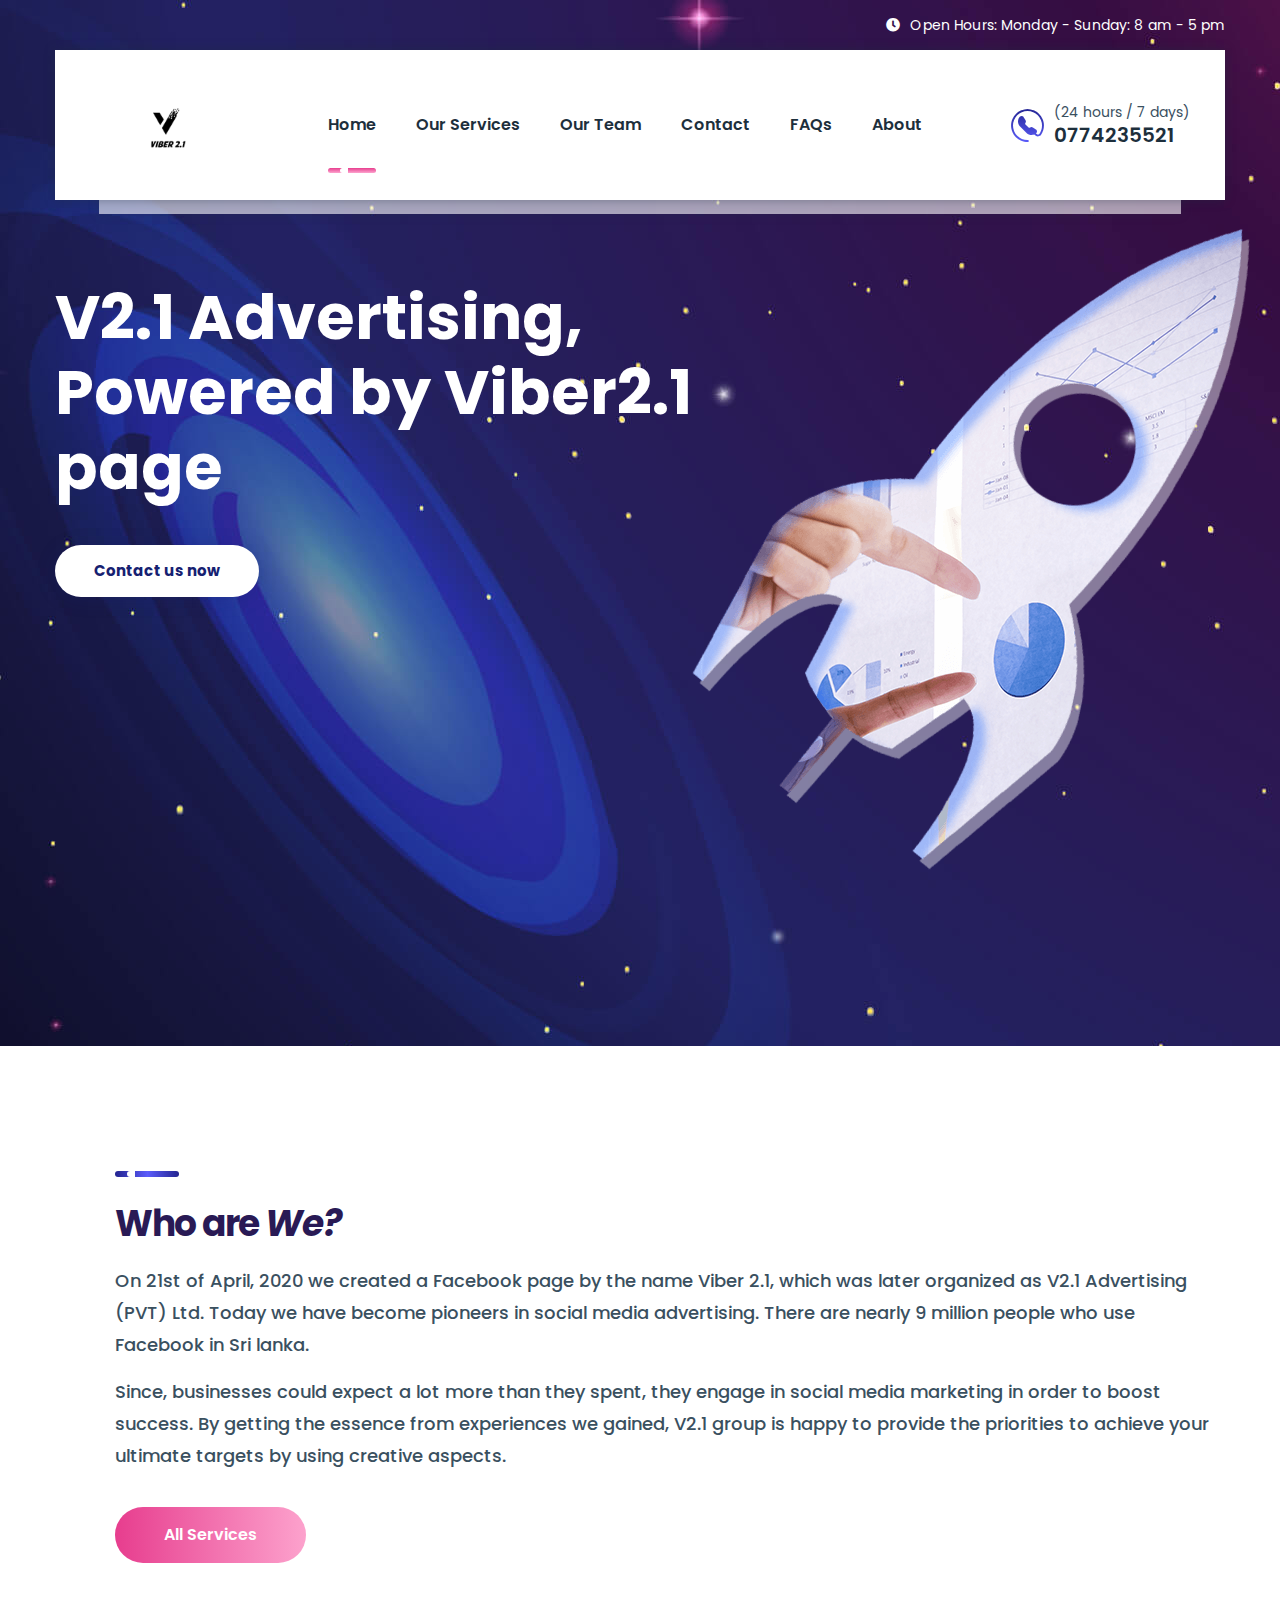
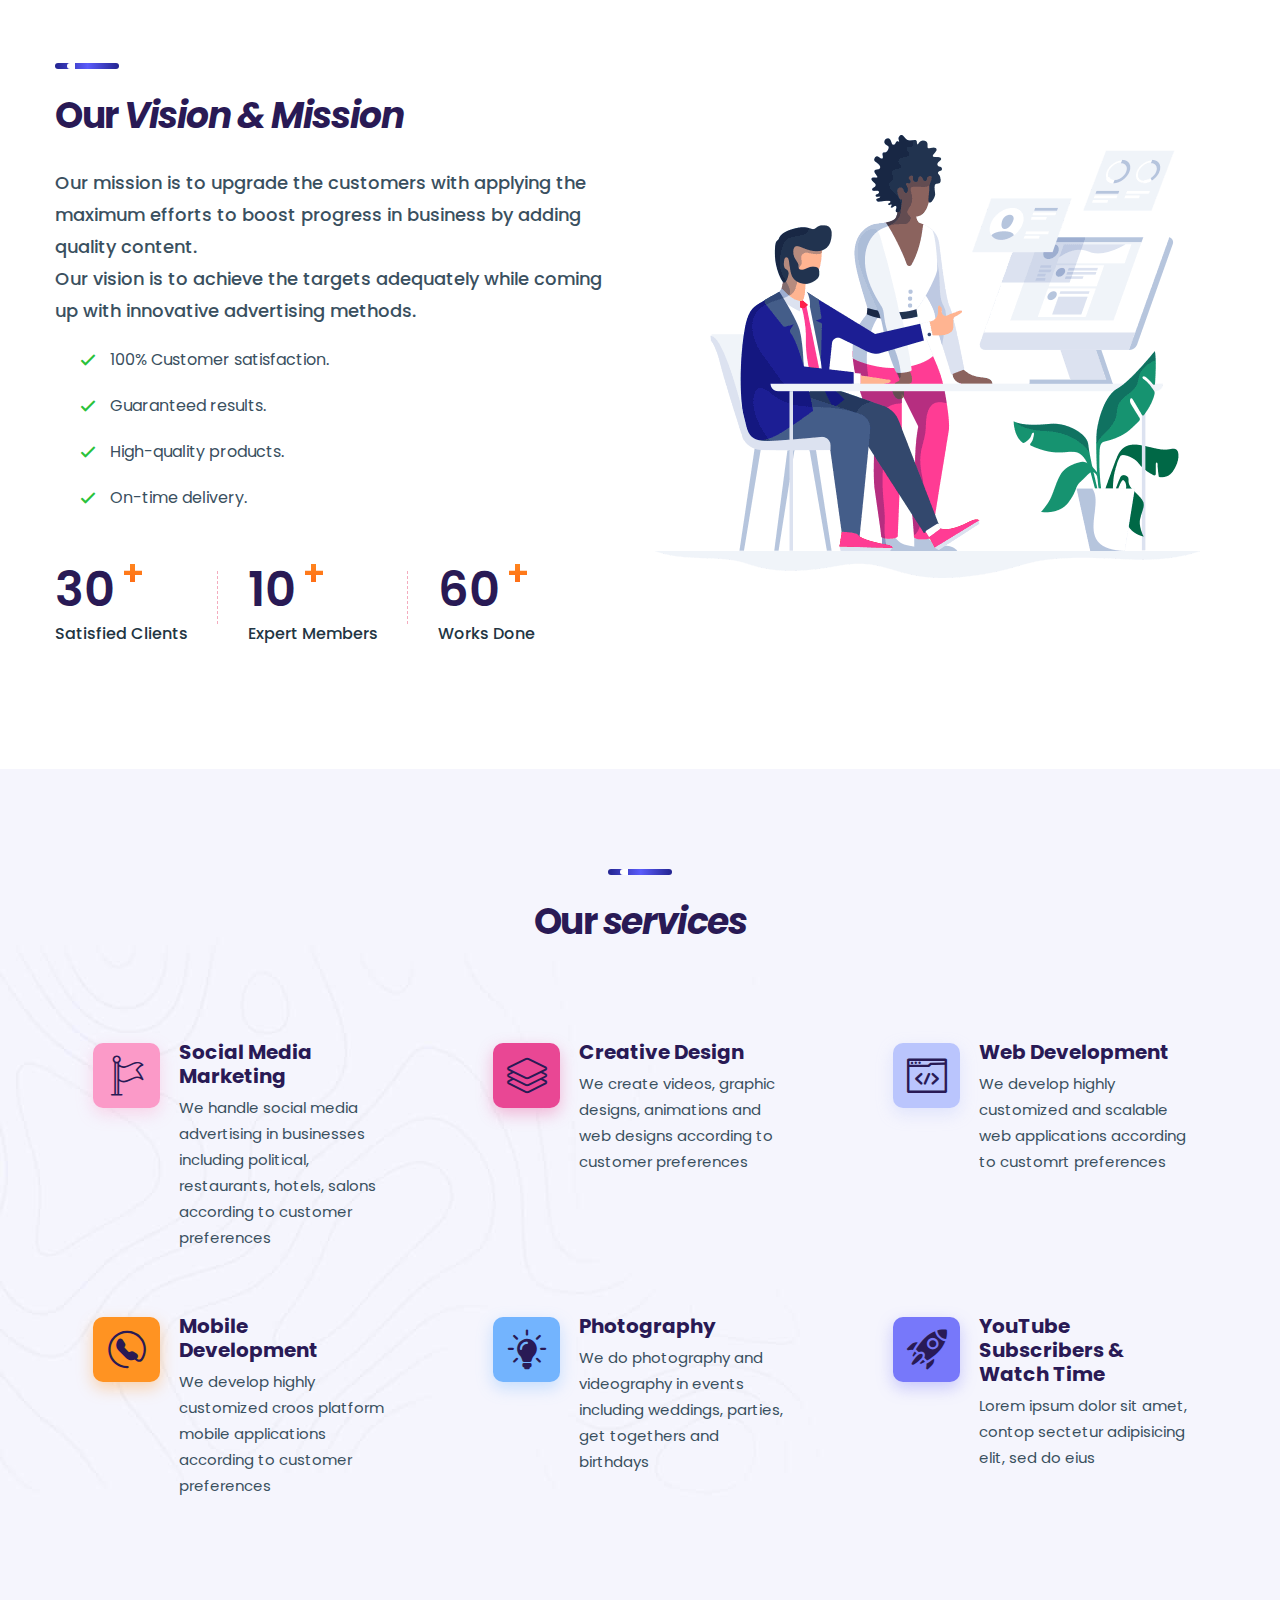
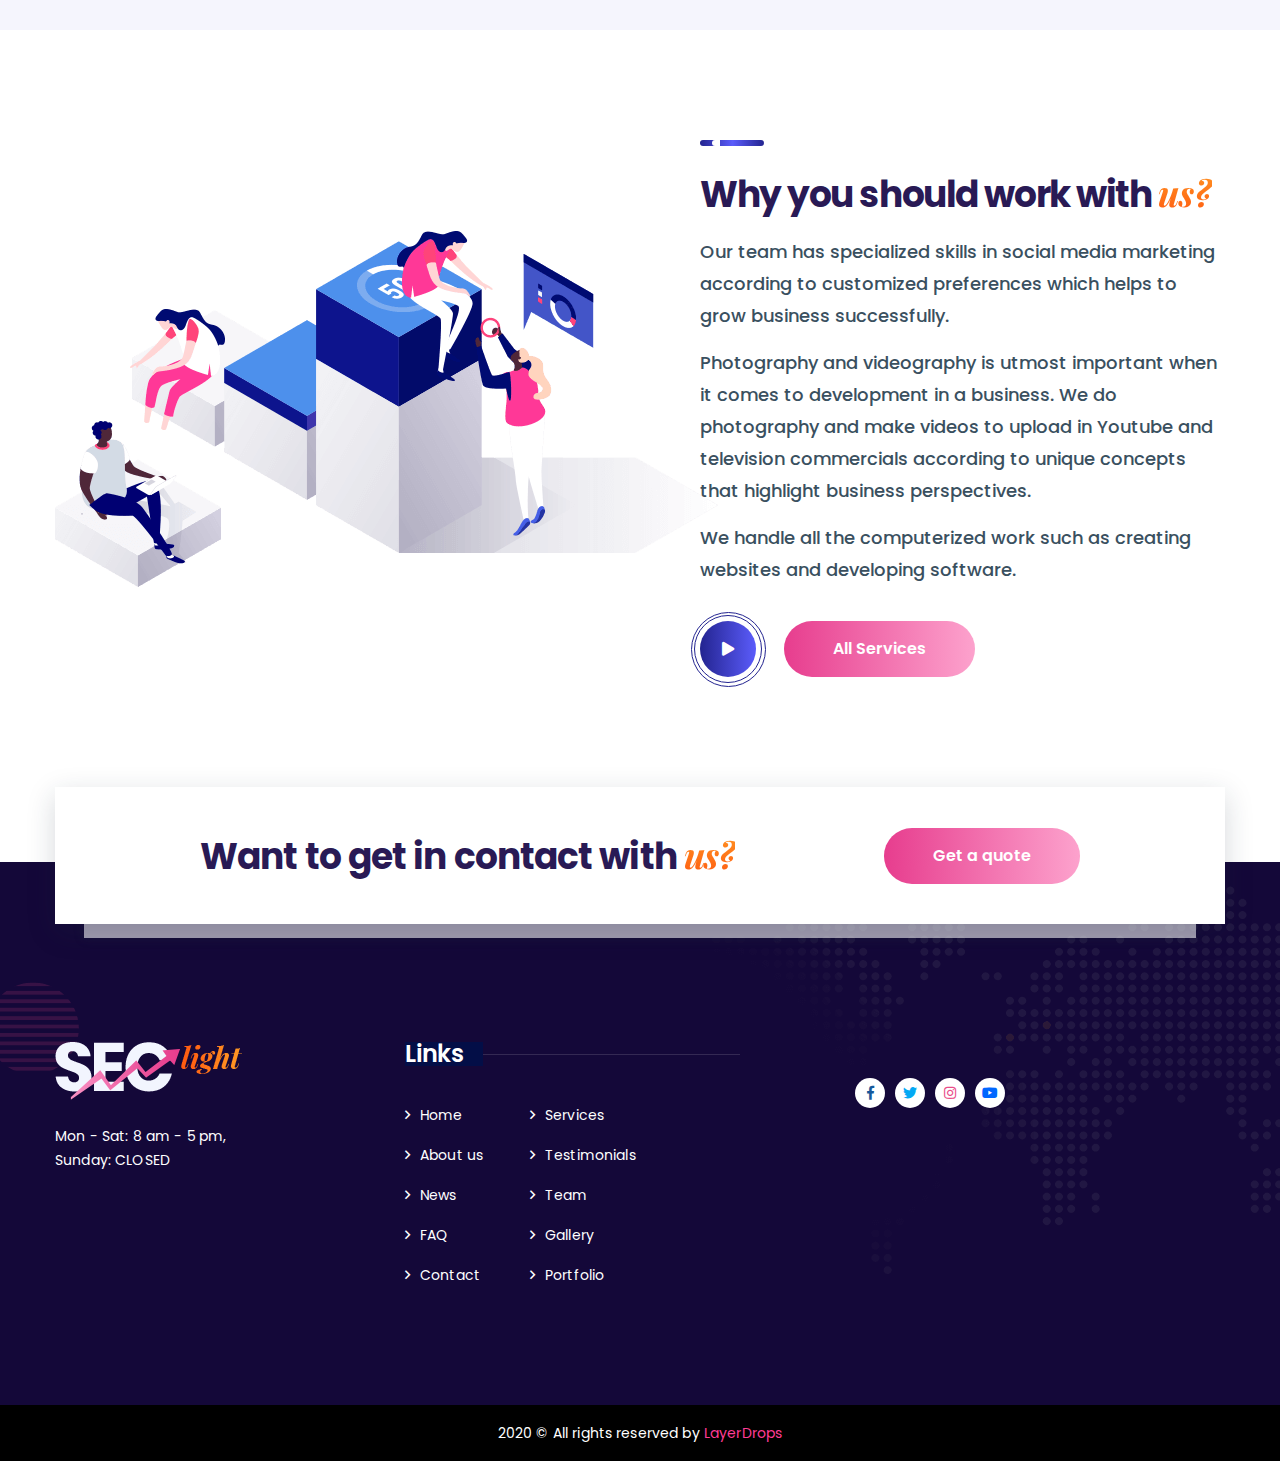
<file: index.html>
<!DOCTYPE html>
<html lang="en">

<head>
    <meta charset="UTF-8">
    <meta name="viewport" content="width=device-width, initial-scale=1.0">
    <title>Viber 2.1 Advertising</title>

    <!-- favicon icons -->
    <link rel="apple-touch-icon" sizes="180x180" href="assets/images/favicons/apple-touch-icon.png">
    <link rel="icon" type="image/png" sizes="32x32" href="assets/images/favicons/favicon-32x32.png">
    <link rel="icon" type="image/png" sizes="16x16" href="assets/images/favicons/favicon-16x16.png">
    <link rel="manifest" href="assets/images/favicons/site.webmanifest">

    <link
        href="https://fonts.googleapis.com/css2?family=Playfair+Display:ital,wght@0,400;0,700;1,700&family=Poppins:ital,wght@0,300;0,400;0,500;0,600;0,700;0,800;1,300;1,400;1,500;1,600;1,700;1,800&display=swap"
        rel="stylesheet">

    <!-- plugin styles -->
    <link rel="stylesheet" href="assets/css/bootstrap.min.css">
    <link rel="stylesheet" href="assets/css/animate.min.css">
    <link rel="stylesheet" href="assets/css/bootstrap-datepicker.min.css">
    <link rel="stylesheet" href="assets/css/bootstrap-select.min.css">
    <link rel="stylesheet" href="assets/css/fontawesome-all.min.css">
    <link rel="stylesheet" href="assets/css/magnific-popup.css">
    <link rel="stylesheet" href="assets/css/owl.carousel.min.css">
    <link rel="stylesheet" href="assets/css/owl.theme.default.min.css">
    <link rel="stylesheet" href="assets/css/seolight-icons.css">
    <!-- template style -->
    <link rel="stylesheet" href="assets/css/style.css">
    <link rel="stylesheet" href="assets/css/responsive.css">
</head>

<body>

    <div class="preloader">
        <img src="assets/images/loader.png" class="preloader__image" alt="">
    </div><!-- /.preloader -->
    <div class="page-wrapper">
        <section class="main-header-wrapper">
            <div class="topbar-one">
                <div class="container">
                    <div class="topbar-one__left">

                    </div><!-- /.topbar-one__left -->
                    <div class="topbar-one__right">
                        <p><i class="fa fa-clock"></i>Open Hours: Monday - Sunday: 8 am - 5 pm</p>
                    </div><!-- /.topbar-one__right -->
                </div><!-- /.container -->
            </div><!-- /.topbar-one -->
            <header class="site-header-one stricky site-header-two ">
                <div class="container">
                    <div class="inner-container">
                        <div class="site-header-one__logo">
                            <a href="index.html">
                                <img src="assets/images/logo-black.png" alt="" width="150" height="150">
                            </a>
                            <a href="#" class="side-menu__toggler"><i class="fa fa-bars"></i></a>
                        </div><!-- /.site-header-one__logo -->
                        <div class="main-nav__main-navigation">
                            <ul class="main-nav__navigation-box">
                                <li>
                                    <a href="index.html">Home</a>
                                </li>
                                <li>
                                    <a href="#">Our Services</a>
                                </li>
                                <li>
                                    <a href="#">Our Team</a>
                                </li>
                                <li>
                                    <a href="#">Contact</a>
                                </li>
                                <li>
                                    <a href="#">FAQs</a>
                                </li>
                                <li>
                                    <a href="#">About</a>
                                </li>

                            </ul><!-- /.main-nav__navigation-box -->
                        </div><!-- /.main-nav__main-navigation -->
                        <div class="main-nav__right">
                            <a href="tel:0774235521" class="header-cta-btn">
                                <i class="seolight-icon-phone-circle"></i>
                                <span>(24 hours / 7 days)</span>
                                <strong>0774235521</strong>
                            </a><!-- /.header-cta-btn -->
                        </div><!-- /.main-nav__right -->
                    </div><!-- /.inner-container -->
                </div><!-- /.container -->
            </header><!-- /.site-header-one -->

        </section><!-- /.main-header-wrapper -->

        <section class="banner-three">
            <div class="container">
                <img src="assets/images/resources/banner-moc-3-1.png" class="banner-three__moc-1 float-bob-y" alt="">
                <div class="row">
                    <div class="col-lg-7">
                        <div class="banner-three__content">
                            <h3>V2.1 Advertising, Powered by Viber2.1 page</h3>
                            <a href="#" class="thm-btn">Contact us now</a><!-- /.thm-btn -->
                        </div><!-- /.banner-three__content -->
                    </div><!-- /.col-lg-7 -->
                </div><!-- /.row -->
            </div><!-- /.container -->
        </section><!-- /.banner-three -->
        <section class="about-four">
            <div class="container">
                <div class="row">

                    <div class="col-xl-12">
                        <div class="about-two__content">
                            <div class="block-title text-left">
                                <div class="block-title__line"></div><!-- /.block-title__line -->
                                <h3>Who are <i>We?</i></h3>
                                <p>On 21st of April, 2020 we created a Facebook page by the name Viber 2.1, which was
                                    later organized as V2.1 Advertising (PVT) Ltd. Today we have become pioneers in
                                    social media advertising. There are nearly 9 million people who use Facebook in Sri
                                    lanka. </p>
                                <p>Since, businesses could expect a lot more than they spent, they engage in
                                    social media marketing in order to boost success. By getting the essence from
                                    experiences we gained, V2.1 group is happy to provide the priorities to achieve your
                                    ultimate targets by using creative aspects.</p>
                            </div><!-- /.block-title text-center -->
                            <div class="banner-one__btn-block">
                                <a href="#" class="thm-btn">All Services</a><!-- /.thm-btn -->
                            </div><!-- /.banner-one__btn-block -->

                        </div><!-- /.about-two__content -->

                    </div><!-- /.col-lg-6 -->
                </div><!-- /.row -->
            </div><!-- /.container -->
        </section><!-- /.about-four -->

        <section class="about-three">
            <div class="container">
                <div class="row">
                    <div class="col-lg-6">
                        <div class="about-three__content">
                            <div class="block-title text-left">
                                <div class="block-title__line"></div><!-- /.block-title__line -->
                                <h3>Our <i>Vision & Mission</i></h3>
                                <p>Our mission is to upgrade the customers with applying the maximum efforts to boost
                                    progress in business by adding quality content.</p>
                                <p>Our vision is to achieve the targets adequately while coming up with innovative
                                    advertising methods.</p>
                            </div><!-- /.block-title text-center -->

                            <ul class="about-three__list list-unstyled">
                                <li>
                                    <i class="far fa-check"></i>
                                    100% Customer satisfaction.
                                </li>
                                <li>
                                    <i class="far fa-check"></i>
                                    Guaranteed results.
                                </li>
                                <li>
                                    <i class="far fa-check"></i>
                                    High-quality products.
                                </li>
                                <li>
                                    <i class="far fa-check"></i>
                                    On-time delivery.
                                </li>
                            </ul><!-- /.about-three__list list-unstyled -->
                            <div class="about-funfact__wrap">
                                <div class="about-funfact__box">
                                    <h3><span class="counter">30</span><!-- /.counter --><b>+</b></h3>
                                    <p>Satisfied Clients</p>
                                </div><!-- /.about-funfact__box -->
                                <div class="about-funfact__box">
                                    <h3><span class="counter">10</span><!-- /.counter --><b>+</b></h3>
                                    <p>Expert Members</p>
                                </div><!-- /.about-funfact__box -->
                                <div class="about-funfact__box">
                                    <h3><span class="counter">60</span><b>+</b></h3>
                                    <p>Works Done</p>
                                </div><!-- /.about-funfact__box -->
                            </div><!-- /.about-funfact__wrap -->
                        </div><!-- /.about-three__content -->
                    </div><!-- /.col-lg-6 -->
                    <div class="col-lg-6 d-flex">
                        <div class="my-auto">
                            <div class="about-three__image">
                                <img src="assets/images/resources/about-moc-1-1.png" alt="">
                            </div><!-- /.about-three__image -->
                        </div><!-- /.my-auto -->
                    </div><!-- /.col-lg-6 -->
                </div><!-- /.row -->
            </div><!-- /.container -->
        </section><!-- /.about-three -->

        <section class="service-one service-one__home-three">
            <div class="container">
                <div class="block-title text-center">
                    <div class="block-title__line"></div><!-- /.block-title__line -->
                    <h3>Our <i>services</i></h3>
                </div><!-- /.block-title text-center -->

                <div class="row">
                    <div class="col-xl-4 col-lg-6 col-md-6 col-sm-12 wow fadeInUp" data-wow-duration="1500ms"
                        data-wow-delay="000ms">
                        <div class="service-one__single">
                            <div class="service-one__icon color-1">
                                <i class="seolight-icon-goal"></i>
                            </div><!-- /.service-one__icon -->
                            <h3><a href="#">Social Media Marketing</a></h3>
                            <p>We handle social media advertising in businesses including political, restaurants,
                                hotels, salons according to customer preferences</p>

                        </div><!-- /.service-one__single -->
                    </div><!-- /.col-lg-3 -->
                    <div class="col-xl-4 col-lg-6 col-md-6 col-sm-12 wow fadeInUp" data-wow-duration="1500ms"
                        data-wow-delay="100ms">
                        <div class="service-one__single">
                            <div class="service-one__icon color-2">
                                <i class="seolight-icon-layers"></i>
                            </div><!-- /.service-one__icon -->
                            <h3><a href="#">Creative Design</a></h3>
                            <p>We create videos, graphic designs, animations and web designs according to customer
                                preferences</p>

                        </div><!-- /.service-one__single -->
                    </div><!-- /.col-lg-3 -->
                    <div class="col-xl-4 col-lg-6 col-md-6 col-sm-12 wow fadeInUp" data-wow-duration="1500ms"
                        data-wow-delay="200ms">
                        <div class="service-one__single">
                            <div class="service-one__icon color-3">
                                <i class="seolight-icon-browser"></i>
                            </div><!-- /.service-one__icon -->
                            <h3><a href="#">Web Development</a></h3>
                            <p>We develop highly customized and scalable web applications according to customrt
                                preferences</p>

                        </div><!-- /.service-one__single -->
                    </div><!-- /.col-lg-3 -->
                    <div class="col-xl-4 col-lg-6 col-md-6 col-sm-12 wow fadeInUp" data-wow-duration="1500ms"
                        data-wow-delay="300ms">
                        <div class="service-one__single">
                            <div class="service-one__icon color-4">
                                <i class="seolight-icon-phone-circle"></i>
                            </div><!-- /.service-one__icon -->
                            <h3><a href="#">Mobile Development</a></h3>
                            <p>We develop highly customized croos platform mobile applications according to customer
                                preferences</p>

                        </div><!-- /.service-one__single -->
                    </div><!-- /.col-lg-3 -->
                    <div class="col-xl-4 col-lg-6 col-md-6 col-sm-12 wow fadeInUp" data-wow-duration="1500ms"
                        data-wow-delay="400ms">
                        <div class="service-one__single">
                            <div class="service-one__icon color-5">
                                <i class="seolight-icon-light-bulb"></i>
                            </div><!-- /.service-one__icon -->
                            <h3><a href="#">Photography</a></h3>
                            <p>We do photography and videography in events including weddings, parties, get togethers
                                and birthdays</p>

                        </div><!-- /.service-one__single -->
                    </div><!-- /.col-lg-3 -->
                    <div class="col-xl-4 col-lg-6 col-md-6 col-sm-12 wow fadeInUp" data-wow-duration="1500ms"
                        data-wow-delay="500ms">
                        <div class="service-one__single">
                            <div class="service-one__icon color-6">
                                <i class="seolight-icon-start-up"></i>
                            </div><!-- /.service-one__icon -->
                            <h3><a href="#">YouTube Subscribers & Watch Time</a></h3>
                            <p>Lorem ipsum dolor sit amet, contop sectetur adipisicing elit, sed do eius</p>

                        </div><!-- /.service-one__single -->
                    </div><!-- /.col-lg-3 -->
                </div><!-- /.row -->
            </div><!-- /.container -->
        </section><!-- /.service-one -->


        <section class="about-two">
            <div class="container">
                <div class="row">
                    <div class="col-lg-6 d-flex">
                        <div class="my-auto">
                            <div class="about-two__images wow fadeInUp" data-wow-duration="1500ms">
                                <img src="assets/images/resources/about-moc-2-1.png" class="float-bob-x" alt="">
                            </div><!-- /.about-two__images -->
                        </div><!-- /.my-auto -->
                    </div><!-- /.col-lg-6 d-flex -->
                    <div class="col-lg-6">
                        <div class="about-two__content">
                            <div class="block-title text-left">
                                <div class="block-title__line"></div><!-- /.block-title__line -->
                                <h3>Why you should work with <span>us?</span></h3>
                                <p>Our team has specialized skills in social media marketing according to customized
                                    preferences which helps to grow business successfully.</p>
                                <p>Photography and videography is utmost important when it comes to development in a
                                    business. We do photography and make videos to upload in Youtube and television
                                    commercials according to unique concepts that highlight business perspectives.</p>
                                <p>We handle all the computerized work such as creating websites and developing
                                    software.</p>
                            </div><!-- /.block-title text-center -->
                            <div class="banner-one__btn-block">
                                <a href="https://www.youtube.com/channel/UCDsNOFxXyfceXHmqjHyatFQ"
                                    class="banner-one__video video-popup"><i class="fa fa-play"></i></a>
                                <!-- /.banner-one__video -->
                                <a href="#" class="thm-btn">All Services</a><!-- /.thm-btn -->
                            </div><!-- /.banner-one__btn-block -->

                        </div><!-- /.about-two__content -->
                    </div><!-- /.col-lg-6 -->
                </div><!-- /.row -->
            </div><!-- /.container -->
        </section><!-- /.about-two -->

        <!--
        <section class="testimonials-two">
            <img src="assets/images/shapes/testi-shape-2-1.png" class="testimonials-two__shape-1" alt="">
            <img src="assets/images/shapes/testi-shape-2-2.png" class="testimonials-two__shape-2 float-bob-x" alt="">
            <div class="container-fluid">
                <div class="block-title text-center">
                    <div class="block-title__line"></div>
                    <h3>Some reviews from our clients</h3>
                    <p>We try to provide the best services for our clients <br> by being dedicated and passionate about
                        what
                        what we do.</p>
                </div>

                <div class="thm__owl-carousel testimonials-two__carousel owl-carousel owl-theme" data-options='{
                    "items": 3, "margin": 60, "smartSpeed": 700, "autoplay": true, "autoplayHoverPause": true, "autoplayTimeout": 5000, "loop": true, "nav": false, "dots": false, "center": true, "responsive": {
                        "0": {"items": 1, "margin": 0},
                        "767": {"items": 1, "margin": 0},
                        "991": {"items": 2, "margin": 30},
                        "1199": {"items": 3, "margin": 60}
                    }
                }'>
                    <div class="item">
                        <div class="testimonials-two__single">
                            <div class="testimonials-two__inner">
                                <div class="testimonials-two__image">
                                    <img src="assets/images/resources/testi-1-1.jpg" alt="">
                                </div>
                                <p>Lorem ipsum dolor sit amet, consectetur adipiscing elit. Nulla mauris dolor, gravida
                                    a varius blandit, Lorem ipsum dolor sit </p>
                                <h3>Lina Doris</h3>
                                <div class="testimonials-two__stars">
                                    <i class="fa fa-star"></i>
                                    <i class="fa fa-star"></i>
                                    <i class="fa fa-star"></i>
                                    <i class="fa fa-star"></i>
                                    <i class="fa fa-star-half"></i>
                                </div>
                            </div> 
                        </div>
                    </div>
                            
                </div>

            </div> 
        </section>
        -->


        <section class="cta-one wow fadeInUp" data-wow-duration="1500ms">
            <div class="container ">
                <div class="inner-container ">
                    <h3>Want to get in contact with <span>us?</span></h3>

                    <div class="cta-one__btn-block">
                        <a href="#" class="thm-btn cta-one__btn">Get a quote</a>
                        <!-- /.thm-btn cta-one__btn -->
                    </div><!-- /.cta-one__btn-block -->
                </div><!-- /.inner-container -->
            </div><!-- /.container -->
        </section><!-- /.cta-one -->

        <footer class="site-footer site-footer__two">

            <img src="assets/images/shapes/footer-bg-2-1.png" class="site-footer__shape-2" alt="">
            <img src="assets/images/shapes/footer-bg-2-2.png" class="site-footer__shape-3" alt="">
            <div class="site-footer__upper">
                <div class="container">
                    <div class="row">
                        <div class="col-lg-3 col-md-12">
                            <div class="footer-widget footer-widget__about">
                                <a href="index.html" class="footer-widget__logo">
                                    <img src="assets/images/logo-3-2.png" alt="">
                                </a>
                                <p>Mon - Sat: 8 am - 5 pm, <br> Sunday: CLOSED</p>
                            </div><!-- /.footer-widget -->
                        </div><!-- /.col-lg-3 col-md-12 -->
                        <div class="col-lg-5 col-md-12">
                            <div class="footer-widget footer-widget__links">
                                <h3 class="footer-widget__title"><span>Links</span></h3><!-- /.footer-widget__title -->
                                <ul class="list-unstyled footer-widget__links-list">
                                    <li><a href="#">Home</a></li>
                                    <li><a href="#">Services</a></li>
                                    <li><a href="#">About us</a></li>
                                    <li><a href="#">Testimonials</a></li>
                                    <li><a href="#">News</a></li>
                                    <li><a href="#">Team</a></li>
                                    <li><a href="#">FAQ</a></li>
                                    <li><a href="#">Gallery</a></li>
                                    <li><a href="#">Contact</a></li>
                                    <li><a href="#">Portfolio</a></li>
                                </ul><!-- /.list-unstyled footer-widget__links-list -->
                            </div><!-- /.footer-widget -->
                        </div><!-- /.col-lg-5 col-md-12 -->
                        <div class="col-lg-4 col-md-12">
                            <div class="footer-widget__social">
                                <a href="#"><i class="fab fa-facebook-f"></i></a>
                                <a href="#"><i class="fab fa-twitter"></i></a>
                                <a href="#"><i class="fab fa-instagram"></i></a>
                                <a href="#"><i class="fab fa-youtube"></i></a>
                            </div><!-- /.footer-widget__social -->
                        </div><!-- /.col-lg-4 -->
                    </div><!-- /.row -->
                </div><!-- /.container -->
            </div><!-- /.site-footer__upper -->
            <div class="site-footer__bottom">
                <div class="container text-center">
                    <p>2020 © All rights reserved by <a href="#">LayerDrops</a></p>
                </div><!-- /.container -->
            </div><!-- /.site-footer__bottom -->
        </footer><!-- /.site-footer -->
    </div><!-- /.page-wrapper -->
    <a href="#" data-target="html" class="scroll-to-target scroll-to-top"><i class="fa fa-angle-up"></i></a>


    <div class="side-menu__block">


        <div class="side-menu__block-overlay custom-cursor__overlay">
            <div class="cursor"></div>
            <div class="cursor-follower"></div>
        </div><!-- /.side-menu__block-overlay -->
        <div class="side-menu__block-inner ">
            <div class="side-menu__top justify-content-end">

                <a href="#" class="side-menu__toggler side-menu__close-btn"><img
                        src="assets/images/shapes/close-1-1.png" alt=""></a>
            </div><!-- /.side-menu__top -->


            <nav class="mobile-nav__container">
                <!-- content is loading via js -->
            </nav>
            <div class="side-menu__sep"></div><!-- /.side-menu__sep -->
            <div class="side-menu__content">

                <p><a href="mailto:v21advertising@gmail.com">v21advertising@gmail.com</a> <br> <a
                        href="tel:0774235521">0774235521</a></p>
                <div class="side-menu__social">
                    <a href="#"><i class="fab fa-facebook-f"></i></a>
                    <a href="#"><i class="fab fa-twitter"></i></a>
                    <a href="#"><i class="fab fa-dribbble"></i></a>
                    <a href="#"><i class="fab fa-behance"></i></a>
                </div>
            </div><!-- /.side-menu__content -->
        </div><!-- /.side-menu__block-inner -->
    </div><!-- /.side-menu__block -->


    <div class="search-popup">
        <div class="search-popup__overlay custom-cursor__overlay">
            <div class="cursor"></div>
            <div class="cursor-follower"></div>
        </div><!-- /.search-popup__overlay -->
        <div class="search-popup__inner">
            <form action="#" class="search-popup__form">
                <input type="text" name="search" placeholder="Type here to Search....">
                <button type="submit"><i class="fa fa-search"></i></button>
            </form>
        </div><!-- /.search-popup__inner -->
    </div><!-- /.search-popup -->

    <script src="assets/js/jquery-3.5.0.min.js"></script>
    <script src="assets/js/bootstrap.bundle.min.js"></script>
    <script src="assets/js/bootstrap-datepicker.min.js"></script>
    <script src="assets/js/bootstrap-select.min.js"></script>
    <script src="assets/js/isotope.js"></script>
    <script src="assets/js/jquery.ajaxchimp.min.js"></script>
    <script src="assets/js/jquery.waypoints.min.js"></script>
    <script src="assets/js/jquery.counterup.min.js"></script>
    <script src="assets/js/jquery.magnific-popup.min.js"></script>
    <script src="assets/js/jquery.validate.min.js"></script>
    <script src="assets/js/owl.carousel.min.js"></script>
    <script src="assets/js/TweenMax.min.js"></script>
    <script src="assets/js/wow.js"></script>
    <script src="assets/js/theme.js"></script>
</body>

</html>
</file>
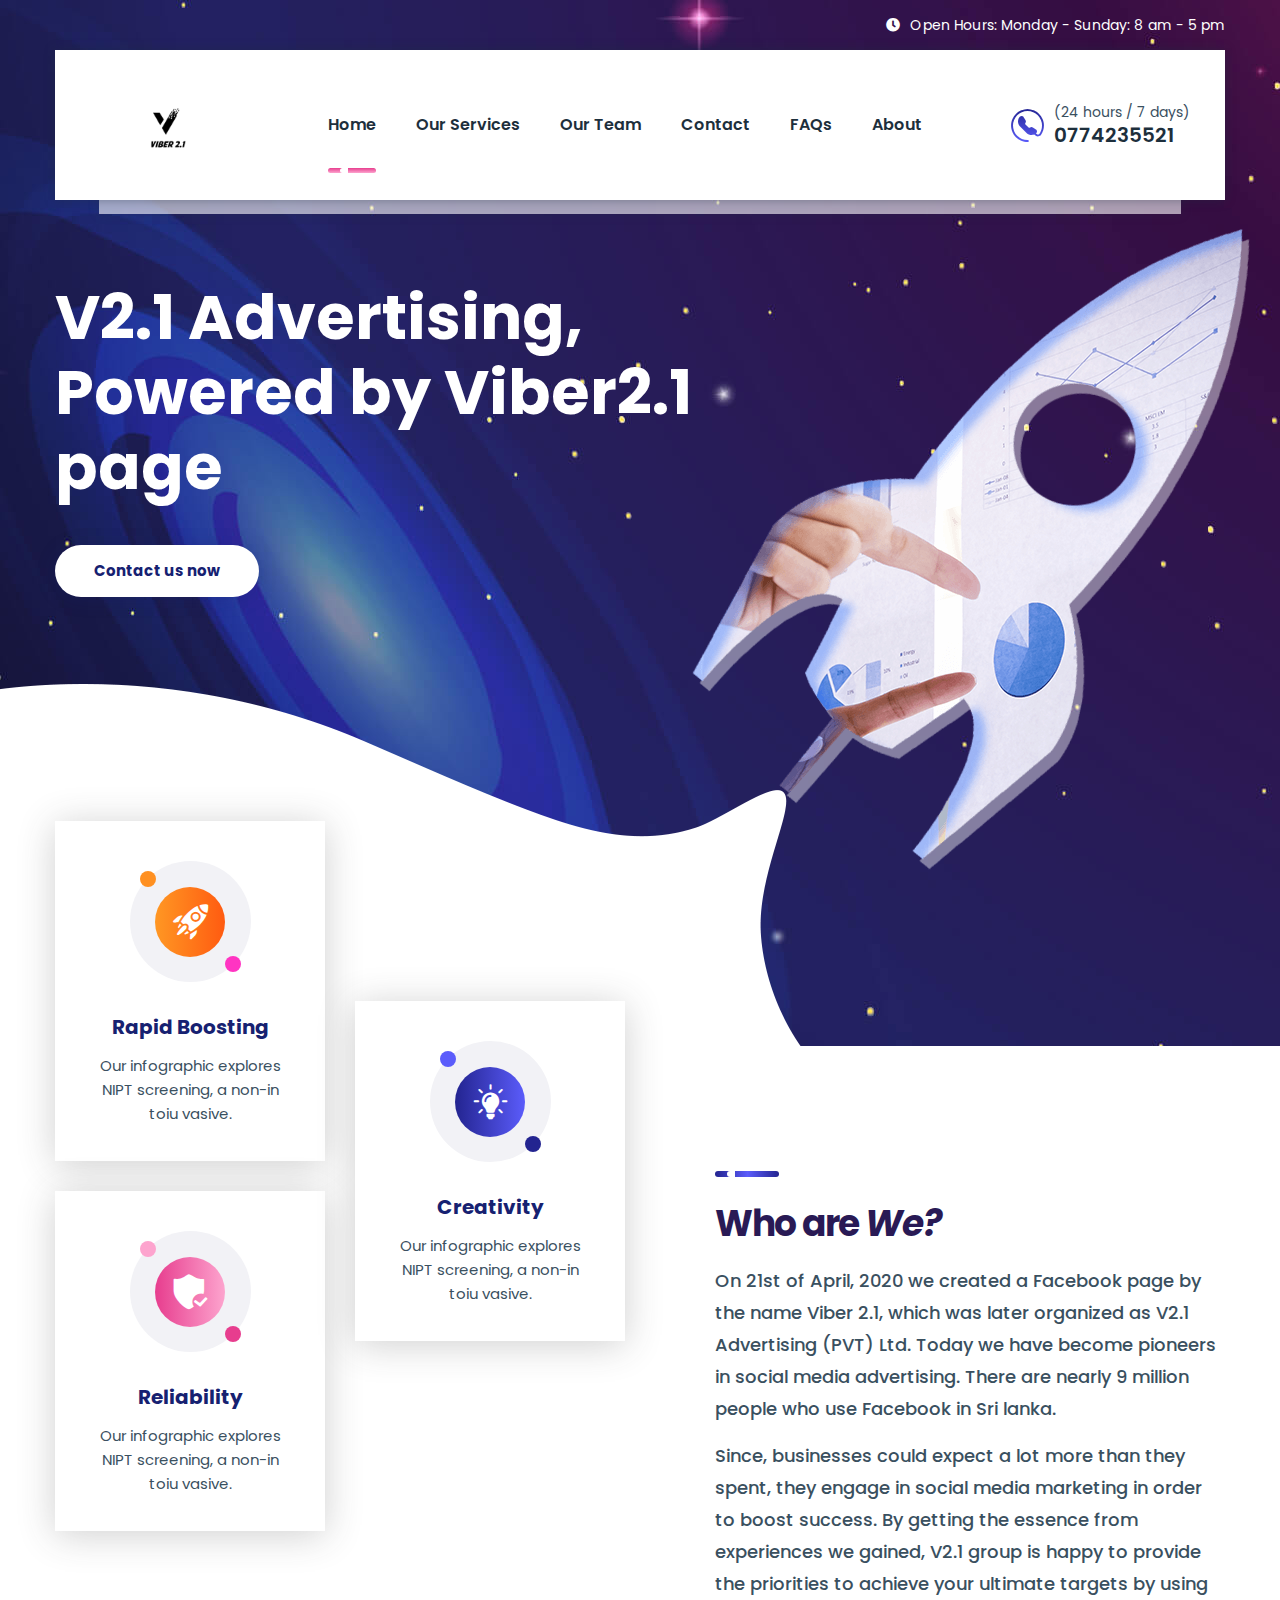
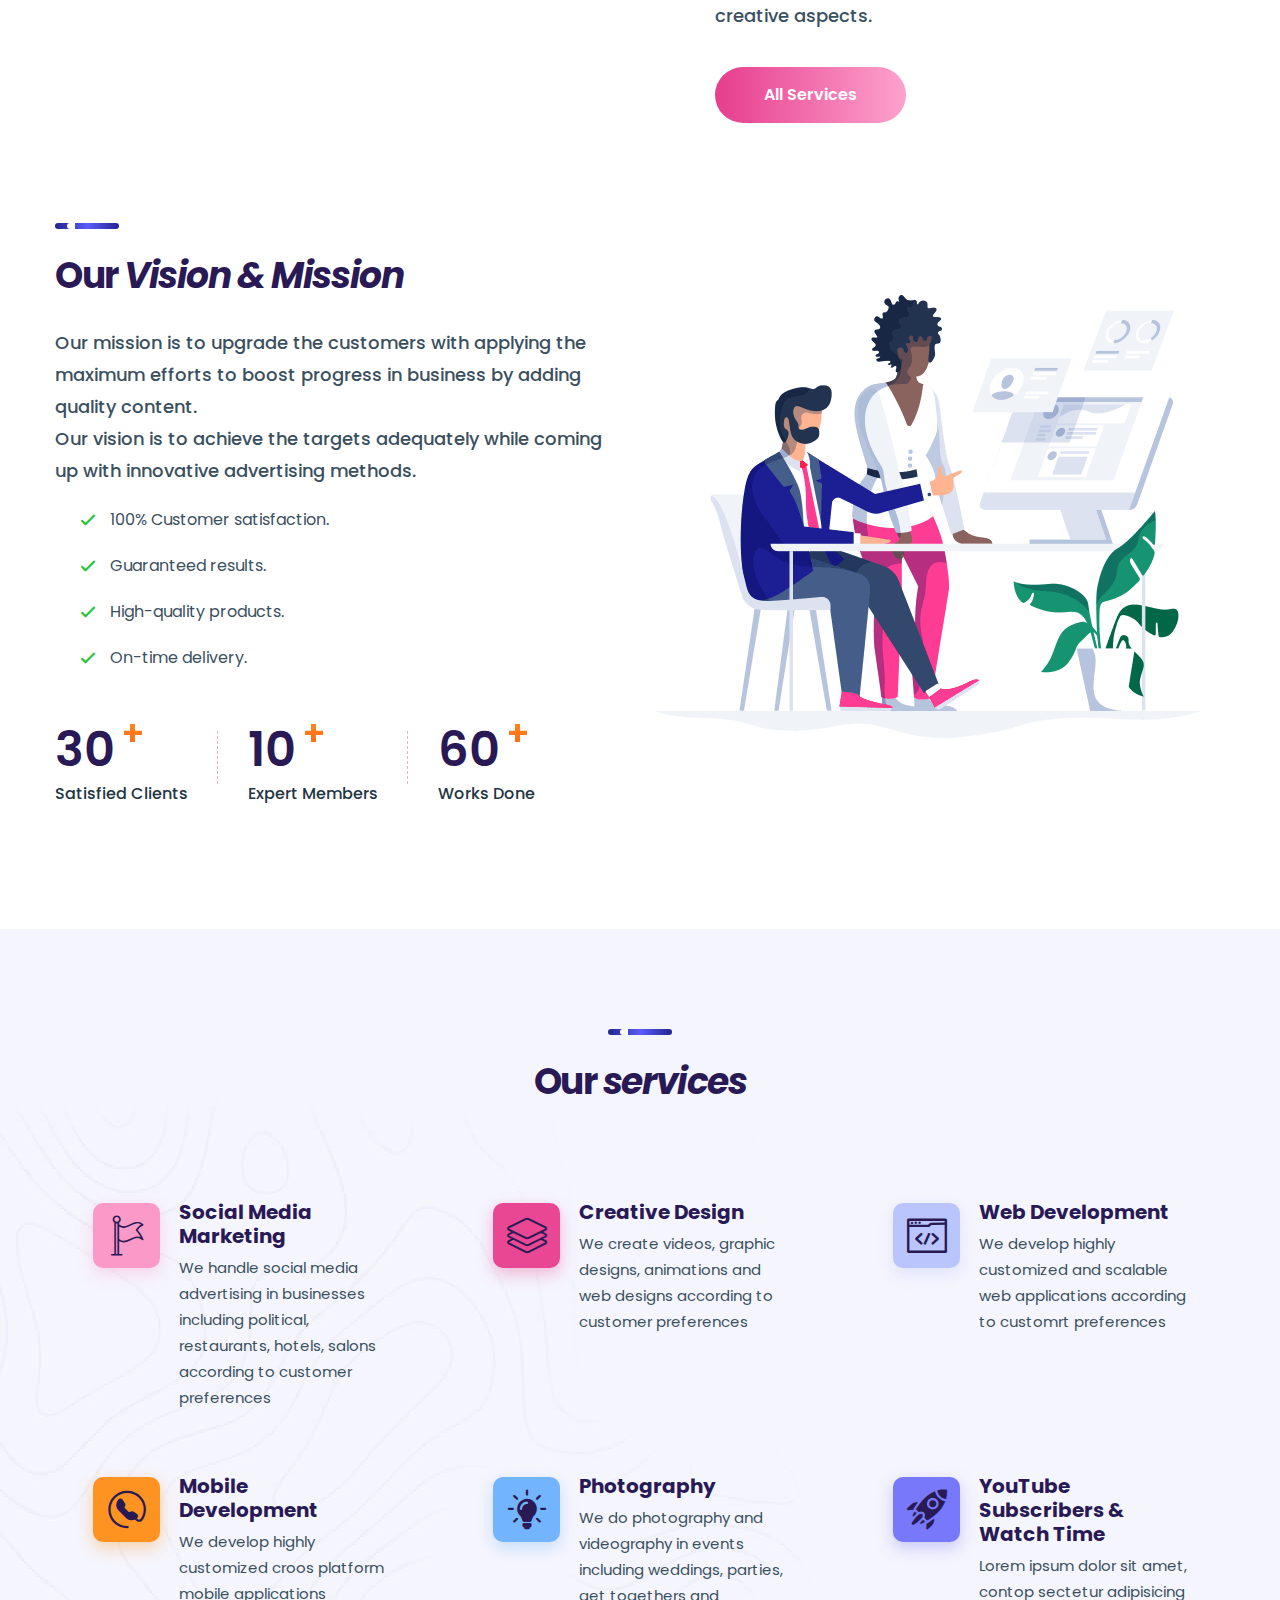
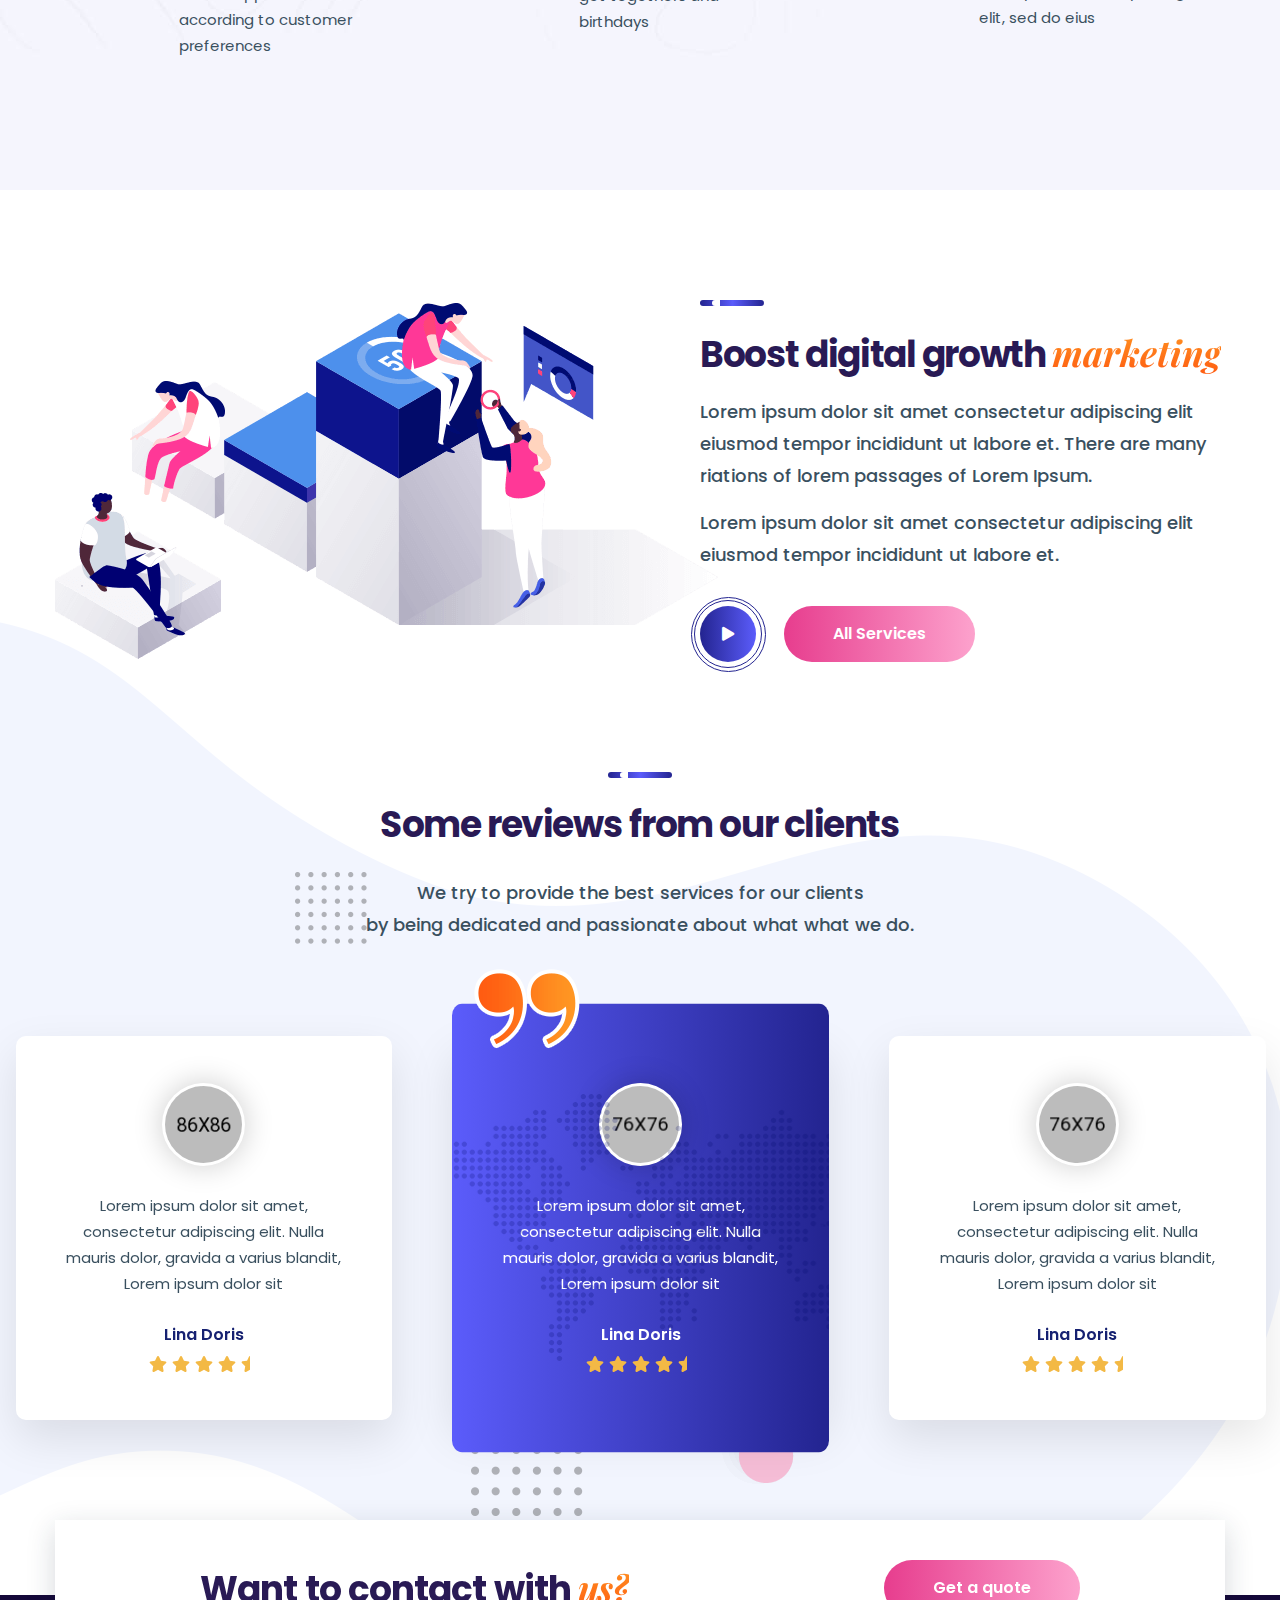
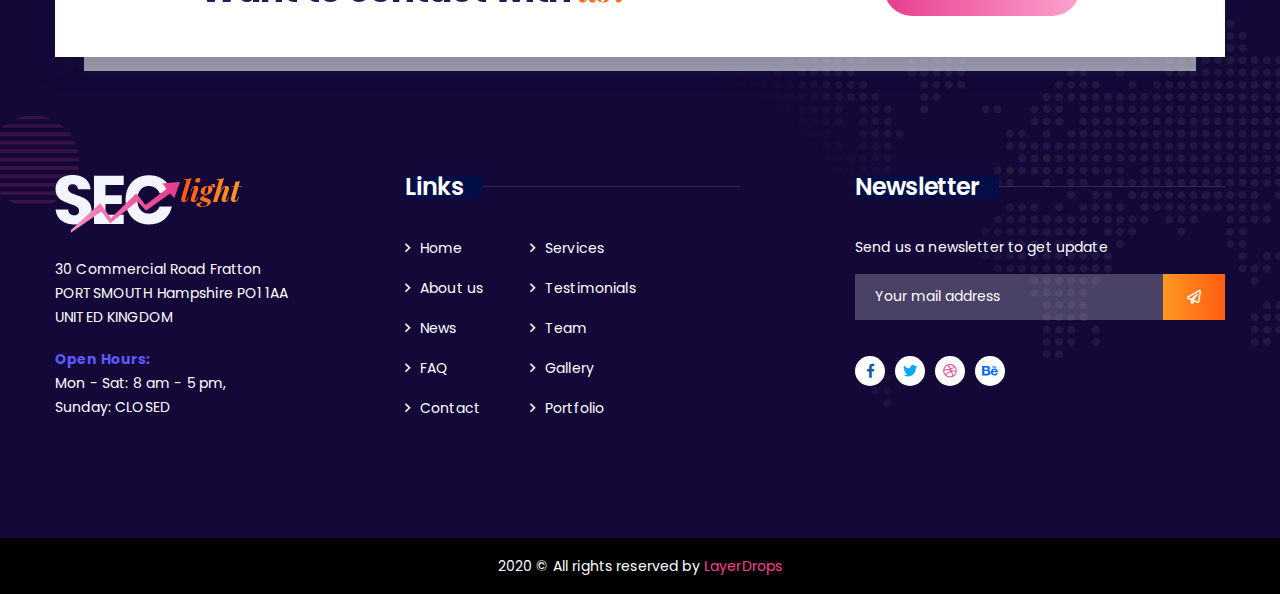
<file: files/index.html>
<!DOCTYPE html>
<html lang="en">

<head>
    <meta charset="UTF-8">
    <meta name="viewport" content="width=device-width, initial-scale=1.0">
    <title>Home One || SecLight || Responsive HTML Template</title>

    <!-- favicon icons -->
    <link rel="apple-touch-icon" sizes="180x180" href="assets/images/favicons/apple-touch-icon.png">
    <link rel="icon" type="image/png" sizes="32x32" href="assets/images/favicons/favicon-32x32.png">
    <link rel="icon" type="image/png" sizes="16x16" href="assets/images/favicons/favicon-16x16.png">
    <link rel="manifest" href="assets/images/favicons/site.webmanifest">

    <link
        href="https://fonts.googleapis.com/css2?family=Playfair+Display:ital,wght@0,400;0,700;1,700&family=Poppins:ital,wght@0,300;0,400;0,500;0,600;0,700;0,800;1,300;1,400;1,500;1,600;1,700;1,800&display=swap"
        rel="stylesheet">

    <!-- plugin styles -->
    <link rel="stylesheet" href="assets/css/bootstrap.min.css">
    <link rel="stylesheet" href="assets/css/animate.min.css">
    <link rel="stylesheet" href="assets/css/bootstrap-datepicker.min.css">
    <link rel="stylesheet" href="assets/css/bootstrap-select.min.css">
    <link rel="stylesheet" href="assets/css/fontawesome-all.min.css">
    <link rel="stylesheet" href="assets/css/magnific-popup.css">
    <link rel="stylesheet" href="assets/css/owl.carousel.min.css">
    <link rel="stylesheet" href="assets/css/owl.theme.default.min.css">
    <link rel="stylesheet" href="assets/css/seolight-icons.css">
    <!-- template style -->
    <link rel="stylesheet" href="assets/css/style.css">
    <link rel="stylesheet" href="assets/css/responsive.css">
</head>

<body>

    <div class="preloader">
        <img src="assets/images/loader.png" class="preloader__image" alt="">
    </div><!-- /.preloader -->
    <div class="page-wrapper">
        <section class="main-header-wrapper">
            <div class="topbar-one">
                <div class="container">
                    <div class="topbar-one__left">

                    </div><!-- /.topbar-one__left -->
                    <div class="topbar-one__right">
                        <p><i class="fa fa-clock"></i>Open Hours: Monday - Sunday: 8 am - 5 pm</p>
                    </div><!-- /.topbar-one__right -->
                </div><!-- /.container -->
            </div><!-- /.topbar-one -->
            <header class="site-header-one stricky site-header-two ">
                <div class="container">
                    <div class="inner-container">
                        <div class="site-header-one__logo">
                            <a href="index.html">
                                <img src="assets/images/logo-black.png" alt="" width="150" height="150">
                            </a>
                            <a href="#" class="side-menu__toggler"><i class="fa fa-bars"></i></a>
                        </div><!-- /.site-header-one__logo -->
                        <div class="main-nav__main-navigation">
                            <ul class="main-nav__navigation-box">
                                <li>
                                    <a href="index.html">Home</a>
                                </li>
                                <li>
                                    <a href="services.html">Our Services</a>
                                </li>
                                <li>
                                    <a href="team.html">Our Team</a>
                                </li>
                                <li>
                                    <a href="contact.html">Contact</a>
                                </li>
                                <li>
                                    <a href="faq.html">FAQs</a>
                                </li>
                                <li>
                                    <a href="about.html">About</a>
                                </li>

                            </ul><!-- /.main-nav__navigation-box -->
                        </div><!-- /.main-nav__main-navigation -->
                        <div class="main-nav__right">
                            <a href="tel:0774235521" class="header-cta-btn">
                                <i class="seolight-icon-phone-circle"></i>
                                <span>(24 hours / 7 days)</span>
                                <strong>0774235521</strong>
                            </a><!-- /.header-cta-btn -->
                        </div><!-- /.main-nav__right -->
                    </div><!-- /.inner-container -->
                </div><!-- /.container -->
            </header><!-- /.site-header-one -->

        </section><!-- /.main-header-wrapper -->

        <section class="banner-three">
            <div class="container">
                <img src="assets/images/resources/banner-moc-3-1.png" class="banner-three__moc-1 float-bob-y" alt="">
                <div class="row">
                    <div class="col-lg-7">
                        <div class="banner-three__content">
                            <h3>V2.1 Advertising, Powered by Viber2.1 page</h3>
                            <a href="contact.html" class="thm-btn">Contact us now</a><!-- /.thm-btn -->
                        </div><!-- /.banner-three__content -->
                    </div><!-- /.col-lg-7 -->
                </div><!-- /.row -->
            </div><!-- /.container -->
        </section><!-- /.banner-three -->
        <section class="about-four">
            <div class="container">
                <div class="row">
                    <div class="col-xl-6">
                        <div class="about-four__box-wrap">
                            <div class="row">
                                <div class="col-md-6">
                                    <div class="about-four__box wow flipInY" data-wow-duration="1500ms">
                                        <div class="about-four__icon">
                                            <div class="about-four__icon-bubble"></div>
                                            <!-- /.about-four__icon-bubble -->
                                            <i class="seolight-icon-start-up"></i>
                                        </div><!-- /.about-four__icon -->
                                        <h3><a href="service-details.html">Rapid Boosting</a></h3>
                                        <p>Our infographic explores NIPT screening, a non-in toiu vasive.</p>
                                    </div><!-- /.about-four__box -->
                                    <div class="about-four__box color-2 wow flipInY" data-wow-duration="1500ms"
                                        data-wow-delay="100ms">
                                        <div class="about-four__icon">
                                            <div class="about-four__icon-bubble"></div>
                                            <!-- /.about-four__icon-bubble -->
                                            <i class="seolight-icon-safe-shield-protection"></i>
                                        </div><!-- /.about-four__icon -->
                                        <h3><a href="service-details.html">Reliability</a></h3>
                                        <p>Our infographic explores NIPT screening, a non-in toiu vasive.</p>
                                    </div><!-- /.about-four__box -->

                                </div><!-- /.col-md-6 -->

                                <div class="col-md-6">
                                    <div class="about-four__box color-3 wow flipInY" data-wow-duration="1500ms"
                                        data-wow-delay="200ms">
                                        <div class="about-four__icon">
                                            <div class="about-four__icon-bubble"></div>
                                            <!-- /.about-four__icon-bubble -->
                                            <i class="seolight-icon-light-bulb"></i>
                                        </div><!-- /.about-four__icon -->
                                        <h3><a href="service-details.html">Creativity</a></h3>
                                        <p>Our infographic explores NIPT screening, a non-in toiu vasive.</p>
                                    </div><!-- /.about-four__box -->

                                </div><!-- /.col-md-6 -->

                            </div><!-- /.row -->

                        </div><!-- /.about-four__box-wrap -->
                    </div><!-- /.col-lg-6 -->
                    <div class="col-xl-6">
                        <div class="about-two__content">
                            <div class="block-title text-left">
                                <div class="block-title__line"></div><!-- /.block-title__line -->
                                <h3>Who are <i>We?</i></h3>
                                <p>On 21st of April, 2020 we created a Facebook page by the name Viber 2.1, which was
                                    later organized as V2.1 Advertising (PVT) Ltd. Today we have become pioneers in
                                    social media advertising. There are nearly 9 million people who use Facebook in Sri
                                    lanka. </p>
                                <p>Since, businesses could expect a lot more than they spent, they engage in
                                    social media marketing in order to boost success. By getting the essence from
                                    experiences we gained, V2.1 group is happy to provide the priorities to achieve your
                                    ultimate targets by using creative aspects.</p>
                            </div><!-- /.block-title text-center -->
                            <div class="banner-one__btn-block">
                                <a href="contact.html" class="thm-btn">All Services</a><!-- /.thm-btn -->
                            </div><!-- /.banner-one__btn-block -->

                        </div><!-- /.about-two__content -->

                    </div><!-- /.col-lg-6 -->
                </div><!-- /.row -->
            </div><!-- /.container -->
        </section><!-- /.about-four -->

        <section class="about-three">
            <div class="container">
                <div class="row">
                    <div class="col-lg-6">
                        <div class="about-three__content">
                            <div class="block-title text-left">
                                <div class="block-title__line"></div><!-- /.block-title__line -->
                                <h3>Our <i>Vision & Mission</i></h3>
                                <p>Our mission is to upgrade the customers with applying the maximum efforts to boost
                                    progress in business by adding quality content.</p>
                                <p>Our vision is to achieve the targets adequately while coming up with innovative
                                    advertising methods.</p>
                            </div><!-- /.block-title text-center -->

                            <ul class="about-three__list list-unstyled">
                                <li>
                                    <i class="far fa-check"></i>
                                    100% Customer satisfaction.
                                </li>
                                <li>
                                    <i class="far fa-check"></i>
                                    Guaranteed results.
                                </li>
                                <li>
                                    <i class="far fa-check"></i>
                                    High-quality products.
                                </li>
                                <li>
                                    <i class="far fa-check"></i>
                                    On-time delivery.
                                </li>
                            </ul><!-- /.about-three__list list-unstyled -->
                            <div class="about-funfact__wrap">
                                <div class="about-funfact__box">
                                    <h3><span class="counter">30</span><!-- /.counter --><b>+</b></h3>
                                    <p>Satisfied Clients</p>
                                </div><!-- /.about-funfact__box -->
                                <div class="about-funfact__box">
                                    <h3><span class="counter">10</span><!-- /.counter --><b>+</b></h3>
                                    <p>Expert Members</p>
                                </div><!-- /.about-funfact__box -->
                                <div class="about-funfact__box">
                                    <h3><span class="counter">60</span><b>+</b></h3>
                                    <p>Works Done</p>
                                </div><!-- /.about-funfact__box -->
                            </div><!-- /.about-funfact__wrap -->
                        </div><!-- /.about-three__content -->
                    </div><!-- /.col-lg-6 -->
                    <div class="col-lg-6 d-flex">
                        <div class="my-auto">
                            <div class="about-three__image">
                                <img src="assets/images/resources/about-moc-1-1.png" alt="">
                            </div><!-- /.about-three__image -->
                        </div><!-- /.my-auto -->
                    </div><!-- /.col-lg-6 -->
                </div><!-- /.row -->
            </div><!-- /.container -->
        </section><!-- /.about-three -->

        <section class="service-one service-one__home-three">
            <div class="container">
                <div class="block-title text-center">
                    <div class="block-title__line"></div><!-- /.block-title__line -->
                    <h3>Our <i>services</i></h3>
                </div><!-- /.block-title text-center -->

                <div class="row">
                    <div class="col-xl-4 col-lg-6 col-md-6 col-sm-12 wow fadeInUp" data-wow-duration="1500ms"
                        data-wow-delay="000ms">
                        <div class="service-one__single">
                            <div class="service-one__icon color-1">
                                <i class="seolight-icon-goal"></i>
                            </div><!-- /.service-one__icon -->
                            <h3><a href="service-details.html">Social Media Marketing</a></h3>
                            <p>We handle social media advertising in businesses including political, restaurants, hotels, salons according to customer preferences</p>

                        </div><!-- /.service-one__single -->
                    </div><!-- /.col-lg-3 -->
                    <div class="col-xl-4 col-lg-6 col-md-6 col-sm-12 wow fadeInUp" data-wow-duration="1500ms"
                        data-wow-delay="100ms">
                        <div class="service-one__single">
                            <div class="service-one__icon color-2">
                                <i class="seolight-icon-layers"></i>
                            </div><!-- /.service-one__icon -->
                            <h3><a href="service-details.html">Creative Design</a></h3>
                            <p>We create videos, graphic designs, animations and web designs according to customer preferences</p>

                        </div><!-- /.service-one__single -->
                    </div><!-- /.col-lg-3 -->
                    <div class="col-xl-4 col-lg-6 col-md-6 col-sm-12 wow fadeInUp" data-wow-duration="1500ms"
                        data-wow-delay="200ms">
                        <div class="service-one__single">
                            <div class="service-one__icon color-3">
                                <i class="seolight-icon-browser"></i>
                            </div><!-- /.service-one__icon -->
                            <h3><a href="service-details.html">Web Development</a></h3>
                            <p>We develop highly customized and scalable web applications according to customrt preferences</p>

                        </div><!-- /.service-one__single -->
                    </div><!-- /.col-lg-3 -->
                    <div class="col-xl-4 col-lg-6 col-md-6 col-sm-12 wow fadeInUp" data-wow-duration="1500ms"
                        data-wow-delay="300ms">
                        <div class="service-one__single">
                            <div class="service-one__icon color-4">
                                <i class="seolight-icon-phone-circle"></i>
                            </div><!-- /.service-one__icon -->
                            <h3><a href="service-details.html">Mobile Development</a></h3>
                            <p>We develop highly customized croos platform mobile applications according to customer preferences</p>

                        </div><!-- /.service-one__single -->
                    </div><!-- /.col-lg-3 -->
                    <div class="col-xl-4 col-lg-6 col-md-6 col-sm-12 wow fadeInUp" data-wow-duration="1500ms"
                        data-wow-delay="400ms">
                        <div class="service-one__single">
                            <div class="service-one__icon color-5">
                                <i class="seolight-icon-light-bulb"></i>
                            </div><!-- /.service-one__icon -->
                            <h3><a href="service-details.html">Photography</a></h3>
                            <p>We do photography and videography in events including weddings, parties, get togethers and birthdays</p>

                        </div><!-- /.service-one__single -->
                    </div><!-- /.col-lg-3 -->
                    <div class="col-xl-4 col-lg-6 col-md-6 col-sm-12 wow fadeInUp" data-wow-duration="1500ms"
                        data-wow-delay="500ms">
                        <div class="service-one__single">
                            <div class="service-one__icon color-6">
                                <i class="seolight-icon-start-up"></i>
                            </div><!-- /.service-one__icon -->
                            <h3><a href="service-details.html">YouTube Subscribers & Watch Time</a></h3>
                            <p>Lorem ipsum dolor sit amet, contop sectetur adipisicing elit, sed do eius</p>

                        </div><!-- /.service-one__single -->
                    </div><!-- /.col-lg-3 -->
                </div><!-- /.row -->
            </div><!-- /.container -->
        </section><!-- /.service-one -->


        <section class="about-two">
            <div class="container">
                <div class="row">
                    <div class="col-lg-6 d-flex">
                        <div class="my-auto">
                            <div class="about-two__images wow fadeInUp" data-wow-duration="1500ms">
                                <img src="assets/images/resources/about-moc-2-1.png" class="float-bob-x" alt="">
                            </div><!-- /.about-two__images -->
                        </div><!-- /.my-auto -->
                    </div><!-- /.col-lg-6 d-flex -->
                    <div class="col-lg-6">
                        <div class="about-two__content">
                            <div class="block-title text-left">
                                <div class="block-title__line"></div><!-- /.block-title__line -->
                                <h3>Boost digital growth <span>marketing</span></h3>
                                <p>Lorem ipsum dolor sit amet consectetur adipiscing elit eiusmod tempor incididunt ut
                                    labore et. There are many riations of lorem passages of Lorem Ipsum.</p>
                                <p>Lorem ipsum dolor sit amet consectetur adipiscing elit eiusmod tempor incididunt ut
                                    labore et.</p>
                            </div><!-- /.block-title text-center -->
                            <div class="banner-one__btn-block">
                                <a href="https://www.youtube.com/watch?v=KssOT2QVg-M"
                                    class="banner-one__video video-popup"><i class="fa fa-play"></i></a>
                                <!-- /.banner-one__video -->
                                <a href="contact.html" class="thm-btn">All Services</a><!-- /.thm-btn -->
                            </div><!-- /.banner-one__btn-block -->

                        </div><!-- /.about-two__content -->
                    </div><!-- /.col-lg-6 -->
                </div><!-- /.row -->
            </div><!-- /.container -->
        </section><!-- /.about-two -->


        <section class="testimonials-two">
            <img src="assets/images/shapes/testi-shape-2-1.png" class="testimonials-two__shape-1" alt="">
            <img src="assets/images/shapes/testi-shape-2-2.png" class="testimonials-two__shape-2 float-bob-x" alt="">
            <div class="container-fluid">
                <div class="block-title text-center">
                    <div class="block-title__line"></div><!-- /.block-title__line -->
                    <h3>Some reviews from our clients</h3>
                    <p>We try to provide the best services for our clients <br> by being dedicated and passionate about what
                        what we do.</p>
                </div><!-- /.block-title text-center -->

                <div class="thm__owl-carousel testimonials-two__carousel owl-carousel owl-theme" data-options='{
                    "items": 3, "margin": 60, "smartSpeed": 700, "autoplay": true, "autoplayHoverPause": true, "autoplayTimeout": 5000, "loop": true, "nav": false, "dots": false, "center": true, "responsive": {
                        "0": {"items": 1, "margin": 0},
                        "767": {"items": 1, "margin": 0},
                        "991": {"items": 2, "margin": 30},
                        "1199": {"items": 3, "margin": 60}
                    }
                }'>
                    <div class="item">
                        <div class="testimonials-two__single">
                            <div class="testimonials-two__inner">
                                <div class="testimonials-two__image">
                                    <img src="assets/images/resources/testi-1-1.jpg" alt="">
                                </div><!-- /.testimonials-two__image -->
                                <p>Lorem ipsum dolor sit amet, consectetur adipiscing elit. Nulla mauris dolor, gravida
                                    a varius blandit, Lorem ipsum dolor sit </p>
                                <h3>Lina Doris</h3>
                                <div class="testimonials-two__stars">
                                    <i class="fa fa-star"></i>
                                    <i class="fa fa-star"></i>
                                    <i class="fa fa-star"></i>
                                    <i class="fa fa-star"></i>
                                    <i class="fa fa-star-half"></i>
                                </div><!-- /.testimonials-two__stars -->
                            </div><!-- /.testimonials-two__inner -->
                        </div><!-- /.testimonials-two__single -->
                    </div><!-- /.item -->
                    <div class="item">
                        <div class="testimonials-two__single">
                            <div class="testimonials-two__inner">
                                <div class="testimonials-two__image">
                                    <img src="assets/images/resources/testi-1-2.jpg" alt="">
                                </div><!-- /.testimonials-two__image -->
                                <p>Lorem ipsum dolor sit amet, consectetur adipiscing elit. Nulla mauris dolor, gravida
                                    a varius blandit, Lorem ipsum dolor sit </p>
                                <h3>Lina Doris</h3>
                                <div class="testimonials-two__stars">
                                    <i class="fa fa-star"></i>
                                    <i class="fa fa-star"></i>
                                    <i class="fa fa-star"></i>
                                    <i class="fa fa-star"></i>
                                    <i class="fa fa-star-half"></i>
                                </div><!-- /.testimonials-two__stars -->
                            </div><!-- /.testimonials-two__inner -->
                        </div><!-- /.testimonials-two__single -->
                    </div><!-- /.item -->
                    <div class="item">
                        <div class="testimonials-two__single">
                            <div class="testimonials-two__inner">
                                <div class="testimonials-two__image">
                                    <img src="assets/images/resources/testi-1-3.jpg" alt="">
                                </div><!-- /.testimonials-two__image -->
                                <p>Lorem ipsum dolor sit amet, consectetur adipiscing elit. Nulla mauris dolor, gravida
                                    a varius blandit, Lorem ipsum dolor sit </p>
                                <h3>Lina Doris</h3>
                                <div class="testimonials-two__stars">
                                    <i class="fa fa-star"></i>
                                    <i class="fa fa-star"></i>
                                    <i class="fa fa-star"></i>
                                    <i class="fa fa-star"></i>
                                    <i class="fa fa-star-half"></i>
                                </div><!-- /.testimonials-two__stars -->
                            </div><!-- /.testimonials-two__inner -->
                        </div><!-- /.testimonials-two__single -->
                    </div><!-- /.item -->
                    <div class="item">
                        <div class="testimonials-two__single">
                            <div class="testimonials-two__inner">
                                <div class="testimonials-two__image">
                                    <img src="assets/images/resources/testi-1-4.jpg" alt="">
                                </div><!-- /.testimonials-two__image -->
                                <p>Lorem ipsum dolor sit amet, consectetur adipiscing elit. Nulla mauris dolor, gravida
                                    a varius blandit, Lorem ipsum dolor sit </p>
                                <h3>Lina Doris</h3>
                                <div class="testimonials-two__stars">
                                    <i class="fa fa-star"></i>
                                    <i class="fa fa-star"></i>
                                    <i class="fa fa-star"></i>
                                    <i class="fa fa-star"></i>
                                    <i class="fa fa-star-half"></i>
                                </div><!-- /.testimonials-two__stars -->
                            </div><!-- /.testimonials-two__inner -->
                        </div><!-- /.testimonials-two__single -->
                    </div><!-- /.item -->
                    <div class="item">
                        <div class="testimonials-two__single">
                            <div class="testimonials-two__inner">
                                <div class="testimonials-two__image">
                                    <img src="assets/images/resources/testi-1-5.jpg" alt="">
                                </div><!-- /.testimonials-two__image -->
                                <p>Lorem ipsum dolor sit amet, consectetur adipiscing elit. Nulla mauris dolor, gravida
                                    a varius blandit, Lorem ipsum dolor sit </p>
                                <h3>Lina Doris</h3>
                                <div class="testimonials-two__stars">
                                    <i class="fa fa-star"></i>
                                    <i class="fa fa-star"></i>
                                    <i class="fa fa-star"></i>
                                    <i class="fa fa-star"></i>
                                    <i class="fa fa-star-half"></i>
                                </div><!-- /.testimonials-two__stars -->
                            </div><!-- /.testimonials-two__inner -->
                        </div><!-- /.testimonials-two__single -->
                    </div><!-- /.item -->
                    <div class="item">
                        <div class="testimonials-two__single">
                            <div class="testimonials-two__inner">
                                <div class="testimonials-two__image">
                                    <img src="assets/images/resources/testi-1-1.jpg" alt="">
                                </div><!-- /.testimonials-two__image -->
                                <p>Lorem ipsum dolor sit amet, consectetur adipiscing elit. Nulla mauris dolor, gravida
                                    a varius blandit, Lorem ipsum dolor sit </p>
                                <h3>Lina Doris</h3>
                                <div class="testimonials-two__stars">
                                    <i class="fa fa-star"></i>
                                    <i class="fa fa-star"></i>
                                    <i class="fa fa-star"></i>
                                    <i class="fa fa-star"></i>
                                    <i class="fa fa-star-half"></i>
                                </div><!-- /.testimonials-two__stars -->
                            </div><!-- /.testimonials-two__inner -->
                        </div><!-- /.testimonials-two__single -->
                    </div><!-- /.item -->
                    <div class="item">
                        <div class="testimonials-two__single">
                            <div class="testimonials-two__inner">
                                <div class="testimonials-two__image">
                                    <img src="assets/images/resources/testi-1-2.jpg" alt="">
                                </div><!-- /.testimonials-two__image -->
                                <p>Lorem ipsum dolor sit amet, consectetur adipiscing elit. Nulla mauris dolor, gravida
                                    a varius blandit, Lorem ipsum dolor sit </p>
                                <h3>Lina Doris</h3>
                                <div class="testimonials-two__stars">
                                    <i class="fa fa-star"></i>
                                    <i class="fa fa-star"></i>
                                    <i class="fa fa-star"></i>
                                    <i class="fa fa-star"></i>
                                    <i class="fa fa-star-half"></i>
                                </div><!-- /.testimonials-two__stars -->
                            </div><!-- /.testimonials-two__inner -->
                        </div><!-- /.testimonials-two__single -->
                    </div><!-- /.item -->
                    <div class="item">
                        <div class="testimonials-two__single">
                            <div class="testimonials-two__inner">
                                <div class="testimonials-two__image">
                                    <img src="assets/images/resources/testi-1-3.jpg" alt="">
                                </div><!-- /.testimonials-two__image -->
                                <p>Lorem ipsum dolor sit amet, consectetur adipiscing elit. Nulla mauris dolor, gravida
                                    a varius blandit, Lorem ipsum dolor sit </p>
                                <h3>Lina Doris</h3>
                                <div class="testimonials-two__stars">
                                    <i class="fa fa-star"></i>
                                    <i class="fa fa-star"></i>
                                    <i class="fa fa-star"></i>
                                    <i class="fa fa-star"></i>
                                    <i class="fa fa-star-half"></i>
                                </div><!-- /.testimonials-two__stars -->
                            </div><!-- /.testimonials-two__inner -->
                        </div><!-- /.testimonials-two__single -->
                    </div><!-- /.item -->
                    <div class="item">
                        <div class="testimonials-two__single">
                            <div class="testimonials-two__inner">
                                <div class="testimonials-two__image">
                                    <img src="assets/images/resources/testi-1-4.jpg" alt="">
                                </div><!-- /.testimonials-two__image -->
                                <p>Lorem ipsum dolor sit amet, consectetur adipiscing elit. Nulla mauris dolor, gravida
                                    a varius blandit, Lorem ipsum dolor sit </p>
                                <h3>Lina Doris</h3>
                                <div class="testimonials-two__stars">
                                    <i class="fa fa-star"></i>
                                    <i class="fa fa-star"></i>
                                    <i class="fa fa-star"></i>
                                    <i class="fa fa-star"></i>
                                    <i class="fa fa-star-half"></i>
                                </div><!-- /.testimonials-two__stars -->
                            </div><!-- /.testimonials-two__inner -->
                        </div><!-- /.testimonials-two__single -->
                    </div><!-- /.item -->
                    <div class="item">
                        <div class="testimonials-two__single">
                            <div class="testimonials-two__inner">
                                <div class="testimonials-two__image">
                                    <img src="assets/images/resources/testi-1-5.jpg" alt="">
                                </div><!-- /.testimonials-two__image -->
                                <p>Lorem ipsum dolor sit amet, consectetur adipiscing elit. Nulla mauris dolor, gravida
                                    a varius blandit, Lorem ipsum dolor sit </p>
                                <h3>Lina Doris</h3>
                                <div class="testimonials-two__stars">
                                    <i class="fa fa-star"></i>
                                    <i class="fa fa-star"></i>
                                    <i class="fa fa-star"></i>
                                    <i class="fa fa-star"></i>
                                    <i class="fa fa-star-half"></i>
                                </div><!-- /.testimonials-two__stars -->
                            </div><!-- /.testimonials-two__inner -->
                        </div><!-- /.testimonials-two__single -->
                    </div><!-- /.item -->
                </div><!-- /.thm__owl-carousel testimonials-two__carousel owl-carousel owl-theme -->

            </div><!-- /.container-fluid -->
        </section><!-- /.testimonials-two -->


        <section class="cta-one wow fadeInUp" data-wow-duration="1500ms">
            <div class="container ">
                <div class="inner-container ">
                    <h3>Want to contact with <span>us?</span></h3>

                    <div class="cta-one__btn-block">
                        <a href="contact.html" class="thm-btn cta-one__btn">Get a quote</a>
                        <!-- /.thm-btn cta-one__btn -->
                    </div><!-- /.cta-one__btn-block -->
                </div><!-- /.inner-container -->
            </div><!-- /.container -->
        </section><!-- /.cta-one -->

        <footer class="site-footer site-footer__two">

            <img src="assets/images/shapes/footer-bg-2-1.png" class="site-footer__shape-2" alt="">
            <img src="assets/images/shapes/footer-bg-2-2.png" class="site-footer__shape-3" alt="">
            <div class="site-footer__upper">
                <div class="container">
                    <div class="row">
                        <div class="col-lg-3 col-md-12">
                            <div class="footer-widget footer-widget__about">
                                <a href="index.html" class="footer-widget__logo">
                                    <img src="assets/images/logo-3-2.png" alt="">
                                </a>
                                <p>30 Commercial Road Fratton <br> PORTSMOUTH Hampshire PO1 1AA <br> UNITED KINGDOM</p>
                                <p><span>Open Hours: </span></p>
                                <p>Mon - Sat: 8 am - 5 pm, <br> Sunday: CLOSED</p>
                            </div><!-- /.footer-widget -->
                        </div><!-- /.col-lg-3 col-md-12 -->
                        <div class="col-lg-5 col-md-12">
                            <div class="footer-widget footer-widget__links">
                                <h3 class="footer-widget__title"><span>Links</span></h3><!-- /.footer-widget__title -->
                                <ul class="list-unstyled footer-widget__links-list">
                                    <li><a href="#">Home</a></li>
                                    <li><a href="#">Services</a></li>
                                    <li><a href="#">About us</a></li>
                                    <li><a href="#">Testimonials</a></li>
                                    <li><a href="#">News</a></li>
                                    <li><a href="#">Team</a></li>
                                    <li><a href="#">FAQ</a></li>
                                    <li><a href="#">Gallery</a></li>
                                    <li><a href="#">Contact</a></li>
                                    <li><a href="#">Portfolio</a></li>
                                </ul><!-- /.list-unstyled footer-widget__links-list -->
                            </div><!-- /.footer-widget -->
                        </div><!-- /.col-lg-5 col-md-12 -->
                        <div class="col-lg-4 col-md-12">
                            <div class="footer-widget footer-widget__newsletter">
                                <h3 class="footer-widget__title"><span>Newsletter</span></h3>
                                <!-- /.footer-widget__title -->
                                <p>Send us a newsletter to get update</p>
                                <form class="footer-widget__mc-form mc-form" data-url="MAILCHIMP__POPUP__FORM__URL">
                                    <input type="text" name="email" placeholder="Your mail address">
                                    <button type="submit"><i class="far fa-paper-plane"></i></button>
                                </form><!-- /.footer-widget__mc-form -->
                                <div class="mc-form__response"></div><!-- /.mc-form__response -->
                                <div class="footer-widget__social">
                                    <a href="#"><i class="fab fa-facebook-f"></i></a>
                                    <a href="#"><i class="fab fa-twitter"></i></a>
                                    <a href="#"><i class="fab fa-dribbble"></i></a>
                                    <a href="#"><i class="fab fa-behance"></i></a>
                                </div><!-- /.footer-widget__social -->
                            </div><!-- /.footer-widget -->
                        </div><!-- /.col-lg-4 -->
                    </div><!-- /.row -->
                </div><!-- /.container -->
            </div><!-- /.site-footer__upper -->
            <div class="site-footer__bottom">
                <div class="container text-center">
                    <p>2020 © All rights reserved by <a href="#">LayerDrops</a></p>
                </div><!-- /.container -->
            </div><!-- /.site-footer__bottom -->
        </footer><!-- /.site-footer -->
    </div><!-- /.page-wrapper -->
    <a href="#" data-target="html" class="scroll-to-target scroll-to-top"><i class="fa fa-angle-up"></i></a>


    <div class="side-menu__block">


        <div class="side-menu__block-overlay custom-cursor__overlay">
            <div class="cursor"></div>
            <div class="cursor-follower"></div>
        </div><!-- /.side-menu__block-overlay -->
        <div class="side-menu__block-inner ">
            <div class="side-menu__top justify-content-end">

                <a href="#" class="side-menu__toggler side-menu__close-btn"><img
                        src="assets/images/shapes/close-1-1.png" alt=""></a>
            </div><!-- /.side-menu__top -->


            <nav class="mobile-nav__container">
                <!-- content is loading via js -->
            </nav>
            <div class="side-menu__sep"></div><!-- /.side-menu__sep -->
            <div class="side-menu__content">
                <p>SEOlight is a premium HTML Template for travel, tours, trips, adventures and a wide range of other
                    tour agencies.</p>
                <p><a href="mailto:needhelp@seolight.com">needhelp@seolight.com</a> <br> <a href="tel:888-999-0000">888
                        999
                        0000</a></p>
                <div class="side-menu__social">
                    <a href="#"><i class="fab fa-facebook-f"></i></a>
                    <a href="#"><i class="fab fa-twitter"></i></a>
                    <a href="#"><i class="fab fa-dribbble"></i></a>
                    <a href="#"><i class="fab fa-behance"></i></a>
                </div>
            </div><!-- /.side-menu__content -->
        </div><!-- /.side-menu__block-inner -->
    </div><!-- /.side-menu__block -->


    <div class="search-popup">
        <div class="search-popup__overlay custom-cursor__overlay">
            <div class="cursor"></div>
            <div class="cursor-follower"></div>
        </div><!-- /.search-popup__overlay -->
        <div class="search-popup__inner">
            <form action="#" class="search-popup__form">
                <input type="text" name="search" placeholder="Type here to Search....">
                <button type="submit"><i class="fa fa-search"></i></button>
            </form>
        </div><!-- /.search-popup__inner -->
    </div><!-- /.search-popup -->

    <script src="assets/js/jquery-3.5.0.min.js"></script>
    <script src="assets/js/bootstrap.bundle.min.js"></script>
    <script src="assets/js/bootstrap-datepicker.min.js"></script>
    <script src="assets/js/bootstrap-select.min.js"></script>
    <script src="assets/js/isotope.js"></script>
    <script src="assets/js/jquery.ajaxchimp.min.js"></script>
    <script src="assets/js/jquery.waypoints.min.js"></script>
    <script src="assets/js/jquery.counterup.min.js"></script>
    <script src="assets/js/jquery.magnific-popup.min.js"></script>
    <script src="assets/js/jquery.validate.min.js"></script>
    <script src="assets/js/owl.carousel.min.js"></script>
    <script src="assets/js/TweenMax.min.js"></script>
    <script src="assets/js/wow.js"></script>
    <script src="assets/js/theme.js"></script>
</body>

</html>
</file>
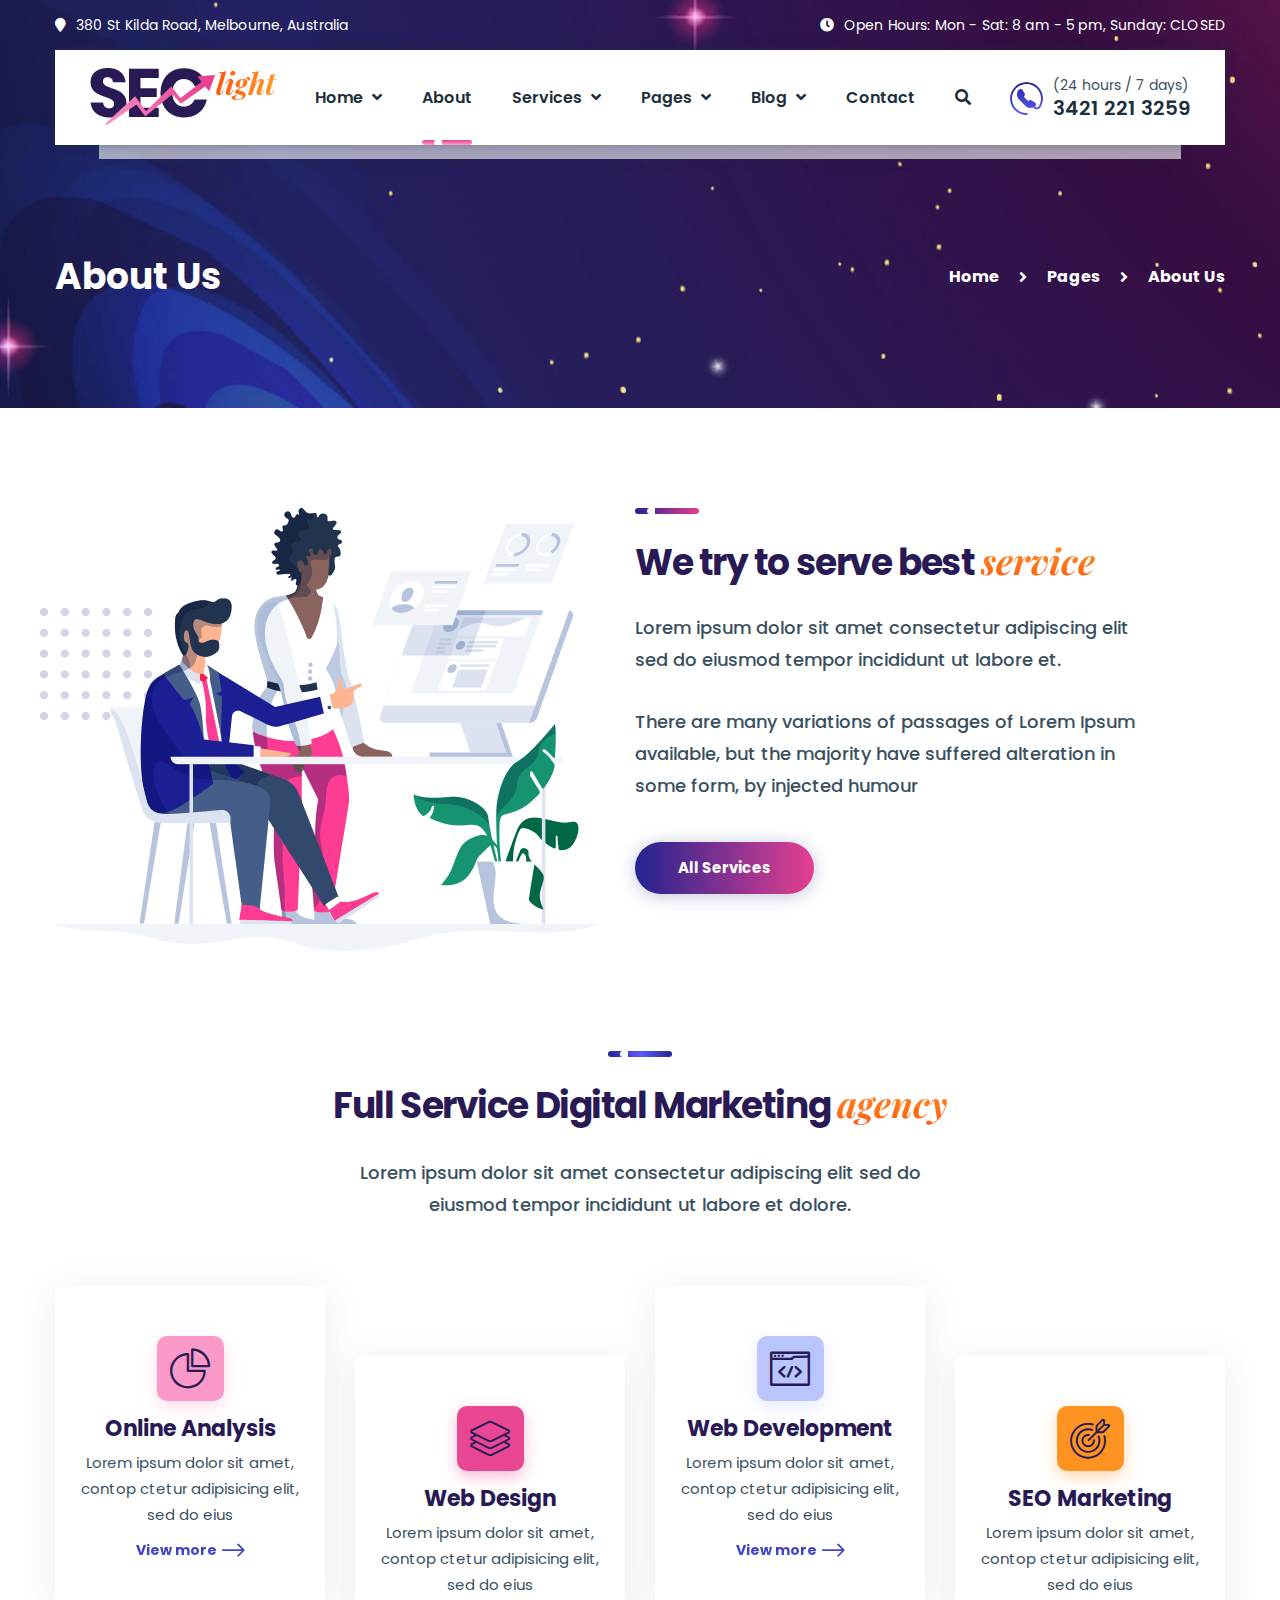
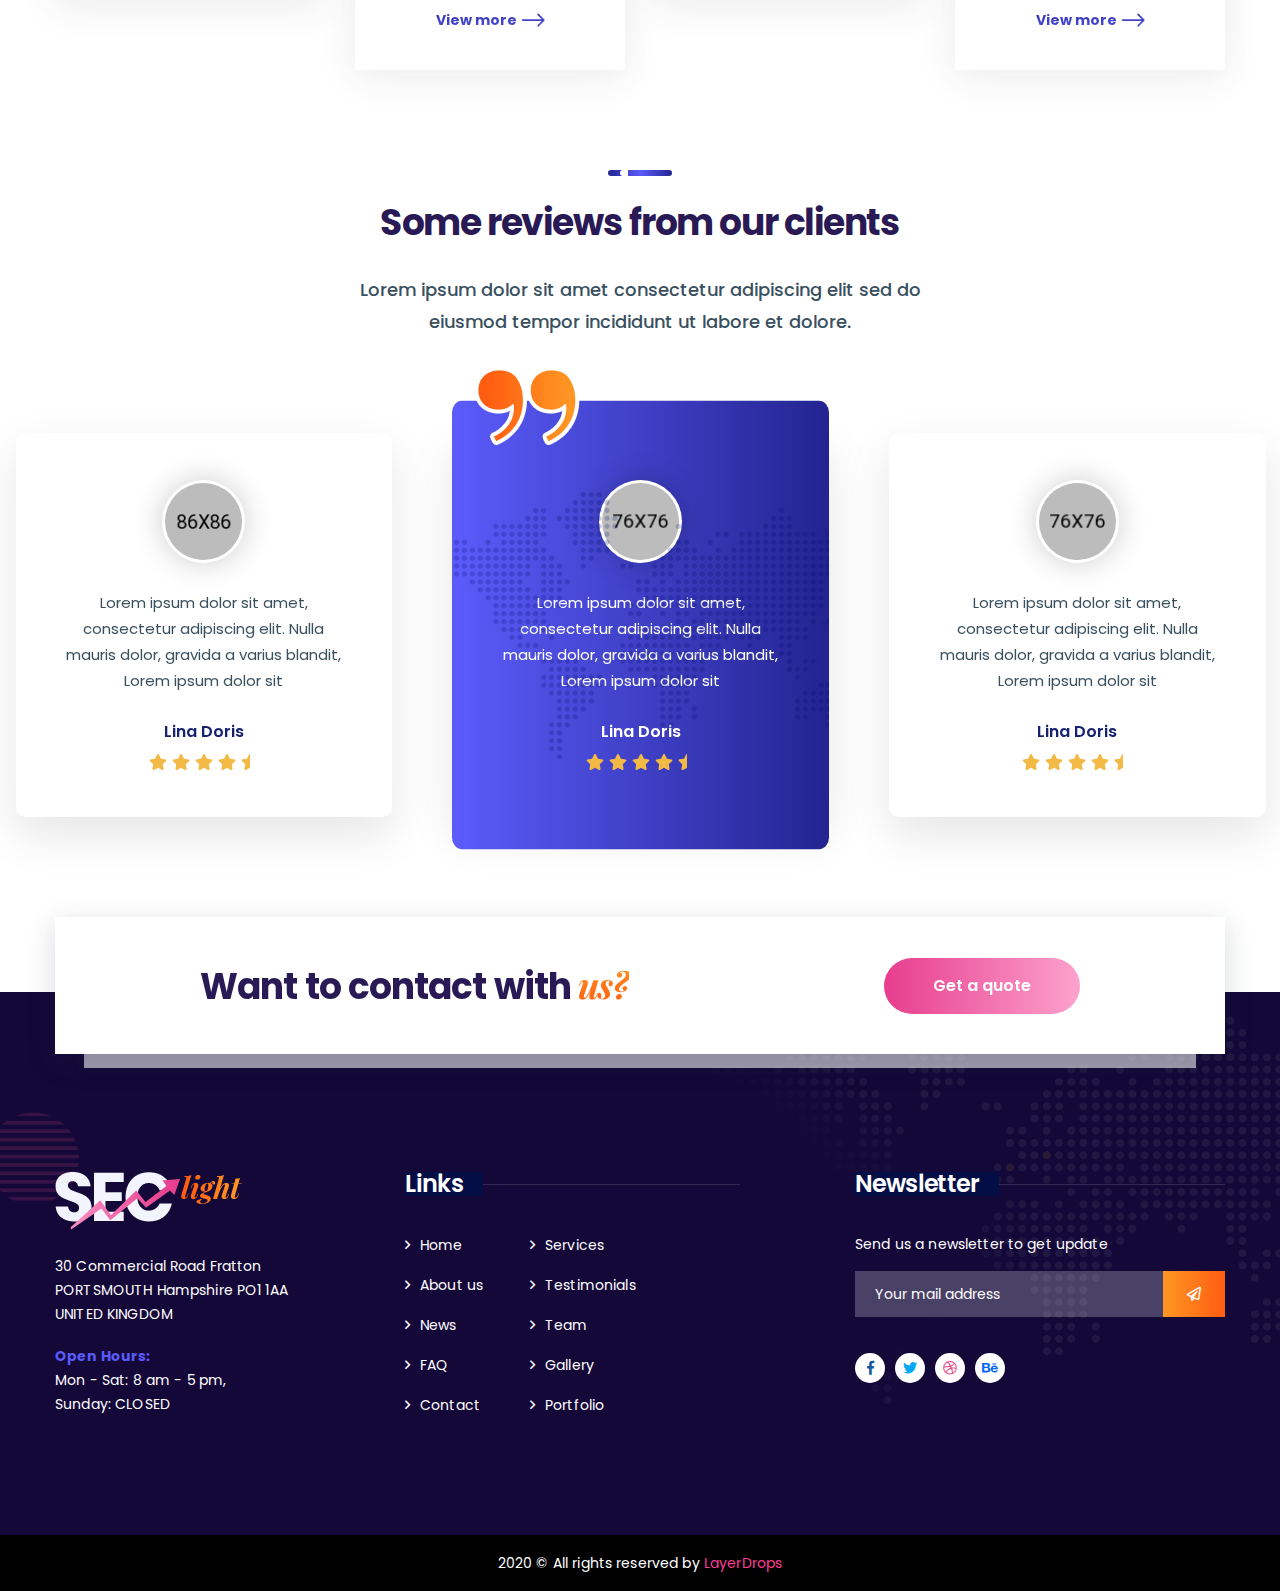
<file: about.html>
<!DOCTYPE html>
<html lang="en">

<head>
    <meta charset="UTF-8">
    <meta name="viewport" content="width=device-width, initial-scale=1.0">
    <title>About Page || SecLight || Responsive HTML Template</title>

    <!-- favicon icons -->
    <link rel="apple-touch-icon" sizes="180x180" href="assets/images/favicons/apple-touch-icon.png">
    <link rel="icon" type="image/png" sizes="32x32" href="assets/images/favicons/favicon-32x32.png">
    <link rel="icon" type="image/png" sizes="16x16" href="assets/images/favicons/favicon-16x16.png">
    <link rel="manifest" href="assets/images/favicons/site.webmanifest">

    <link
        href="https://fonts.googleapis.com/css2?family=Playfair+Display:ital,wght@0,400;0,700;1,700&family=Poppins:ital,wght@0,300;0,400;0,500;0,600;0,700;0,800;1,300;1,400;1,500;1,600;1,700;1,800&display=swap"
        rel="stylesheet">

    <!-- plugin styles -->
    <link rel="stylesheet" href="assets/css/bootstrap.min.css">
    <link rel="stylesheet" href="assets/css/animate.min.css">
    <link rel="stylesheet" href="assets/css/bootstrap-datepicker.min.css">
    <link rel="stylesheet" href="assets/css/bootstrap-select.min.css">
    <link rel="stylesheet" href="assets/css/fontawesome-all.min.css">
    <link rel="stylesheet" href="assets/css/magnific-popup.css">
    <link rel="stylesheet" href="assets/css/owl.carousel.min.css">
    <link rel="stylesheet" href="assets/css/owl.theme.default.min.css">
    <link rel="stylesheet" href="assets/css/seolight-icons.css">
    <!-- template style -->
    <link rel="stylesheet" href="assets/css/style.css">
    <link rel="stylesheet" href="assets/css/responsive.css">
</head>

<body>

    <div class="preloader">
        <img src="assets/images/loader.png" class="preloader__image" alt="">
    </div><!-- /.preloader -->
    <div class="page-wrapper">
        <section class="main-header-wrapper">
            <div class="topbar-one">
                <div class="container">
                    <div class="topbar-one__left">
                        <p><i class="fa fa-map-marker"></i>380 St Kilda Road, Melbourne, Australia</p>
                    </div><!-- /.topbar-one__left -->
                    <div class="topbar-one__right">
                        <p><i class="fa fa-clock"></i>Open Hours: Mon - Sat: 8 am - 5 pm, Sunday: CLOSED</p>
                    </div><!-- /.topbar-one__right -->
                </div><!-- /.container -->
            </div><!-- /.topbar-one -->
            <header class="site-header-one stricky site-header-two ">
                <div class="container">
                    <div class="inner-container">
                        <div class="site-header-one__logo">
                            <a href="index.html">
                                <img src="assets/images/logo-3-1.png" alt="">
                            </a>
                            <a href="#" class="side-menu__toggler"><i class="fa fa-bars"></i></a>
                        </div><!-- /.site-header-one__logo -->
                        <div class="main-nav__main-navigation">
                            <ul class="main-nav__navigation-box">
                                <li class="dropdown">
                                    <a href="index.html">Home</a>
                                    <ul>
                                        <li><a href="index.html">Home One</a></li>
                                        <li><a href="index-2.html">Home Two</a></li>
                                        <li><a href="index-3.html">Home Three</a></li>
                                    </ul>
                                </li>
                                <li><a href="about.html">About</a></li>
                                <li class="dropdown">
                                    <a href="services.html">Services</a>
                                    <ul>
                                        <li><a href="services.html">Services</a></li>
                                        <li><a href="service-details.html">Service Details</a></li>
                                    </ul>
                                </li>
                                <li class="dropdown">
                                    <a href="#">Pages</a>
                                    <ul>
                                        <li><a href="faq.html">Faq</a></li>
                                        <li><a href="portfolio.html">Portfolio</a></li>
                                        <li class="dropdown">
                                            <a href="team.html">Team</a>
                                            <ul>
                                                <li><a href="team.html">Team</a></li>
                                                <li><a href="team-details.html">Team Details</a></li>
                                            </ul>
                                        </li>
                                        <li><a href="testimonials.html">Testimonials</a></li>
                                    </ul>
                                </li>

                                <li class="dropdown">
                                    <a href="blog.html">Blog</a>
                                    <ul>
                                        <li><a href="blog.html">Blog</a></li>
                                        <li><a href="blog-details.html">Blog Details</a></li>
                                    </ul>
                                </li>
                                <li>
                                    <a href="contact.html">Contact</a>
                                </li>
                                <li class="search-btn search-popup__toggler">
                                    <a href="#"><i class="fa fa-search"></i></a>
                                </li>
                            </ul><!-- /.main-nav__navigation-box -->
                        </div><!-- /.main-nav__main-navigation -->
                        <div class="main-nav__right">
                            <a href="tel:3421-221-3259" class="header-cta-btn">
                                <i class="seolight-icon-phone-circle"></i>
                                <span>(24 hours / 7 days)</span>
                                <strong>3421 221 3259</strong>
                            </a><!-- /.header-cta-btn -->
                        </div><!-- /.main-nav__right -->
                    </div><!-- /.inner-container -->
                </div><!-- /.container -->
            </header><!-- /.site-header-one -->

        </section><!-- /.main-header-wrapper -->

        <section class="page-header">
            <div class="container">
                <h2>About Us</h2>
                <ul class="list-unstyled thm-breadcrumb">
                    <li><a href="index.html">Home</a></li>
                    <li><a href="#">Pages</a></li>
                    <li><span>About Us</span></li>
                </ul><!-- /.list-unstyled thm-breadcrumb -->
            </div><!-- /.container -->
        </section><!-- /.page-header -->

        <section class="about-one">
            <div class="container">
                <img src="assets/images/shapes/contact-info-shape-1-1.png" class="contact-info-one__bg-shape-1" alt="">

                <div class="row">
                    <div class="col-lg-5">
                        <div class="about-one__image">
                            <img src="assets/images/resources/about-moc-1-1.png" alt="">
                        </div><!-- /.about-one__image -->
                    </div><!-- /.col-lg-5 -->
                    <div class="col-lg-7">
                        <div class="about-one__content">
                            <div class="block-title text-left">
                                <div class="block-title__line line-two"></div><!-- /.block-title__line -->
                                <h3>We try to serve best <span>service</span></h3>
                            </div><!-- /.block-title text-left -->
                            <p>Lorem ipsum dolor sit amet consectetur adipiscing elit sed do eiusmod tempor incididunt
                                ut labore et.</p>
                            <p>There are many variations of passages of Lorem Ipsum available, but the majority have
                                suffered alteration in some form, by injected humour</p>

                            <a href="services.html" class="thm-btn about-one__btn">All Services</a>
                            <!-- /.thm-btn about-one__btn -->
                        </div><!-- /.about-one__content -->
                    </div><!-- /.col-lg-7 -->
                </div><!-- /.row -->
            </div><!-- /.container -->
        </section><!-- /.about-one -->

        <section class="service-one">
            <div class="container">
                <div class="block-title text-center">
                    <div class="block-title__line"></div><!-- /.block-title__line -->
                    <h3>Full Service Digital Marketing <span>agency</span></h3>
                    <p>Lorem ipsum dolor sit amet consectetur adipiscing elit sed do <br> eiusmod tempor incididunt ut
                        labore et dolore.</p>
                </div><!-- /.block-title text-center -->

                <div class="row">
                    <div class="col-xl-3 col-lg-6 col-md-6 col-sm-12 wow fadeInUp" data-wow-duration="1500ms"
                        data-wow-delay="000ms">
                        <div class="service-one__single">
                            <div class="service-one__icon color-1">
                                <i class="seolight-icon-pie-chart"></i>
                            </div><!-- /.service-one__icon -->
                            <h3><a href="service-details.html">Online Analysis</a></h3>
                            <p>Lorem ipsum dolor sit amet, contop ctetur adipisicing elit, sed do eius</p>
                            <a href="service-details.html" class="service-one__link">View more <i
                                    class="fal fa-long-arrow-right"></i></a><!-- /.service-one__link -->

                        </div><!-- /.service-one__single -->
                    </div><!-- /.col-lg-3 -->
                    <div class="col-xl-3 col-lg-6 col-md-6 col-sm-12 wow fadeInUp" data-wow-duration="1500ms"
                        data-wow-delay="100ms">
                        <div class="service-one__single">
                            <div class="service-one__icon color-2">
                                <i class="seolight-icon-layers"></i>
                            </div><!-- /.service-one__icon -->
                            <h3><a href="service-details.html">Web Design</a></h3>
                            <p>Lorem ipsum dolor sit amet, contop ctetur adipisicing elit, sed do eius</p>
                            <a href="service-details.html" class="service-one__link">View more <i
                                    class="fal fa-long-arrow-right"></i></a><!-- /.service-one__link -->

                        </div><!-- /.service-one__single -->
                    </div><!-- /.col-lg-3 -->
                    <div class="col-xl-3 col-lg-6 col-md-6 col-sm-12 wow fadeInUp" data-wow-duration="1500ms"
                        data-wow-delay="200ms">
                        <div class="service-one__single">
                            <div class="service-one__icon color-3">
                                <i class="seolight-icon-browser"></i>
                            </div><!-- /.service-one__icon -->
                            <h3><a href="service-details.html">Web Development</a></h3>
                            <p>Lorem ipsum dolor sit amet, contop ctetur adipisicing elit, sed do eius</p>
                            <a href="service-details.html" class="service-one__link">View more <i
                                    class="fal fa-long-arrow-right"></i></a><!-- /.service-one__link -->

                        </div><!-- /.service-one__single -->
                    </div><!-- /.col-lg-3 -->
                    <div class="col-xl-3 col-lg-6 col-md-6 col-sm-12 wow fadeInUp" data-wow-duration="1500ms"
                        data-wow-delay="300ms">
                        <div class="service-one__single">
                            <div class="service-one__icon color-4">
                                <i class="seolight-icon-target"></i>
                            </div><!-- /.service-one__icon -->
                            <h3><a href="service-details.html">SEO Marketing</a></h3>
                            <p>Lorem ipsum dolor sit amet, contop ctetur adipisicing elit, sed do eius</p>
                            <a href="service-details.html" class="service-one__link">View more <i
                                    class="fal fa-long-arrow-right"></i></a><!-- /.service-one__link -->

                        </div><!-- /.service-one__single -->
                    </div><!-- /.col-lg-3 -->
                </div><!-- /.row -->
            </div><!-- /.container -->
        </section><!-- /.service-one -->

        <section class="testimonials-two">
            <div class="container-fluid">
                <div class="block-title text-center">
                    <div class="block-title__line"></div><!-- /.block-title__line -->
                    <h3>Some reviews from our clients</h3>
                    <p>Lorem ipsum dolor sit amet consectetur adipiscing elit sed do <br> eiusmod tempor incididunt ut
                        labore et dolore.</p>
                </div><!-- /.block-title text-center -->

                <div class="thm__owl-carousel testimonials-two__carousel owl-carousel owl-theme" data-options='{
                    "items": 3, "margin": 60, "smartSpeed": 700, "autoplay": true, "autoplayHoverPause": true, "autoplayTimeout": 5000, "loop": true, "nav": false, "dots": false, "center": true, "responsive": {
                        "0": {"items": 1, "margin": 0},
                        "767": {"items": 1, "margin": 0},
                        "991": {"items": 2, "margin": 30},
                        "1199": {"items": 3, "margin": 60}
                    }
                }'>
                    <div class="item">
                        <div class="testimonials-two__single">
                            <div class="testimonials-two__inner">
                                <div class="testimonials-two__image">
                                    <img src="assets/images/resources/testi-1-1.jpg" alt="">
                                </div><!-- /.testimonials-two__image -->
                                <p>Lorem ipsum dolor sit amet, consectetur adipiscing elit. Nulla mauris dolor, gravida
                                    a varius blandit, Lorem ipsum dolor sit </p>
                                <h3>Lina Doris</h3>
                                <div class="testimonials-two__stars">
                                    <i class="fa fa-star"></i>
                                    <i class="fa fa-star"></i>
                                    <i class="fa fa-star"></i>
                                    <i class="fa fa-star"></i>
                                    <i class="fa fa-star-half"></i>
                                </div><!-- /.testimonials-two__stars -->
                            </div><!-- /.testimonials-two__inner -->
                        </div><!-- /.testimonials-two__single -->
                    </div><!-- /.item -->
                    <div class="item">
                        <div class="testimonials-two__single">
                            <div class="testimonials-two__inner">
                                <div class="testimonials-two__image">
                                    <img src="assets/images/resources/testi-1-2.jpg" alt="">
                                </div><!-- /.testimonials-two__image -->
                                <p>Lorem ipsum dolor sit amet, consectetur adipiscing elit. Nulla mauris dolor, gravida
                                    a varius blandit, Lorem ipsum dolor sit </p>
                                <h3>Lina Doris</h3>
                                <div class="testimonials-two__stars">
                                    <i class="fa fa-star"></i>
                                    <i class="fa fa-star"></i>
                                    <i class="fa fa-star"></i>
                                    <i class="fa fa-star"></i>
                                    <i class="fa fa-star-half"></i>
                                </div><!-- /.testimonials-two__stars -->
                            </div><!-- /.testimonials-two__inner -->
                        </div><!-- /.testimonials-two__single -->
                    </div><!-- /.item -->
                    <div class="item">
                        <div class="testimonials-two__single">
                            <div class="testimonials-two__inner">
                                <div class="testimonials-two__image">
                                    <img src="assets/images/resources/testi-1-3.jpg" alt="">
                                </div><!-- /.testimonials-two__image -->
                                <p>Lorem ipsum dolor sit amet, consectetur adipiscing elit. Nulla mauris dolor, gravida
                                    a varius blandit, Lorem ipsum dolor sit </p>
                                <h3>Lina Doris</h3>
                                <div class="testimonials-two__stars">
                                    <i class="fa fa-star"></i>
                                    <i class="fa fa-star"></i>
                                    <i class="fa fa-star"></i>
                                    <i class="fa fa-star"></i>
                                    <i class="fa fa-star-half"></i>
                                </div><!-- /.testimonials-two__stars -->
                            </div><!-- /.testimonials-two__inner -->
                        </div><!-- /.testimonials-two__single -->
                    </div><!-- /.item -->
                    <div class="item">
                        <div class="testimonials-two__single">
                            <div class="testimonials-two__inner">
                                <div class="testimonials-two__image">
                                    <img src="assets/images/resources/testi-1-4.jpg" alt="">
                                </div><!-- /.testimonials-two__image -->
                                <p>Lorem ipsum dolor sit amet, consectetur adipiscing elit. Nulla mauris dolor, gravida
                                    a varius blandit, Lorem ipsum dolor sit </p>
                                <h3>Lina Doris</h3>
                                <div class="testimonials-two__stars">
                                    <i class="fa fa-star"></i>
                                    <i class="fa fa-star"></i>
                                    <i class="fa fa-star"></i>
                                    <i class="fa fa-star"></i>
                                    <i class="fa fa-star-half"></i>
                                </div><!-- /.testimonials-two__stars -->
                            </div><!-- /.testimonials-two__inner -->
                        </div><!-- /.testimonials-two__single -->
                    </div><!-- /.item -->
                    <div class="item">
                        <div class="testimonials-two__single">
                            <div class="testimonials-two__inner">
                                <div class="testimonials-two__image">
                                    <img src="assets/images/resources/testi-1-5.jpg" alt="">
                                </div><!-- /.testimonials-two__image -->
                                <p>Lorem ipsum dolor sit amet, consectetur adipiscing elit. Nulla mauris dolor, gravida
                                    a varius blandit, Lorem ipsum dolor sit </p>
                                <h3>Lina Doris</h3>
                                <div class="testimonials-two__stars">
                                    <i class="fa fa-star"></i>
                                    <i class="fa fa-star"></i>
                                    <i class="fa fa-star"></i>
                                    <i class="fa fa-star"></i>
                                    <i class="fa fa-star-half"></i>
                                </div><!-- /.testimonials-two__stars -->
                            </div><!-- /.testimonials-two__inner -->
                        </div><!-- /.testimonials-two__single -->
                    </div><!-- /.item -->
                    <div class="item">
                        <div class="testimonials-two__single">
                            <div class="testimonials-two__inner">
                                <div class="testimonials-two__image">
                                    <img src="assets/images/resources/testi-1-1.jpg" alt="">
                                </div><!-- /.testimonials-two__image -->
                                <p>Lorem ipsum dolor sit amet, consectetur adipiscing elit. Nulla mauris dolor, gravida
                                    a varius blandit, Lorem ipsum dolor sit </p>
                                <h3>Lina Doris</h3>
                                <div class="testimonials-two__stars">
                                    <i class="fa fa-star"></i>
                                    <i class="fa fa-star"></i>
                                    <i class="fa fa-star"></i>
                                    <i class="fa fa-star"></i>
                                    <i class="fa fa-star-half"></i>
                                </div><!-- /.testimonials-two__stars -->
                            </div><!-- /.testimonials-two__inner -->
                        </div><!-- /.testimonials-two__single -->
                    </div><!-- /.item -->
                    <div class="item">
                        <div class="testimonials-two__single">
                            <div class="testimonials-two__inner">
                                <div class="testimonials-two__image">
                                    <img src="assets/images/resources/testi-1-2.jpg" alt="">
                                </div><!-- /.testimonials-two__image -->
                                <p>Lorem ipsum dolor sit amet, consectetur adipiscing elit. Nulla mauris dolor, gravida
                                    a varius blandit, Lorem ipsum dolor sit </p>
                                <h3>Lina Doris</h3>
                                <div class="testimonials-two__stars">
                                    <i class="fa fa-star"></i>
                                    <i class="fa fa-star"></i>
                                    <i class="fa fa-star"></i>
                                    <i class="fa fa-star"></i>
                                    <i class="fa fa-star-half"></i>
                                </div><!-- /.testimonials-two__stars -->
                            </div><!-- /.testimonials-two__inner -->
                        </div><!-- /.testimonials-two__single -->
                    </div><!-- /.item -->
                    <div class="item">
                        <div class="testimonials-two__single">
                            <div class="testimonials-two__inner">
                                <div class="testimonials-two__image">
                                    <img src="assets/images/resources/testi-1-3.jpg" alt="">
                                </div><!-- /.testimonials-two__image -->
                                <p>Lorem ipsum dolor sit amet, consectetur adipiscing elit. Nulla mauris dolor, gravida
                                    a varius blandit, Lorem ipsum dolor sit </p>
                                <h3>Lina Doris</h3>
                                <div class="testimonials-two__stars">
                                    <i class="fa fa-star"></i>
                                    <i class="fa fa-star"></i>
                                    <i class="fa fa-star"></i>
                                    <i class="fa fa-star"></i>
                                    <i class="fa fa-star-half"></i>
                                </div><!-- /.testimonials-two__stars -->
                            </div><!-- /.testimonials-two__inner -->
                        </div><!-- /.testimonials-two__single -->
                    </div><!-- /.item -->
                    <div class="item">
                        <div class="testimonials-two__single">
                            <div class="testimonials-two__inner">
                                <div class="testimonials-two__image">
                                    <img src="assets/images/resources/testi-1-4.jpg" alt="">
                                </div><!-- /.testimonials-two__image -->
                                <p>Lorem ipsum dolor sit amet, consectetur adipiscing elit. Nulla mauris dolor, gravida
                                    a varius blandit, Lorem ipsum dolor sit </p>
                                <h3>Lina Doris</h3>
                                <div class="testimonials-two__stars">
                                    <i class="fa fa-star"></i>
                                    <i class="fa fa-star"></i>
                                    <i class="fa fa-star"></i>
                                    <i class="fa fa-star"></i>
                                    <i class="fa fa-star-half"></i>
                                </div><!-- /.testimonials-two__stars -->
                            </div><!-- /.testimonials-two__inner -->
                        </div><!-- /.testimonials-two__single -->
                    </div><!-- /.item -->
                    <div class="item">
                        <div class="testimonials-two__single">
                            <div class="testimonials-two__inner">
                                <div class="testimonials-two__image">
                                    <img src="assets/images/resources/testi-1-5.jpg" alt="">
                                </div><!-- /.testimonials-two__image -->
                                <p>Lorem ipsum dolor sit amet, consectetur adipiscing elit. Nulla mauris dolor, gravida
                                    a varius blandit, Lorem ipsum dolor sit </p>
                                <h3>Lina Doris</h3>
                                <div class="testimonials-two__stars">
                                    <i class="fa fa-star"></i>
                                    <i class="fa fa-star"></i>
                                    <i class="fa fa-star"></i>
                                    <i class="fa fa-star"></i>
                                    <i class="fa fa-star-half"></i>
                                </div><!-- /.testimonials-two__stars -->
                            </div><!-- /.testimonials-two__inner -->
                        </div><!-- /.testimonials-two__single -->
                    </div><!-- /.item -->
                </div><!-- /.thm__owl-carousel testimonials-two__carousel owl-carousel owl-theme -->

            </div><!-- /.container-fluid -->
        </section><!-- /.testimonials-two -->


        <section class="cta-one wow fadeInUp" data-wow-duration="1500ms">
            <div class="container ">
                <div class="inner-container ">
                    <h3>Want to contact with <span>us?</span></h3>

                    <div class="cta-one__btn-block">
                        <a href="contact.html" class="thm-btn cta-one__btn">Get a quote</a>
                        <!-- /.thm-btn cta-one__btn -->
                    </div><!-- /.cta-one__btn-block -->
                </div><!-- /.inner-container -->
            </div><!-- /.container -->
        </section><!-- /.cta-one -->

        <footer class="site-footer site-footer__two">

            <img src="assets/images/shapes/footer-bg-2-1.png" class="site-footer__shape-2" alt="">
            <img src="assets/images/shapes/footer-bg-2-2.png" class="site-footer__shape-3" alt="">
            <div class="site-footer__upper">
                <div class="container">
                    <div class="row">
                        <div class="col-lg-3 col-md-12">
                            <div class="footer-widget footer-widget__about">
                                <a href="index.html" class="footer-widget__logo">
                                    <img src="assets/images/logo-3-2.png" alt="">
                                </a>
                                <p>30 Commercial Road Fratton <br> PORTSMOUTH Hampshire PO1 1AA <br> UNITED KINGDOM</p>
                                <p><span>Open Hours: </span></p>
                                <p>Mon - Sat: 8 am - 5 pm, <br> Sunday: CLOSED</p>
                            </div><!-- /.footer-widget -->
                        </div><!-- /.col-lg-3 col-md-12 -->
                        <div class="col-lg-5 col-md-12">
                            <div class="footer-widget footer-widget__links">
                                <h3 class="footer-widget__title"><span>Links</span></h3><!-- /.footer-widget__title -->
                                <ul class="list-unstyled footer-widget__links-list">
                                    <li><a href="#">Home</a></li>
                                    <li><a href="#">Services</a></li>
                                    <li><a href="#">About us</a></li>
                                    <li><a href="#">Testimonials</a></li>
                                    <li><a href="#">News</a></li>
                                    <li><a href="#">Team</a></li>
                                    <li><a href="#">FAQ</a></li>
                                    <li><a href="#">Gallery</a></li>
                                    <li><a href="#">Contact</a></li>
                                    <li><a href="#">Portfolio</a></li>
                                </ul><!-- /.list-unstyled footer-widget__links-list -->
                            </div><!-- /.footer-widget -->
                        </div><!-- /.col-lg-5 col-md-12 -->
                        <div class="col-lg-4 col-md-12">
                            <div class="footer-widget footer-widget__newsletter">
                                <h3 class="footer-widget__title"><span>Newsletter</span></h3>
                                <!-- /.footer-widget__title -->
                                <p>Send us a newsletter to get update</p>
                                <form class="footer-widget__mc-form mc-form" data-url="MAILCHIMP__POPUP__FORM__URL">
                                    <input type="text" name="email" placeholder="Your mail address">
                                    <button type="submit"><i class="far fa-paper-plane"></i></button>
                                </form><!-- /.footer-widget__mc-form -->
                                <div class="mc-form__response"></div><!-- /.mc-form__response -->
                                <div class="footer-widget__social">
                                    <a href="#"><i class="fab fa-facebook-f"></i></a>
                                    <a href="#"><i class="fab fa-twitter"></i></a>
                                    <a href="#"><i class="fab fa-dribbble"></i></a>
                                    <a href="#"><i class="fab fa-behance"></i></a>
                                </div><!-- /.footer-widget__social -->
                            </div><!-- /.footer-widget -->
                        </div><!-- /.col-lg-4 -->
                    </div><!-- /.row -->
                </div><!-- /.container -->
            </div><!-- /.site-footer__upper -->
            <div class="site-footer__bottom">
                <div class="container text-center">
                    <p>2020 © All rights reserved by <a href="#">LayerDrops</a></p>
                </div><!-- /.container -->
            </div><!-- /.site-footer__bottom -->
        </footer><!-- /.site-footer -->
    </div><!-- /.page-wrapper -->
    <a href="#" data-target="html" class="scroll-to-target scroll-to-top"><i class="fa fa-angle-up"></i></a>


    <div class="side-menu__block">


        <div class="side-menu__block-overlay custom-cursor__overlay">
            <div class="cursor"></div>
            <div class="cursor-follower"></div>
        </div><!-- /.side-menu__block-overlay -->
        <div class="side-menu__block-inner ">
            <div class="side-menu__top justify-content-end">

                <a href="#" class="side-menu__toggler side-menu__close-btn"><img
                        src="assets/images/shapes/close-1-1.png" alt=""></a>
            </div><!-- /.side-menu__top -->


            <nav class="mobile-nav__container">
                <!-- content is loading via js -->
            </nav>
            <div class="side-menu__sep"></div><!-- /.side-menu__sep -->
            <div class="side-menu__content">
                <p>SEOlight is a premium HTML Template for travel, tours, trips, adventures and a wide range of other
                    tour agencies.</p>
                <p><a href="mailto:needhelp@seolight.com">needhelp@seolight.com</a> <br> <a href="tel:888-999-0000">888
                        999
                        0000</a></p>
                <div class="side-menu__social">
                    <a href="#"><i class="fab fa-facebook-f"></i></a>
                    <a href="#"><i class="fab fa-twitter"></i></a>
                    <a href="#"><i class="fab fa-dribbble"></i></a>
                    <a href="#"><i class="fab fa-behance"></i></a>
                </div>
            </div><!-- /.side-menu__content -->
        </div><!-- /.side-menu__block-inner -->
    </div><!-- /.side-menu__block -->


    <div class="search-popup">
        <div class="search-popup__overlay custom-cursor__overlay">
            <div class="cursor"></div>
            <div class="cursor-follower"></div>
        </div><!-- /.search-popup__overlay -->
        <div class="search-popup__inner">
            <form action="#" class="search-popup__form">
                <input type="text" name="search" placeholder="Type here to Search....">
                <button type="submit"><i class="fa fa-search"></i></button>
            </form>
        </div><!-- /.search-popup__inner -->
    </div><!-- /.search-popup -->

    <script src="assets/js/jquery-3.5.0.min.js"></script>
    <script src="assets/js/bootstrap.bundle.min.js"></script>
    <script src="assets/js/bootstrap-datepicker.min.js"></script>
    <script src="assets/js/bootstrap-select.min.js"></script>
    <script src="assets/js/isotope.js"></script>
    <script src="assets/js/jquery.ajaxchimp.min.js"></script>
    <script src="assets/js/jquery.waypoints.min.js"></script>
    <script src="assets/js/jquery.counterup.min.js"></script>
    <script src="assets/js/jquery.magnific-popup.min.js"></script>
    <script src="assets/js/jquery.validate.min.js"></script>
    <script src="assets/js/owl.carousel.min.js"></script>
    <script src="assets/js/TweenMax.min.js"></script>
    <script src="assets/js/wow.js"></script>
    <script src="assets/js/theme.js"></script>
</body>

</html>
</file>
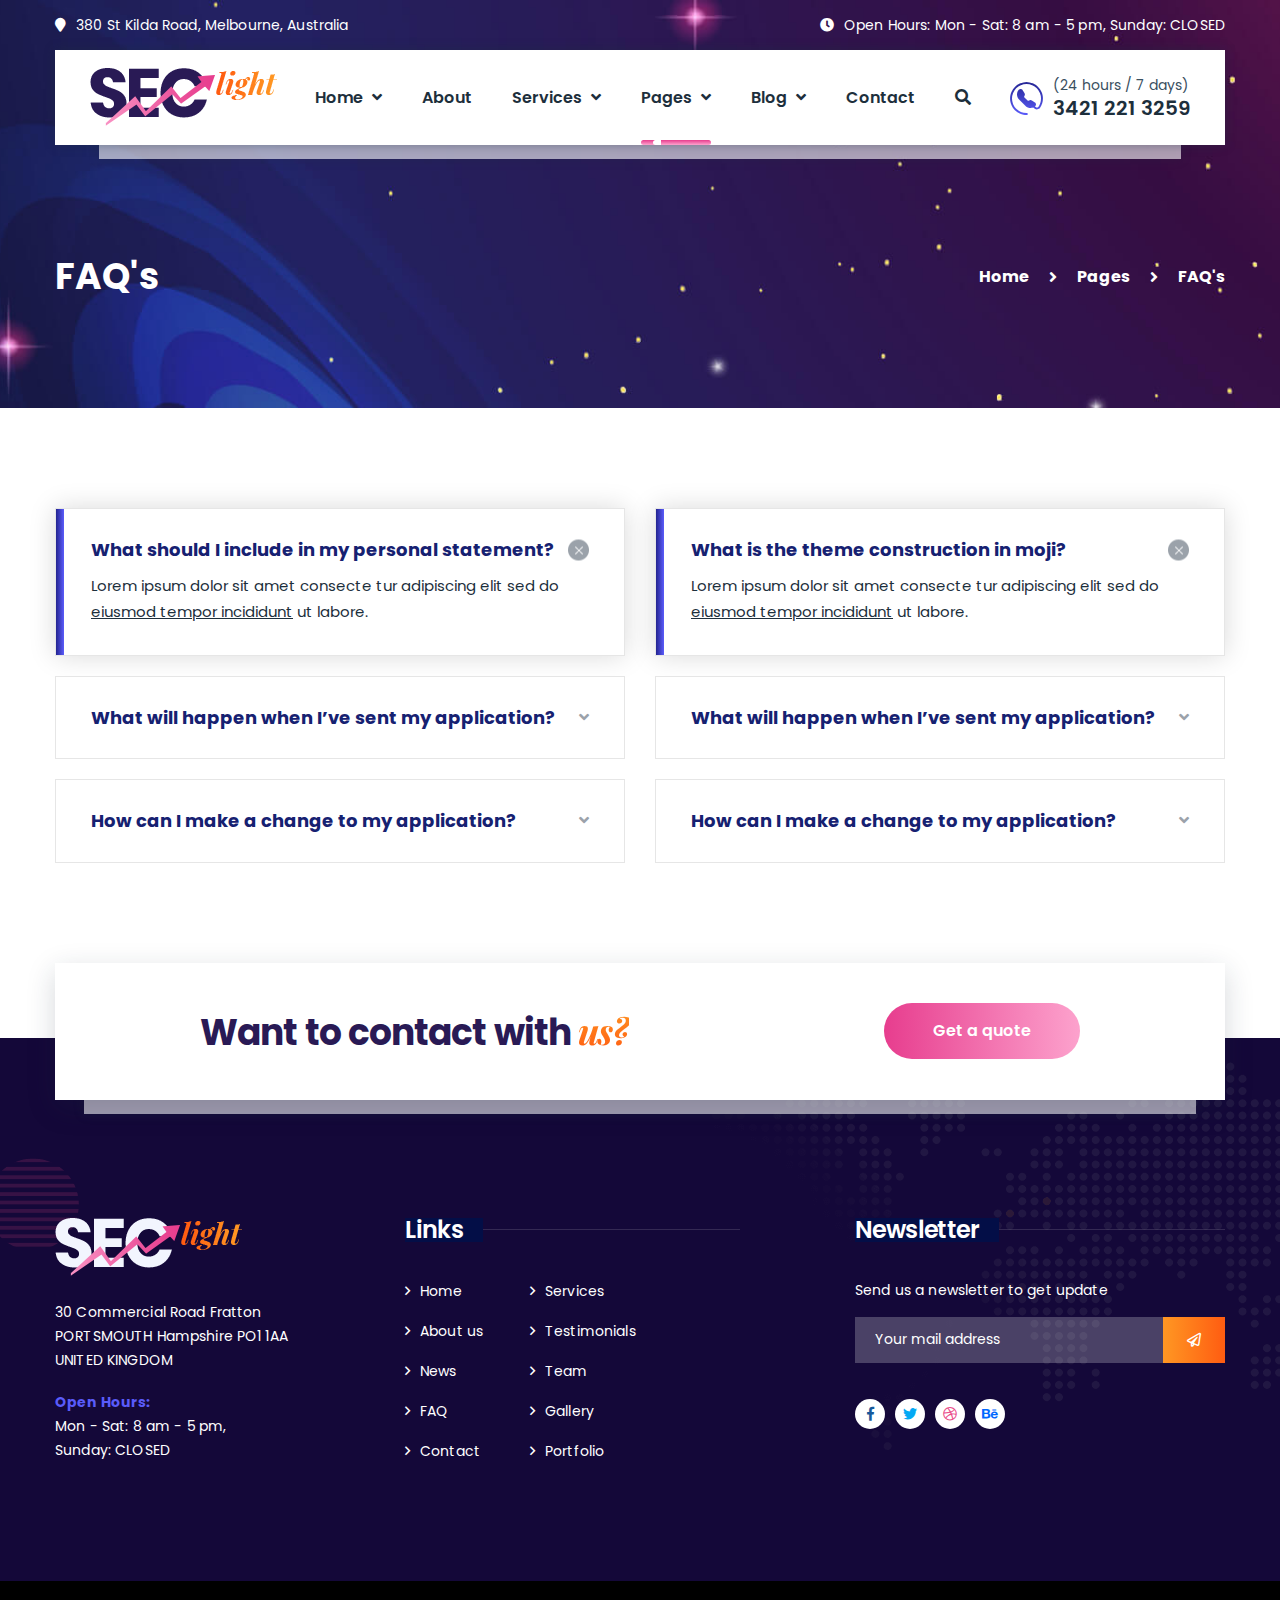
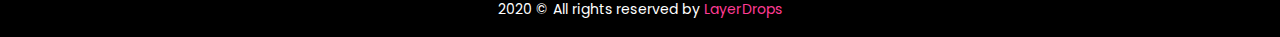
<file: faq.html>
<!DOCTYPE html>
<html lang="en">

<head>
    <meta charset="UTF-8">
    <meta name="viewport" content="width=device-width, initial-scale=1.0">
    <title>FAQ Page || SecLight || Responsive HTML Template</title>

    <!-- favicon icons -->
    <link rel="apple-touch-icon" sizes="180x180" href="assets/images/favicons/apple-touch-icon.png">
    <link rel="icon" type="image/png" sizes="32x32" href="assets/images/favicons/favicon-32x32.png">
    <link rel="icon" type="image/png" sizes="16x16" href="assets/images/favicons/favicon-16x16.png">
    <link rel="manifest" href="assets/images/favicons/site.webmanifest">

    <link
        href="https://fonts.googleapis.com/css2?family=Playfair+Display:ital,wght@0,400;0,700;1,700&family=Poppins:ital,wght@0,300;0,400;0,500;0,600;0,700;0,800;1,300;1,400;1,500;1,600;1,700;1,800&display=swap"
        rel="stylesheet">

    <!-- plugin styles -->
    <link rel="stylesheet" href="assets/css/bootstrap.min.css">
    <link rel="stylesheet" href="assets/css/animate.min.css">
    <link rel="stylesheet" href="assets/css/bootstrap-datepicker.min.css">
    <link rel="stylesheet" href="assets/css/bootstrap-select.min.css">
    <link rel="stylesheet" href="assets/css/fontawesome-all.min.css">
    <link rel="stylesheet" href="assets/css/magnific-popup.css">
    <link rel="stylesheet" href="assets/css/owl.carousel.min.css">
    <link rel="stylesheet" href="assets/css/owl.theme.default.min.css">
    <link rel="stylesheet" href="assets/css/seolight-icons.css">
    <!-- template style -->
    <link rel="stylesheet" href="assets/css/style.css">
    <link rel="stylesheet" href="assets/css/responsive.css">
</head>

<body>

    <div class="preloader">
        <img src="assets/images/loader.png" class="preloader__image" alt="">
    </div><!-- /.preloader -->
    <div class="page-wrapper">
        <section class="main-header-wrapper">
            <div class="topbar-one">
                <div class="container">
                    <div class="topbar-one__left">
                        <p><i class="fa fa-map-marker"></i>380 St Kilda Road, Melbourne, Australia</p>
                    </div><!-- /.topbar-one__left -->
                    <div class="topbar-one__right">
                        <p><i class="fa fa-clock"></i>Open Hours: Mon - Sat: 8 am - 5 pm, Sunday: CLOSED</p>
                    </div><!-- /.topbar-one__right -->
                </div><!-- /.container -->
            </div><!-- /.topbar-one -->
            <header class="site-header-one stricky site-header-two ">
                <div class="container">
                    <div class="inner-container">
                        <div class="site-header-one__logo">
                            <a href="index.html">
                                <img src="assets/images/logo-3-1.png" alt="">
                            </a>
                            <a href="#" class="side-menu__toggler"><i class="fa fa-bars"></i></a>
                        </div><!-- /.site-header-one__logo -->
                        <div class="main-nav__main-navigation">
                            <ul class="main-nav__navigation-box">
                                <li class="dropdown">
                                    <a href="index.html">Home</a>
                                    <ul>
                                        <li><a href="index.html">Home One</a></li>
                                        <li><a href="index-2.html">Home Two</a></li>
                                        <li><a href="index-3.html">Home Three</a></li>
                                    </ul>
                                </li>
                                <li><a href="about.html">About</a></li>
                                <li class="dropdown">
                                    <a href="services.html">Services</a>
                                    <ul>
                                        <li><a href="services.html">Services</a></li>
                                        <li><a href="service-details.html">Service Details</a></li>
                                    </ul>
                                </li>
                                <li class="dropdown">
                                    <a href="#">Pages</a>
                                    <ul>
                                        <li><a href="faq.html">Faq</a></li>
                                        <li><a href="portfolio.html">Portfolio</a></li>
                                        <li class="dropdown">
                                            <a href="team.html">Team</a>
                                            <ul>
                                                <li><a href="team.html">Team</a></li>
                                                <li><a href="team-details.html">Team Details</a></li>
                                            </ul>
                                        </li>
                                        <li><a href="testimonials.html">Testimonials</a></li>
                                    </ul>
                                </li>

                                <li class="dropdown">
                                    <a href="blog.html">Blog</a>
                                    <ul>
                                        <li><a href="blog.html">Blog</a></li>
                                        <li><a href="blog-details.html">Blog Details</a></li>
                                    </ul>
                                </li>
                                <li>
                                    <a href="contact.html">Contact</a>
                                </li>
                                <li class="search-btn search-popup__toggler">
                                    <a href="#"><i class="fa fa-search"></i></a>
                                </li>
                            </ul><!-- /.main-nav__navigation-box -->
                        </div><!-- /.main-nav__main-navigation -->
                        <div class="main-nav__right">
                            <a href="tel:3421-221-3259" class="header-cta-btn">
                                <i class="seolight-icon-phone-circle"></i>
                                <span>(24 hours / 7 days)</span>
                                <strong>3421 221 3259</strong>
                            </a><!-- /.header-cta-btn -->
                        </div><!-- /.main-nav__right -->
                    </div><!-- /.inner-container -->
                </div><!-- /.container -->
            </header><!-- /.site-header-one -->

        </section><!-- /.main-header-wrapper -->

        <section class="page-header">
            <div class="container">
                <h2>FAQ's</h2>
                <ul class="list-unstyled thm-breadcrumb">
                    <li><a href="index.html">Home</a></li>
                    <li><a href="#">Pages</a></li>
                    <li><span>FAQ's</span></li>
                </ul><!-- /.list-unstyled thm-breadcrumb -->
            </div><!-- /.container -->
        </section><!-- /.page-header -->

        <section class="faq-one">
            <div class="container">
                <div class="row">
                    <div class="col-lg-6">
                        <div class="accrodion-grp" data-grp-name="faq-accrodion-1">
                            <div class="accrodion active">
                                <div class="accrodion-title">
                                    <h4>What should I include in my personal statement?</h4>
                                </div>
                                <div class="accrodion-content">
                                    <div class="inner">
                                        <p>Lorem ipsum dolor sit amet consecte tur adipiscing elit sed do <a
                                                href="#">eiusmod tempor incididunt</a> ut labore.</p>
                                    </div><!-- /.inner -->
                                </div>
                            </div>
                            <div class="accrodion ">
                                <div class="accrodion-title">
                                    <h4>What will happen when I’ve sent my application?</h4>
                                </div>
                                <div class="accrodion-content">
                                    <div class="inner">
                                        <p>Lorem ipsum dolor sit amet consecte tur adipiscing elit sed do <a
                                                href="#">eiusmod tempor incididunt</a> ut labore.</p>
                                    </div><!-- /.inner -->
                                </div>
                            </div>
                            <div class="accrodion">
                                <div class="accrodion-title">
                                    <h4>How can I make a change to my application?</h4>
                                </div>
                                <div class="accrodion-content">
                                    <div class="inner">
                                        <p>Lorem ipsum dolor sit amet consecte tur adipiscing elit sed do <a
                                                href="#">eiusmod tempor incididunt</a> ut labore.</p>
                                    </div><!-- /.inner -->
                                </div>
                            </div>
                        </div>
                    </div><!-- /.col-lg-6 -->
                    <div class="col-lg-6">
                        <div class="accrodion-grp" data-grp-name="faq-accrodion-2">
                            <div class="accrodion active">
                                <div class="accrodion-title">
                                    <h4>What is the theme construction in moji?</h4>
                                </div>
                                <div class="accrodion-content">
                                    <div class="inner">
                                        <p>Lorem ipsum dolor sit amet consecte tur adipiscing elit sed do <a
                                                href="#">eiusmod tempor incididunt</a> ut labore.</p>
                                    </div><!-- /.inner -->
                                </div>
                            </div>
                            <div class="accrodion ">
                                <div class="accrodion-title">
                                    <h4>What will happen when I’ve sent my application?</h4>
                                </div>
                                <div class="accrodion-content">
                                    <div class="inner">
                                        <p>Lorem ipsum dolor sit amet consecte tur adipiscing elit sed do <a
                                                href="#">eiusmod tempor incididunt</a> ut labore.</p>
                                    </div><!-- /.inner -->
                                </div>
                            </div>
                            <div class="accrodion">
                                <div class="accrodion-title">
                                    <h4>How can I make a change to my application?</h4>
                                </div>
                                <div class="accrodion-content">
                                    <div class="inner">
                                        <p>Lorem ipsum dolor sit amet consecte tur adipiscing elit sed do <a
                                                href="#">eiusmod tempor incididunt</a> ut labore.</p>
                                    </div><!-- /.inner -->
                                </div>
                            </div>
                        </div>
                    </div><!-- /.col-lg-6 -->
                </div><!-- /.row -->
            </div><!-- /.container -->
        </section><!-- /.faq-one -->

        <section class="cta-one wow fadeInUp" data-wow-duration="1500ms">
            <div class="container ">
                <div class="inner-container ">
                    <h3>Want to contact with <span>us?</span></h3>

                    <div class="cta-one__btn-block">
                        <a href="contact.html" class="thm-btn cta-one__btn">Get a quote</a>
                        <!-- /.thm-btn cta-one__btn -->
                    </div><!-- /.cta-one__btn-block -->
                </div><!-- /.inner-container -->
            </div><!-- /.container -->
        </section><!-- /.cta-one -->

        <footer class="site-footer site-footer__two">

            <img src="assets/images/shapes/footer-bg-2-1.png" class="site-footer__shape-2" alt="">
            <img src="assets/images/shapes/footer-bg-2-2.png" class="site-footer__shape-3" alt="">
            <div class="site-footer__upper">
                <div class="container">
                    <div class="row">
                        <div class="col-lg-3 col-md-12">
                            <div class="footer-widget footer-widget__about">
                                <a href="index.html" class="footer-widget__logo">
                                    <img src="assets/images/logo-3-2.png" alt="">
                                </a>
                                <p>30 Commercial Road Fratton <br> PORTSMOUTH Hampshire PO1 1AA <br> UNITED KINGDOM</p>
                                <p><span>Open Hours: </span></p>
                                <p>Mon - Sat: 8 am - 5 pm, <br> Sunday: CLOSED</p>
                            </div><!-- /.footer-widget -->
                        </div><!-- /.col-lg-3 col-md-12 -->
                        <div class="col-lg-5 col-md-12">
                            <div class="footer-widget footer-widget__links">
                                <h3 class="footer-widget__title"><span>Links</span></h3><!-- /.footer-widget__title -->
                                <ul class="list-unstyled footer-widget__links-list">
                                    <li><a href="#">Home</a></li>
                                    <li><a href="#">Services</a></li>
                                    <li><a href="#">About us</a></li>
                                    <li><a href="#">Testimonials</a></li>
                                    <li><a href="#">News</a></li>
                                    <li><a href="#">Team</a></li>
                                    <li><a href="#">FAQ</a></li>
                                    <li><a href="#">Gallery</a></li>
                                    <li><a href="#">Contact</a></li>
                                    <li><a href="#">Portfolio</a></li>
                                </ul><!-- /.list-unstyled footer-widget__links-list -->
                            </div><!-- /.footer-widget -->
                        </div><!-- /.col-lg-5 col-md-12 -->
                        <div class="col-lg-4 col-md-12">
                            <div class="footer-widget footer-widget__newsletter">
                                <h3 class="footer-widget__title"><span>Newsletter</span></h3>
                                <!-- /.footer-widget__title -->
                                <p>Send us a newsletter to get update</p>
                                <form class="footer-widget__mc-form mc-form" data-url="MAILCHIMP__POPUP__FORM__URL">
                                    <input type="text" name="email" placeholder="Your mail address">
                                    <button type="submit"><i class="far fa-paper-plane"></i></button>
                                </form><!-- /.footer-widget__mc-form -->
                                <div class="mc-form__response"></div><!-- /.mc-form__response -->
                                <div class="footer-widget__social">
                                    <a href="#"><i class="fab fa-facebook-f"></i></a>
                                    <a href="#"><i class="fab fa-twitter"></i></a>
                                    <a href="#"><i class="fab fa-dribbble"></i></a>
                                    <a href="#"><i class="fab fa-behance"></i></a>
                                </div><!-- /.footer-widget__social -->
                            </div><!-- /.footer-widget -->
                        </div><!-- /.col-lg-4 -->
                    </div><!-- /.row -->
                </div><!-- /.container -->
            </div><!-- /.site-footer__upper -->
            <div class="site-footer__bottom">
                <div class="container text-center">
                    <p>2020 © All rights reserved by <a href="#">LayerDrops</a></p>
                </div><!-- /.container -->
            </div><!-- /.site-footer__bottom -->
        </footer><!-- /.site-footer -->
    </div><!-- /.page-wrapper -->
    <a href="#" data-target="html" class="scroll-to-target scroll-to-top"><i class="fa fa-angle-up"></i></a>


    <div class="side-menu__block">


        <div class="side-menu__block-overlay custom-cursor__overlay">
            <div class="cursor"></div>
            <div class="cursor-follower"></div>
        </div><!-- /.side-menu__block-overlay -->
        <div class="side-menu__block-inner ">
            <div class="side-menu__top justify-content-end">

                <a href="#" class="side-menu__toggler side-menu__close-btn"><img
                        src="assets/images/shapes/close-1-1.png" alt=""></a>
            </div><!-- /.side-menu__top -->


            <nav class="mobile-nav__container">
                <!-- content is loading via js -->
            </nav>
            <div class="side-menu__sep"></div><!-- /.side-menu__sep -->
            <div class="side-menu__content">
                <p>SEOlight is a premium HTML Template for travel, tours, trips, adventures and a wide range of other
                    tour agencies.</p>
                <p><a href="mailto:needhelp@seolight.com">needhelp@seolight.com</a> <br> <a href="tel:888-999-0000">888
                        999
                        0000</a></p>
                <div class="side-menu__social">
                    <a href="#"><i class="fab fa-facebook-f"></i></a>
                    <a href="#"><i class="fab fa-twitter"></i></a>
                    <a href="#"><i class="fab fa-dribbble"></i></a>
                    <a href="#"><i class="fab fa-behance"></i></a>
                </div>
            </div><!-- /.side-menu__content -->
        </div><!-- /.side-menu__block-inner -->
    </div><!-- /.side-menu__block -->


    <div class="search-popup">
        <div class="search-popup__overlay custom-cursor__overlay">
            <div class="cursor"></div>
            <div class="cursor-follower"></div>
        </div><!-- /.search-popup__overlay -->
        <div class="search-popup__inner">
            <form action="#" class="search-popup__form">
                <input type="text" name="search" placeholder="Type here to Search....">
                <button type="submit"><i class="fa fa-search"></i></button>
            </form>
        </div><!-- /.search-popup__inner -->
    </div><!-- /.search-popup -->

    <script src="assets/js/jquery-3.5.0.min.js"></script>
    <script src="assets/js/bootstrap.bundle.min.js"></script>
    <script src="assets/js/bootstrap-datepicker.min.js"></script>
    <script src="assets/js/bootstrap-select.min.js"></script>
    <script src="assets/js/isotope.js"></script>
    <script src="assets/js/jquery.ajaxchimp.min.js"></script>
    <script src="assets/js/jquery.waypoints.min.js"></script>
    <script src="assets/js/jquery.counterup.min.js"></script>
    <script src="assets/js/jquery.magnific-popup.min.js"></script>
    <script src="assets/js/jquery.validate.min.js"></script>
    <script src="assets/js/owl.carousel.min.js"></script>
    <script src="assets/js/TweenMax.min.js"></script>
    <script src="assets/js/wow.js"></script>
    <script src="assets/js/theme.js"></script>
</body>

</html>
</file>
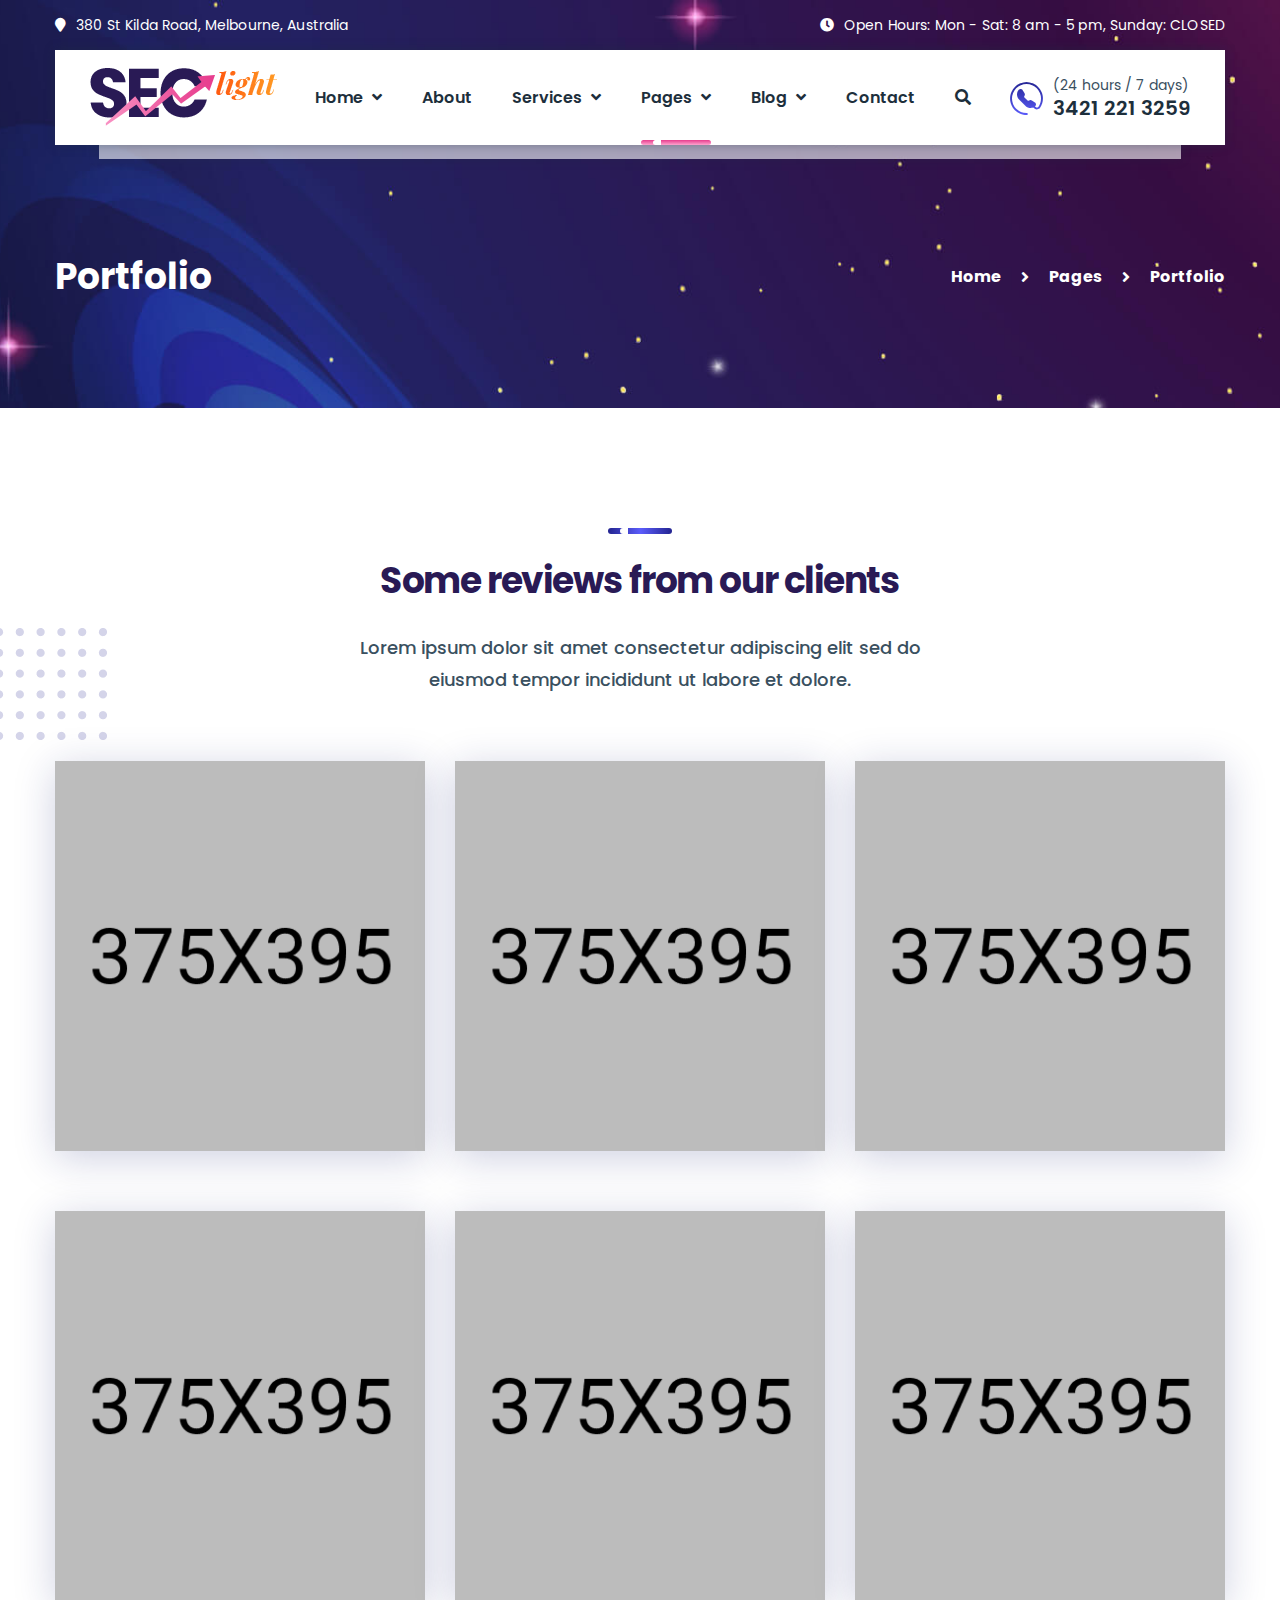
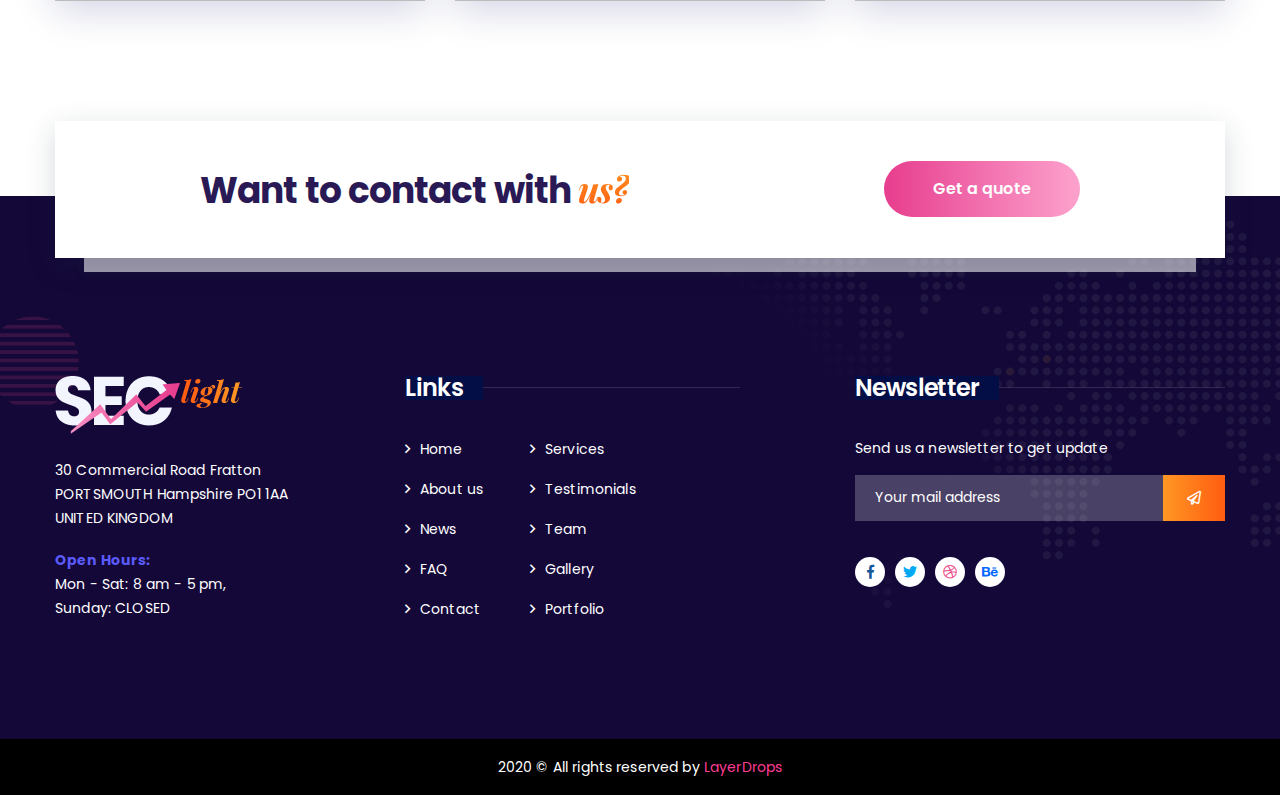
<file: portfolio.html>
<!DOCTYPE html>
<html lang="en">

<head>
    <meta charset="UTF-8">
    <meta name="viewport" content="width=device-width, initial-scale=1.0">
    <title>Portfolio Page || SecLight || Responsive HTML Template</title>

    <!-- favicon icons -->
    <link rel="apple-touch-icon" sizes="180x180" href="assets/images/favicons/apple-touch-icon.png">
    <link rel="icon" type="image/png" sizes="32x32" href="assets/images/favicons/favicon-32x32.png">
    <link rel="icon" type="image/png" sizes="16x16" href="assets/images/favicons/favicon-16x16.png">
    <link rel="manifest" href="assets/images/favicons/site.webmanifest">

    <link
        href="https://fonts.googleapis.com/css2?family=Playfair+Display:ital,wght@0,400;0,700;1,700&family=Poppins:ital,wght@0,300;0,400;0,500;0,600;0,700;0,800;1,300;1,400;1,500;1,600;1,700;1,800&display=swap"
        rel="stylesheet">

    <!-- plugin styles -->
    <link rel="stylesheet" href="assets/css/bootstrap.min.css">
    <link rel="stylesheet" href="assets/css/animate.min.css">
    <link rel="stylesheet" href="assets/css/bootstrap-datepicker.min.css">
    <link rel="stylesheet" href="assets/css/bootstrap-select.min.css">
    <link rel="stylesheet" href="assets/css/fontawesome-all.min.css">
    <link rel="stylesheet" href="assets/css/magnific-popup.css">
    <link rel="stylesheet" href="assets/css/owl.carousel.min.css">
    <link rel="stylesheet" href="assets/css/owl.theme.default.min.css">
    <link rel="stylesheet" href="assets/css/seolight-icons.css">
    <!-- template style -->
    <link rel="stylesheet" href="assets/css/style.css">
    <link rel="stylesheet" href="assets/css/responsive.css">
</head>

<body>

    <div class="preloader">
        <img src="assets/images/loader.png" class="preloader__image" alt="">
    </div><!-- /.preloader -->
    <div class="page-wrapper">
        <section class="main-header-wrapper">
            <div class="topbar-one">
                <div class="container">
                    <div class="topbar-one__left">
                        <p><i class="fa fa-map-marker"></i>380 St Kilda Road, Melbourne, Australia</p>
                    </div><!-- /.topbar-one__left -->
                    <div class="topbar-one__right">
                        <p><i class="fa fa-clock"></i>Open Hours: Mon - Sat: 8 am - 5 pm, Sunday: CLOSED</p>
                    </div><!-- /.topbar-one__right -->
                </div><!-- /.container -->
            </div><!-- /.topbar-one -->
            <header class="site-header-one stricky site-header-two ">
                <div class="container">
                    <div class="inner-container">
                        <div class="site-header-one__logo">
                            <a href="index.html">
                                <img src="assets/images/logo-3-1.png" alt="">
                            </a>
                            <a href="#" class="side-menu__toggler"><i class="fa fa-bars"></i></a>
                        </div><!-- /.site-header-one__logo -->
                        <div class="main-nav__main-navigation">
                            <ul class="main-nav__navigation-box">
                                <li class="dropdown">
                                    <a href="index.html">Home</a>
                                    <ul>
                                        <li><a href="index.html">Home One</a></li>
                                        <li><a href="index-2.html">Home Two</a></li>
                                        <li><a href="index-3.html">Home Three</a></li>
                                    </ul>
                                </li>
                                <li><a href="about.html">About</a></li>
                                <li class="dropdown">
                                    <a href="services.html">Services</a>
                                    <ul>
                                        <li><a href="services.html">Services</a></li>
                                        <li><a href="service-details.html">Service Details</a></li>
                                    </ul>
                                </li>
                                <li class="dropdown">
                                    <a href="#">Pages</a>
                                    <ul>
                                        <li><a href="faq.html">Faq</a></li>
                                        <li><a href="portfolio.html">Portfolio</a></li>
                                        <li class="dropdown">
                                            <a href="team.html">Team</a>
                                            <ul>
                                                <li><a href="team.html">Team</a></li>
                                                <li><a href="team-details.html">Team Details</a></li>
                                            </ul>
                                        </li>
                                        <li><a href="testimonials.html">Testimonials</a></li>
                                    </ul>
                                </li>

                                <li class="dropdown">
                                    <a href="blog.html">Blog</a>
                                    <ul>
                                        <li><a href="blog.html">Blog</a></li>
                                        <li><a href="blog-details.html">Blog Details</a></li>
                                    </ul>
                                </li>
                                <li>
                                    <a href="contact.html">Contact</a>
                                </li>
                                <li class="search-btn search-popup__toggler">
                                    <a href="#"><i class="fa fa-search"></i></a>
                                </li>
                            </ul><!-- /.main-nav__navigation-box -->
                        </div><!-- /.main-nav__main-navigation -->
                        <div class="main-nav__right">
                            <a href="tel:3421-221-3259" class="header-cta-btn">
                                <i class="seolight-icon-phone-circle"></i>
                                <span>(24 hours / 7 days)</span>
                                <strong>3421 221 3259</strong>
                            </a><!-- /.header-cta-btn -->
                        </div><!-- /.main-nav__right -->
                    </div><!-- /.inner-container -->
                </div><!-- /.container -->
            </header><!-- /.site-header-one -->

        </section><!-- /.main-header-wrapper -->

        <section class="page-header">
            <div class="container">
                <h2>Portfolio</h2>
                <ul class="list-unstyled thm-breadcrumb">
                    <li><a href="index.html">Home</a></li>
                    <li><a href="#">Pages</a></li>
                    <li><span>Portfolio</span></li>
                </ul><!-- /.list-unstyled thm-breadcrumb -->
            </div><!-- /.container -->
        </section><!-- /.page-header -->

        <section class="portfolio-one">
            <div class="container">
                <img src="assets/images/shapes/contact-info-shape-1-1.png" class="contact-info-one__bg-shape-1" alt="">
                <div class="block-title text-center">
                    <div class="block-title__line"></div><!-- /.block-title__line -->
                    <h3>Some reviews from our clients</h3>
                    <p>Lorem ipsum dolor sit amet consectetur adipiscing elit sed do <br> eiusmod tempor incididunt ut
                        labore et dolore.</p>
                </div><!-- /.block-title text-center -->

                <div class="row">
                    <div class="col-lg-4 col-md-6">
                        <div class="portfolio-one__single">
                            <img src="assets/images/portfolio/portfolio-1-1.jpg" alt="">
                            <div class="portfolio-one__content">
                                <h3>SMM Service</h3>
                                <p>Customized SEO services</p>
                            </div><!-- /.portfolio-one__content -->
                        </div><!-- /.portfolio-one__single -->
                    </div><!-- /.col-lg-4 col-md-6 -->
                    <div class="col-lg-4 col-md-6">
                        <div class="portfolio-one__single">
                            <img src="assets/images/portfolio/portfolio-1-2.jpg" alt="">
                            <div class="portfolio-one__content">
                                <h3>SMM Service</h3>
                                <p>Customized SEO services</p>
                            </div><!-- /.portfolio-one__content -->
                        </div><!-- /.portfolio-one__single -->
                    </div><!-- /.col-lg-4 col-md-6 -->
                    <div class="col-lg-4 col-md-6">
                        <div class="portfolio-one__single">
                            <img src="assets/images/portfolio/portfolio-1-3.jpg" alt="">
                            <div class="portfolio-one__content">
                                <h3>SMM Service</h3>
                                <p>Customized SEO services</p>
                            </div><!-- /.portfolio-one__content -->
                        </div><!-- /.portfolio-one__single -->
                    </div><!-- /.col-lg-4 col-md-6 -->
                    <div class="col-lg-4 col-md-6">
                        <div class="portfolio-one__single">
                            <img src="assets/images/portfolio/portfolio-1-4.jpg" alt="">
                            <div class="portfolio-one__content">
                                <h3>SMM Service</h3>
                                <p>Customized SEO services</p>
                            </div><!-- /.portfolio-one__content -->
                        </div><!-- /.portfolio-one__single -->
                    </div><!-- /.col-lg-4 col-md-6 -->
                    <div class="col-lg-4 col-md-6">
                        <div class="portfolio-one__single">
                            <img src="assets/images/portfolio/portfolio-1-5.jpg" alt="">
                            <div class="portfolio-one__content">
                                <h3>SMM Service</h3>
                                <p>Customized SEO services</p>
                            </div><!-- /.portfolio-one__content -->
                        </div><!-- /.portfolio-one__single -->
                    </div><!-- /.col-lg-4 col-md-6 -->
                    <div class="col-lg-4 col-md-6">
                        <div class="portfolio-one__single">
                            <img src="assets/images/portfolio/portfolio-1-6.jpg" alt="">
                            <div class="portfolio-one__content">
                                <h3>SMM Service</h3>
                                <p>Customized SEO services</p>
                            </div><!-- /.portfolio-one__content -->
                        </div><!-- /.portfolio-one__single -->
                    </div><!-- /.col-lg-4 col-md-6 -->
                </div><!-- /.row -->
            </div><!-- /.container -->
        </section><!-- /.portfolio-one -->


        <section class="cta-one wow fadeInUp" data-wow-duration="1500ms">
            <div class="container ">
                <div class="inner-container ">
                    <h3>Want to contact with <span>us?</span></h3>

                    <div class="cta-one__btn-block">
                        <a href="contact.html" class="thm-btn cta-one__btn">Get a quote</a>
                        <!-- /.thm-btn cta-one__btn -->
                    </div><!-- /.cta-one__btn-block -->
                </div><!-- /.inner-container -->
            </div><!-- /.container -->
        </section><!-- /.cta-one -->

        <footer class="site-footer site-footer__two">

            <img src="assets/images/shapes/footer-bg-2-1.png" class="site-footer__shape-2" alt="">
            <img src="assets/images/shapes/footer-bg-2-2.png" class="site-footer__shape-3" alt="">
            <div class="site-footer__upper">
                <div class="container">
                    <div class="row">
                        <div class="col-lg-3 col-md-12">
                            <div class="footer-widget footer-widget__about">
                                <a href="index.html" class="footer-widget__logo">
                                    <img src="assets/images/logo-3-2.png" alt="">
                                </a>
                                <p>30 Commercial Road Fratton <br> PORTSMOUTH Hampshire PO1 1AA <br> UNITED KINGDOM</p>
                                <p><span>Open Hours: </span></p>
                                <p>Mon - Sat: 8 am - 5 pm, <br> Sunday: CLOSED</p>
                            </div><!-- /.footer-widget -->
                        </div><!-- /.col-lg-3 col-md-12 -->
                        <div class="col-lg-5 col-md-12">
                            <div class="footer-widget footer-widget__links">
                                <h3 class="footer-widget__title"><span>Links</span></h3><!-- /.footer-widget__title -->
                                <ul class="list-unstyled footer-widget__links-list">
                                    <li><a href="#">Home</a></li>
                                    <li><a href="#">Services</a></li>
                                    <li><a href="#">About us</a></li>
                                    <li><a href="#">Testimonials</a></li>
                                    <li><a href="#">News</a></li>
                                    <li><a href="#">Team</a></li>
                                    <li><a href="#">FAQ</a></li>
                                    <li><a href="#">Gallery</a></li>
                                    <li><a href="#">Contact</a></li>
                                    <li><a href="#">Portfolio</a></li>
                                </ul><!-- /.list-unstyled footer-widget__links-list -->
                            </div><!-- /.footer-widget -->
                        </div><!-- /.col-lg-5 col-md-12 -->
                        <div class="col-lg-4 col-md-12">
                            <div class="footer-widget footer-widget__newsletter">
                                <h3 class="footer-widget__title"><span>Newsletter</span></h3>
                                <!-- /.footer-widget__title -->
                                <p>Send us a newsletter to get update</p>
                                <form class="footer-widget__mc-form mc-form" data-url="MAILCHIMP__POPUP__FORM__URL">
                                    <input type="text" name="email" placeholder="Your mail address">
                                    <button type="submit"><i class="far fa-paper-plane"></i></button>
                                </form><!-- /.footer-widget__mc-form -->
                                <div class="mc-form__response"></div><!-- /.mc-form__response -->
                                <div class="footer-widget__social">
                                    <a href="#"><i class="fab fa-facebook-f"></i></a>
                                    <a href="#"><i class="fab fa-twitter"></i></a>
                                    <a href="#"><i class="fab fa-dribbble"></i></a>
                                    <a href="#"><i class="fab fa-behance"></i></a>
                                </div><!-- /.footer-widget__social -->
                            </div><!-- /.footer-widget -->
                        </div><!-- /.col-lg-4 -->
                    </div><!-- /.row -->
                </div><!-- /.container -->
            </div><!-- /.site-footer__upper -->
            <div class="site-footer__bottom">
                <div class="container text-center">
                    <p>2020 © All rights reserved by <a href="#">LayerDrops</a></p>
                </div><!-- /.container -->
            </div><!-- /.site-footer__bottom -->
        </footer><!-- /.site-footer -->
    </div><!-- /.page-wrapper -->
    <a href="#" data-target="html" class="scroll-to-target scroll-to-top"><i class="fa fa-angle-up"></i></a>


    <div class="side-menu__block">


        <div class="side-menu__block-overlay custom-cursor__overlay">
            <div class="cursor"></div>
            <div class="cursor-follower"></div>
        </div><!-- /.side-menu__block-overlay -->
        <div class="side-menu__block-inner ">
            <div class="side-menu__top justify-content-end">

                <a href="#" class="side-menu__toggler side-menu__close-btn"><img
                        src="assets/images/shapes/close-1-1.png" alt=""></a>
            </div><!-- /.side-menu__top -->


            <nav class="mobile-nav__container">
                <!-- content is loading via js -->
            </nav>
            <div class="side-menu__sep"></div><!-- /.side-menu__sep -->
            <div class="side-menu__content">
                <p>SEOlight is a premium HTML Template for travel, tours, trips, adventures and a wide range of other
                    tour agencies.</p>
                <p><a href="mailto:needhelp@seolight.com">needhelp@seolight.com</a> <br> <a href="tel:888-999-0000">888
                        999
                        0000</a></p>
                <div class="side-menu__social">
                    <a href="#"><i class="fab fa-facebook-f"></i></a>
                    <a href="#"><i class="fab fa-twitter"></i></a>
                    <a href="#"><i class="fab fa-dribbble"></i></a>
                    <a href="#"><i class="fab fa-behance"></i></a>
                </div>
            </div><!-- /.side-menu__content -->
        </div><!-- /.side-menu__block-inner -->
    </div><!-- /.side-menu__block -->


    <div class="search-popup">
        <div class="search-popup__overlay custom-cursor__overlay">
            <div class="cursor"></div>
            <div class="cursor-follower"></div>
        </div><!-- /.search-popup__overlay -->
        <div class="search-popup__inner">
            <form action="#" class="search-popup__form">
                <input type="text" name="search" placeholder="Type here to Search....">
                <button type="submit"><i class="fa fa-search"></i></button>
            </form>
        </div><!-- /.search-popup__inner -->
    </div><!-- /.search-popup -->

    <script src="assets/js/jquery-3.5.0.min.js"></script>
    <script src="assets/js/bootstrap.bundle.min.js"></script>
    <script src="assets/js/bootstrap-datepicker.min.js"></script>
    <script src="assets/js/bootstrap-select.min.js"></script>
    <script src="assets/js/isotope.js"></script>
    <script src="assets/js/jquery.ajaxchimp.min.js"></script>
    <script src="assets/js/jquery.waypoints.min.js"></script>
    <script src="assets/js/jquery.counterup.min.js"></script>
    <script src="assets/js/jquery.magnific-popup.min.js"></script>
    <script src="assets/js/jquery.validate.min.js"></script>
    <script src="assets/js/owl.carousel.min.js"></script>
    <script src="assets/js/TweenMax.min.js"></script>
    <script src="assets/js/wow.js"></script>
    <script src="assets/js/theme.js"></script>
</body>

</html>
</file>
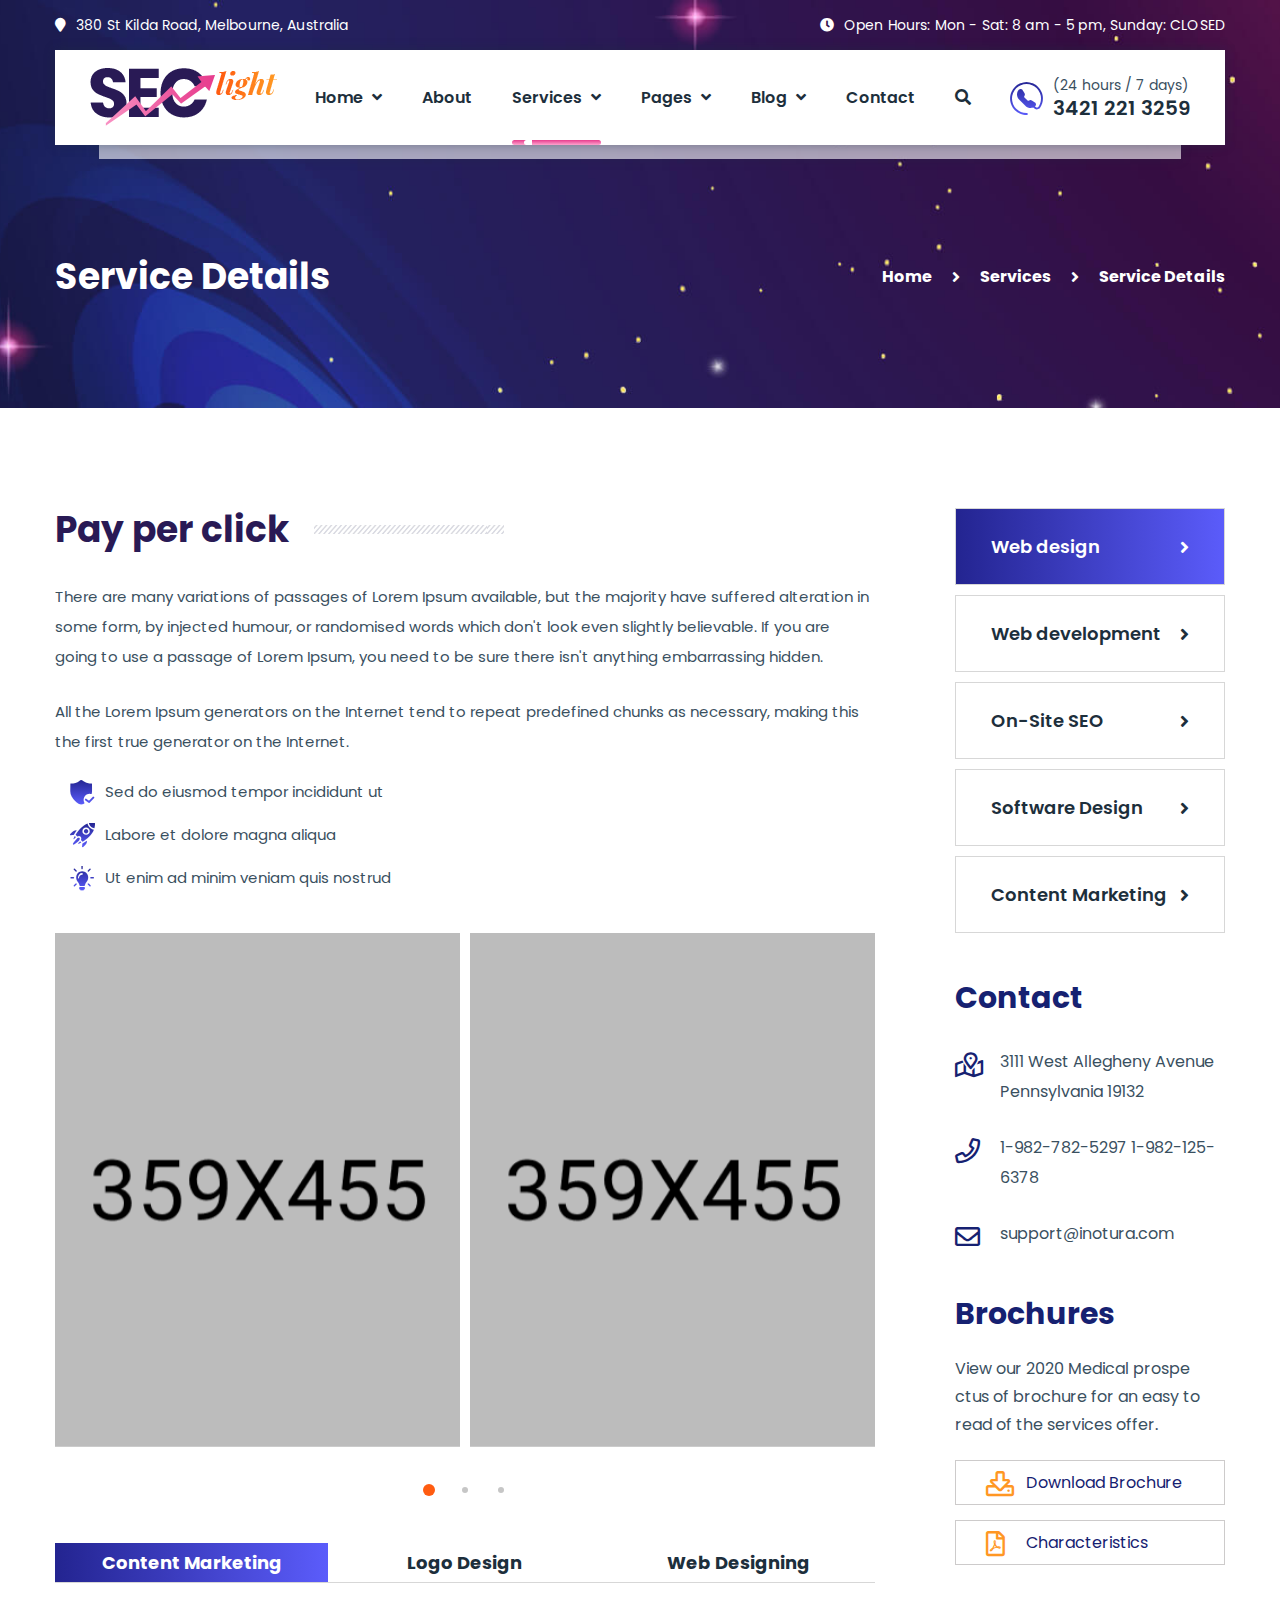
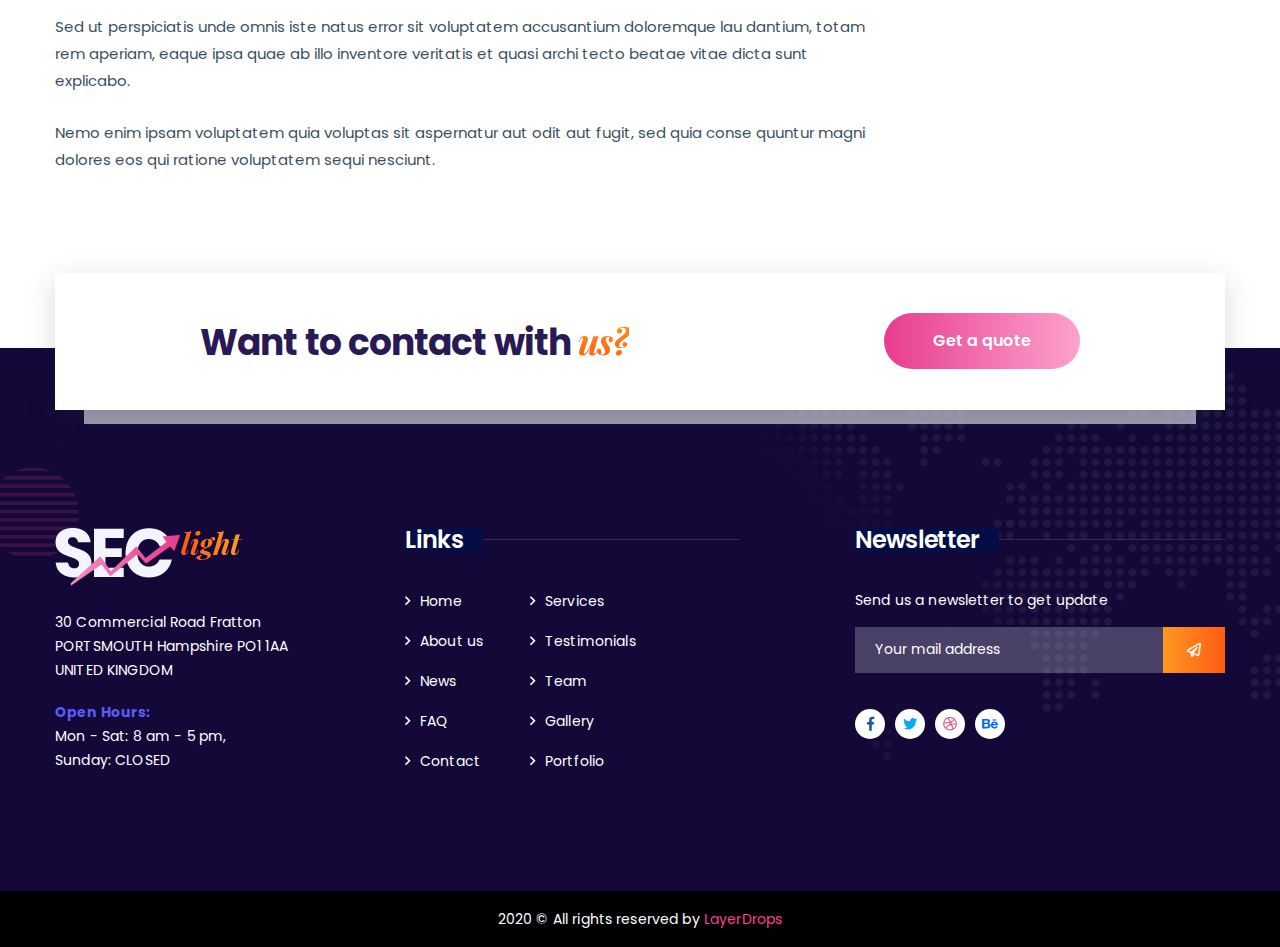
<file: service-details.html>
<!DOCTYPE html>
<html lang="en">

<head>
    <meta charset="UTF-8">
    <meta name="viewport" content="width=device-width, initial-scale=1.0">
    <title>Service Details || SecLight || Responsive HTML Template</title>

    <!-- favicon icons -->
    <link rel="apple-touch-icon" sizes="180x180" href="assets/images/favicons/apple-touch-icon.png">
    <link rel="icon" type="image/png" sizes="32x32" href="assets/images/favicons/favicon-32x32.png">
    <link rel="icon" type="image/png" sizes="16x16" href="assets/images/favicons/favicon-16x16.png">
    <link rel="manifest" href="assets/images/favicons/site.webmanifest">

    <link
        href="https://fonts.googleapis.com/css2?family=Playfair+Display:ital,wght@0,400;0,700;1,700&family=Poppins:ital,wght@0,300;0,400;0,500;0,600;0,700;0,800;1,300;1,400;1,500;1,600;1,700;1,800&display=swap"
        rel="stylesheet">

    <!-- plugin styles -->
    <link rel="stylesheet" href="assets/css/bootstrap.min.css">
    <link rel="stylesheet" href="assets/css/animate.min.css">
    <link rel="stylesheet" href="assets/css/bootstrap-datepicker.min.css">
    <link rel="stylesheet" href="assets/css/bootstrap-select.min.css">
    <link rel="stylesheet" href="assets/css/fontawesome-all.min.css">
    <link rel="stylesheet" href="assets/css/magnific-popup.css">
    <link rel="stylesheet" href="assets/css/owl.carousel.min.css">
    <link rel="stylesheet" href="assets/css/owl.theme.default.min.css">
    <link rel="stylesheet" href="assets/css/seolight-icons.css">
    <!-- template style -->
    <link rel="stylesheet" href="assets/css/style.css">
    <link rel="stylesheet" href="assets/css/responsive.css">
</head>

<body>

    <div class="preloader">
        <img src="assets/images/loader.png" class="preloader__image" alt="">
    </div><!-- /.preloader -->
    <div class="page-wrapper">
        <section class="main-header-wrapper">
            <div class="topbar-one">
                <div class="container">
                    <div class="topbar-one__left">
                        <p><i class="fa fa-map-marker"></i>380 St Kilda Road, Melbourne, Australia</p>
                    </div><!-- /.topbar-one__left -->
                    <div class="topbar-one__right">
                        <p><i class="fa fa-clock"></i>Open Hours: Mon - Sat: 8 am - 5 pm, Sunday: CLOSED</p>
                    </div><!-- /.topbar-one__right -->
                </div><!-- /.container -->
            </div><!-- /.topbar-one -->
            <header class="site-header-one stricky site-header-two ">
                <div class="container">
                    <div class="inner-container">
                        <div class="site-header-one__logo">
                            <a href="index.html">
                                <img src="assets/images/logo-3-1.png" alt="">
                            </a>
                            <a href="#" class="side-menu__toggler"><i class="fa fa-bars"></i></a>
                        </div><!-- /.site-header-one__logo -->
                        <div class="main-nav__main-navigation">
                            <ul class="main-nav__navigation-box">
                                <li class="dropdown">
                                    <a href="index.html">Home</a>
                                    <ul>
                                        <li><a href="index.html">Home One</a></li>
                                        <li><a href="index-2.html">Home Two</a></li>
                                        <li><a href="index-3.html">Home Three</a></li>
                                    </ul>
                                </li>
                                <li><a href="about.html">About</a></li>
                                <li class="dropdown">
                                    <a href="services.html">Services</a>
                                    <ul>
                                        <li><a href="services.html">Services</a></li>
                                        <li><a href="service-details.html">Service Details</a></li>
                                    </ul>
                                </li>
                                <li class="dropdown">
                                    <a href="#">Pages</a>
                                    <ul>
                                        <li><a href="faq.html">Faq</a></li>
                                        <li><a href="portfolio.html">Portfolio</a></li>
                                        <li class="dropdown">
                                            <a href="team.html">Team</a>
                                            <ul>
                                                <li><a href="team.html">Team</a></li>
                                                <li><a href="team-details.html">Team Details</a></li>
                                            </ul>
                                        </li>
                                        <li><a href="testimonials.html">Testimonials</a></li>
                                    </ul>
                                </li>

                                <li class="dropdown">
                                    <a href="blog.html">Blog</a>
                                    <ul>
                                        <li><a href="blog.html">Blog</a></li>
                                        <li><a href="blog-details.html">Blog Details</a></li>
                                    </ul>
                                </li>
                                <li>
                                    <a href="contact.html">Contact</a>
                                </li>
                                <li class="search-btn search-popup__toggler">
                                    <a href="#"><i class="fa fa-search"></i></a>
                                </li>
                            </ul><!-- /.main-nav__navigation-box -->
                        </div><!-- /.main-nav__main-navigation -->
                        <div class="main-nav__right">
                            <a href="tel:3421-221-3259" class="header-cta-btn">
                                <i class="seolight-icon-phone-circle"></i>
                                <span>(24 hours / 7 days)</span>
                                <strong>3421 221 3259</strong>
                            </a><!-- /.header-cta-btn -->
                        </div><!-- /.main-nav__right -->
                    </div><!-- /.inner-container -->
                </div><!-- /.container -->
            </header><!-- /.site-header-one -->

        </section><!-- /.main-header-wrapper -->

        <section class="page-header">
            <div class="container">
                <h2>Service Details</h2>
                <ul class="list-unstyled thm-breadcrumb">
                    <li><a href="index.html">Home</a></li>
                    <li><a href="#">Services</a></li>
                    <li><span>Service Details</span></li>
                </ul><!-- /.list-unstyled thm-breadcrumb -->
            </div><!-- /.container -->
        </section><!-- /.page-header -->


        <section class="service-details">
            <div class="container">
                <div class="row">
                    <div class="col-lg-9">
                        <div class="service-details__content">
                            <h3>Pay per click</h3>
                            <p>There are many variations of passages of Lorem Ipsum available, but the majority have
                                suffered alteration in some form, by injected humour, or randomised words which don't
                                look even slightly believable. If you are going to use a passage of Lorem Ipsum, you
                                need to be sure there isn't anything embarrassing hidden.</p>
                            <p>All the Lorem Ipsum generators on the Internet tend to repeat predefined chunks as
                                necessary, making this the first true generator on the Internet.</p>
                            <ul class="service-details__list list-unstyled">
                                <li>
                                    <i class="seolight-icon-safe-shield-protection"></i>
                                    Sed do eiusmod tempor incididunt ut
                                </li>
                                <li>
                                    <i class="seolight-icon-start-up"></i>
                                    Labore et dolore magna aliqua
                                </li>
                                <li>
                                    <i class="seolight-icon-light-bulb"></i>
                                    Ut enim ad minim veniam quis nostrud
                                </li>
                            </ul><!-- /.service-details__list list-unstyled -->
                            <div class="service-details__carousel owl-carousel owl-theme thm__owl-carousel"
                                data-options='{
                                "items": 2, "nav": false, "dots": true, "margin": 10, "autoplay": true, "autoplayHoverPause": true, "autoplayTimeout": 5000, "smartSpeed": 700, "responsive": {
                                    "0": {"items": 1, "margin": 0},
                                    "575": {"items": 1, "margin": 0},
                                    "767": {"items": 2, "margin": 10}
                                }
                            }'>
                                <div class="item">
                                    <img src="assets/images/resources/service-d-1-1.jpg" alt="">
                                </div><!-- /.item -->
                                <div class="item">
                                    <img src="assets/images/resources/service-d-1-2.jpg" alt="">
                                </div><!-- /.item -->
                                <div class="item">
                                    <img src="assets/images/resources/service-d-1-1.jpg" alt="">
                                </div><!-- /.item -->
                                <div class="item">
                                    <img src="assets/images/resources/service-d-1-2.jpg" alt="">
                                </div><!-- /.item -->
                                <div class="item">
                                    <img src="assets/images/resources/service-d-1-1.jpg" alt="">
                                </div><!-- /.item -->
                                <div class="item">
                                    <img src="assets/images/resources/service-d-1-2.jpg" alt="">
                                </div><!-- /.item -->
                            </div><!-- /.service-details__carousel owl-carousel owl-theme -->
                            <div class="service-details__tab">
                                <ul class="service-details__tab-title nav-tabs nav list-unstyled">
                                    <li><a class="active" href="#content" data-toggle="tab"><span>Content
                                                Marketing</span></a></li>
                                    <li><a href="#logo" data-toggle="tab"><span>Logo Design</span></a></li>
                                    <li><a href="#web" data-toggle="tab"><span>Web Designing</span></a></li>
                                </ul><!-- /.service-details__tab-title -->
                                <div class="tab-content">
                                    <div class="tab-pane animated fadeInUp show active" id="content">
                                        <div class="service-details__tab-content">
                                            <p>Sed ut perspiciatis unde omnis iste natus error sit voluptatem
                                                accusantium doloremque lau dantium, totam rem aperiam, eaque ipsa quae
                                                ab illo inventore veritatis et quasi archi tecto beatae vitae dicta sunt
                                                explicabo. </p>
                                            <p>Nemo enim ipsam voluptatem quia voluptas sit aspernatur aut odit aut
                                                fugit, sed quia conse quuntur magni dolores eos qui ratione voluptatem
                                                sequi nesciunt.</p>
                                        </div><!-- /.service-details__tab-content -->

                                    </div><!-- /#content.tab-pane fade in active -->
                                    <div class="tab-pane animated fadeInUp " id="logo">
                                        <div class="service-details__tab-content">
                                            <p>Sed ut perspiciatis unde omnis iste natus error sit voluptatem
                                                accusantium doloremque lau dantium, totam rem aperiam, eaque ipsa quae
                                                ab illo inventore veritatis et quasi archi tecto beatae vitae dicta sunt
                                                explicabo. </p>
                                            <p>Nemo enim ipsam voluptatem quia voluptas sit aspernatur aut odit aut
                                                fugit, sed quia conse quuntur magni dolores eos qui ratione voluptatem
                                                sequi nesciunt.</p>
                                        </div><!-- /.service-details__tab-content -->

                                    </div><!-- /#content.tab-pane fade in active -->
                                    <div class="tab-pane animated fadeInUp " id="web">
                                        <div class="service-details__tab-content">
                                            <p>Sed ut perspiciatis unde omnis iste natus error sit voluptatem
                                                accusantium doloremque lau dantium, totam rem aperiam, eaque ipsa quae
                                                ab illo inventore veritatis et quasi archi tecto beatae vitae dicta sunt
                                                explicabo. </p>
                                            <p>Nemo enim ipsam voluptatem quia voluptas sit aspernatur aut odit aut
                                                fugit, sed quia conse quuntur magni dolores eos qui ratione voluptatem
                                                sequi nesciunt.</p>
                                        </div><!-- /.service-details__tab-content -->

                                    </div><!-- /#content.tab-pane fade in active -->

                                </div><!-- /.tab-content -->
                            </div><!-- /.service-details__tab -->
                        </div><!-- /.service-details__content -->
                    </div><!-- /.col-lg-9 -->
                    <div class="col-lg-3">
                        <div class="service-sidebar">
                            <div class="service-sidebar__single">
                                <ul class="list-unstyled service-sidebar__list list-unstyled">
                                    <li class="active"><a href="#">Web design</a></li>
                                    <li><a href="#">Web development</a></li>
                                    <li><a href="#">On-Site SEO</a></li>
                                    <li><a href="#">Software Design</a></li>
                                    <li><a href="#">Content Marketing</a></li>
                                </ul><!-- /.service-sidebar__list list-unstyled -->
                            </div><!-- /.service-sidebar__single -->
                            <div class="service-sidebar__single">
                                <h3>Contact</h3>
                                <ul class="list-unstyled service-sidebar__contact">
                                    <li>
                                        <i class="far fa-map-marked-alt"></i>
                                        3111 West Allegheny Avenue <br> Pennsylvania 19132
                                    </li>
                                    <li>
                                        <i class="far fa-phone"></i>
                                        <a href="tel:1-982-782-5297">1-982-782-5297</a>
                                        <a href="tel:1-982-125-6378">1-982-125-6378</a>
                                    </li>
                                    <li>
                                        <i class="far fa-envelope"></i>
                                        <a href="mailto:support@inotura.com">support@inotura.com</a>
                                    </li>
                                </ul><!-- /.service-sidebar__contact -->
                            </div><!-- /.service-sidebar__single -->
                            <div class="service-sidebar__single service-sidebar__download">
                                <h3>Brochures</h3>
                                <p>View our 2020 Medical prospe ctus of brochure for an easy to read of the
                                    services offer.</p>
                                <a href="#"><span><i class="far fa-download"></i> Download Brochure</span></a>
                                <a href="#"><span><i class="far fa-file-pdf"></i> Characteristics</span></a>
                            </div><!-- /.service-sidebar__single -->
                        </div><!-- /.service-sidebar -->
                    </div><!-- /.col-lg-3 -->
                </div><!-- /.row -->
            </div><!-- /.container -->
        </section><!-- /.service-details -->



        <section class="cta-one wow fadeInUp" data-wow-duration="1500ms">
            <div class="container ">
                <div class="inner-container ">
                    <h3>Want to contact with <span>us?</span></h3>

                    <div class="cta-one__btn-block">
                        <a href="contact.html" class="thm-btn cta-one__btn">Get a quote</a>
                        <!-- /.thm-btn cta-one__btn -->
                    </div><!-- /.cta-one__btn-block -->
                </div><!-- /.inner-container -->
            </div><!-- /.container -->
        </section><!-- /.cta-one -->

        <footer class="site-footer site-footer__two">

            <img src="assets/images/shapes/footer-bg-2-1.png" class="site-footer__shape-2" alt="">
            <img src="assets/images/shapes/footer-bg-2-2.png" class="site-footer__shape-3" alt="">
            <div class="site-footer__upper">
                <div class="container">
                    <div class="row">
                        <div class="col-lg-3 col-md-12">
                            <div class="footer-widget footer-widget__about">
                                <a href="index.html" class="footer-widget__logo">
                                    <img src="assets/images/logo-3-2.png" alt="">
                                </a>
                                <p>30 Commercial Road Fratton <br> PORTSMOUTH Hampshire PO1 1AA <br> UNITED KINGDOM</p>
                                <p><span>Open Hours: </span></p>
                                <p>Mon - Sat: 8 am - 5 pm, <br> Sunday: CLOSED</p>
                            </div><!-- /.footer-widget -->
                        </div><!-- /.col-lg-3 col-md-12 -->
                        <div class="col-lg-5 col-md-12">
                            <div class="footer-widget footer-widget__links">
                                <h3 class="footer-widget__title"><span>Links</span></h3><!-- /.footer-widget__title -->
                                <ul class="list-unstyled footer-widget__links-list">
                                    <li><a href="#">Home</a></li>
                                    <li><a href="#">Services</a></li>
                                    <li><a href="#">About us</a></li>
                                    <li><a href="#">Testimonials</a></li>
                                    <li><a href="#">News</a></li>
                                    <li><a href="#">Team</a></li>
                                    <li><a href="#">FAQ</a></li>
                                    <li><a href="#">Gallery</a></li>
                                    <li><a href="#">Contact</a></li>
                                    <li><a href="#">Portfolio</a></li>
                                </ul><!-- /.list-unstyled footer-widget__links-list -->
                            </div><!-- /.footer-widget -->
                        </div><!-- /.col-lg-5 col-md-12 -->
                        <div class="col-lg-4 col-md-12">
                            <div class="footer-widget footer-widget__newsletter">
                                <h3 class="footer-widget__title"><span>Newsletter</span></h3>
                                <!-- /.footer-widget__title -->
                                <p>Send us a newsletter to get update</p>
                                <form class="footer-widget__mc-form mc-form" data-url="MAILCHIMP__POPUP__FORM__URL">
                                    <input type="text" name="email" placeholder="Your mail address">
                                    <button type="submit"><i class="far fa-paper-plane"></i></button>
                                </form><!-- /.footer-widget__mc-form -->
                                <div class="mc-form__response"></div><!-- /.mc-form__response -->
                                <div class="footer-widget__social">
                                    <a href="#"><i class="fab fa-facebook-f"></i></a>
                                    <a href="#"><i class="fab fa-twitter"></i></a>
                                    <a href="#"><i class="fab fa-dribbble"></i></a>
                                    <a href="#"><i class="fab fa-behance"></i></a>
                                </div><!-- /.footer-widget__social -->
                            </div><!-- /.footer-widget -->
                        </div><!-- /.col-lg-4 -->
                    </div><!-- /.row -->
                </div><!-- /.container -->
            </div><!-- /.site-footer__upper -->
            <div class="site-footer__bottom">
                <div class="container text-center">
                    <p>2020 © All rights reserved by <a href="#">LayerDrops</a></p>
                </div><!-- /.container -->
            </div><!-- /.site-footer__bottom -->
        </footer><!-- /.site-footer -->
    </div><!-- /.page-wrapper -->
    <a href="#" data-target="html" class="scroll-to-target scroll-to-top"><i class="fa fa-angle-up"></i></a>


    <div class="side-menu__block">


        <div class="side-menu__block-overlay custom-cursor__overlay">
            <div class="cursor"></div>
            <div class="cursor-follower"></div>
        </div><!-- /.side-menu__block-overlay -->
        <div class="side-menu__block-inner ">
            <div class="side-menu__top justify-content-end">

                <a href="#" class="side-menu__toggler side-menu__close-btn"><img
                        src="assets/images/shapes/close-1-1.png" alt=""></a>
            </div><!-- /.side-menu__top -->


            <nav class="mobile-nav__container">
                <!-- content is loading via js -->
            </nav>
            <div class="side-menu__sep"></div><!-- /.side-menu__sep -->
            <div class="side-menu__content">
                <p>SEOlight is a premium HTML Template for travel, tours, trips, adventures and a wide range of other
                    tour agencies.</p>
                <p><a href="mailto:needhelp@seolight.com">needhelp@seolight.com</a> <br> <a href="tel:888-999-0000">888
                        999
                        0000</a></p>
                <div class="side-menu__social">
                    <a href="#"><i class="fab fa-facebook-f"></i></a>
                    <a href="#"><i class="fab fa-twitter"></i></a>
                    <a href="#"><i class="fab fa-dribbble"></i></a>
                    <a href="#"><i class="fab fa-behance"></i></a>
                </div>
            </div><!-- /.side-menu__content -->
        </div><!-- /.side-menu__block-inner -->
    </div><!-- /.side-menu__block -->


    <div class="search-popup">
        <div class="search-popup__overlay custom-cursor__overlay">
            <div class="cursor"></div>
            <div class="cursor-follower"></div>
        </div><!-- /.search-popup__overlay -->
        <div class="search-popup__inner">
            <form action="#" class="search-popup__form">
                <input type="text" name="search" placeholder="Type here to Search....">
                <button type="submit"><i class="fa fa-search"></i></button>
            </form>
        </div><!-- /.search-popup__inner -->
    </div><!-- /.search-popup -->

    <script src="assets/js/jquery-3.5.0.min.js"></script>
    <script src="assets/js/bootstrap.bundle.min.js"></script>
    <script src="assets/js/bootstrap-datepicker.min.js"></script>
    <script src="assets/js/bootstrap-select.min.js"></script>
    <script src="assets/js/isotope.js"></script>
    <script src="assets/js/jquery.ajaxchimp.min.js"></script>
    <script src="assets/js/jquery.waypoints.min.js"></script>
    <script src="assets/js/jquery.counterup.min.js"></script>
    <script src="assets/js/jquery.magnific-popup.min.js"></script>
    <script src="assets/js/jquery.validate.min.js"></script>
    <script src="assets/js/owl.carousel.min.js"></script>
    <script src="assets/js/TweenMax.min.js"></script>
    <script src="assets/js/wow.js"></script>
    <script src="assets/js/theme.js"></script>
</body>

</html>
</file>
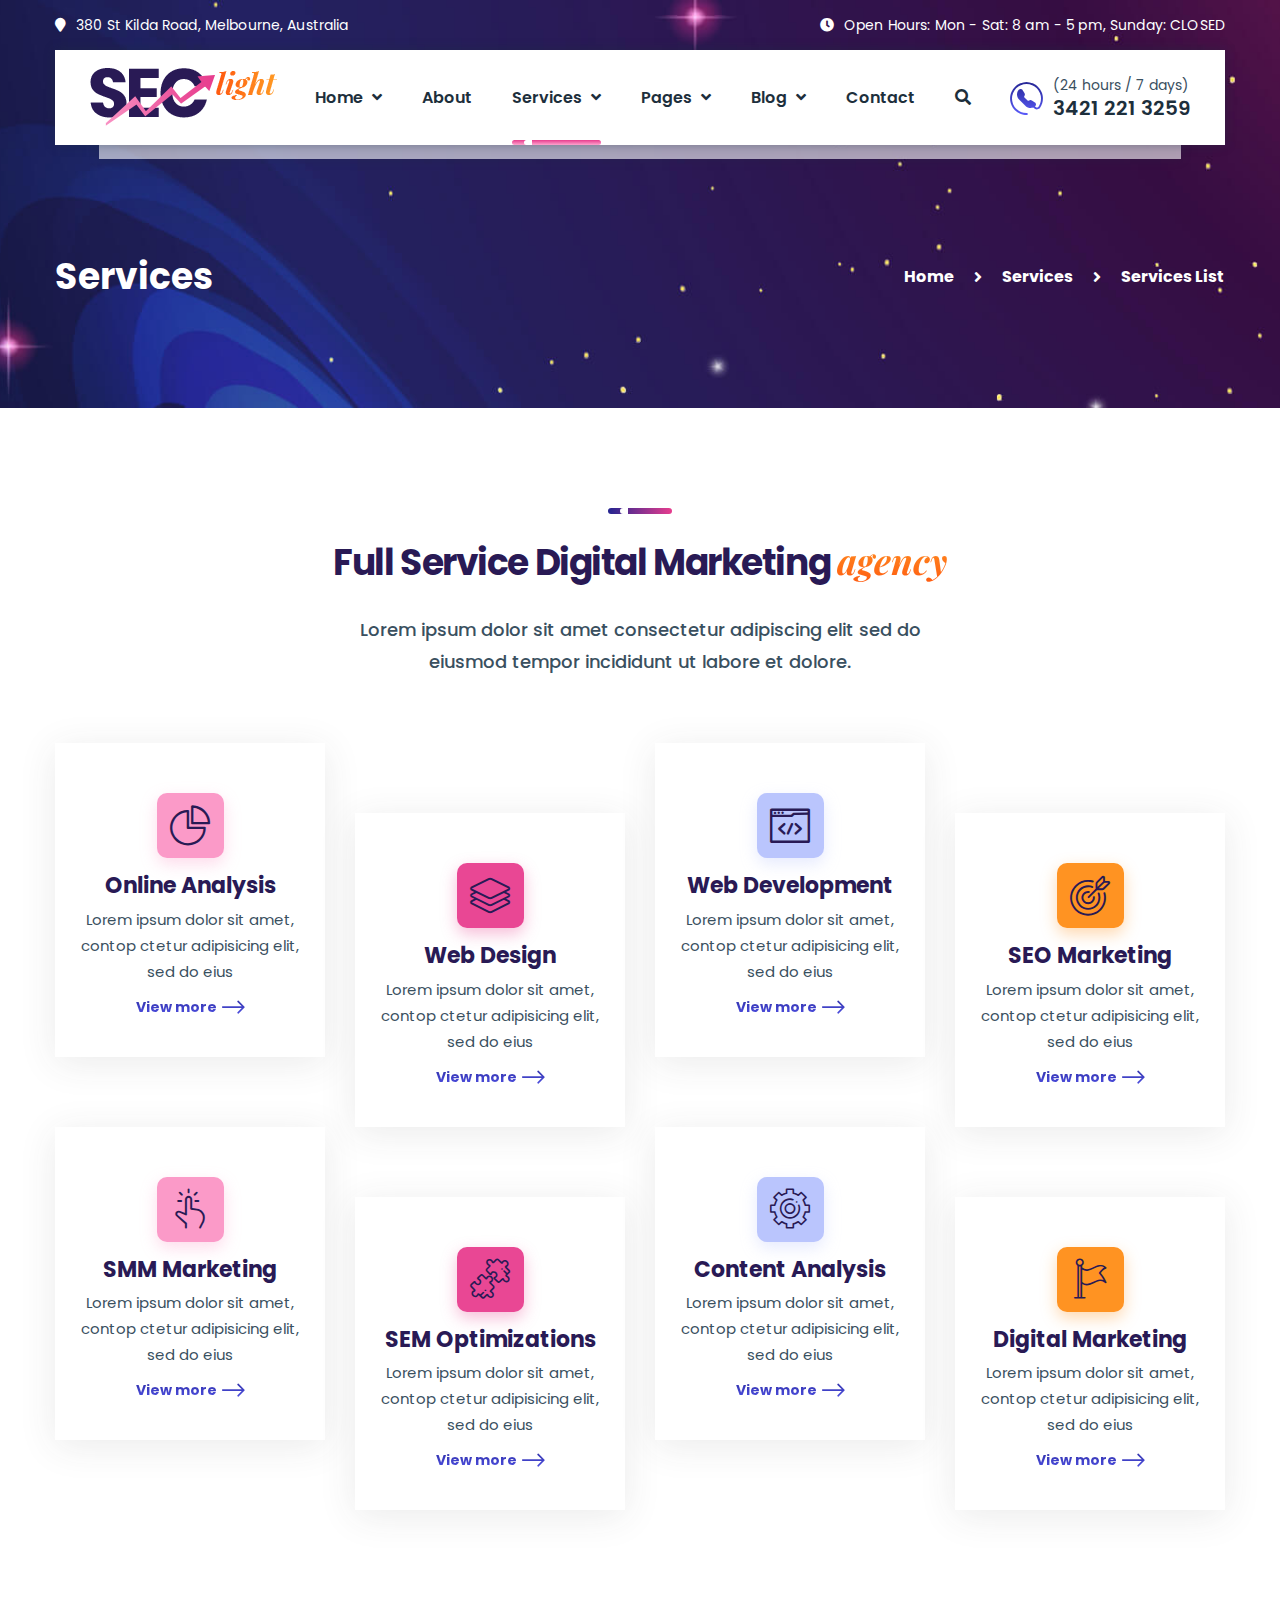
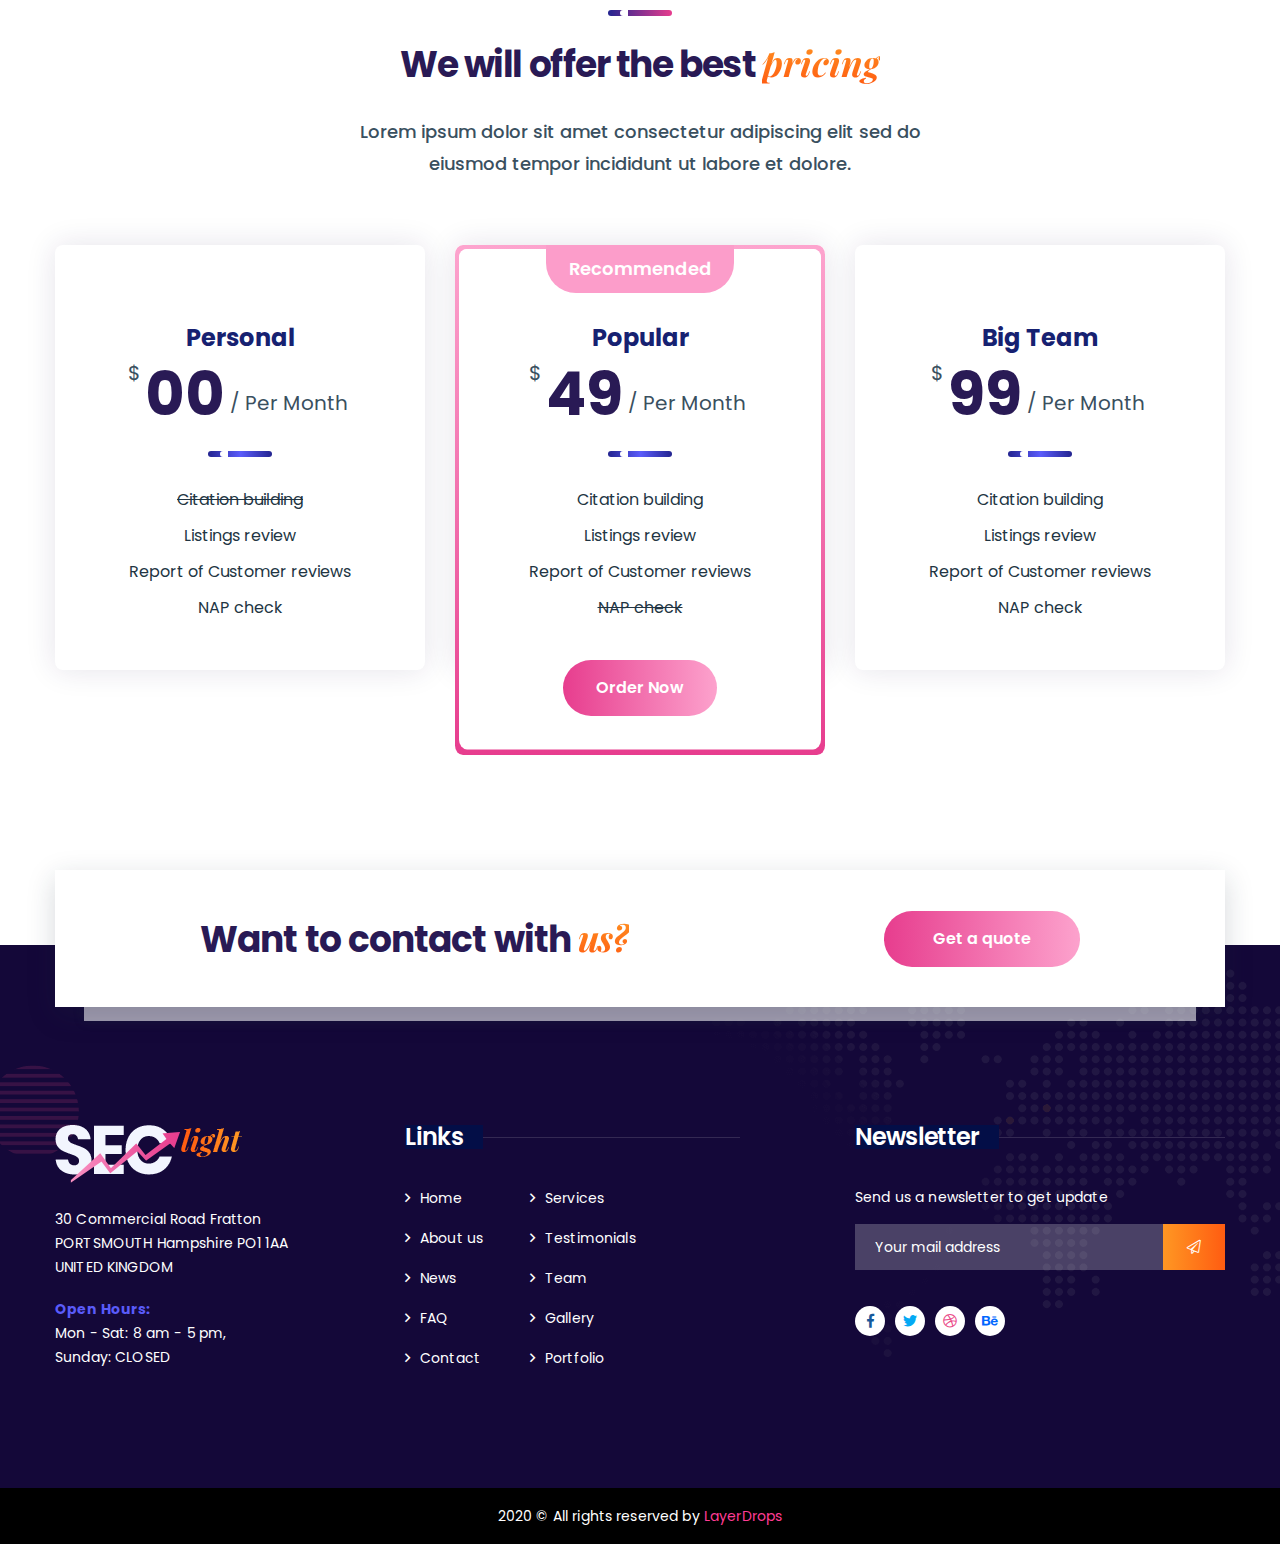
<file: services.html>
<!DOCTYPE html>
<html lang="en">

<head>
    <meta charset="UTF-8">
    <meta name="viewport" content="width=device-width, initial-scale=1.0">
    <title>Services Page || SecLight || Responsive HTML Template</title>

    <!-- favicon icons -->
    <link rel="apple-touch-icon" sizes="180x180" href="assets/images/favicons/apple-touch-icon.png">
    <link rel="icon" type="image/png" sizes="32x32" href="assets/images/favicons/favicon-32x32.png">
    <link rel="icon" type="image/png" sizes="16x16" href="assets/images/favicons/favicon-16x16.png">
    <link rel="manifest" href="assets/images/favicons/site.webmanifest">

    <link
        href="https://fonts.googleapis.com/css2?family=Playfair+Display:ital,wght@0,400;0,700;1,700&family=Poppins:ital,wght@0,300;0,400;0,500;0,600;0,700;0,800;1,300;1,400;1,500;1,600;1,700;1,800&display=swap"
        rel="stylesheet">

    <!-- plugin styles -->
    <link rel="stylesheet" href="assets/css/bootstrap.min.css">
    <link rel="stylesheet" href="assets/css/animate.min.css">
    <link rel="stylesheet" href="assets/css/bootstrap-datepicker.min.css">
    <link rel="stylesheet" href="assets/css/bootstrap-select.min.css">
    <link rel="stylesheet" href="assets/css/fontawesome-all.min.css">
    <link rel="stylesheet" href="assets/css/magnific-popup.css">
    <link rel="stylesheet" href="assets/css/owl.carousel.min.css">
    <link rel="stylesheet" href="assets/css/owl.theme.default.min.css">
    <link rel="stylesheet" href="assets/css/seolight-icons.css">
    <!-- template style -->
    <link rel="stylesheet" href="assets/css/style.css">
    <link rel="stylesheet" href="assets/css/responsive.css">
</head>

<body>

    <div class="preloader">
        <img src="assets/images/loader.png" class="preloader__image" alt="">
    </div><!-- /.preloader -->
    <div class="page-wrapper">
        <section class="main-header-wrapper">
            <div class="topbar-one">
                <div class="container">
                    <div class="topbar-one__left">
                        <p><i class="fa fa-map-marker"></i>380 St Kilda Road, Melbourne, Australia</p>
                    </div><!-- /.topbar-one__left -->
                    <div class="topbar-one__right">
                        <p><i class="fa fa-clock"></i>Open Hours: Mon - Sat: 8 am - 5 pm, Sunday: CLOSED</p>
                    </div><!-- /.topbar-one__right -->
                </div><!-- /.container -->
            </div><!-- /.topbar-one -->
            <header class="site-header-one stricky site-header-two ">
                <div class="container">
                    <div class="inner-container">
                        <div class="site-header-one__logo">
                            <a href="index.html">
                                <img src="assets/images/logo-3-1.png" alt="">
                            </a>
                            <a href="#" class="side-menu__toggler"><i class="fa fa-bars"></i></a>
                        </div><!-- /.site-header-one__logo -->
                        <div class="main-nav__main-navigation">
                            <ul class="main-nav__navigation-box">
                                <li class="dropdown">
                                    <a href="index.html">Home</a>
                                    <ul>
                                        <li><a href="index.html">Home One</a></li>
                                        <li><a href="index-2.html">Home Two</a></li>
                                        <li><a href="index-3.html">Home Three</a></li>
                                    </ul>
                                </li>
                                <li><a href="about.html">About</a></li>
                                <li class="dropdown">
                                    <a href="services.html">Services</a>
                                    <ul>
                                        <li><a href="services.html">Services</a></li>
                                        <li><a href="service-details.html">Service Details</a></li>
                                    </ul>
                                </li>
                                <li class="dropdown">
                                    <a href="#">Pages</a>
                                    <ul>
                                        <li><a href="faq.html">Faq</a></li>
                                        <li><a href="portfolio.html">Portfolio</a></li>
                                        <li class="dropdown">
                                            <a href="team.html">Team</a>
                                            <ul>
                                                <li><a href="team.html">Team</a></li>
                                                <li><a href="team-details.html">Team Details</a></li>
                                            </ul>
                                        </li>
                                        <li><a href="testimonials.html">Testimonials</a></li>
                                    </ul>
                                </li>

                                <li class="dropdown">
                                    <a href="blog.html">Blog</a>
                                    <ul>
                                        <li><a href="blog.html">Blog</a></li>
                                        <li><a href="blog-details.html">Blog Details</a></li>
                                    </ul>
                                </li>
                                <li>
                                    <a href="contact.html">Contact</a>
                                </li>
                                <li class="search-btn search-popup__toggler">
                                    <a href="#"><i class="fa fa-search"></i></a>
                                </li>
                            </ul><!-- /.main-nav__navigation-box -->
                        </div><!-- /.main-nav__main-navigation -->
                        <div class="main-nav__right">
                            <a href="tel:3421-221-3259" class="header-cta-btn">
                                <i class="seolight-icon-phone-circle"></i>
                                <span>(24 hours / 7 days)</span>
                                <strong>3421 221 3259</strong>
                            </a><!-- /.header-cta-btn -->
                        </div><!-- /.main-nav__right -->
                    </div><!-- /.inner-container -->
                </div><!-- /.container -->
            </header><!-- /.site-header-one -->

        </section><!-- /.main-header-wrapper -->

        <section class="page-header">
            <div class="container">
                <h2>Services</h2>
                <ul class="list-unstyled thm-breadcrumb">
                    <li><a href="index.html">Home</a></li>
                    <li><a href="#">Services</a></li>
                    <li><span>Services List</span></li>
                </ul><!-- /.list-unstyled thm-breadcrumb -->
            </div><!-- /.container -->
        </section><!-- /.page-header -->

        <section class="service-one">
            <div class="container">
                <div class="block-title text-center">
                    <div class="block-title__line line-two"></div><!-- /.block-title__line -->
                    <h3>Full Service Digital Marketing <span>agency</span></h3>
                    <p>Lorem ipsum dolor sit amet consectetur adipiscing elit sed do <br> eiusmod tempor incididunt ut
                        labore et dolore.</p>
                </div><!-- /.block-title text-center -->

                <div class="row">
                    <div class="col-xl-3 col-lg-6 col-md-6 col-sm-12 wow fadeInUp" data-wow-duration="1500ms"
                        data-wow-delay="000ms">
                        <div class="service-one__single">
                            <div class="service-one__icon color-1">
                                <i class="seolight-icon-pie-chart"></i>
                            </div><!-- /.service-one__icon -->
                            <h3><a href="service-details.html">Online Analysis</a></h3>
                            <p>Lorem ipsum dolor sit amet, contop ctetur adipisicing elit, sed do eius</p>
                            <a href="service-details.html" class="service-one__link">View more <i
                                    class="fal fa-long-arrow-right"></i></a><!-- /.service-one__link -->

                        </div><!-- /.service-one__single -->
                    </div><!-- /.col-lg-3 -->
                    <div class="col-xl-3 col-lg-6 col-md-6 col-sm-12 wow fadeInUp" data-wow-duration="1500ms"
                        data-wow-delay="100ms">
                        <div class="service-one__single">
                            <div class="service-one__icon color-2">
                                <i class="seolight-icon-layers"></i>
                            </div><!-- /.service-one__icon -->
                            <h3><a href="service-details.html">Web Design</a></h3>
                            <p>Lorem ipsum dolor sit amet, contop ctetur adipisicing elit, sed do eius</p>
                            <a href="service-details.html" class="service-one__link">View more <i
                                    class="fal fa-long-arrow-right"></i></a><!-- /.service-one__link -->

                        </div><!-- /.service-one__single -->
                    </div><!-- /.col-lg-3 -->
                    <div class="col-xl-3 col-lg-6 col-md-6 col-sm-12 wow fadeInUp" data-wow-duration="1500ms"
                        data-wow-delay="200ms">
                        <div class="service-one__single">
                            <div class="service-one__icon color-3">
                                <i class="seolight-icon-browser"></i>
                            </div><!-- /.service-one__icon -->
                            <h3><a href="service-details.html">Web Development</a></h3>
                            <p>Lorem ipsum dolor sit amet, contop ctetur adipisicing elit, sed do eius</p>
                            <a href="service-details.html" class="service-one__link">View more <i
                                    class="fal fa-long-arrow-right"></i></a><!-- /.service-one__link -->

                        </div><!-- /.service-one__single -->
                    </div><!-- /.col-lg-3 -->
                    <div class="col-xl-3 col-lg-6 col-md-6 col-sm-12 wow fadeInUp" data-wow-duration="1500ms"
                        data-wow-delay="300ms">
                        <div class="service-one__single">
                            <div class="service-one__icon color-4">
                                <i class="seolight-icon-target"></i>
                            </div><!-- /.service-one__icon -->
                            <h3><a href="service-details.html">SEO Marketing</a></h3>
                            <p>Lorem ipsum dolor sit amet, contop ctetur adipisicing elit, sed do eius</p>
                            <a href="service-details.html" class="service-one__link">View more <i
                                    class="fal fa-long-arrow-right"></i></a><!-- /.service-one__link -->

                        </div><!-- /.service-one__single -->
                    </div><!-- /.col-lg-3 -->
                    <div class="col-xl-3 col-lg-6 col-md-6 col-sm-12 wow fadeInUp" data-wow-duration="1500ms"
                        data-wow-delay="400ms">
                        <div class="service-one__single">
                            <div class="service-one__icon color-1">
                                <i class="seolight-icon-one-finger-click"></i>
                            </div><!-- /.service-one__icon -->
                            <h3><a href="service-details.html">SMM Marketing</a></h3>
                            <p>Lorem ipsum dolor sit amet, contop ctetur adipisicing elit, sed do eius</p>
                            <a href="service-details.html" class="service-one__link">View more <i
                                    class="fal fa-long-arrow-right"></i></a><!-- /.service-one__link -->

                        </div><!-- /.service-one__single -->
                    </div><!-- /.col-lg-3 -->
                    <div class="col-xl-3 col-lg-6 col-md-6 col-sm-12 wow fadeInUp" data-wow-duration="1500ms"
                        data-wow-delay="500ms">
                        <div class="service-one__single">
                            <div class="service-one__icon color-2">
                                <i class="seolight-icon-options"></i>
                            </div><!-- /.service-one__icon -->
                            <h3><a href="service-details.html">SEM Optimizations</a></h3>
                            <p>Lorem ipsum dolor sit amet, contop ctetur adipisicing elit, sed do eius</p>
                            <a href="service-details.html" class="service-one__link">View more <i
                                    class="fal fa-long-arrow-right"></i></a><!-- /.service-one__link -->

                        </div><!-- /.service-one__single -->
                    </div><!-- /.col-lg-3 -->
                    <div class="col-xl-3 col-lg-6 col-md-6 col-sm-12 wow fadeInUp" data-wow-duration="1500ms"
                        data-wow-delay="600ms">
                        <div class="service-one__single">
                            <div class="service-one__icon color-3">
                                <i class="seolight-icon-settings"></i>
                            </div><!-- /.service-one__icon -->
                            <h3><a href="service-details.html">Content Analysis</a></h3>
                            <p>Lorem ipsum dolor sit amet, contop ctetur adipisicing elit, sed do eius</p>
                            <a href="service-details.html" class="service-one__link">View more <i
                                    class="fal fa-long-arrow-right"></i></a><!-- /.service-one__link -->

                        </div><!-- /.service-one__single -->
                    </div><!-- /.col-lg-3 -->
                    <div class="col-xl-3 col-lg-6 col-md-6 col-sm-12 wow fadeInUp" data-wow-duration="1500ms"
                        data-wow-delay="700ms">
                        <div class="service-one__single">
                            <div class="service-one__icon color-4">
                                <i class="seolight-icon-goal"></i>
                            </div><!-- /.service-one__icon -->
                            <h3><a href="service-details.html">Digital Marketing</a></h3>
                            <p>Lorem ipsum dolor sit amet, contop ctetur adipisicing elit, sed do eius</p>
                            <a href="service-details.html" class="service-one__link">View more <i
                                    class="fal fa-long-arrow-right"></i></a><!-- /.service-one__link -->

                        </div><!-- /.service-one__single -->
                    </div><!-- /.col-lg-3 -->

                </div><!-- /.row -->
            </div><!-- /.container -->
        </section><!-- /.service-one -->

        <section class="pricing-one">
            <div class="container">
                <div class="block-title text-center">
                    <div class="block-title__line line-two"></div><!-- /.block-title__line -->
                    <h3>We will offer the best <span>pricing</span></h3>
                    <p>Lorem ipsum dolor sit amet consectetur adipiscing elit sed do <br> eiusmod tempor incididunt ut
                        labore et dolore.</p>
                </div><!-- /.block-title text-center -->

                <div class="row">
                    <div class="col-lg-4">
                        <div class="pricing-one__single">
                            <div class="pricing-one__inner">
                                <h3>Personal</h3>
                                <p><b>$</b><span>00</span>/ Per Month</p>
                                <div class="pricing-one__line"></div><!-- /.pricing-one__line -->
                                <ul class="list-unstyled pricing-one__list">
                                    <li class="disabled">Citation building</li>
                                    <li>Listings review</li>
                                    <li>Report of Customer reviews</li>
                                    <li>NAP check</li>
                                </ul><!-- /.list-unstyled pricing-one__list -->
                                <a href="contact.html" class="thm-btn pricing-one__btn">Order Now</a><!-- /.thm-btn -->
                            </div><!-- /.pricing-one__inner -->
                        </div><!-- /.pricing-one__single -->
                    </div><!-- /.col-lg-4 -->
                    <div class="col-lg-4">
                        <div class="pricing-one__single">
                            <span class="pricing-one__label">Recommended</span><!-- /.pricing-one__label -->
                            <div class="pricing-one__inner">
                                <h3>Popular</h3>
                                <p><b>$</b><span>49</span>/ Per Month</p>
                                <div class="pricing-one__line"></div><!-- /.pricing-one__line -->
                                <ul class="list-unstyled pricing-one__list">
                                    <li>Citation building</li>
                                    <li>Listings review</li>
                                    <li>Report of Customer reviews</li>
                                    <li class="disabled">NAP check</li>
                                </ul><!-- /.list-unstyled pricing-one__list -->
                                <a href="contact.html" class="thm-btn pricing-one__btn">Order Now</a><!-- /.thm-btn -->
                            </div><!-- /.pricing-one__inner -->
                        </div><!-- /.pricing-one__single -->
                    </div><!-- /.col-lg-4 -->
                    <div class="col-lg-4">
                        <div class="pricing-one__single">
                            <div class="pricing-one__inner">
                                <h3>Big Team</h3>
                                <p><b>$</b><span>99</span>/ Per Month</p>
                                <div class="pricing-one__line"></div><!-- /.pricing-one__line -->
                                <ul class="list-unstyled pricing-one__list">
                                    <li>Citation building</li>
                                    <li>Listings review</li>
                                    <li>Report of Customer reviews</li>
                                    <li>NAP check</li>
                                </ul><!-- /.list-unstyled pricing-one__list -->
                                <a href="contact.html" class="thm-btn pricing-one__btn">Order Now</a><!-- /.thm-btn -->
                            </div><!-- /.pricing-one__inner -->
                        </div><!-- /.pricing-one__single -->
                    </div><!-- /.col-lg-4 -->
                </div><!-- /.row -->

            </div><!-- /.container -->
        </section><!-- /.pricing-one -->



        <section class="cta-one wow fadeInUp" data-wow-duration="1500ms">
            <div class="container ">
                <div class="inner-container ">
                    <h3>Want to contact with <span>us?</span></h3>

                    <div class="cta-one__btn-block">
                        <a href="contact.html" class="thm-btn cta-one__btn">Get a quote</a>
                        <!-- /.thm-btn cta-one__btn -->
                    </div><!-- /.cta-one__btn-block -->
                </div><!-- /.inner-container -->
            </div><!-- /.container -->
        </section><!-- /.cta-one -->

        <footer class="site-footer site-footer__two">

            <img src="assets/images/shapes/footer-bg-2-1.png" class="site-footer__shape-2" alt="">
            <img src="assets/images/shapes/footer-bg-2-2.png" class="site-footer__shape-3" alt="">
            <div class="site-footer__upper">
                <div class="container">
                    <div class="row">
                        <div class="col-xl-3 col-lg-1 col-md-6 col-sm-122">
                            <div class="footer-widget footer-widget__about">
                                <a href="index.html" class="footer-widget__logo">
                                    <img src="assets/images/logo-3-2.png" alt="">
                                </a>
                                <p>30 Commercial Road Fratton <br> PORTSMOUTH Hampshire PO1 1AA <br> UNITED KINGDOM</p>
                                <p><span>Open Hours: </span></p>
                                <p>Mon - Sat: 8 am - 5 pm, <br> Sunday: CLOSED</p>
                            </div><!-- /.footer-widget -->
                        </div><!-- /.col-xl-3 col-lg-1 col-md-6 col-sm-122 -->
                        <div class="col-lg-5 col-md-12">
                            <div class="footer-widget footer-widget__links">
                                <h3 class="footer-widget__title"><span>Links</span></h3><!-- /.footer-widget__title -->
                                <ul class="list-unstyled footer-widget__links-list">
                                    <li><a href="#">Home</a></li>
                                    <li><a href="#">Services</a></li>
                                    <li><a href="#">About us</a></li>
                                    <li><a href="#">Testimonials</a></li>
                                    <li><a href="#">News</a></li>
                                    <li><a href="#">Team</a></li>
                                    <li><a href="#">FAQ</a></li>
                                    <li><a href="#">Gallery</a></li>
                                    <li><a href="#">Contact</a></li>
                                    <li><a href="#">Portfolio</a></li>
                                </ul><!-- /.list-unstyled footer-widget__links-list -->
                            </div><!-- /.footer-widget -->
                        </div><!-- /.col-lg-5 col-md-12 -->
                        <div class="col-lg-4 col-md-12">
                            <div class="footer-widget footer-widget__newsletter">
                                <h3 class="footer-widget__title"><span>Newsletter</span></h3>
                                <!-- /.footer-widget__title -->
                                <p>Send us a newsletter to get update</p>
                                <form class="footer-widget__mc-form mc-form" data-url="MAILCHIMP__POPUP__FORM__URL">
                                    <input type="text" name="email" placeholder="Your mail address">
                                    <button type="submit"><i class="fal fa-paper-plane"></i></button>
                                </form><!-- /.footer-widget__mc-form -->
                                <div class="mc-form__response"></div><!-- /.mc-form__response -->
                                <div class="footer-widget__social">
                                    <a href="#"><i class="fab fa-facebook-f"></i></a>
                                    <a href="#"><i class="fab fa-twitter"></i></a>
                                    <a href="#"><i class="fab fa-dribbble"></i></a>
                                    <a href="#"><i class="fab fa-behance"></i></a>
                                </div><!-- /.footer-widget__social -->
                            </div><!-- /.footer-widget -->
                        </div><!-- /.col-lg-4 -->
                    </div><!-- /.row -->
                </div><!-- /.container -->
            </div><!-- /.site-footer__upper -->
            <div class="site-footer__bottom">
                <div class="container text-center">
                    <p>2020 © All rights reserved by <a href="#">LayerDrops</a></p>
                </div><!-- /.container -->
            </div><!-- /.site-footer__bottom -->
        </footer><!-- /.site-footer -->
    </div><!-- /.page-wrapper -->
    <a href="#" data-target="html" class="scroll-to-target scroll-to-top"><i class="fa fa-angle-up"></i></a>


    <div class="side-menu__block">


        <div class="side-menu__block-overlay custom-cursor__overlay">
            <div class="cursor"></div>
            <div class="cursor-follower"></div>
        </div><!-- /.side-menu__block-overlay -->
        <div class="side-menu__block-inner ">
            <div class="side-menu__top justify-content-end">

                <a href="#" class="side-menu__toggler side-menu__close-btn"><img
                        src="assets/images/shapes/close-1-1.png" alt=""></a>
            </div><!-- /.side-menu__top -->


            <nav class="mobile-nav__container">
                <!-- content is loading via js -->
            </nav>
            <div class="side-menu__sep"></div><!-- /.side-menu__sep -->
            <div class="side-menu__content">
                <p>SEOlight is a premium HTML Template for travel, tours, trips, adventures and a wide range of other
                    tour agencies.</p>
                <p><a href="mailto:needhelp@seolight.com">needhelp@seolight.com</a> <br> <a href="tel:888-999-0000">888
                        999
                        0000</a></p>
                <div class="side-menu__social">
                    <a href="#"><i class="fab fa-facebook-f"></i></a>
                    <a href="#"><i class="fab fa-twitter"></i></a>
                    <a href="#"><i class="fab fa-dribbble"></i></a>
                    <a href="#"><i class="fab fa-behance"></i></a>
                </div>
            </div><!-- /.side-menu__content -->
        </div><!-- /.side-menu__block-inner -->
    </div><!-- /.side-menu__block -->


    <div class="search-popup">
        <div class="search-popup__overlay custom-cursor__overlay">
            <div class="cursor"></div>
            <div class="cursor-follower"></div>
        </div><!-- /.search-popup__overlay -->
        <div class="search-popup__inner">
            <form action="#" class="search-popup__form">
                <input type="text" name="search" placeholder="Type here to Search....">
                <button type="submit"><i class="fa fa-search"></i></button>
            </form>
        </div><!-- /.search-popup__inner -->
    </div><!-- /.search-popup -->

    <script src="assets/js/jquery-3.5.0.min.js"></script>
    <script src="assets/js/bootstrap.bundle.min.js"></script>
    <script src="assets/js/bootstrap-datepicker.min.js"></script>
    <script src="assets/js/bootstrap-select.min.js"></script>
    <script src="assets/js/isotope.js"></script>
    <script src="assets/js/jquery.ajaxchimp.min.js"></script>
    <script src="assets/js/jquery.waypoints.min.js"></script>
    <script src="assets/js/jquery.counterup.min.js"></script>
    <script src="assets/js/jquery.magnific-popup.min.js"></script>
    <script src="assets/js/jquery.validate.min.js"></script>
    <script src="assets/js/owl.carousel.min.js"></script>
    <script src="assets/js/TweenMax.min.js"></script>
    <script src="assets/js/wow.js"></script>
    <script src="assets/js/theme.js"></script>
</body>

</html>
</file>
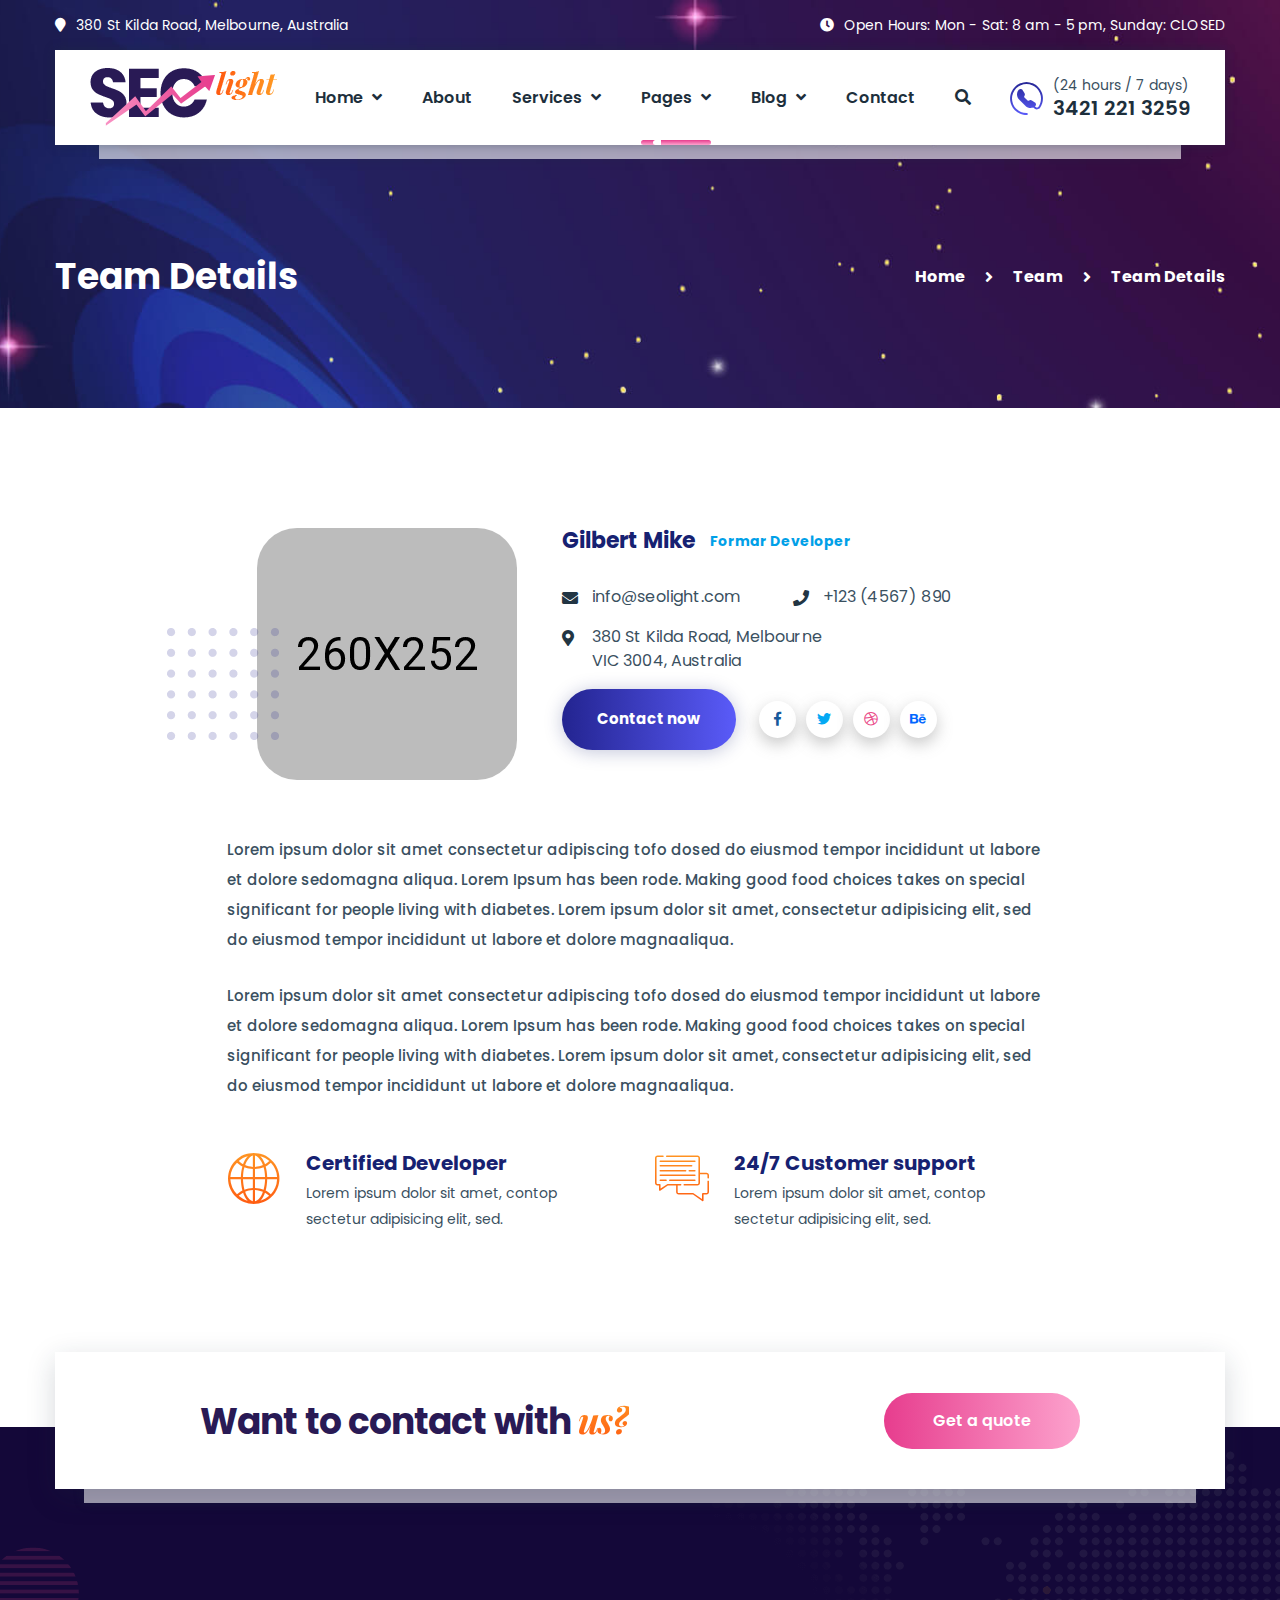
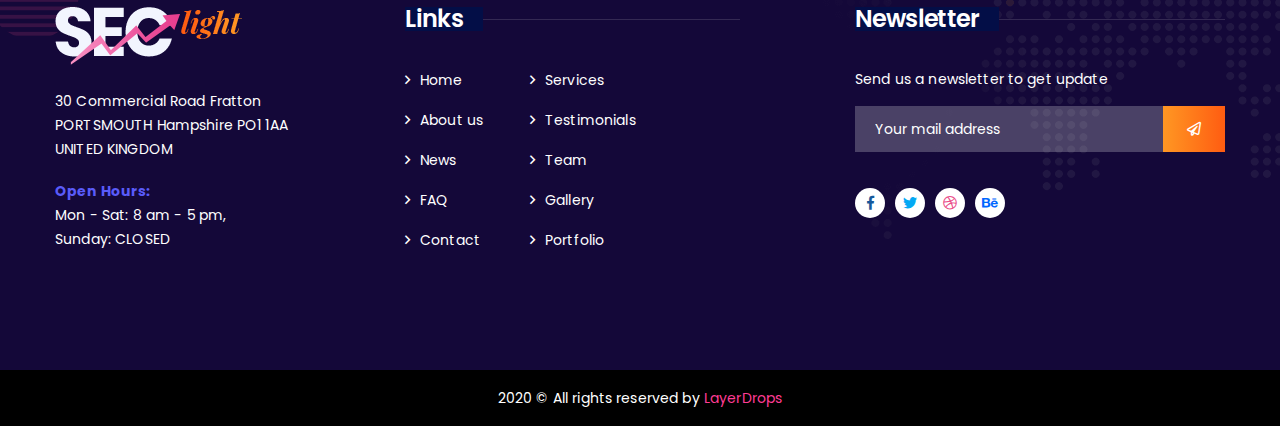
<file: team-details.html>
<!DOCTYPE html>
<html lang="en">

<head>
    <meta charset="UTF-8">
    <meta name="viewport" content="width=device-width, initial-scale=1.0">
    <title>Team Details || SecLight || Responsive HTML Template</title>

    <!-- favicon icons -->
    <link rel="apple-touch-icon" sizes="180x180" href="assets/images/favicons/apple-touch-icon.png">
    <link rel="icon" type="image/png" sizes="32x32" href="assets/images/favicons/favicon-32x32.png">
    <link rel="icon" type="image/png" sizes="16x16" href="assets/images/favicons/favicon-16x16.png">
    <link rel="manifest" href="assets/images/favicons/site.webmanifest">

    <link
        href="https://fonts.googleapis.com/css2?family=Playfair+Display:ital,wght@0,400;0,700;1,700&family=Poppins:ital,wght@0,300;0,400;0,500;0,600;0,700;0,800;1,300;1,400;1,500;1,600;1,700;1,800&display=swap"
        rel="stylesheet">

    <!-- plugin styles -->
    <link rel="stylesheet" href="assets/css/bootstrap.min.css">
    <link rel="stylesheet" href="assets/css/animate.min.css">
    <link rel="stylesheet" href="assets/css/bootstrap-datepicker.min.css">
    <link rel="stylesheet" href="assets/css/bootstrap-select.min.css">
    <link rel="stylesheet" href="assets/css/fontawesome-all.min.css">
    <link rel="stylesheet" href="assets/css/magnific-popup.css">
    <link rel="stylesheet" href="assets/css/owl.carousel.min.css">
    <link rel="stylesheet" href="assets/css/owl.theme.default.min.css">
    <link rel="stylesheet" href="assets/css/seolight-icons.css">
    <!-- template style -->
    <link rel="stylesheet" href="assets/css/style.css">
    <link rel="stylesheet" href="assets/css/responsive.css">
</head>

<body>

    <div class="preloader">
        <img src="assets/images/loader.png" class="preloader__image" alt="">
    </div><!-- /.preloader -->
    <div class="page-wrapper">
        <section class="main-header-wrapper">
            <div class="topbar-one">
                <div class="container">
                    <div class="topbar-one__left">
                        <p><i class="fa fa-map-marker"></i>380 St Kilda Road, Melbourne, Australia</p>
                    </div><!-- /.topbar-one__left -->
                    <div class="topbar-one__right">
                        <p><i class="fa fa-clock"></i>Open Hours: Mon - Sat: 8 am - 5 pm, Sunday: CLOSED</p>
                    </div><!-- /.topbar-one__right -->
                </div><!-- /.container -->
            </div><!-- /.topbar-one -->
            <header class="site-header-one stricky site-header-two ">
                <div class="container">
                    <div class="inner-container">
                        <div class="site-header-one__logo">
                            <a href="index.html">
                                <img src="assets/images/logo-3-1.png" alt="">
                            </a>
                            <a href="#" class="side-menu__toggler"><i class="fa fa-bars"></i></a>
                        </div><!-- /.site-header-one__logo -->
                        <div class="main-nav__main-navigation">
                            <ul class="main-nav__navigation-box">
                                <li class="dropdown">
                                    <a href="index.html">Home</a>
                                    <ul>
                                        <li><a href="index.html">Home One</a></li>
                                        <li><a href="index-2.html">Home Two</a></li>
                                        <li><a href="index-3.html">Home Three</a></li>
                                    </ul>
                                </li>
                                <li><a href="about.html">About</a></li>
                                <li class="dropdown">
                                    <a href="services.html">Services</a>
                                    <ul>
                                        <li><a href="services.html">Services</a></li>
                                        <li><a href="service-details.html">Service Details</a></li>
                                    </ul>
                                </li>
                                <li class="dropdown">
                                    <a href="#">Pages</a>
                                    <ul>
                                        <li><a href="faq.html">Faq</a></li>
                                        <li><a href="portfolio.html">Portfolio</a></li>
                                        <li class="dropdown">
                                            <a href="team.html">Team</a>
                                            <ul>
                                                <li><a href="team.html">Team</a></li>
                                                <li><a href="team-details.html">Team Details</a></li>
                                            </ul>
                                        </li>
                                        <li><a href="testimonials.html">Testimonials</a></li>
                                    </ul>
                                </li>

                                <li class="dropdown">
                                    <a href="blog.html">Blog</a>
                                    <ul>
                                        <li><a href="blog.html">Blog</a></li>
                                        <li><a href="blog-details.html">Blog Details</a></li>
                                    </ul>
                                </li>
                                <li>
                                    <a href="contact.html">Contact</a>
                                </li>
                                <li class="search-btn search-popup__toggler">
                                    <a href="#"><i class="fa fa-search"></i></a>
                                </li>
                            </ul><!-- /.main-nav__navigation-box -->
                        </div><!-- /.main-nav__main-navigation -->
                        <div class="main-nav__right">
                            <a href="tel:3421-221-3259" class="header-cta-btn">
                                <i class="seolight-icon-phone-circle"></i>
                                <span>(24 hours / 7 days)</span>
                                <strong>3421 221 3259</strong>
                            </a><!-- /.header-cta-btn -->
                        </div><!-- /.main-nav__right -->
                    </div><!-- /.inner-container -->
                </div><!-- /.container -->
            </header><!-- /.site-header-one -->

        </section><!-- /.main-header-wrapper -->

        <section class="page-header">
            <div class="container">
                <h2>Team Details</h2>
                <ul class="list-unstyled thm-breadcrumb">
                    <li><a href="index.html">Home</a></li>
                    <li><a href="#">Team</a></li>
                    <li><span>Team Details</span></li>
                </ul><!-- /.list-unstyled thm-breadcrumb -->
            </div><!-- /.container -->
        </section><!-- /.page-header -->

        <section class="team-details">
            <div class="container">
                <img src="assets/images/shapes/contact-info-shape-1-1.png" class="contact-info-one__bg-shape-1" alt="">
                <div class="team-details__main">
                    <div class="team-details__image">
                        <div class="team-details__image-inner">
                            <img src="assets/images/team/team-d-1-1.jpg" alt="">
                        </div><!-- /.team-details__image-inner -->
                    </div><!-- /.team-details__image -->
                    <div class="team-details__info">
                        <h3>Gilbert Mike <span>Formar Developer</span></h3>
                        <ul class="list-unstyled team-details__info-list">
                            <li><i class="fa fa-envelope"></i> <a href="mailto:info@seolight.com">info@seolight.com </a>
                            </li>
                            <li><i class="fa fa-phone"></i> <a href="tel:+123-4567-890">+123 (4567) 890</a></li>
                            <li><i class="fa fa-map-marker-alt"></i> 380 St Kilda Road, Melbourne <br> VIC 3004,
                                Australia
                            </li>
                        </ul><!-- /.list-unstyled team-details__info-list -->
                        <div class="team-details__info-bottom">
                            <a href="#" class="thm-btn">Contact now</a><!-- /.thm-btn -->
                            <div class="footer-widget__social">
                                <a href="#"><i class="fab fa-facebook-f"></i></a>
                                <a href="#"><i class="fab fa-twitter"></i></a>
                                <a href="#"><i class="fab fa-dribbble"></i></a>
                                <a href="#"><i class="fab fa-behance"></i></a>
                            </div><!-- /.footer-widget__social -->
                        </div><!-- /.team-details__info-bottom -->
                    </div><!-- /.team-details__info -->
                </div><!-- /.team-details__main -->
                <div class="team-details__content">
                    <p>Lorem ipsum dolor sit amet consectetur adipiscing tofo dosed do eiusmod tempor incididunt ut
                        labore et dolore sedomagna aliqua. Lorem Ipsum has been rode. Making good food choices takes on
                        special significant for people living with diabetes. Lorem ipsum dolor sit amet, consectetur
                        adipisicing elit, sed do eiusmod tempor incididunt ut labore et dolore magnaaliqua.</p>
                    <p>Lorem ipsum dolor sit amet consectetur adipiscing tofo dosed do eiusmod tempor incididunt ut
                        labore et dolore sedomagna aliqua. Lorem Ipsum has been rode. Making good food choices takes on
                        special significant for people living with diabetes. Lorem ipsum dolor sit amet, consectetur
                        adipisicing elit, sed do eiusmod tempor incididunt ut labore et dolore magnaaliqua.</p>
                </div><!-- /.team-details__content -->
                <div class="row">
                    <div class="col-md-6">
                        <div class="team-details__feature">
                            <div class="team-details__feature-icon">
                                <i class="seolight-icon-earth-globe"></i>
                            </div><!-- /.team-details__feature-icon -->
                            <div class="team-details__feature-content">
                                <h3>Certified Developer</h3>
                                <p>Lorem ipsum dolor sit amet, contop <br> sectetur adipisicing elit, sed.</p>
                            </div><!-- /.team-details__feature-content -->
                        </div><!-- /.team-details__feature -->
                    </div><!-- /.col-lg-6 -->
                    <div class="col-md-6">
                        <div class="team-details__feature">
                            <div class="team-details__feature-icon">
                                <i class="seolight-icon-interface"></i>
                            </div><!-- /.team-details__feature-icon -->
                            <div class="team-details__feature-content">
                                <h3>24/7 Customer support</h3>
                                <p>Lorem ipsum dolor sit amet, contop <br> sectetur adipisicing elit, sed.</p>
                            </div><!-- /.team-details__feature-content -->
                        </div><!-- /.team-details__feature -->
                    </div><!-- /.col-lg-6 -->
                </div><!-- /.row -->
            </div><!-- /.container -->
        </section><!-- /.team-details -->


        <section class="cta-one wow fadeInUp" data-wow-duration="1500ms">
            <div class="container ">
                <div class="inner-container ">
                    <h3>Want to contact with <span>us?</span></h3>

                    <div class="cta-one__btn-block">
                        <a href="contact.html" class="thm-btn cta-one__btn">Get a quote</a>
                        <!-- /.thm-btn cta-one__btn -->
                    </div><!-- /.cta-one__btn-block -->
                </div><!-- /.inner-container -->
            </div><!-- /.container -->
        </section><!-- /.cta-one -->

        <footer class="site-footer site-footer__two">

            <img src="assets/images/shapes/footer-bg-2-1.png" class="site-footer__shape-2" alt="">
            <img src="assets/images/shapes/footer-bg-2-2.png" class="site-footer__shape-3" alt="">
            <div class="site-footer__upper">
                <div class="container">
                    <div class="row">
                        <div class="col-lg-3 col-md-12">
                            <div class="footer-widget footer-widget__about">
                                <a href="index.html" class="footer-widget__logo">
                                    <img src="assets/images/logo-3-2.png" alt="">
                                </a>
                                <p>30 Commercial Road Fratton <br> PORTSMOUTH Hampshire PO1 1AA <br> UNITED KINGDOM</p>
                                <p><span>Open Hours: </span></p>
                                <p>Mon - Sat: 8 am - 5 pm, <br> Sunday: CLOSED</p>
                            </div><!-- /.footer-widget -->
                        </div><!-- /.col-lg-3 col-md-12 -->
                        <div class="col-lg-5 col-md-12">
                            <div class="footer-widget footer-widget__links">
                                <h3 class="footer-widget__title"><span>Links</span></h3><!-- /.footer-widget__title -->
                                <ul class="list-unstyled footer-widget__links-list">
                                    <li><a href="#">Home</a></li>
                                    <li><a href="#">Services</a></li>
                                    <li><a href="#">About us</a></li>
                                    <li><a href="#">Testimonials</a></li>
                                    <li><a href="#">News</a></li>
                                    <li><a href="#">Team</a></li>
                                    <li><a href="#">FAQ</a></li>
                                    <li><a href="#">Gallery</a></li>
                                    <li><a href="#">Contact</a></li>
                                    <li><a href="#">Portfolio</a></li>
                                </ul><!-- /.list-unstyled footer-widget__links-list -->
                            </div><!-- /.footer-widget -->
                        </div><!-- /.col-lg-5 col-md-12 -->
                        <div class="col-lg-4 col-md-12">
                            <div class="footer-widget footer-widget__newsletter">
                                <h3 class="footer-widget__title"><span>Newsletter</span></h3>
                                <!-- /.footer-widget__title -->
                                <p>Send us a newsletter to get update</p>
                                <form class="footer-widget__mc-form mc-form" data-url="MAILCHIMP__POPUP__FORM__URL">
                                    <input type="text" name="email" placeholder="Your mail address">
                                    <button type="submit"><i class="far fa-paper-plane"></i></button>
                                </form><!-- /.footer-widget__mc-form -->
                                <div class="mc-form__response"></div><!-- /.mc-form__response -->
                                <div class="footer-widget__social">
                                    <a href="#"><i class="fab fa-facebook-f"></i></a>
                                    <a href="#"><i class="fab fa-twitter"></i></a>
                                    <a href="#"><i class="fab fa-dribbble"></i></a>
                                    <a href="#"><i class="fab fa-behance"></i></a>
                                </div><!-- /.footer-widget__social -->
                            </div><!-- /.footer-widget -->
                        </div><!-- /.col-lg-4 -->
                    </div><!-- /.row -->
                </div><!-- /.container -->
            </div><!-- /.site-footer__upper -->
            <div class="site-footer__bottom">
                <div class="container text-center">
                    <p>2020 © All rights reserved by <a href="#">LayerDrops</a></p>
                </div><!-- /.container -->
            </div><!-- /.site-footer__bottom -->
        </footer><!-- /.site-footer -->
    </div><!-- /.page-wrapper -->
    <a href="#" data-target="html" class="scroll-to-target scroll-to-top"><i class="fa fa-angle-up"></i></a>


    <div class="side-menu__block">


        <div class="side-menu__block-overlay custom-cursor__overlay">
            <div class="cursor"></div>
            <div class="cursor-follower"></div>
        </div><!-- /.side-menu__block-overlay -->
        <div class="side-menu__block-inner ">
            <div class="side-menu__top justify-content-end">

                <a href="#" class="side-menu__toggler side-menu__close-btn"><img
                        src="assets/images/shapes/close-1-1.png" alt=""></a>
            </div><!-- /.side-menu__top -->


            <nav class="mobile-nav__container">
                <!-- content is loading via js -->
            </nav>
            <div class="side-menu__sep"></div><!-- /.side-menu__sep -->
            <div class="side-menu__content">
                <p>SEOlight is a premium HTML Template for travel, tours, trips, adventures and a wide range of other
                    tour agencies.</p>
                <p><a href="mailto:needhelp@seolight.com">needhelp@seolight.com</a> <br> <a href="tel:888-999-0000">888
                        999
                        0000</a></p>
                <div class="side-menu__social">
                    <a href="#"><i class="fab fa-facebook-f"></i></a>
                    <a href="#"><i class="fab fa-twitter"></i></a>
                    <a href="#"><i class="fab fa-dribbble"></i></a>
                    <a href="#"><i class="fab fa-behance"></i></a>
                </div>
            </div><!-- /.side-menu__content -->
        </div><!-- /.side-menu__block-inner -->
    </div><!-- /.side-menu__block -->


    <div class="search-popup">
        <div class="search-popup__overlay custom-cursor__overlay">
            <div class="cursor"></div>
            <div class="cursor-follower"></div>
        </div><!-- /.search-popup__overlay -->
        <div class="search-popup__inner">
            <form action="#" class="search-popup__form">
                <input type="text" name="search" placeholder="Type here to Search....">
                <button type="submit"><i class="fa fa-search"></i></button>
            </form>
        </div><!-- /.search-popup__inner -->
    </div><!-- /.search-popup -->

    <script src="assets/js/jquery-3.5.0.min.js"></script>
    <script src="assets/js/bootstrap.bundle.min.js"></script>
    <script src="assets/js/bootstrap-datepicker.min.js"></script>
    <script src="assets/js/bootstrap-select.min.js"></script>
    <script src="assets/js/isotope.js"></script>
    <script src="assets/js/jquery.ajaxchimp.min.js"></script>
    <script src="assets/js/jquery.waypoints.min.js"></script>
    <script src="assets/js/jquery.counterup.min.js"></script>
    <script src="assets/js/jquery.magnific-popup.min.js"></script>
    <script src="assets/js/jquery.validate.min.js"></script>
    <script src="assets/js/owl.carousel.min.js"></script>
    <script src="assets/js/TweenMax.min.js"></script>
    <script src="assets/js/wow.js"></script>
    <script src="assets/js/theme.js"></script>
</body>

</html>
</file>
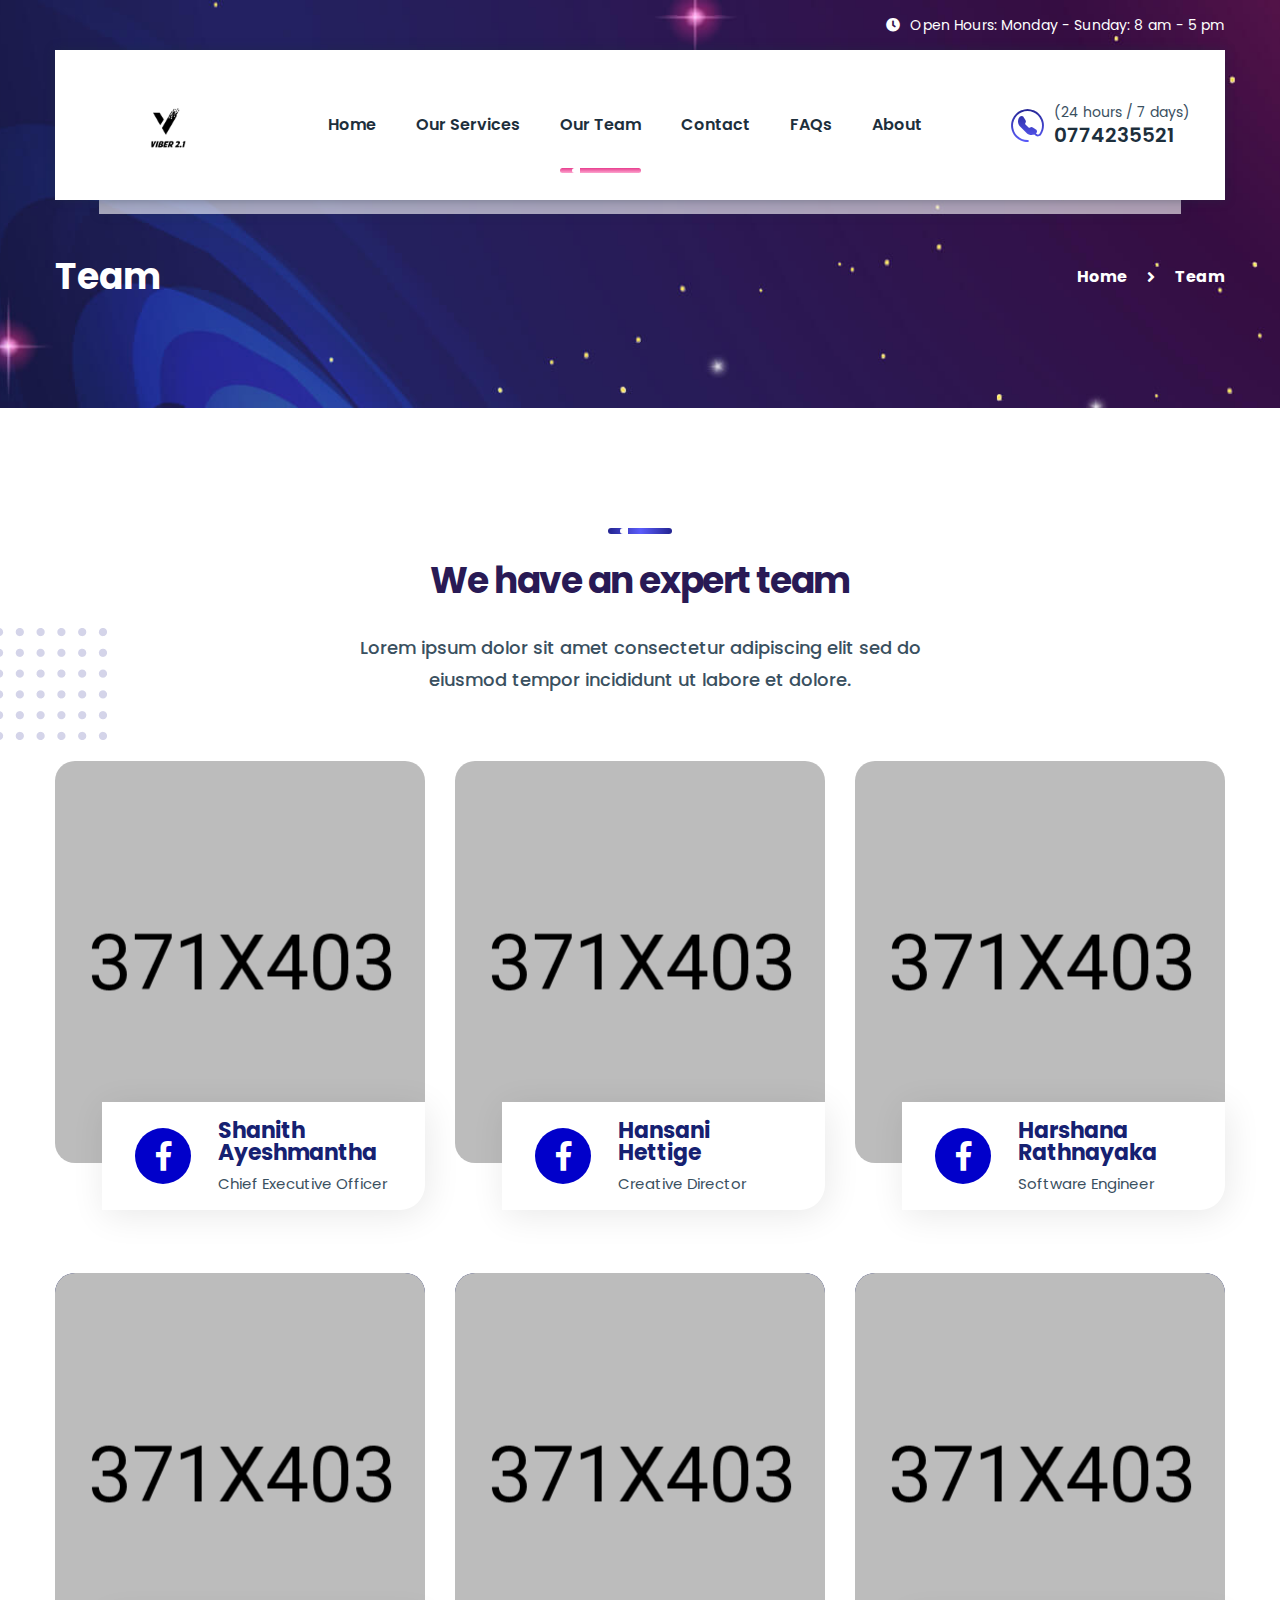
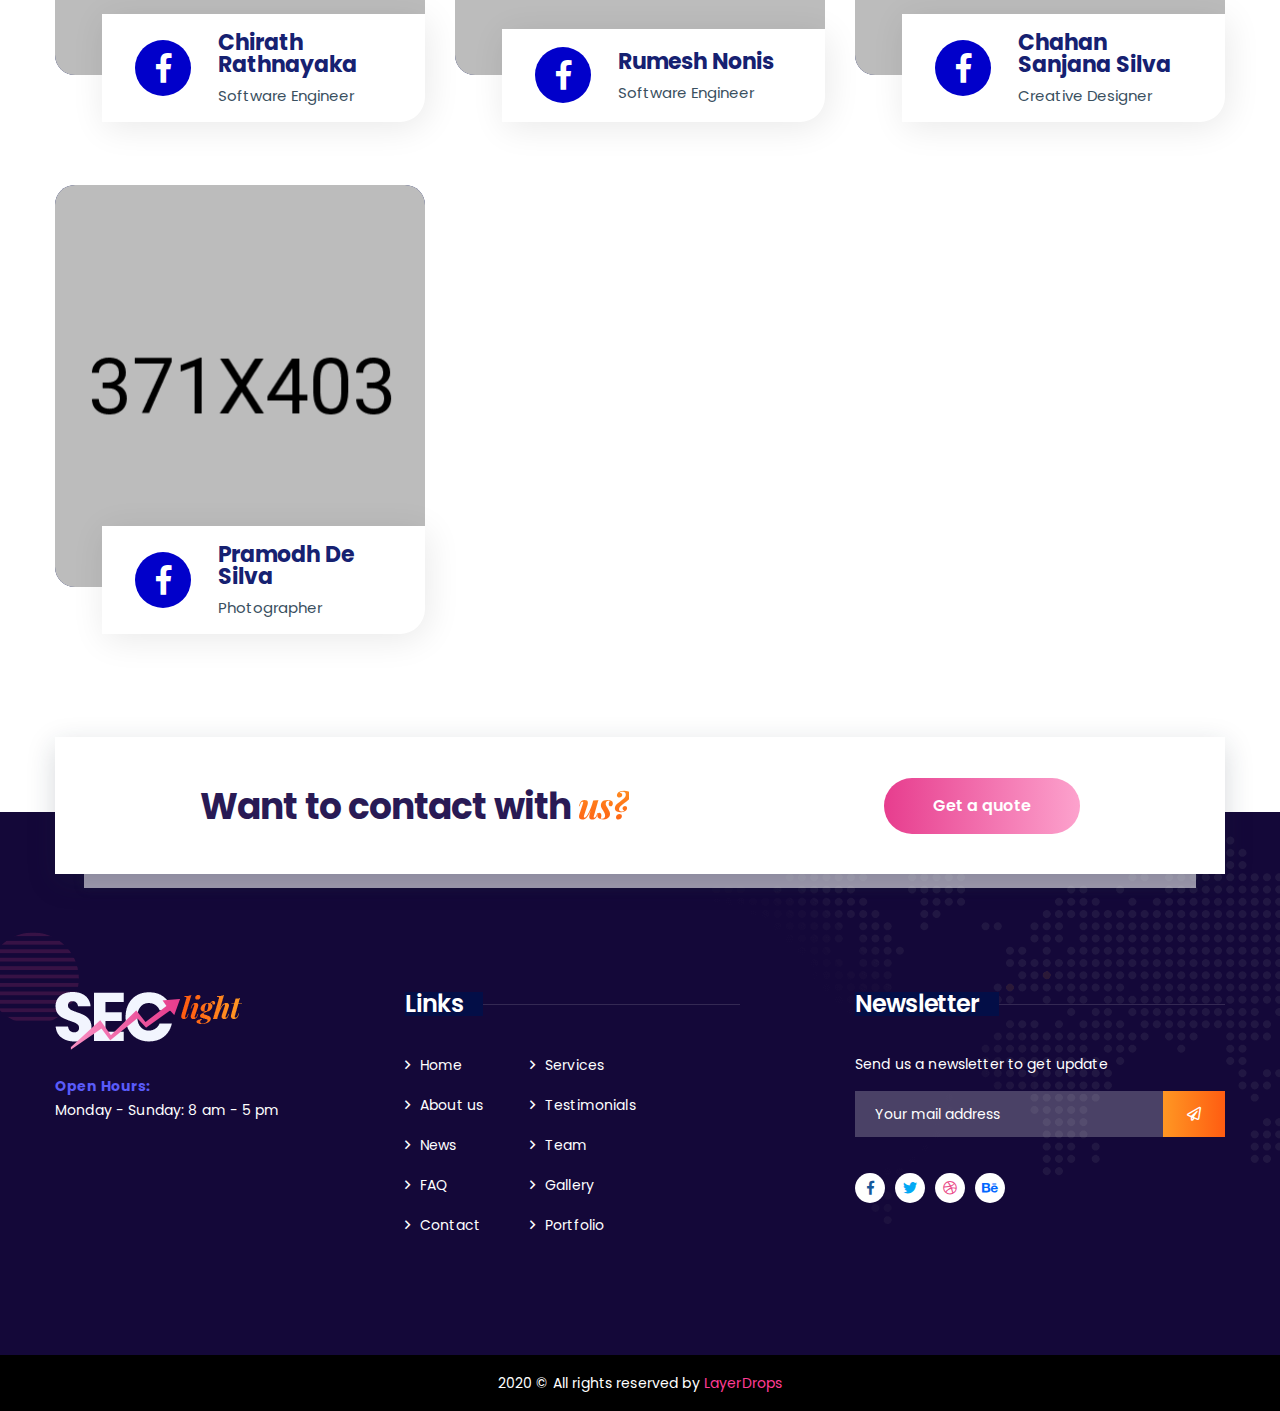
<file: team.html>
<!DOCTYPE html>
<html lang="en">

<head>
    <meta charset="UTF-8">
    <meta name="viewport" content="width=device-width, initial-scale=1.0">
    <title>Our Team || SecLight</title>

    <!-- favicon icons -->
    <link rel="apple-touch-icon" sizes="180x180" href="assets/images/favicons/apple-touch-icon.png">
    <link rel="icon" type="image/png" sizes="32x32" href="assets/images/favicons/favicon-32x32.png">
    <link rel="icon" type="image/png" sizes="16x16" href="assets/images/favicons/favicon-16x16.png">
    <link rel="manifest" href="assets/images/favicons/site.webmanifest">

    <link
        href="https://fonts.googleapis.com/css2?family=Playfair+Display:ital,wght@0,400;0,700;1,700&family=Poppins:ital,wght@0,300;0,400;0,500;0,600;0,700;0,800;1,300;1,400;1,500;1,600;1,700;1,800&display=swap"
        rel="stylesheet">

    <!-- plugin styles -->
    <link rel="stylesheet" href="assets/css/bootstrap.min.css">
    <link rel="stylesheet" href="assets/css/animate.min.css">
    <link rel="stylesheet" href="assets/css/bootstrap-datepicker.min.css">
    <link rel="stylesheet" href="assets/css/bootstrap-select.min.css">
    <link rel="stylesheet" href="assets/css/fontawesome-all.min.css">
    <link rel="stylesheet" href="assets/css/magnific-popup.css">
    <link rel="stylesheet" href="assets/css/owl.carousel.min.css">
    <link rel="stylesheet" href="assets/css/owl.theme.default.min.css">
    <link rel="stylesheet" href="assets/css/seolight-icons.css">
    <!-- template style -->
    <link rel="stylesheet" href="assets/css/style.css">
    <link rel="stylesheet" href="assets/css/responsive.css">
</head>

<body>

    <div class="preloader">
        <img src="assets/images/loader.png" class="preloader__image" alt="">
    </div><!-- /.preloader -->
    <div class="page-wrapper">
        <section class="main-header-wrapper">
            <div class="topbar-one">
                <div class="container">
                    <div class="topbar-one__left">
                        <!-- <p><i class="fa fa-map-marker"></i>380 St Kilda Road, Melbourne, Australia</p> -->
                    </div><!-- /.topbar-one__left -->
                    <div class="topbar-one__right">
                        <p><i class="fa fa-clock"></i>Open Hours: Monday - Sunday: 8 am - 5 pm</p>
                    </div><!-- /.topbar-one__right -->
                </div><!-- /.container -->
            </div><!-- /.topbar-one -->
            <header class="site-header-one stricky site-header-two ">
                <div class="container">
                    <div class="inner-container">
                        <div class="site-header-one__logo">
                            <a href="index.html">
                                <img src="assets/images/logo-black.png" alt="" width="150" height="150">
                            </a>
                            <a href="#" class="side-menu__toggler"><i class="fa fa-bars"></i></a>
                        </div><!-- /.site-header-one__logo -->
                        <div class="main-nav__main-navigation">
                            <ul class="main-nav__navigation-box">
                                <li>
                                    <a href="index.html">Home</a>
                                </li>
                                <li>
                                    <a href="services.html">Our Services</a>
                                </li>
                                <li>
                                    <a href="team.html">Our Team</a>
                                </li>
                                <li>
                                    <a href="contact.html">Contact</a>
                                </li>
                                <li>
                                    <a href="faq.html">FAQs</a>
                                </li>
                                <li>
                                    <a href="about.html">About</a>
                                </li>

                            </ul><!-- /.main-nav__navigation-box -->
                        </div><!-- /.main-nav__main-navigation -->
                        <div class="main-nav__right">
                            <a href="tel:0774235521" class="header-cta-btn">
                                <i class="seolight-icon-phone-circle"></i>
                                <span>(24 hours / 7 days)</span>
                                <strong>0774235521</strong>
                            </a><!-- /.header-cta-btn -->
                        </div><!-- /.main-nav__right -->
                    </div><!-- /.inner-container -->
                </div><!-- /.container -->
            </header><!-- /.site-header-one -->

        </section><!-- /.main-header-wrapper -->

        <section class="page-header">
            <div class="container">
                <h2>Team</h2>
                <ul class="list-unstyled thm-breadcrumb">
                    <li><a href="index.html">Home</a></li>
                    <li><span>Team</span></li>
                </ul><!-- /.list-unstyled thm-breadcrumb -->
            </div><!-- /.container -->
        </section><!-- /.page-header -->

        <section class="team-one">
            <div class="container">
                <img src="assets/images/shapes/contact-info-shape-1-1.png" class="contact-info-one__bg-shape-1" alt="">
                <div class="block-title text-center">
                    <div class="block-title__line"></div><!-- /.block-title__line -->
                    <h3>We have an expert team</h3>
                    <p>Lorem ipsum dolor sit amet consectetur adipiscing elit sed do <br> eiusmod tempor incididunt ut
                        labore et dolore.</p>
                </div><!-- /.block-title text-center -->

                <div class="row">
                    <div class="col-lg-4 col-md-6">
                        <div class="team-one__single">
                            <div class="team-one__image">
                                <img src="assets/images/team/team-1-1.jpg" alt="">
                                <div class="team-one__social">
                                    <a href="#"><i class="fab fa-twitter"></i></a>
                                    <a href="#"><i class="fab fa-instagram"></i></a>
                                    <a href="#"><i class="fab fa-skype"></i></a>
                                    <a href="#"><i class="fab fa-youtube"></i></a>
                                    <a href="#"><i class="fab fa-linkedin"></i></a>
                                    <a href="#"><i class="fab fa-github"></i></a>
                                </div><!-- /.team-one__social -->
                            </div><!-- /.team-one__image -->
                            <div class="team-one__content">
                                <div class="team-one__content-icon">
                                    <i class="fab fa-facebook-f"></i>
                                </div><!-- /.team-one__content-icon -->
                                <div class="team-one__content-text">
                                    <h3><a href="https://www.facebook.com/shanith.ayeshmantha">Shanith Ayeshmantha</a></h3>
                                    <p>Chief Executive Officer</p>
                                </div><!-- /.team-one__content-text -->
                            </div><!-- /.team-one__content -->
                        </div><!-- /.team-one__single -->
                    </div><!-- /.col-lg-4 col-md-6 -->
                    <div class="col-lg-4 col-md-6">
                        <div class="team-one__single">
                            <div class="team-one__image">
                                <img src="assets/images/team/team-1-2.jpg" alt="">
                                <div class="team-one__social">
                                    <a href="#"><i class="fab fa-twitter"></i></a>
                                    <a href="#"><i class="fab fa-instagram"></i></a>
                                    <a href="#"><i class="fab fa-skype"></i></a>
                                    <a href="#"><i class="fab fa-youtube"></i></a>
                                    <a href="#"><i class="fab fa-linkedin"></i></a>
                                    <a href="#"><i class="fab fa-github"></i></a>
                                </div><!-- /.team-one__social -->

                            </div><!-- /.team-one__image -->
                            <div class="team-one__content">
                                <div class="team-one__content-icon">
                                    <i class="fab fa-facebook-f"></i>
                                </div><!-- /.team-one__content-icon -->
                                <div class="team-one__content-text">
                                    <h3><a href="#">Hansani Hettige</a></h3>
                                    <p>Creative Director </p>
                                </div><!-- /.team-one__content-text -->
                            </div><!-- /.team-one__content -->
                        </div><!-- /.team-one__single -->
                    </div><!-- /.col-lg-4 col-md-6 -->
                    <div class="col-lg-4 col-md-6">
                        <div class="team-one__single">
                            <div class="team-one__image">
                                <img src="assets/images/team/team-1-3.jpg" alt="">
                                <div class="team-one__social">
                                    <a href="#"><i class="fab fa-twitter"></i></a>
                                    <a href="https://www.instagram.com/hash_dreeko/"><i class="fab fa-instagram"></i></a>
                                    <a href="live:huratnayaka"><i class="fab fa-skype"></i></a>
                                    <a href="#"><i class="fab fa-youtube"></i></a>
                                    <a href="https://www.linkedin.com/in/harshana-rathnayaka/"><i class="fab fa-linkedin"></i></a>
                                    <a href="https://github.com/Harshana-Rathnayaka"><i class="fab fa-github"></i></a>
                                </div><!-- /.team-one__social -->

                            </div><!-- /.team-one__image -->
                            <div class="team-one__content">
                                <div class="team-one__content-icon">
                                    <i class="fab fa-facebook-f"></i>
                                </div><!-- /.team-one__content-icon -->
                                <div class="team-one__content-text">
                                    <h3><a href="https://www.facebook.com/DiloHashRoX">Harshana Rathnayaka </a></h3>
                                    <p>Software Engineer</p>
                                </div><!-- /.team-one__content-text -->
                            </div><!-- /.team-one__content -->
                        </div><!-- /.team-one__single -->
                    </div><!-- /.col-lg-4 col-md-6 -->
                    <div class="col-lg-4 col-md-6">
                        <div class="team-one__single">
                            <div class="team-one__image">
                                <img src="assets/images/team/team-1-4.jpg" alt="">
                                <div class="team-one__social">
                                    <a href="#"><i class="fab fa-twitter"></i></a>
                                    <a href="#"><i class="fab fa-instagram"></i></a>
                                    <a href="#"><i class="fab fa-skype"></i></a>
                                    <a href="#"><i class="fab fa-youtube"></i></a>
                                    <a href="#"><i class="fab fa-linkedin"></i></a>
                                    <a href="#"><i class="fab fa-github"></i></a>
                                </div><!-- /.team-one__social -->

                            </div><!-- /.team-one__image -->
                            <div class="team-one__content">
                                <div class="team-one__content-icon">
                                    <i class="fab fa-facebook-f"></i>
                                </div><!-- /.team-one__content-icon -->
                                <div class="team-one__content-text">
                                    <h3><a href="https://www.facebook.com/chirath.ratnayake">Chirath Rathnayaka</a></h3>
                                    <p>Software Engineer</p>
                                </div><!-- /.team-one__content-text -->
                            </div><!-- /.team-one__content -->
                        </div><!-- /.team-one__single -->
                    </div><!-- /.col-lg-4 col-md-6 -->
                    <div class="col-lg-4 col-md-6">
                        <div class="team-one__single">
                            <div class="team-one__image">
                                <img src="assets/images/team/team-1-5.jpg" alt="">
                                <div class="team-one__social">
                                    <a href="#"><i class="fab fa-twitter"></i></a>
                                    <a href="#"><i class="fab fa-instagram"></i></a>
                                    <a href="#"><i class="fab fa-skype"></i></a>
                                    <a href="#"><i class="fab fa-linkedin"></i></a>
                                    <a href="#"><i class="fab fa-github"></i></a>

                                </div><!-- /.team-one__social -->

                            </div><!-- /.team-one__image -->
                            <div class="team-one__content">
                                <div class="team-one__content-icon">
                                    <i class="fab fa-facebook-f"></i>
                                </div><!-- /.team-one__content-icon -->
                                <div class="team-one__content-text">
                                    <h3><a href="https://www.facebook.com/rumeshnoniss">Rumesh Nonis</a></h3>
                                    <p>Software Engineer</p>
                                </div><!-- /.team-one__content-text -->
                            </div><!-- /.team-one__content -->
                        </div><!-- /.team-one__single -->
                    </div><!-- /.col-lg-4 col-md-6 -->
                    <div class="col-lg-4 col-md-6">
                        <div class="team-one__single">
                            <div class="team-one__image">
                                <img src="assets/images/team/team-1-6.jpg" alt="">
                                <div class="team-one__social">
                                    <a href="#"><i class="fab fa-twitter"></i></a>
                                    <a href="#"><i class="fab fa-instagram"></i></a>
                                    <a href="#"><i class="fab fa-skype"></i></a>
                                    <a href="#"><i class="fab fa-youtube"></i></a>
                                    <a href="#"><i class="fab fa-linkedin"></i></a>
                                    <a href="#"><i class="fab fa-github"></i></a>
                                </div><!-- /.team-one__social -->

                            </div><!-- /.team-one__image -->
                            <div class="team-one__content">
                                <div class="team-one__content-icon">
                                    <i class="fab fa-facebook-f"></i>
                                </div><!-- /.team-one__content-icon -->
                                <div class="team-one__content-text">
                                    <h3><a href="#">Chahan Sanjana Silva</a></h3>
                                    <p>Creative Designer</p>
                                </div><!-- /.team-one__content-text -->
                            </div><!-- /.team-one__content -->
                        </div><!-- /.team-one__single -->
                    </div><!-- /.col-lg-4 col-md-6 -->
                    <div class="col-lg-4 col-md-6">
                        <div class="team-one__single">
                            <div class="team-one__image">
                                <img src="assets/images/team/team-1-6.jpg" alt="">
                                <div class="team-one__social">
                                    <a href="#"><i class="fab fa-twitter"></i></a>
                                    <a href="#"><i class="fab fa-instagram"></i></a>
                                    <a href="#"><i class="fab fa-skype"></i></a>
                                    <a href="#"><i class="fab fa-youtube"></i></a>
                                    <a href="#"><i class="fab fa-linkedin"></i></a>
                                    <a href="#"><i class="fab fa-github"></i></a>
                                </div><!-- /.team-one__social -->

                            </div><!-- /.team-one__image -->
                            <div class="team-one__content">
                                <div class="team-one__content-icon">
                                    <i class="fab fa-facebook-f"></i>
                                </div><!-- /.team-one__content-icon -->
                                <div class="team-one__content-text">
                                    <h3><a href="#">Pramodh De Silva</a></h3>
                                    <p>Photographer</p>
                                </div><!-- /.team-one__content-text -->
                            </div><!-- /.team-one__content -->
                        </div><!-- /.team-one__single -->
                    </div><!-- /.col-lg-4 col-md-6 -->
                </div><!-- /.row -->
            </div><!-- /.container -->
        </section><!-- /.team-one -->


        <section class="cta-one wow fadeInUp" data-wow-duration="1500ms">
            <div class="container ">
                <div class="inner-container ">
                    <h3>Want to contact with <span>us?</span></h3>

                    <div class="cta-one__btn-block">
                        <a href="contact.html" class="thm-btn cta-one__btn">Get a quote</a>
                        <!-- /.thm-btn cta-one__btn -->
                    </div><!-- /.cta-one__btn-block -->
                </div><!-- /.inner-container -->
            </div><!-- /.container -->
        </section><!-- /.cta-one -->

        <footer class="site-footer site-footer__two">

            <img src="assets/images/shapes/footer-bg-2-1.png" class="site-footer__shape-2" alt="">
            <img src="assets/images/shapes/footer-bg-2-2.png" class="site-footer__shape-3" alt="">
            <div class="site-footer__upper">
                <div class="container">
                    <div class="row">
                        <div class="col-lg-3 col-md-12">
                            <div class="footer-widget footer-widget__about">
                                <a href="index.html" class="footer-widget__logo">
                                    <img src="assets/images/logo-3-2.png" alt="">
                                </a>
                                <!-- <p>30 Commercial Road Fratton <br> PORTSMOUTH Hampshire PO1 1AA <br> UNITED KINGDOM</p> -->
                                <p></p>
                                <p><span>Open Hours: </span></p>
                                <p>Monday - Sunday: 8 am - 5 pm</p>
                            </div><!-- /.footer-widget -->
                        </div><!-- /.col-lg-3 col-md-12 -->
                        <div class="col-lg-5 col-md-12">
                            <div class="footer-widget footer-widget__links">
                                <h3 class="footer-widget__title"><span>Links</span></h3><!-- /.footer-widget__title -->
                                <ul class="list-unstyled footer-widget__links-list">
                                    <li><a href="#">Home</a></li>
                                    <li><a href="#">Services</a></li>
                                    <li><a href="#">About us</a></li>
                                    <li><a href="#">Testimonials</a></li>
                                    <li><a href="#">News</a></li>
                                    <li><a href="#">Team</a></li>
                                    <li><a href="#">FAQ</a></li>
                                    <li><a href="#">Gallery</a></li>
                                    <li><a href="#">Contact</a></li>
                                    <li><a href="#">Portfolio</a></li>
                                </ul><!-- /.list-unstyled footer-widget__links-list -->
                            </div><!-- /.footer-widget -->
                        </div><!-- /.col-lg-5 col-md-12 -->
                        <div class="col-lg-4 col-md-12">
                            <div class="footer-widget footer-widget__newsletter">
                                <h3 class="footer-widget__title"><span>Newsletter</span></h3>
                                <!-- /.footer-widget__title -->
                                <p>Send us a newsletter to get update</p>
                                <form class="footer-widget__mc-form mc-form" data-url="MAILCHIMP__POPUP__FORM__URL">
                                    <input type="text" name="email" placeholder="Your mail address">
                                    <button type="submit"><i class="far fa-paper-plane"></i></button>
                                </form><!-- /.footer-widget__mc-form -->
                                <div class="mc-form__response"></div><!-- /.mc-form__response -->
                                <div class="footer-widget__social">
                                    <a href="#"><i class="fab fa-facebook-f"></i></a>
                                    <a href="#"><i class="fab fa-twitter"></i></a>
                                    <a href="#"><i class="fab fa-dribbble"></i></a>
                                    <a href="#"><i class="fab fa-behance"></i></a>
                                </div><!-- /.footer-widget__social -->
                            </div><!-- /.footer-widget -->
                        </div><!-- /.col-lg-4 -->
                    </div><!-- /.row -->
                </div><!-- /.container -->
            </div><!-- /.site-footer__upper -->
            <div class="site-footer__bottom">
                <div class="container text-center">
                    <p>2020 © All rights reserved by <a href="#">LayerDrops</a></p>
                </div><!-- /.container -->
            </div><!-- /.site-footer__bottom -->
        </footer><!-- /.site-footer -->
    </div><!-- /.page-wrapper -->
    <a href="#" data-target="html" class="scroll-to-target scroll-to-top"><i class="fa fa-angle-up"></i></a>


    <div class="side-menu__block">


        <div class="side-menu__block-overlay custom-cursor__overlay">
            <div class="cursor"></div>
            <div class="cursor-follower"></div>
        </div><!-- /.side-menu__block-overlay -->
        <div class="side-menu__block-inner ">
            <div class="side-menu__top justify-content-end">

                <a href="#" class="side-menu__toggler side-menu__close-btn"><img
                        src="assets/images/shapes/close-1-1.png" alt=""></a>
            </div><!-- /.side-menu__top -->


            <nav class="mobile-nav__container">
                <!-- content is loading via js -->
            </nav>
            <div class="side-menu__sep"></div><!-- /.side-menu__sep -->
            <div class="side-menu__content">
                <p>SEOlight is a premium HTML Template for travel, tours, trips, adventures and a wide range of other
                    tour agencies.</p>
                <p><a href="mailto:v21advertising@gmail.com">v21advertising@gmail.com</a> <br> <a
                        href="tel:0774235521">0774235521
                    </a></p>
                <div class="side-menu__social">
                    <a href="#"><i class="fab fa-facebook-f"></i></a>
                    <a href="#"><i class="fab fa-twitter"></i></a>
                    <a href="#"><i class="fab fa-dribbble"></i></a>
                    <a href="#"><i class="fab fa-behance"></i></a>
                </div>
            </div><!-- /.side-menu__content -->
        </div><!-- /.side-menu__block-inner -->
    </div><!-- /.side-menu__block -->


    <div class="search-popup">
        <div class="search-popup__overlay custom-cursor__overlay">
            <div class="cursor"></div>
            <div class="cursor-follower"></div>
        </div><!-- /.search-popup__overlay -->
        <div class="search-popup__inner">
            <form action="#" class="search-popup__form">
                <input type="text" name="search" placeholder="Type here to Search....">
                <button type="submit"><i class="fa fa-search"></i></button>
            </form>
        </div><!-- /.search-popup__inner -->
    </div><!-- /.search-popup -->

    <script src="assets/js/jquery-3.5.0.min.js"></script>
    <script src="assets/js/bootstrap.bundle.min.js"></script>
    <script src="assets/js/bootstrap-datepicker.min.js"></script>
    <script src="assets/js/bootstrap-select.min.js"></script>
    <script src="assets/js/isotope.js"></script>
    <script src="assets/js/jquery.ajaxchimp.min.js"></script>
    <script src="assets/js/jquery.waypoints.min.js"></script>
    <script src="assets/js/jquery.counterup.min.js"></script>
    <script src="assets/js/jquery.magnific-popup.min.js"></script>
    <script src="assets/js/jquery.validate.min.js"></script>
    <script src="assets/js/owl.carousel.min.js"></script>
    <script src="assets/js/TweenMax.min.js"></script>
    <script src="assets/js/wow.js"></script>
    <script src="assets/js/theme.js"></script>
</body>

</html>
</file>
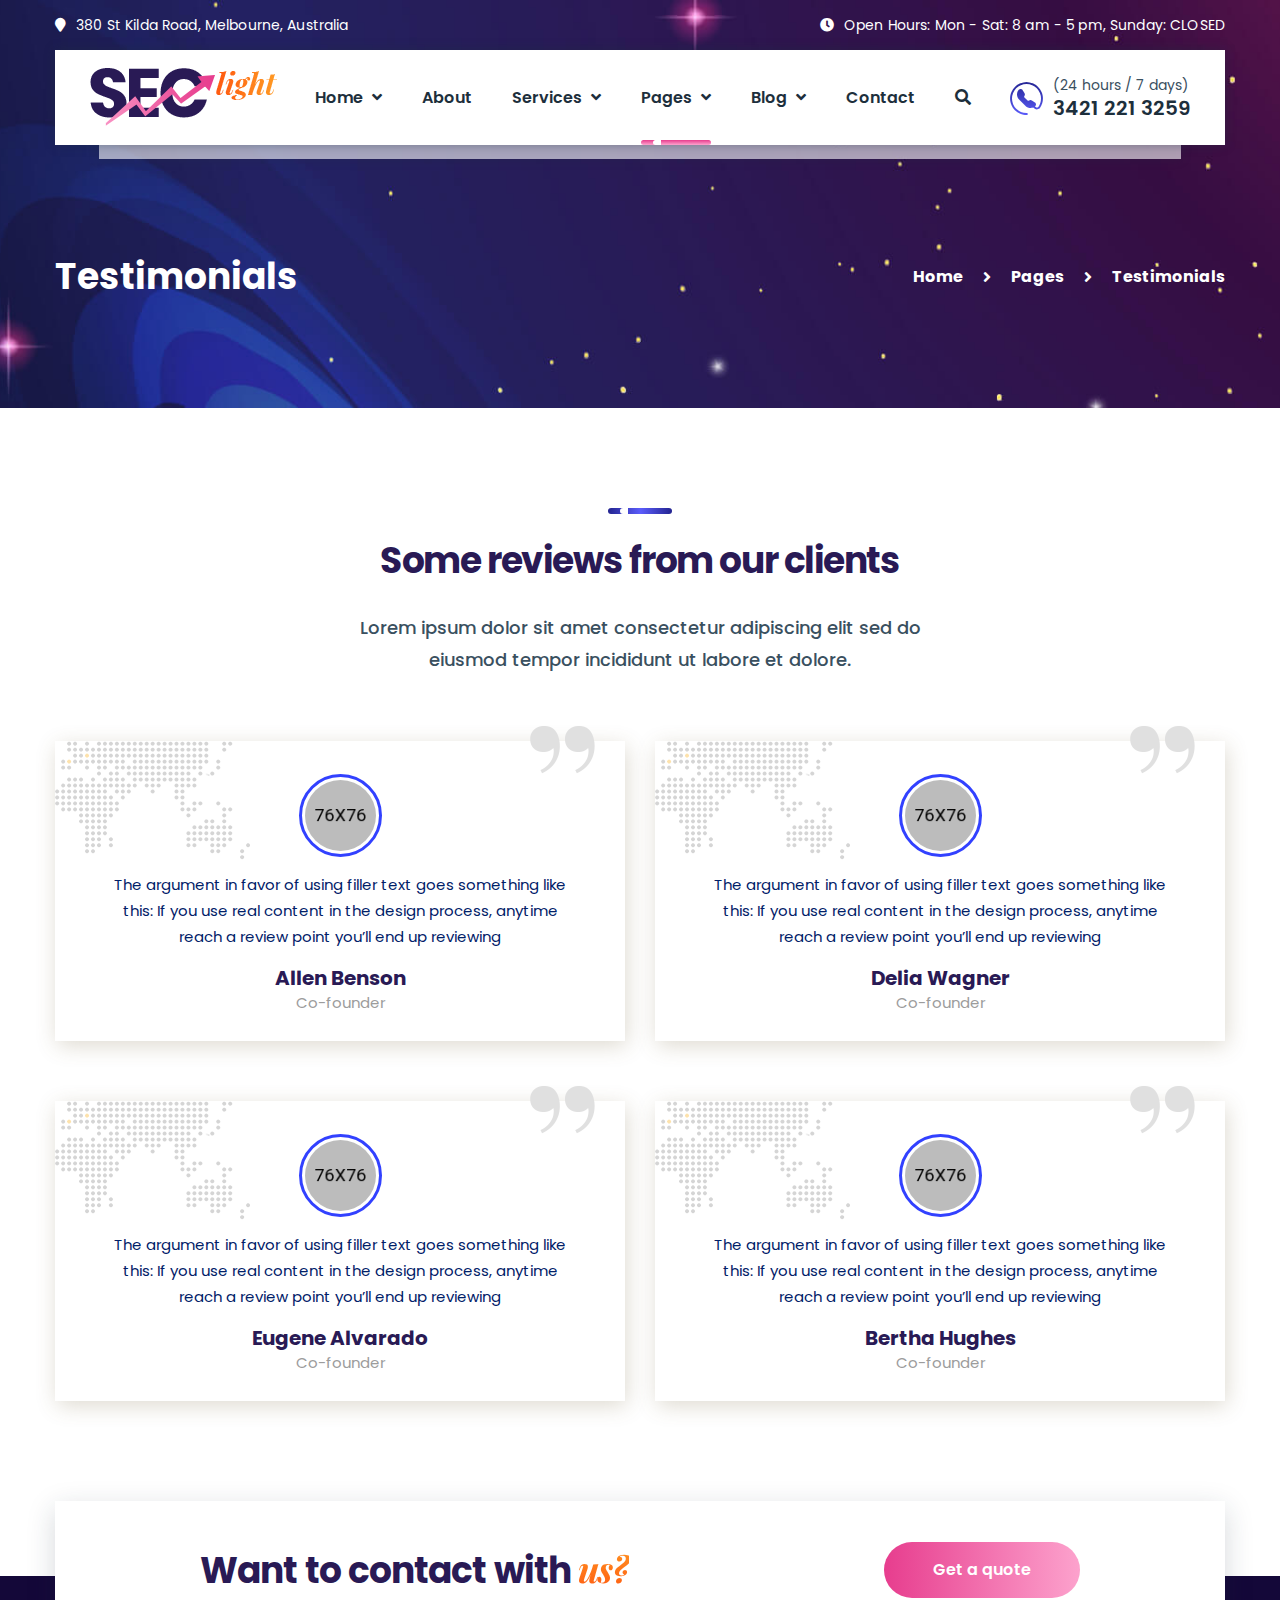
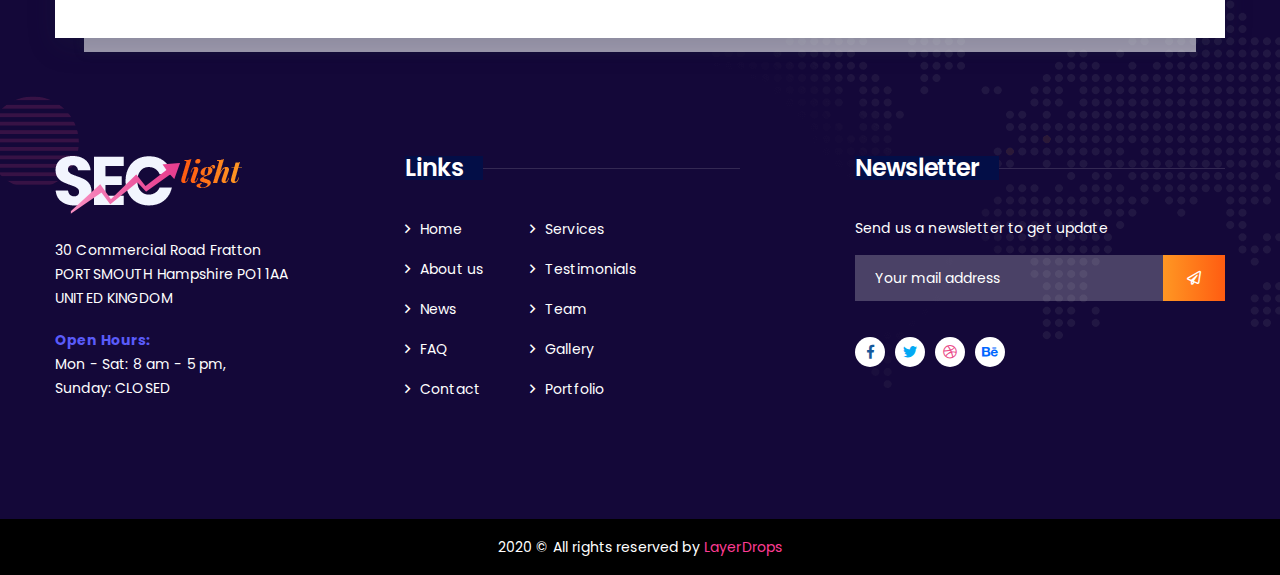
<file: testimonials.html>
<!DOCTYPE html>
<html lang="en">

<head>
    <meta charset="UTF-8">
    <meta name="viewport" content="width=device-width, initial-scale=1.0">
    <title>Testimonials Page || SecLight || Responsive HTML Template</title>

    <!-- favicon icons -->
    <link rel="apple-touch-icon" sizes="180x180" href="assets/images/favicons/apple-touch-icon.png">
    <link rel="icon" type="image/png" sizes="32x32" href="assets/images/favicons/favicon-32x32.png">
    <link rel="icon" type="image/png" sizes="16x16" href="assets/images/favicons/favicon-16x16.png">
    <link rel="manifest" href="assets/images/favicons/site.webmanifest">

    <link
        href="https://fonts.googleapis.com/css2?family=Playfair+Display:ital,wght@0,400;0,700;1,700&family=Poppins:ital,wght@0,300;0,400;0,500;0,600;0,700;0,800;1,300;1,400;1,500;1,600;1,700;1,800&display=swap"
        rel="stylesheet">

    <!-- plugin styles -->
    <link rel="stylesheet" href="assets/css/bootstrap.min.css">
    <link rel="stylesheet" href="assets/css/animate.min.css">
    <link rel="stylesheet" href="assets/css/bootstrap-datepicker.min.css">
    <link rel="stylesheet" href="assets/css/bootstrap-select.min.css">
    <link rel="stylesheet" href="assets/css/fontawesome-all.min.css">
    <link rel="stylesheet" href="assets/css/magnific-popup.css">
    <link rel="stylesheet" href="assets/css/owl.carousel.min.css">
    <link rel="stylesheet" href="assets/css/owl.theme.default.min.css">
    <link rel="stylesheet" href="assets/css/seolight-icons.css">
    <!-- template style -->
    <link rel="stylesheet" href="assets/css/style.css">
    <link rel="stylesheet" href="assets/css/responsive.css">
</head>

<body>

    <div class="preloader">
        <img src="assets/images/loader.png" class="preloader__image" alt="">
    </div><!-- /.preloader -->
    <div class="page-wrapper">
        <section class="main-header-wrapper">
            <div class="topbar-one">
                <div class="container">
                    <div class="topbar-one__left">
                        <p><i class="fa fa-map-marker"></i>380 St Kilda Road, Melbourne, Australia</p>
                    </div><!-- /.topbar-one__left -->
                    <div class="topbar-one__right">
                        <p><i class="fa fa-clock"></i>Open Hours: Mon - Sat: 8 am - 5 pm, Sunday: CLOSED</p>
                    </div><!-- /.topbar-one__right -->
                </div><!-- /.container -->
            </div><!-- /.topbar-one -->
            <header class="site-header-one stricky site-header-two ">
                <div class="container">
                    <div class="inner-container">
                        <div class="site-header-one__logo">
                            <a href="index.html">
                                <img src="assets/images/logo-3-1.png" alt="">
                            </a>
                            <a href="#" class="side-menu__toggler"><i class="fa fa-bars"></i></a>
                        </div><!-- /.site-header-one__logo -->
                        <div class="main-nav__main-navigation">
                            <ul class="main-nav__navigation-box">
                                <li class="dropdown">
                                    <a href="index.html">Home</a>
                                    <ul>
                                        <li><a href="index.html">Home One</a></li>
                                        <li><a href="index-2.html">Home Two</a></li>
                                        <li><a href="index-3.html">Home Three</a></li>
                                    </ul>
                                </li>
                                <li><a href="about.html">About</a></li>
                                <li class="dropdown">
                                    <a href="services.html">Services</a>
                                    <ul>
                                        <li><a href="services.html">Services</a></li>
                                        <li><a href="service-details.html">Service Details</a></li>
                                    </ul>
                                </li>
                                <li class="dropdown">
                                    <a href="#">Pages</a>
                                    <ul>
                                        <li><a href="faq.html">Faq</a></li>
                                        <li><a href="portfolio.html">Portfolio</a></li>
                                        <li class="dropdown">
                                            <a href="team.html">Team</a>
                                            <ul>
                                                <li><a href="team.html">Team</a></li>
                                                <li><a href="team-details.html">Team Details</a></li>
                                            </ul>
                                        </li>
                                        <li><a href="testimonials.html">Testimonials</a></li>
                                    </ul>
                                </li>

                                <li class="dropdown">
                                    <a href="blog.html">Blog</a>
                                    <ul>
                                        <li><a href="blog.html">Blog</a></li>
                                        <li><a href="blog-details.html">Blog Details</a></li>
                                    </ul>
                                </li>
                                <li>
                                    <a href="contact.html">Contact</a>
                                </li>
                                <li class="search-btn search-popup__toggler">
                                    <a href="#"><i class="fa fa-search"></i></a>
                                </li>
                            </ul><!-- /.main-nav__navigation-box -->
                        </div><!-- /.main-nav__main-navigation -->
                        <div class="main-nav__right">
                            <a href="tel:3421-221-3259" class="header-cta-btn">
                                <i class="seolight-icon-phone-circle"></i>
                                <span>(24 hours / 7 days)</span>
                                <strong>3421 221 3259</strong>
                            </a><!-- /.header-cta-btn -->
                        </div><!-- /.main-nav__right -->
                    </div><!-- /.inner-container -->
                </div><!-- /.container -->
            </header><!-- /.site-header-one -->

        </section><!-- /.main-header-wrapper -->

        <section class="page-header">
            <div class="container">
                <h2>Testimonials</h2>
                <ul class="list-unstyled thm-breadcrumb">
                    <li><a href="index.html">Home</a></li>
                    <li><a href="#">Pages</a></li>
                    <li><span>Testimonials</span></li>
                </ul><!-- /.list-unstyled thm-breadcrumb -->
            </div><!-- /.container -->
        </section><!-- /.page-header -->

        <section class="testimonials-one">
            <div class="container">
                <div class="block-title text-center">
                    <div class="block-title__line"></div><!-- /.block-title__line -->
                    <h3>Some reviews from our clients</h3>
                    <p>Lorem ipsum dolor sit amet consectetur adipiscing elit sed do <br> eiusmod tempor incididunt ut
                        labore et dolore.</p>
                </div><!-- /.block-title text-center -->

                <div class="row">
                    <div class="col-lg-6">
                        <div class="testimonials-one__single">
                            <div class="testimonials-one__qoute"></div><!-- /.testimonials-one__qoute -->
                            <div class="testimonials-one__image">
                                <img src="assets/images/resources/testi-1-1.jpg" alt="">
                            </div><!-- /.testimonials-one__image -->
                            <p>The argument in favor of using filler text goes something like this: If you use real
                                content in the design process, anytime reach a review point you’ll end up reviewing</p>
                            <h3>Allen Benson</h3>
                            <span>Co-founder</span>
                        </div><!-- /.testimonials-one__single -->
                    </div><!-- /.col-lg-6 -->
                    <div class="col-lg-6">
                        <div class="testimonials-one__single">
                            <div class="testimonials-one__qoute"></div><!-- /.testimonials-one__qoute -->
                            <div class="testimonials-one__image">
                                <img src="assets/images/resources/testi-1-2.jpg" alt="">
                            </div><!-- /.testimonials-one__image -->
                            <p>The argument in favor of using filler text goes something like this: If you use real
                                content in the design process, anytime reach a review point you’ll end up reviewing</p>
                            <h3>Delia Wagner</h3>
                            <span>Co-founder</span>
                        </div><!-- /.testimonials-one__single -->
                    </div><!-- /.col-lg-6 -->
                    <div class="col-lg-6">
                        <div class="testimonials-one__single">
                            <div class="testimonials-one__qoute"></div><!-- /.testimonials-one__qoute -->
                            <div class="testimonials-one__image">
                                <img src="assets/images/resources/testi-1-2.jpg" alt="">
                            </div><!-- /.testimonials-one__image -->
                            <p>The argument in favor of using filler text goes something like this: If you use real
                                content in the design process, anytime reach a review point you’ll end up reviewing</p>
                            <h3>Eugene Alvarado</h3>
                            <span>Co-founder</span>
                        </div><!-- /.testimonials-one__single -->
                    </div><!-- /.col-lg-6 -->
                    <div class="col-lg-6">
                        <div class="testimonials-one__single">
                            <div class="testimonials-one__qoute"></div><!-- /.testimonials-one__qoute -->
                            <div class="testimonials-one__image">
                                <img src="assets/images/resources/testi-1-1.jpg" alt="">
                            </div><!-- /.testimonials-one__image -->
                            <p>The argument in favor of using filler text goes something like this: If you use real
                                content in the design process, anytime reach a review point you’ll end up reviewing</p>
                            <h3>Bertha Hughes</h3>
                            <span>Co-founder</span>
                        </div><!-- /.testimonials-one__single -->
                    </div><!-- /.col-lg-6 -->
                </div><!-- /.row -->
            </div><!-- /.container -->
        </section><!-- /.testimonials-one -->

        <section class="cta-one wow fadeInUp" data-wow-duration="1500ms">
            <div class="container ">
                <div class="inner-container ">
                    <h3>Want to contact with <span>us?</span></h3>

                    <div class="cta-one__btn-block">
                        <a href="contact.html" class="thm-btn cta-one__btn">Get a quote</a>
                        <!-- /.thm-btn cta-one__btn -->
                    </div><!-- /.cta-one__btn-block -->
                </div><!-- /.inner-container -->
            </div><!-- /.container -->
        </section><!-- /.cta-one -->

        <footer class="site-footer site-footer__two">

            <img src="assets/images/shapes/footer-bg-2-1.png" class="site-footer__shape-2" alt="">
            <img src="assets/images/shapes/footer-bg-2-2.png" class="site-footer__shape-3" alt="">
            <div class="site-footer__upper">
                <div class="container">
                    <div class="row">
                        <div class="col-lg-3 col-md-12">
                            <div class="footer-widget footer-widget__about">
                                <a href="index.html" class="footer-widget__logo">
                                    <img src="assets/images/logo-3-2.png" alt="">
                                </a>
                                <p>30 Commercial Road Fratton <br> PORTSMOUTH Hampshire PO1 1AA <br> UNITED KINGDOM</p>
                                <p><span>Open Hours: </span></p>
                                <p>Mon - Sat: 8 am - 5 pm, <br> Sunday: CLOSED</p>
                            </div><!-- /.footer-widget -->
                        </div><!-- /.col-lg-3 col-md-12 -->
                        <div class="col-lg-5 col-md-12">
                            <div class="footer-widget footer-widget__links">
                                <h3 class="footer-widget__title"><span>Links</span></h3><!-- /.footer-widget__title -->
                                <ul class="list-unstyled footer-widget__links-list">
                                    <li><a href="#">Home</a></li>
                                    <li><a href="#">Services</a></li>
                                    <li><a href="#">About us</a></li>
                                    <li><a href="#">Testimonials</a></li>
                                    <li><a href="#">News</a></li>
                                    <li><a href="#">Team</a></li>
                                    <li><a href="#">FAQ</a></li>
                                    <li><a href="#">Gallery</a></li>
                                    <li><a href="#">Contact</a></li>
                                    <li><a href="#">Portfolio</a></li>
                                </ul><!-- /.list-unstyled footer-widget__links-list -->
                            </div><!-- /.footer-widget -->
                        </div><!-- /.col-lg-5 col-md-12 -->
                        <div class="col-lg-4 col-md-12">
                            <div class="footer-widget footer-widget__newsletter">
                                <h3 class="footer-widget__title"><span>Newsletter</span></h3>
                                <!-- /.footer-widget__title -->
                                <p>Send us a newsletter to get update</p>
                                <form class="footer-widget__mc-form mc-form" data-url="MAILCHIMP__POPUP__FORM__URL">
                                    <input type="text" name="email" placeholder="Your mail address">
                                    <button type="submit"><i class="far fa-paper-plane"></i></button>
                                </form><!-- /.footer-widget__mc-form -->
                                <div class="mc-form__response"></div><!-- /.mc-form__response -->
                                <div class="footer-widget__social">
                                    <a href="#"><i class="fab fa-facebook-f"></i></a>
                                    <a href="#"><i class="fab fa-twitter"></i></a>
                                    <a href="#"><i class="fab fa-dribbble"></i></a>
                                    <a href="#"><i class="fab fa-behance"></i></a>
                                </div><!-- /.footer-widget__social -->
                            </div><!-- /.footer-widget -->
                        </div><!-- /.col-lg-4 -->
                    </div><!-- /.row -->
                </div><!-- /.container -->
            </div><!-- /.site-footer__upper -->
            <div class="site-footer__bottom">
                <div class="container text-center">
                    <p>2020 © All rights reserved by <a href="#">LayerDrops</a></p>
                </div><!-- /.container -->
            </div><!-- /.site-footer__bottom -->
        </footer><!-- /.site-footer -->
    </div><!-- /.page-wrapper -->
    <a href="#" data-target="html" class="scroll-to-target scroll-to-top"><i class="fa fa-angle-up"></i></a>


    <div class="side-menu__block">


        <div class="side-menu__block-overlay custom-cursor__overlay">
            <div class="cursor"></div>
            <div class="cursor-follower"></div>
        </div><!-- /.side-menu__block-overlay -->
        <div class="side-menu__block-inner ">
            <div class="side-menu__top justify-content-end">

                <a href="#" class="side-menu__toggler side-menu__close-btn"><img
                        src="assets/images/shapes/close-1-1.png" alt=""></a>
            </div><!-- /.side-menu__top -->


            <nav class="mobile-nav__container">
                <!-- content is loading via js -->
            </nav>
            <div class="side-menu__sep"></div><!-- /.side-menu__sep -->
            <div class="side-menu__content">
                <p>SEOlight is a premium HTML Template for travel, tours, trips, adventures and a wide range of other
                    tour agencies.</p>
                <p><a href="mailto:needhelp@seolight.com">needhelp@seolight.com</a> <br> <a href="tel:888-999-0000">888
                        999
                        0000</a></p>
                <div class="side-menu__social">
                    <a href="#"><i class="fab fa-facebook-f"></i></a>
                    <a href="#"><i class="fab fa-twitter"></i></a>
                    <a href="#"><i class="fab fa-dribbble"></i></a>
                    <a href="#"><i class="fab fa-behance"></i></a>
                </div>
            </div><!-- /.side-menu__content -->
        </div><!-- /.side-menu__block-inner -->
    </div><!-- /.side-menu__block -->


    <div class="search-popup">
        <div class="search-popup__overlay custom-cursor__overlay">
            <div class="cursor"></div>
            <div class="cursor-follower"></div>
        </div><!-- /.search-popup__overlay -->
        <div class="search-popup__inner">
            <form action="#" class="search-popup__form">
                <input type="text" name="search" placeholder="Type here to Search....">
                <button type="submit"><i class="fa fa-search"></i></button>
            </form>
        </div><!-- /.search-popup__inner -->
    </div><!-- /.search-popup -->

    <script src="assets/js/jquery-3.5.0.min.js"></script>
    <script src="assets/js/bootstrap.bundle.min.js"></script>
    <script src="assets/js/bootstrap-datepicker.min.js"></script>
    <script src="assets/js/bootstrap-select.min.js"></script>
    <script src="assets/js/isotope.js"></script>
    <script src="assets/js/jquery.ajaxchimp.min.js"></script>
    <script src="assets/js/jquery.waypoints.min.js"></script>
    <script src="assets/js/jquery.counterup.min.js"></script>
    <script src="assets/js/jquery.magnific-popup.min.js"></script>
    <script src="assets/js/jquery.validate.min.js"></script>
    <script src="assets/js/owl.carousel.min.js"></script>
    <script src="assets/js/TweenMax.min.js"></script>
    <script src="assets/js/wow.js"></script>
    <script src="assets/js/theme.js"></script>
</body>

</html>
</file>
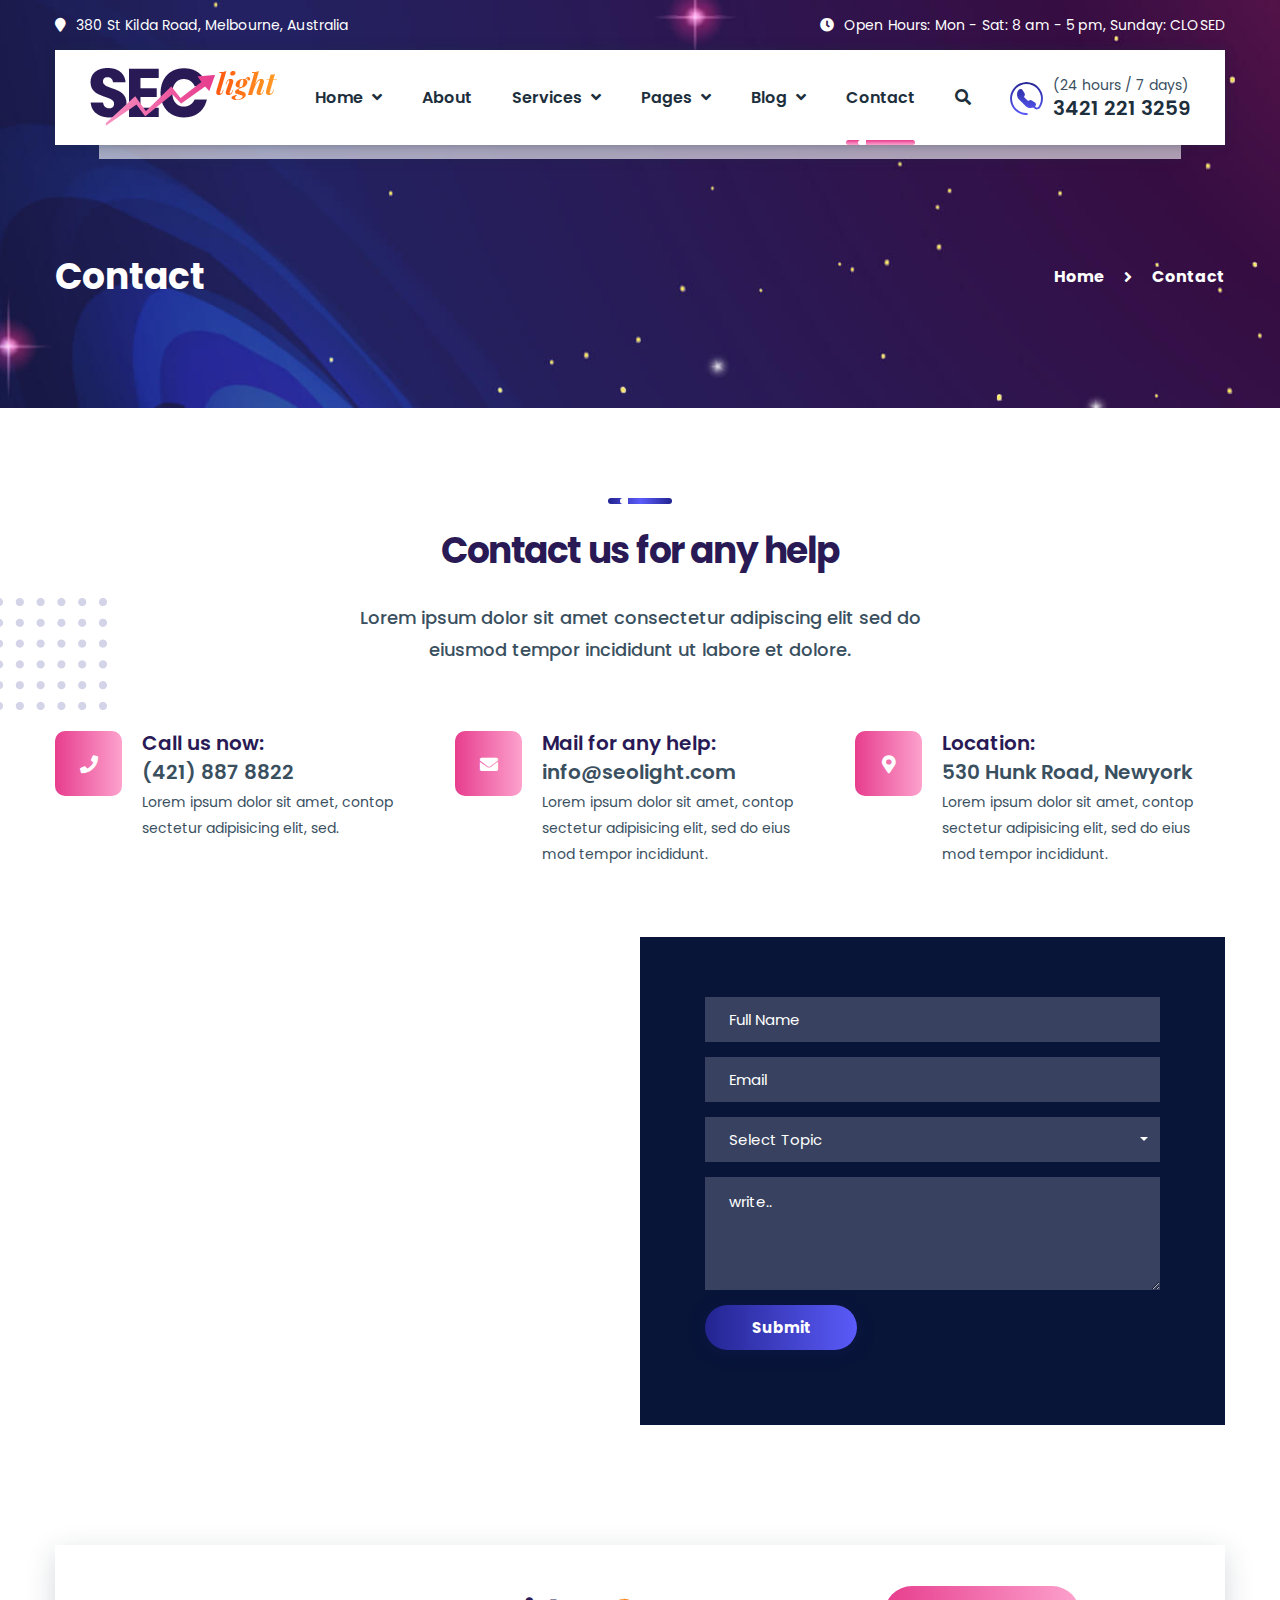
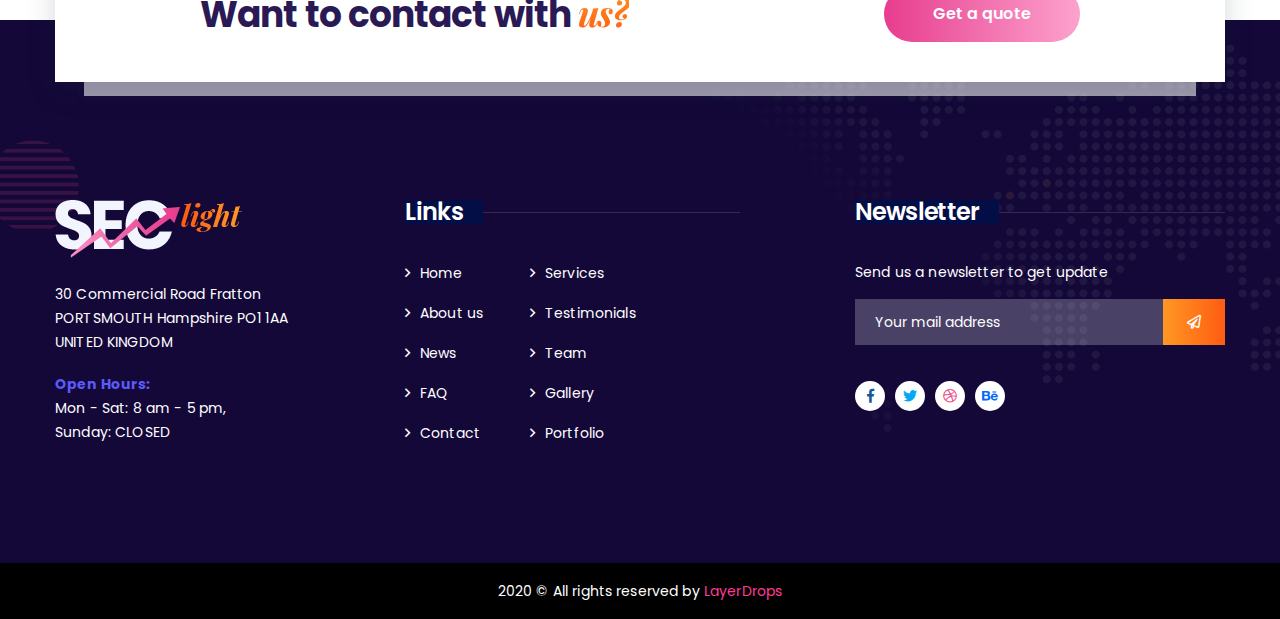
<file: files/contact.html>
<!DOCTYPE html>
<html lang="en">

<head>
    <meta charset="UTF-8">
    <meta name="viewport" content="width=device-width, initial-scale=1.0">
    <title>Contact Page || SecLight || Responsive HTML Template</title>

    <!-- favicon icons -->
    <link rel="apple-touch-icon" sizes="180x180" href="assets/images/favicons/apple-touch-icon.png">
    <link rel="icon" type="image/png" sizes="32x32" href="assets/images/favicons/favicon-32x32.png">
    <link rel="icon" type="image/png" sizes="16x16" href="assets/images/favicons/favicon-16x16.png">
    <link rel="manifest" href="assets/images/favicons/site.webmanifest">

    <link
        href="https://fonts.googleapis.com/css2?family=Playfair+Display:ital,wght@0,400;0,700;1,700&family=Poppins:ital,wght@0,300;0,400;0,500;0,600;0,700;0,800;1,300;1,400;1,500;1,600;1,700;1,800&display=swap"
        rel="stylesheet">

    <!-- plugin styles -->
    <link rel="stylesheet" href="assets/css/bootstrap.min.css">
    <link rel="stylesheet" href="assets/css/animate.min.css">
    <link rel="stylesheet" href="assets/css/bootstrap-datepicker.min.css">
    <link rel="stylesheet" href="assets/css/bootstrap-select.min.css">
    <link rel="stylesheet" href="assets/css/fontawesome-all.min.css">
    <link rel="stylesheet" href="assets/css/magnific-popup.css">
    <link rel="stylesheet" href="assets/css/owl.carousel.min.css">
    <link rel="stylesheet" href="assets/css/owl.theme.default.min.css">
    <link rel="stylesheet" href="assets/css/seolight-icons.css">
    <!-- template style -->
    <link rel="stylesheet" href="assets/css/style.css">
    <link rel="stylesheet" href="assets/css/responsive.css">
</head>

<body>

    <div class="preloader">
        <img src="assets/images/loader.png" class="preloader__image" alt="">
    </div><!-- /.preloader -->
    <div class="page-wrapper">
        <section class="main-header-wrapper">
            <div class="topbar-one">
                <div class="container">
                    <div class="topbar-one__left">
                        <p><i class="fa fa-map-marker"></i>380 St Kilda Road, Melbourne, Australia</p>
                    </div><!-- /.topbar-one__left -->
                    <div class="topbar-one__right">
                        <p><i class="fa fa-clock"></i>Open Hours: Mon - Sat: 8 am - 5 pm, Sunday: CLOSED</p>
                    </div><!-- /.topbar-one__right -->
                </div><!-- /.container -->
            </div><!-- /.topbar-one -->
            <header class="site-header-one stricky site-header-two ">
                <div class="container">
                    <div class="inner-container">
                        <div class="site-header-one__logo">
                            <a href="index.html">
                                <img src="assets/images/logo-3-1.png" alt="">
                            </a>
                            <a href="#" class="side-menu__toggler"><i class="fa fa-bars"></i></a>
                        </div><!-- /.site-header-one__logo -->
                        <div class="main-nav__main-navigation">
                            <ul class="main-nav__navigation-box">
                                <li class="dropdown">
                                    <a href="index.html">Home</a>
                                    <ul>
                                        <li><a href="index.html">Home One</a></li>
                                        <li><a href="index-2.html">Home Two</a></li>
                                        <li><a href="index-3.html">Home Three</a></li>
                                    </ul>
                                </li>
                                <li><a href="about.html">About</a></li>
                                <li class="dropdown">
                                    <a href="services.html">Services</a>
                                    <ul>
                                        <li><a href="services.html">Services</a></li>
                                        <li><a href="service-details.html">Service Details</a></li>
                                    </ul>
                                </li>
                                <li class="dropdown">
                                    <a href="#">Pages</a>
                                    <ul>
                                        <li><a href="faq.html">Faq</a></li>
                                        <li><a href="portfolio.html">Portfolio</a></li>
                                        <li class="dropdown">
                                            <a href="team.html">Team</a>
                                            <ul>
                                                <li><a href="team.html">Team</a></li>
                                                <li><a href="team-details.html">Team Details</a></li>
                                            </ul>
                                        </li>
                                        <li><a href="testimonials.html">Testimonials</a></li>
                                    </ul>
                                </li>

                                <li class="dropdown">
                                    <a href="blog.html">Blog</a>
                                    <ul>
                                        <li><a href="blog.html">Blog</a></li>
                                        <li><a href="blog-details.html">Blog Details</a></li>
                                    </ul>
                                </li>
                                <li>
                                    <a href="contact.html">Contact</a>
                                </li>
                                <li class="search-btn search-popup__toggler">
                                    <a href="#"><i class="fa fa-search"></i></a>
                                </li>
                            </ul><!-- /.main-nav__navigation-box -->
                        </div><!-- /.main-nav__main-navigation -->
                        <div class="main-nav__right">
                            <a href="tel:3421-221-3259" class="header-cta-btn">
                                <i class="seolight-icon-phone-circle"></i>
                                <span>(24 hours / 7 days)</span>
                                <strong>3421 221 3259</strong>
                            </a><!-- /.header-cta-btn -->
                        </div><!-- /.main-nav__right -->
                    </div><!-- /.inner-container -->
                </div><!-- /.container -->
            </header><!-- /.site-header-one -->

        </section><!-- /.main-header-wrapper -->

        <section class="page-header">
            <div class="container">
                <h2>Contact</h2>
                <ul class="list-unstyled thm-breadcrumb">
                    <li><a href="index.html">Home</a></li>
                    <li><span>Contact</span></li>
                </ul><!-- /.list-unstyled thm-breadcrumb -->
            </div><!-- /.container -->
        </section><!-- /.page-header -->


        <section class="contact-info-one">
            <div class="container">
                <img src="assets/images/shapes/contact-info-shape-1-1.png" class="contact-info-one__bg-shape-1" alt="">
                <div class="block-title text-center">
                    <div class="block-title__line"></div><!-- /.block-title__line -->
                    <h3>Contact us for any help</h3>
                    <p>Lorem ipsum dolor sit amet consectetur adipiscing elit sed do <br> eiusmod tempor incididunt ut
                        labore et dolore.</p>
                </div><!-- /.block-title text-center -->
                <div class="row">
                    <div class="col-lg-4">
                        <div class="contact-info-one__single">
                            <div class="contact-info-one__icon">
                                <i class="fa fa-phone"></i>
                            </div><!-- /.contact-info-one__icon -->
                            <div class="contact-info-one__content">
                                <h3>Call us now:</h3>
                                <h4><a href="tel:421-887-8822">(421) 887 8822</a></h4>
                                <p>Lorem ipsum dolor sit amet, contop sectetur adipisicing elit, sed.</p>
                            </div><!-- /.contact-info-one__content -->
                        </div><!-- /.contact-info-one__single -->
                    </div><!-- /.col-lg-4 -->
                    <div class="col-lg-4">
                        <div class="contact-info-one__single">
                            <div class="contact-info-one__icon">
                                <i class="fa fa-envelope"></i>
                            </div><!-- /.contact-info-one__icon -->
                            <div class="contact-info-one__content">
                                <h3>Mail for any help:</h3>
                                <h4><a href="mailto:info@seolight.com">info@seolight.com</a></h4>
                                <p>Lorem ipsum dolor sit amet, contop sectetur adipisicing elit, sed do eius mod tempor
                                    incididunt.</p>
                            </div><!-- /.contact-info-one__content -->
                        </div><!-- /.contact-info-one__single -->
                    </div><!-- /.col-lg-4 -->
                    <div class="col-lg-4">
                        <div class="contact-info-one__single">
                            <div class="contact-info-one__icon">
                                <i class="fa fa-map-marker-alt"></i>
                            </div><!-- /.contact-info-one__icon -->
                            <div class="contact-info-one__content">
                                <h3>Location:</h3>
                                <h4>530 Hunk Road, Newyork</h4>
                                <p>Lorem ipsum dolor sit amet, contop sectetur adipisicing elit, sed do eius mod tempor
                                    incididunt.</p>
                            </div><!-- /.contact-info-one__content -->
                        </div><!-- /.contact-info-one__single -->
                    </div><!-- /.col-lg-4 -->
                </div><!-- /.row -->
            </div><!-- /.container -->
        </section><!-- /.contact-info-one -->

        <section class="contact-one">
            <div class="container">
                <div class="row no-gutters">
                    <div class="col-lg-6">
                        <iframe
                            src="https://www.google.com/maps/embed?pb=!1m18!1m12!1m3!1d4562.753041141002!2d-118.80123790098536!3d34.152323469614075!2m3!1f0!2f0!3f0!3m2!1i1024!2i768!4f13.1!3m3!1m2!1s0x80e82469c2162619%3A0xba03efb7998eef6d!2sCostco+Wholesale!5e0!3m2!1sbn!2sbd!4v1562518641290!5m2!1sbn!2sbd"
                            class="google-map__contact" allowfullscreen></iframe>
                    </div><!-- /.col-lg-6 -->
                    <div class="col-lg-6">
                        <form action="assets/inc/sendemail.php" class="contact-one__form contact-form-validated">
                            <div class="row">
                                <div class="col-md-12">
                                    <input type="text" placeholder="Full Name" name="name">
                                </div><!-- /.col-md-12 -->
                                <div class="col-md-12">
                                    <input type="text" placeholder="Email" name="email">
                                </div><!-- /.col-md-12 -->
                                <div class="col-md-12">
                                    <select name="discussion" class="selectpicker">
                                        <option value="0">Select Topic</option>
                                        <option value="0">Select Topic</option>
                                        <option value="0">Select Topic</option>
                                        <option value="0">Select Topic</option>
                                    </select><!-- /# -->
                                </div><!-- /.col-md-12 -->
                                <div class="col-md-12">
                                    <textarea placeholder="write.."></textarea>
                                </div><!-- /.col-md-12 -->
                                <div class="col-md-12">
                                    <button type="submit" class="thm-btn contact-one__btn">Submit</button>
                                </div><!-- /.col-md-12 -->
                            </div><!-- /.row -->
                        </form><!-- /.contact-one__form -->
                        <div class="result"></div><!-- /.result -->
                    </div><!-- /.col-lg-6 -->
                </div><!-- /.row no-gutters -->
            </div><!-- /.container -->
        </section><!-- /.contact-one -->

        <section class="cta-one wow fadeInUp" data-wow-duration="1500ms">
            <div class="container ">
                <div class="inner-container ">
                    <h3>Want to contact with <span>us?</span></h3>

                    <div class="cta-one__btn-block">
                        <a href="contact.html" class="thm-btn cta-one__btn">Get a quote</a>
                        <!-- /.thm-btn cta-one__btn -->
                    </div><!-- /.cta-one__btn-block -->
                </div><!-- /.inner-container -->
            </div><!-- /.container -->
        </section><!-- /.cta-one -->

        <footer class="site-footer site-footer__two">

            <img src="assets/images/shapes/footer-bg-2-1.png" class="site-footer__shape-2" alt="">
            <img src="assets/images/shapes/footer-bg-2-2.png" class="site-footer__shape-3" alt="">
            <div class="site-footer__upper">
                <div class="container">
                    <div class="row">
                        <div class="col-lg-3 col-md-12">
                            <div class="footer-widget footer-widget__about">
                                <a href="index.html" class="footer-widget__logo">
                                    <img src="assets/images/logo-3-2.png" alt="">
                                </a>
                                <p>30 Commercial Road Fratton <br> PORTSMOUTH Hampshire PO1 1AA <br> UNITED KINGDOM</p>
                                <p><span>Open Hours: </span></p>
                                <p>Mon - Sat: 8 am - 5 pm, <br> Sunday: CLOSED</p>
                            </div><!-- /.footer-widget -->
                        </div><!-- /.col-lg-3 col-md-12 -->
                        <div class="col-lg-5 col-md-12">
                            <div class="footer-widget footer-widget__links">
                                <h3 class="footer-widget__title"><span>Links</span></h3><!-- /.footer-widget__title -->
                                <ul class="list-unstyled footer-widget__links-list">
                                    <li><a href="#">Home</a></li>
                                    <li><a href="#">Services</a></li>
                                    <li><a href="#">About us</a></li>
                                    <li><a href="#">Testimonials</a></li>
                                    <li><a href="#">News</a></li>
                                    <li><a href="#">Team</a></li>
                                    <li><a href="#">FAQ</a></li>
                                    <li><a href="#">Gallery</a></li>
                                    <li><a href="#">Contact</a></li>
                                    <li><a href="#">Portfolio</a></li>
                                </ul><!-- /.list-unstyled footer-widget__links-list -->
                            </div><!-- /.footer-widget -->
                        </div><!-- /.col-lg-5 col-md-12 -->
                        <div class="col-lg-4 col-md-12">
                            <div class="footer-widget footer-widget__newsletter">
                                <h3 class="footer-widget__title"><span>Newsletter</span></h3>
                                <!-- /.footer-widget__title -->
                                <p>Send us a newsletter to get update</p>
                                <form class="footer-widget__mc-form mc-form" data-url="MAILCHIMP__POPUP__FORM__URL">
                                    <input type="text" name="email" placeholder="Your mail address">
                                    <button type="submit"><i class="far fa-paper-plane"></i></button>
                                </form><!-- /.footer-widget__mc-form -->
                                <div class="mc-form__response"></div><!-- /.mc-form__response -->
                                <div class="footer-widget__social">
                                    <a href="#"><i class="fab fa-facebook-f"></i></a>
                                    <a href="#"><i class="fab fa-twitter"></i></a>
                                    <a href="#"><i class="fab fa-dribbble"></i></a>
                                    <a href="#"><i class="fab fa-behance"></i></a>
                                </div><!-- /.footer-widget__social -->
                            </div><!-- /.footer-widget -->
                        </div><!-- /.col-lg-4 -->
                    </div><!-- /.row -->
                </div><!-- /.container -->
            </div><!-- /.site-footer__upper -->
            <div class="site-footer__bottom">
                <div class="container text-center">
                    <p>2020 © All rights reserved by <a href="#">LayerDrops</a></p>
                </div><!-- /.container -->
            </div><!-- /.site-footer__bottom -->
        </footer><!-- /.site-footer -->
    </div><!-- /.page-wrapper -->
    <a href="#" data-target="html" class="scroll-to-target scroll-to-top"><i class="fa fa-angle-up"></i></a>


    <div class="side-menu__block">


        <div class="side-menu__block-overlay custom-cursor__overlay">
            <div class="cursor"></div>
            <div class="cursor-follower"></div>
        </div><!-- /.side-menu__block-overlay -->
        <div class="side-menu__block-inner ">
            <div class="side-menu__top justify-content-end">

                <a href="#" class="side-menu__toggler side-menu__close-btn"><img
                        src="assets/images/shapes/close-1-1.png" alt=""></a>
            </div><!-- /.side-menu__top -->


            <nav class="mobile-nav__container">
                <!-- content is loading via js -->
            </nav>
            <div class="side-menu__sep"></div><!-- /.side-menu__sep -->
            <div class="side-menu__content">
                <p>SEOlight is a premium HTML Template for travel, tours, trips, adventures and a wide range of other
                    tour agencies.</p>
                <p><a href="mailto:needhelp@seolight.com">needhelp@seolight.com</a> <br> <a href="tel:888-999-0000">888
                        999
                        0000</a></p>
                <div class="side-menu__social">
                    <a href="#"><i class="fab fa-facebook-f"></i></a>
                    <a href="#"><i class="fab fa-twitter"></i></a>
                    <a href="#"><i class="fab fa-dribbble"></i></a>
                    <a href="#"><i class="fab fa-behance"></i></a>
                </div>
            </div><!-- /.side-menu__content -->
        </div><!-- /.side-menu__block-inner -->
    </div><!-- /.side-menu__block -->


    <div class="search-popup">
        <div class="search-popup__overlay custom-cursor__overlay">
            <div class="cursor"></div>
            <div class="cursor-follower"></div>
        </div><!-- /.search-popup__overlay -->
        <div class="search-popup__inner">
            <form action="#" class="search-popup__form">
                <input type="text" name="search" placeholder="Type here to Search....">
                <button type="submit"><i class="fa fa-search"></i></button>
            </form>
        </div><!-- /.search-popup__inner -->
    </div><!-- /.search-popup -->

    <script src="assets/js/jquery-3.5.0.min.js"></script>
    <script src="assets/js/bootstrap.bundle.min.js"></script>
    <script src="assets/js/bootstrap-datepicker.min.js"></script>
    <script src="assets/js/bootstrap-select.min.js"></script>
    <script src="assets/js/isotope.js"></script>
    <script src="assets/js/jquery.ajaxchimp.min.js"></script>
    <script src="assets/js/jquery.waypoints.min.js"></script>
    <script src="assets/js/jquery.counterup.min.js"></script>
    <script src="assets/js/jquery.magnific-popup.min.js"></script>
    <script src="assets/js/jquery.validate.min.js"></script>
    <script src="assets/js/owl.carousel.min.js"></script>
    <script src="assets/js/TweenMax.min.js"></script>
    <script src="assets/js/wow.js"></script>
    <script src="assets/js/theme.js"></script>
</body>

</html>
</file>
<file: assets/css/seolight-icons.css>
@font-face {
  font-family: 'seolight-icon';
  src:  url('../fonts/seolight-icon.eot?ejqpec');
  src:  url('../fonts/seolight-icon.eot?ejqpec#iefix') format('embedded-opentype'),
    url('../fonts/seolight-icon.ttf?ejqpec') format('truetype'),
    url('../fonts/seolight-icon.woff?ejqpec') format('woff'),
    url('../fonts/seolight-icon.svg?ejqpec#seolight-icon') format('svg');
  font-weight: normal;
  font-style: normal;
  font-display: block;
}

[class^="seolight-icon-"], [class*=" seolight-icon-"] {
  /* use !important to prevent issues with browser extensions that change fonts */
  font-family: 'seolight-icon' !important;
  speak: none;
  font-style: normal;
  font-weight: normal;
  font-variant: normal;
  text-transform: none;
  line-height: 1;

  /* Better Font Rendering =========== */
  -webkit-font-smoothing: antialiased;
  -moz-osx-font-smoothing: grayscale;
}

.seolight-icon-interface:before {
  content: "\e911";
}
.seolight-icon-start-up:before {
  content: "\e900";
}
.seolight-icon-light-bulb:before {
  content: "\e901";
}
.seolight-icon-safe-shield-protection:before {
  content: "\e902";
}
.seolight-icon-pie-chart:before {
  content: "\e903";
}
.seolight-icon-layers:before {
  content: "\e904";
}
.seolight-icon-browser:before {
  content: "\e905";
}
.seolight-icon-goal:before {
  content: "\e906";
}
.seolight-icon-magnifying-glass:before {
  content: "\e907";
}
.seolight-icon-target:before {
  content: "\e908";
}
.seolight-icon-earth-globe:before {
  content: "\e909";
}
.seolight-icon-e-mail-envelope:before {
  content: "\e90a";
}
.seolight-icon-one-finger-click:before {
  content: "\e90b";
}
.seolight-icon-bank-building:before {
  content: "\e90c";
}
.seolight-icon-tracking:before {
  content: "\e90d";
}
.seolight-icon-options:before {
  content: "\e90e";
}
.seolight-icon-settings:before {
  content: "\e90f";
}
.seolight-icon-phone-circle:before {
  content: "\e910";
}
.seolight-icon-up-arrow:before {
  content: "\e912";
}
.seolight-icon-down-arrow:before {
  content: "\e913";
}
.seolight-icon-left-arrow:before {
  content: "\e914";
}
.seolight-icon-right-arrow:before {
  content: "\e915";
}
</file>
<file: assets/css/style.css>
/*--------------------------------------------------------------
>>> TABLE OF CONTENTS:
----------------------------------------------------------------
# Common
# Animations
# Topbar
# Main Menu
	## Header Two
	## Header Three
# Banner One
	## Banner Two
	## Banner Three
# Page Header
# Footer
	## Footer Two
# Call to Action One
# Search Popup
# Sidemenu
# Contact one
	## Contact Two
# Contact Info One
# Team One
	## Team Details
# Portfolio One
# FAQ One
# Testimonials One
	## Testimonials Two
# Blog One
	## Blog Details
# Comment One
	## Comment Form
# Sidebar
# Service One
	## Service Two
	## Service Three
	## Service Four
	## Service Five
	## Service Details
# Pricing One
# About One
	## About Two
	## About Three
	## About Four
# Brand One
--------------------------------------------------------------*/


/*--------------------------------------------------------------
# Common
--------------------------------------------------------------*/


/*
font-family: 'Playfair Display', serif;
font-family: 'Poppins', sans-serif;
*/

:root {
	--thm-font: 'Poppins', sans-serif;
	--heading-font: 'Playfair Display', serif;
	--thm-base: #00a0e8;
	--thm-base-rgb: 0, 160, 232;
	--thm-black: #162171;
	--thm-black-rgb: 22, 33, 113;
}


body {
	font-family: var(--thm-font);
	color: #3a505f;
	font-size: 16px;
	line-height: 30px;
}

a:active,
a:hover,
a:focus,
a:visited {
	text-decoration: none;
}

h1,
h2,
h3,
h4,
h5,
h6 {
	font-family: var(--heading-font);
}

.page-wrapper {
	position: relative;
	margin: 0 auto;
	width: 100%;
	min-width: 300px;
	overflow: hidden;
}

@media (min-width: 1200px) {
	.container {
		max-width: 1200px;
	}
}



.thm-btn {
	display: inline-block;
	vertical-align: middle;
	border: none;
	outline: none;
	background-color: var(--thm-base);
	font-size: 15px;
	color: #fff;
	font-weight: 700;
	padding: 10.5px 35px;
	border-radius: 5px;
	transition: all .4s ease;
	box-shadow: 0px 2px 18px 0px rgba(22, 33, 113, 0.26);
}

.thm-btn i {
	position: relative;
	top: 1px;
	margin-left: 5px;
}

.thm-btn:hover {
	background-color: var(--thm-black);
	color: #ffffff;
}

.bootstrap-select .btn-light:not(:disabled):not(.disabled).active,
.bootstrap-select .btn-light:not(:disabled):not(.disabled):active,
.bootstrap-select .show>.btn-light.dropdown-toggle {
	background-color: transparent !important;
	box-shadow: none !important;
	outline: none !important;
}

.bootstrap-select>.dropdown-toggle {
	box-shadow: none !important;
}

.bootstrap-select .dropdown-toggle:focus,
.bootstrap-select>select.mobile-device:focus+.dropdown-toggle {
	outline: none !important;
}

.bootstrap-select .dropdown-menu {
	padding-top: 0;
	padding-bottom: 0;
	margin-top: 0;
	z-index: 991;
	border-radius: 0;
}

.bootstrap-select .dropdown-menu>li+li>a {
	border-top: 1px solid var(--thm-gray);
}

.bootstrap-select .dropdown-menu>li.selected>a {
	background: var(--thm-base);
	color: #fff;
}

.bootstrap-select .dropdown-menu>li>a {
	font-size: 16px;
	font-weight: 500;
	padding: 4px 20px;
	color: var(--thm-black);
	transition: all .4s ease;
}

.bootstrap-select .dropdown-menu>li>a:hover {
	background: var(--thm-base);
	color: #fff;
	cursor: pointer;
}

/* datepicker */

.datepicker.dropdown-menu {
	min-width: 17rem;
}

.datepicker table {
	width: 100%;
}

.post-pagination {
	display: flex;
	justify-content: center;
	align-items: center;
	flex-wrap: wrap;
}

.post-pagination a {
	border-radius: 50%;
	border-width: 1px;
	border-style: solid;
	border-color: rgba(225, 90, 19, .2);
	color: #9ca3a9;
	font-size: 18px;
	font-weight: 600;
	text-align: center;
	padding: 0;
	display: flex;
	align-items: center;
	justify-content: center;
	width: 57px;
	height: 57px;
	transition: all .4s ease;
}

.post-pagination a:hover {
	background-color: var(--thm-base);
	color: #fff;
}

.post-pagination a.active {
	background-color: var(--thm-base);
	color: #fff;
	cursor: auto;
}

.post-pagination a+a {
	margin-left: 15px;
}


.preloader {
	position: fixed;
	background-color: #fff;
	background-position: center center;
	background-repeat: no-repeat;
	top: 0;
	left: 0;
	right: 0;
	bottom: 0;
	z-index: 9991;
	display: flex;
	justify-content: center;
	align-items: center;
	text-align: center;
}

.preloader__image {
	-webkit-animation-fill-mode: both;
	animation-fill-mode: both;
	-webkit-animation-name: flipInY;
	animation-name: flipInY;
	-webkit-animation-duration: 2s;
	animation-duration: 2s;
	-webkit-animation-iteration-count: infinite;
	animation-iteration-count: infinite;
}

.scroll-to-top {
	display: inline-block;
	width: 45px;
	height: 45px;
	background: var(--thm-base);
	position: fixed;
	bottom: 40px;
	right: 40px;
	z-index: 99;
	text-align: center;
	transition: all .4s ease;
	display: none;
	border-radius: 50%;
	transition: all .4s ease;
}

.scroll-to-top i {
	color: #ffffff;
	font-size: 18px;
	line-height: 45px;
}

.scroll-to-top:hover {
	background-color: var(--thm-black);
}

.scroll-to-top:hover i {
	color: #fff;
}

.thm-base-bg {
	background-color: var(--thm-primary);
}

.thm-base-bg-2 {
	background-color: var(--thm-base);
}

.thm-gray-bg {
	background-color: var(--thm-gray);
}

/* block title */

.block-title__line {
	background-image: linear-gradient(90deg, rgb(35, 36, 144) 0%, rgb(91, 92, 251) 51%, rgb(35, 36, 144) 100%);
	display: flex;
	width: 64px;
	height: 6px;
	border-radius: 3px;
	position: relative;
	line-height: 1em;
	margin-bottom: 25px;
}

.block-title__line.line-two {
	background-image: linear-gradient(90deg, rgb(35, 36, 144) 0%, rgb(231, 61, 142) 100%);
}


.text-center .block-title__line {
	margin-left: auto;
	margin-right: auto;
}

.block-title__line::before {
	content: '';
	width: 8px;
	height: 6px;
	background-color: #fff;
	border-radius: 3px;
	position: absolute;
	left: 12px;
	top: 0px;
	border-top-right-radius: 0;
	border-bottom-right-radius: 0;
}

.block-title {
	margin-bottom: 65px;
}

.block-title h3 {
	margin: 0;
	color: #291a55;
	font-size: 36px;
	font-family: var(--thm-font);
	font-weight: bold;
	letter-spacing: -.04em;
	margin-bottom: 30px;
}

.block-title h3 span {
	background-image: linear-gradient(180deg, #ff9723 0%, #ff5b11 100%);
	-webkit-background-clip: text;
	background-clip: text;
	-webkit-text-fill-color: transparent;
	font-family: var(--heading-font);
	font-style: italic;
	letter-spacing: 0;
}

.block-title p {
	margin: 0;
	font-size: 18px;
	line-height: 32px;
	font-weight: 500;
	color: #3a505f;
}


/* block title two */

.block-title__two h4 {
	margin: 0;
	line-height: 1em;
	font-family: var(--thm-font);
	font-size: 14px;
	font-weight: bold;
	color: var(--thm-base);
	display: flex;
	align-items: center;
	margin-bottom: 20px;
	letter-spacing: .2em;
}

.text-center.block-title__two h4 {
	justify-content: center;
}

.block-title__two h4::before,
.block-title__two h4::after {
	content: '';
	width: 100%;
	max-width: 190px;
	background-image: url(../images/shapes/sec-stripe-1-1.png);
	background-repeat: repeat-x;
	height: 10px;
}

.block-title__two h4::before {
	margin-right: 25px;
}

.block-title__two h4::after {
	margin-left: 25px;
}

.text-left.block-title__two h4::before {
	display: none;
}


/* Cursor Style */
.cursor {
	position: absolute;
	background-color: #fff;
	width: 6px;
	height: 6px;
	border-radius: 100%;
	z-index: 1;
	transition: 0.3s cubic-bezier(0.75, -1.27, 0.3, 2.33) transform, 0.2s cubic-bezier(0.75, -0.27, 0.3, 1.33) opacity;
	-webkit-user-select: none;
	-moz-user-select: none;
	-ms-user-select: none;
	user-select: none;
	pointer-events: none;
	z-index: 10000;
	transform: scale(1);
	visibility: hidden;
}

.cursor {
	visibility: visible;
}

.cursor.active {
	opacity: 0.5;
	transform: scale(0);
}

.cursor.hovered {
	opacity: 0.08;
}

.cursor-follower {
	position: absolute;
	background-color: RGBA(255, 255, 255, 0.3);
	width: 50px;
	height: 50px;
	border-radius: 100%;
	z-index: 1;
	transition: 0.6s cubic-bezier(0.75, -1.27, 0.3, 2.33) transform, 0.2s cubic-bezier(0.75, -0.27, 0.3, 1.33) opacity;
	-webkit-user-select: none;
	-moz-user-select: none;
	-ms-user-select: none;
	user-select: none;
	pointer-events: none;
	z-index: 10000;
	visibility: hidden;
}

.cursor-follower {
	visibility: visible;
}

.cursor-follower.active {
	opacity: 0.7;
	transform: scale(1);
}

.cursor-follower.hovered {
	opacity: 0.08;
}

.cursor-follower.close-cursor:before {
	position: absolute;
	content: '';
	height: 25px;
	width: 2px;
	background: #fff;
	left: 48%;
	top: 12px;
	transform: rotate(-45deg);
	display: inline-block;
}

.cursor-follower.close-cursor:after {
	position: absolute;
	content: '';
	height: 25px;
	width: 2px;
	background: #fff;
	right: 48%;
	top: 12px;
	transform: rotate(45deg);
}

/*--------------------------------------------------------------
# Animations
--------------------------------------------------------------*/

@keyframes service_hexagon {
	0% {
		transform: rotate(0deg)
	}

	100% {
		transform: rotate(360deg)
	}
}


@keyframes float-bob-y {
	0% {
		transform: translateY(0px);
	}

	50% {
		transform: translateY(5px);
	}

	100% {
		transform: translateY(0px);
	}
}


.float-bob-y {
	-webkit-animation-name: float-bob-y;
	animation-name: float-bob-y;
	-webkit-animation-duration: 2s;
	animation-duration: 2s;
	-webkit-animation-iteration-count: infinite;
	animation-iteration-count: infinite;
	-webkit-animation-timing-function: linear;
	animation-timing-function: linear;
}

@keyframes float-bob-y-2 {
	0% {
		transform: translateY(0px);
	}

	50% {
		transform: translateY(20px);
	}

	100% {
		transform: translateY(0px);
	}
}


.float-bob-y-2 {
	-webkit-animation-name: float-bob-y-2;
	animation-name: float-bob-y-2;
	-webkit-animation-duration: 4s;
	animation-duration: 4s;
	-webkit-animation-iteration-count: infinite;
	animation-iteration-count: infinite;
	-webkit-animation-timing-function: linear;
	animation-timing-function: linear;
}


@keyframes float-bob-x {
	0% {
		transform: translateX(0px);
	}

	50% {
		transform: translateX(-30px);
	}

	100% {
		transform: translateX(0px);
	}
}

.float-bob-x {
	-webkit-animation-name: float-bob-x;
	animation-name: float-bob-x;
	-webkit-animation-duration: 15s;
	animation-duration: 15s;
	-webkit-animation-iteration-count: infinite;
	animation-iteration-count: infinite;
	-webkit-animation-timing-function: linear;
	animation-timing-function: linear;
}

@keyframes videoBtnAnim {
	0% {
		-webkit-transform: scale(0.8);
		transform: scale(0.8);
		opacity: 1;
	}

	25% {
		-webkit-transform: scale(1);
		transform: scale(1);
		opacity: 0.4;
	}

	50% {
		-webkit-transform: scale(1.2);
		transform: scale(1.2);
		opacity: 0.8;
	}

	75% {
		-webkit-transform: scale(1);
		transform: scale(1);
		opacity: 0.4;
	}

	100% {
		-webkit-transform: scale(0.8);
		transform: scale(0.8);
		opacity: 1;
	}
}


/*--------------------------------------------------------------
# Topbar
--------------------------------------------------------------*/

.topbar-one {
	background-color: #162171;
	padding-top: 10px;
	padding-bottom: 10px;
}

.topbar-one .container {
	display: flex;
	align-items: center;
	justify-content: space-between;
}

.topbar-one p {
	margin: 0;
	display: flex;
	align-items: center;
	font-size: 14px;
	color: #fff;
	letter-spacing: .01em;
}

.topbar-one p i {
	margin-right: 10px;
}


/*--------------------------------------------------------------
# Main Menu
--------------------------------------------------------------*/

.site-header-one {
	box-shadow: 3px 3px 51px 0px rgba(31, 53, 158, 0.15);
}

.site-header-one .inner-container,
.site-header-one .container {
	display: flex;
	align-items: center;
	justify-content: space-between;
}

.site-header-one__logo img {
	position: relative;
	top: 10px;
}

.site-header-one .side-menu__toggler {
	display: none;
	font-size: 20px;
	color: var(--thm-black);
	margin-left: 10px;
	transition: all 500ms ease;
	cursor: pointer;
}

.site-header-one .side-menu__toggler:hover {
	color: var(--thm-base);
}

.main-nav__main-navigation ul {
	margin: 0;
	padding: 0;
	list-style: none;
}

.main-nav__main-navigation .main-nav__navigation-box {
	display: flex;
	align-items: center;
}

.main-nav__main-navigation .main-nav__navigation-box>li {
	padding: 32.5px 0;
	position: relative;
}

.main-nav__main-navigation .main-nav__navigation-box>li+li {
	margin-left: 40px;
}

.main-nav__main-navigation .main-nav__navigation-box>li>a {
	font-size: 16px;
	font-weight: 600;
	color: var(--thm-black);
	display: block;
	transition: 500ms;
	position: relative;
}

.main-nav__main-navigation .main-nav__navigation-box>li::before {
	content: '';
	width: 100%;
	height: 5px;
	background-color: var(--thm-black);
	position: absolute;
	left: 0;
	bottom: 0;
	transform: scale(0, 1);
	transform-origin: left center;
	transition: transform 500ms ease;
	border-radius: 2.5px;
}

.main-nav__main-navigation .main-nav__navigation-box>li::after {
	content: '';
	width: 8px;
	height: 5px;
	background-color: #fff;
	border-radius: 3px;
	position: absolute;
	left: 12px;
	bottom: 0;
	transform: scale(0, 1);
	transition: transform 500ms ease;
	transform-origin: left center;
	border-top-right-radius: 0;
	border-bottom-right-radius: 0;

}

.main-nav__main-navigation .main-nav__navigation-box>li:not(.search-btn).current::before,
.main-nav__main-navigation .main-nav__navigation-box>li:not(.search-btn):hover::before {
	transform: scale(1, 1);
	transform-origin: right center;
}

.main-nav__main-navigation .main-nav__navigation-box>li:not(.search-btn).current::after,
.main-nav__main-navigation .main-nav__navigation-box>li:not(.search-btn):hover::after {
	transform: scale(1, 1);
	transform-origin: right center;
}

.main-nav__main-navigation .main-nav__navigation-box>li.current>a,
.main-nav__main-navigation .main-nav__navigation-box>li:hover>a {
	color: var(--thm-base);
}

.main-nav__main-navigation .dropdown-btn {
	display: none;
}

.main-nav__main-navigation .main-nav__navigation-box>li.dropdown>a::after {
	content: '\f107';
	font-family: 'Font Awesome 5 Pro';
	font-weight: 900;
	line-height: 1em;
	margin-left: 9px;
}

/* Dropdown menu */

.main-nav__main-navigation .dropdown-btn {
	display: none;
}

.main-nav__main-navigation .main-nav__navigation-box>li ul {
	position: absolute;
	width: 210px;
	background-color: #fff;
	border-top: 4px solid var(--thm-base);
	box-shadow: 2px 2px 5px 1px rgba(0, 0, 0, 0.05), -2px 0px 5px 1px rgba(0, 0, 0, 0.05);
	transform-origin: top;
	visibility: hidden;
	opacity: 0;
	z-index: 991;
	transition: transform 500ms ease, opacity 500ms ease, visibility 500ms ease;
}


.main-nav__main-navigation .main-nav__navigation-box>li ul>li {
	position: relative;
}

.main-nav__main-navigation .main-nav__navigation-box>li ul>li+li {
	border-top: 1px solid rgba(var(--thm-base-rgb), .3);
}

.main-nav__main-navigation .main-nav__navigation-box>li ul>li>a {
	display: block;
	color: var(--thm-black);
	font-size: 16px;
	font-family: var(--thm-font);
	word-break: break-all;
	padding-top: 9.5px;
	padding-bottom: 9.5px;
	padding-left: 20px;
	padding-right: 20px;
	transition: all 500ms ease;
}

.main-nav__main-navigation .main-nav__navigation-box>li ul>li:hover>a {
	color: #fff;
	background-color: var(--thm-black);
}



/* Second level menu */

.main-nav__main-navigation .main-nav__navigation-box>li>ul {
	top: 100%;
	left: 0;
	transform: translateY(30px);

	visibility: hidden;
	opacity: 0;
}

.main-nav__main-navigation .main-nav__navigation-box>li:hover>ul {
	transform: translateY(0);
	visibility: visible;
	opacity: 1;
}


/* Third level menu */

.main-nav__main-navigation .main-nav__navigation-box>li>ul>li>ul {
	top: 0;
	left: 100%;
	transform: translateX(30px);
	visibility: hidden;
	opacity: 0;
}

.main-nav__main-navigation .main-nav__navigation-box>li>ul>li:hover>ul {
	transform: translateX(0px);
	visibility: visible;
	opacity: 1;
}


/* After Third level menu */

.main-nav__main-navigation .main-nav__navigation-box>li>ul>li>ul>li>ul {
	display: none;
}

/* stricked menu */
.stricked-menu {
	position: fixed;
	top: 0;
	left: 0;
	width: 100%;
	z-index: 999;
	background-color: #ffffff;
	box-shadow: 0px 6px 13px 0px rgba(0, 0, 0, 0.06);
	opacity: 0;
	transform: translateY(-110%);
	transition: all .4s ease;
}

.stricked-menu.stricky-fixed {
	opacity: 1;
	transform: translateY(0%);
}

/*--------------------------------------------------------------
## Header Two
--------------------------------------------------------------*/

.main-header-wrapper {
	position: absolute;
	top: 0;
	left: 0;
	width: 100%;
	z-index: 91;
}

.main-header-wrapper .topbar-one {
	background-color: transparent;
}


.header-cta-btn {
	display: flex;
	flex-direction: column;
	position: relative;
	padding-left: 44px;
}

.header-cta-btn>i {
	position: absolute;
	top: 50%;
	left: 0;
	transform: translateY(-50%);
	font-size: 35px;
	background-image: linear-gradient(180deg, #232490 0%, #5b5cfb 100%);
	-webkit-background-clip: text;
	background-clip: text;
	-webkit-text-fill-color: transparent;
}

.header-cta-btn span,
.header-cta-btn strong {
	display: block;
	line-height: 1em;
}

.header-cta-btn span {
	color: #3a505f;
	font-size: 14px;
	font-weight: 400;
	font-family: var(--thm-font);
}

.header-cta-btn strong {
	color: #1d2f3c;
	font-size: 20px;
	font-weight: 600;
	margin-top: 6px;
	font-family: var(--thm-font);
}

.site-header-two {
	box-shadow: none;
}

.site-header-two .inner-container {
	background-color: #fff;
	width: 100%;
	padding-left: 35px;
	padding-right: 35px;
	position: relative;
	box-shadow: 0px 0px 10px 0px rgba(29, 47, 60, 0.41);
}

.site-header-two .inner-container::before {
	content: '';
	width: calc(100% - 88px);
	height: 100%;
	position: absolute;
	bottom: -14px;
	left: 50%;
	z-index: -1;
	transform: translateX(-50%);
	background-color: #fff;
	opacity: 0.6;
	box-shadow: 0px 0px 10px 0px rgba(29, 47, 60, 0.41);
}



.site-header-two .main-nav__main-navigation .main-nav__navigation-box>li>a {
	color: #1d2f3c;
}

.site-header-two .main-nav__main-navigation .main-nav__navigation-box>li::before {
	background-image: linear-gradient(180deg, #e73d8e 0%, #fda4ce 100%);
}

.site-header-two .site-header-one__logo img {
	top: auto;
}

.site-header-two.stricked-menu {
	box-shadow: 3px 3px 51px 0px rgba(31, 53, 158, 0.15);
}

.site-header-two.stricked-menu .inner-container {
	padding-left: 0;
	padding-right: 0;
	box-shadow: none;
}

.site-header-two.stricked-menu .inner-container::before {
	display: none;
}

/*--------------------------------------------------------------
## Header Three
--------------------------------------------------------------*/

.site-header-three {
	position: absolute;
	top: 35px;
	left: 0;
	width: 100%;
	z-index: 91;
	box-shadow: none;
}

.site-header-three .site-header-one__logo img {
	top: 0px;
}

.site-header-three.stricked-menu {
	position: fixed;
	z-index: 999;
	background-color: var(--thm-black);
	top: 0;
}

.site-header-three .main-nav__main-navigation .main-nav__navigation-box>li>a {
	color: #fff;
}

.site-header-three .main-nav__main-navigation .main-nav__navigation-box>li {
	padding: 14.5px 0;
}

.site-header-three .main-nav__main-navigation .main-nav__navigation-box>li::before {
	height: 1px;
	background-color: #fff;
	bottom: 17px;
}

.site-header-three .main-nav__main-navigation .main-nav__navigation-box>li::after {
	display: none;
}

.site-header-three .thm-btn {
	background-color: #00d7ff;
	box-shadow: 0px 12px 18px 0px rgba(41, 26, 85, 0.19);
	color: #321464;
	border-radius: 25.5px;
}

.site-header-three .thm-btn:hover {
	color: #fff;
	background-color: #321464;
}

.site-header-three.stricked-menu .main-nav__main-navigation .main-nav__navigation-box>li {
	padding: 28.5px 0;
}

.site-header-three.stricked-menu .main-nav__main-navigation .main-nav__navigation-box>li::before {
	bottom: 32px;
}

/*--------------------------------------------------------------
# Banner One
--------------------------------------------------------------*/

.banner-one {
	background-image: url(../images/resources/home-one/banner-bg-1-1.png);
	background-repeat: no-repeat;
	background-position: bottom left;
}

.banner-one .container {
	position: relative;
}

.banner-one__content {
	padding-bottom: 90px;
	padding-top: 70px;
}

.banner-one__content h3 {
	margin: 0;
	color: var(--thm-black);
	font-family: var(--thm-font);
	font-weight: bold;
	font-size: 44px;
	line-height: 55px;
	font-weight: bold;
	text-shadow: 0px 3px 4px rgba(0, 0, 0, 0.22);
	letter-spacing: 0;
}

.banner-one__content p {
	margin: 0;
	font-size: 20px;
	line-height: 33px;
	font-weight: 500;
	color: #3a505f;
	margin-top: 20px;
	margin-bottom: 36px;
}

.banner-one__btn-block {
	display: flex;
	align-items: center;
}

.banner-one .thm-btn {
	padding: 13px 54px;
	background-image: linear-gradient(90deg, #162171 0%, #1a36c0 51%, #162171 100%);
	background-size: 200% auto;
	box-shadow: 0px 13px 18px 0px rgba(31, 53, 158, 0.29);
}

.banner-one .thm-btn:hover {
	background-position: right;
}

.banner-one__video {
	width: 56px;
	height: 56px;
	border-radius: 50%;
	background-color: var(--thm-base);
	display: flex;
	align-items: center;
	justify-content: center;
	text-align: center;
	color: #fff;
	font-size: 14px;
	transition: all 500ms ease;
	margin-right: 28px;
	position: relative;
}

.banner-one__video::before,
.banner-one__video::after {
	content: '';
	position: absolute;
	width: 68px;
	height: 68px;
	border-radius: 50%;
	border: 1px solid var(--thm-base);
	opacity: 1;
	top: calc(50% - 34px);
	left: calc(50% - 34px);
	-webkit-animation: videoBtnAnim 3s linear infinite;
	animation: videoBtnAnim 3s linear infinite;
	z-index: -1;
}

.banner-one__video::after {
	width: 75px;
	height: 75px;
	left: calc(50% - 37.5px);
	top: calc(50% - 37.5px);
	opacity: 1;
}

.banner-one__video::before {
	animation-delay: 1s;
}

.banner-one__video:hover {
	background-color: var(--thm-black);
	color: #fff;
}

.banner-one__images {
	width: 675px;
	height: 449px;
	position: absolute;
	bottom: 0;
	right: 0;
}

[class*=banner-one__image-] {
	position: absolute;
}

.banner-one__image-1 {
	top: 0;
	right: 0;
}

.banner-one__image-2 {
	bottom: 24px;
	left: 64px;
	z-index: 1;
}

.banner-one__image-3 {
	bottom: 131px;
	right: 294px;
}

.banner-one__image-4 {
	bottom: 97px;
	right: 365px;
}

.banner-one__image-5 {
	bottom: 64px;
	right: 340px;
}

.banner-one__image-6 {
	bottom: 30px;
	right: 365px;
}

.banner-one__image-7 {
	bottom: 0;
	right: 420px;
}

.banner-one__image-8 {
	bottom: 0;
	right: 75px;
	z-index: 1;
}

.banner-one__image-9 {
	bottom: 0;
	right: 215px;
}

.banner-one__image-10 {
	bottom: 0;
	right: 45px;
}

/*--------------------------------------------------------------
## Banner Two
--------------------------------------------------------------*/

.banner-two {
	background-image: url(../images/shapes/banner-2-bg-1.png);
	background-repeat: no-repeat;
	background-size: cover;
	background-position: -85px 0px;
	padding-top: 264px;
	padding-bottom: 284px;
	margin-bottom: -137px;
}

.banner-two__content h3 {
	margin: 0;
	color: #fff;
	font-size: 62px;
	line-height: 75px;
	font-weight: bold;
	font-family: var(--thm-font);
}

.banner-two__content p {
	margin: 0;
	color: #efeff1;
	font-size: 18px;
	line-height: 34px;
	font-weight: 500;
	margin-top: 28px;
	margin-bottom: 45px;
}

.banner-two__btn-block {
	display: flex;
	align-items: center;
}

.banner-two__content .thm-btn {
	padding: 13px 40px;
	border-radius: 28px;
}

.banner-two__btn-1 {
	background-image: linear-gradient(90deg, #ffc96e 0%, #ff2cc6 51%, #ffc96e 100%);
	background-size: 200% auto;
	box-shadow: 0px 13px 18px 0px rgba(25, 158, 255, 0.29), inset -6.444px -2.735px 29px 0px rgba(0, 0, 0, 0.2);
	margin-right: 17px;
}

.banner-two__btn-1:hover {
	background-position: right;
}

.banner-two__btn-2 {
	background-color: #3f02a7;
	box-shadow: 0px 13px 18px 0px rgba(57, 5, 167, 0.29);
}

.banner-two__btn-2:hover {
	background-color: #fff;
	color: var(--thm-black);
}

/*--------------------------------------------------------------
## Banner Three
--------------------------------------------------------------*/

.banner-three {
	background-image: url(../images/shapes/banner-3-bg-1-1.jpg);
	background-position: center top;
	position: relative;
}

.banner-three .container {
	position: relative;
	padding-top: 280px;
	padding-bottom: 449px;
}

.banner-three__moc-1 {
	position: absolute;
	right: -10px;
	bottom: 176px;
}

.banner-three__content h3 {
	margin: 0;
	color: #ffffff;
	font-size: 62px;
	line-height: 75px;
	font-weight: bold;
	font-family: var(--thm-font);
	margin-bottom: 40px;
}

.banner-three__content .thm-btn {
	padding: 11px 39px;
	background-color: #fff;
	border-radius: 26px;
	color: var(--thm-black);
}
.banner-three__content .thm-btn:hover {
	background-color: var(--thm-base);
	color: #fff;
}

/*--------------------------------------------------------------
# Page Header
--------------------------------------------------------------*/

.page-header {
	padding-top: 255px;
	padding-bottom: 110px;
	background-image: url(../images/resources/inner-banner-bg-1-1.jpg);
	background-size: cover;
	background-position: top center;
}

.page-header .container {
	display: flex;
	justify-content: space-between;
	align-items: center;
}

.page-header h2 {
	margin: 0;
	color: #fff;
	font-size: 36px;
	font-weight: bold;
	font-family: var(--thm-font);
}

.thm-breadcrumb {
	margin: 0;
	display: flex;
	align-items: center;
}

.thm-breadcrumb li {
	display: flex;
	align-items: center;
	font-size: 16px;
	font-weight: bold;
	color: #fff;
}

.thm-breadcrumb li a {
	color: inherit;
}

.thm-breadcrumb li:not(:last-of-type)::after {
	font-weight: 900;
	font-family: 'Font Awesome 5 Pro';
	content: "\f105";
	margin-left: 20px;
	margin-right: 20px;
}

/*--------------------------------------------------------------
# Footer
--------------------------------------------------------------*/

.site-footer {
	position: relative;
}

[class*=site-footer__shape-] {
	position: absolute;
}

.site-footer__shape-1 {
	bottom: 15%;
	left: 30px;
}

.site-footer__shape-2 {
	top: 0;
	right: 0;
}

.site-footer__shape-3 {
	top: 20%;
	left: -1%;
}

.site-footer__upper {
	padding-top: 115px;
	padding-bottom: 75px;
	background-color: #030e47;
}

/* footer widget */

.footer-widget {
	margin-bottom: 40px;
}

.footer-widget__title {
	font-family: var(--thm-font);
	margin: 0;
	letter-spacing: -.025em;
	color: #fff;
	font-size: 24px;
	font-weight: 600;
	position: relative;
	line-height: 1em;
	margin-bottom: 44px;
}

.footer-widget__title span {
	position: relative;
	background-color: #030e47;
	display: inline-block;
	line-height: 1em;
	padding-right: 20px;
}

.footer-widget__title::before {
	content: '';
	width: 100%;
	height: 1px;
	position: absolute;
	top: calc(50% - .5px);
	right: 0;
	background-color: #e9eaee;
	opacity: 0.15;
}

.footer-widget__about .footer-widget__logo {
	display: flex;
	margin-bottom: 23px;
}

.footer-widget p {
	margin: 0;
	color: #ffffff;
	font-size: 14px;
	line-height: 24px;
	letter-spacing: .01em;
}

.footer-widget__about p:nth-child(2) {
	margin-bottom: 18px;
}

.footer-widget p span {
	color: #3984e6;
	font-weight: bold;
}

@media(min-width: 992px) {
	.footer-widget__links {
		padding-left: 50px;
		padding-right: 85px;
	}
}

.footer-widget__links-list {
	margin: 0;
	width: 100%;
	max-width: 250px;
	display: flex;
	align-items: center;
	flex-wrap: wrap;
	justify-content: space-between;
	margin-top: -20px;
}

.footer-widget__links-list li {
	padding-left: 0;
	display: flex;
	justify-content: space-between;
	flex: 0 0 50%;
	transition: all 500ms ease;
	margin-top: 10px;
}

.footer-widget__links-list li:hover {
	padding-left: 10px;
}

.footer-widget__links-list li a {
	color: #ffffff;
	font-size: 14px;
	letter-spacing: .01em;
	position: relative;
	padding-left: 15px;
	transition: all 500ms ease;
}

.footer-widget__links-list li a::before {
	content: "\f105";
	font-family: 'Font Awesome 5 Pro';
	position: absolute;
	top: 50%;
	left: 0;
	transform: translateY(-50%);
}

.footer-widget__links-list li a::after {
	content: '';
	position: absolute;
	bottom: 6px;
	left: 0;
	width: 100%;
	height: 1px;
	background-color: #009fe8;
	transform: scale(0, 1);
	transform-origin: left;
	transition: transform 500ms ease;
}

.footer-widget__links-list li:hover a::after {
	transform: scale(1, 1);
	transform-origin: right;
}

.footer-widget__links-list li:hover a {
	color: #009fe8;
}

.footer-widget__mc-form {
	width: 100%;
	height: 46px;
	position: relative;
	background-color: rgba(255, 255, 255, .23);
}

.footer-widget__mc-form input {
	width: 100%;
	height: 100%;
	padding-left: 20px;
	color: #fff;
	font-size: 14px;
	background-color: transparent;
	border: none;
	outline: none;
}

.footer-widget__mc-form ::-webkit-input-placeholder {
	opacity: 1;
	color: #fff;
}

.footer-widget__mc-form ::-moz-placeholder {
	opacity: 1;
	color: #fff;
}

.footer-widget__mc-form :-ms-input-placeholder {
	opacity: 1;
	color: #fff;
}

.footer-widget__mc-form ::-ms-input-placeholder {
	opacity: 1;
	color: #fff;
}

.footer-widget__mc-form ::placeholder {
	opacity: 1;
	color: #fff;
}

.footer-widget__mc-form button[type=submit] {
	border: none;
	outline: none;
	background-color: #009fe8;
	color: #fff;
	position: absolute;
	top: 50%;
	transform: translateY(-50%);
	right: 0;
	font-size: 14px;
	padding: 8px 24px;
	transition: all 500ms ease;
}

.footer-widget__mc-form button[type=submit]:hover {
	background-color: #fff;
	color: #009fe8;
}

.footer-widget__social {
	display: flex;
	align-items: center;
	margin-top: 36px;
}

.footer-widget__social a {
	display: flex;
	align-items: center;
	text-align: center;
	justify-content: center;
	background-color: #fff;
	width: 30px;
	height: 30px;
	font-size: 14px;
	color: #16599b;
	border-radius: 50%;
	transition: all 500ms ease;
}

.footer-widget__social a+a {
	margin-left: 10px;
}

.footer-widget__social a:nth-child(1) {
	color: #16599b;
}

.footer-widget__social a:nth-child(1):hover {
	background-color: #16599b;
	color: #fff;
}

.footer-widget__social a:nth-child(2) {
	color: #03a9f4;
}

.footer-widget__social a:nth-child(2):hover {
	background-color: #03a9f4;
	color: #fff;
}

.footer-widget__social a:nth-child(3) {
	color: #ea4c89;
}

.footer-widget__social a:nth-child(3):hover {
	background-color: #ea4c89;
	color: #fff;
}

.footer-widget__social a:nth-child(4) {
	color: #0067ff;
}

.footer-widget__social a:nth-child(4):hover {
	background-color: #0067ff;
	color: #fff;
}

.footer-widget__newsletter .footer-widget__title {
	margin-bottom: 36px;
}



.footer-widget__newsletter p {
	margin-bottom: 15px;
}

.site-footer__bottom {
	background-color: #000000;
	padding-top: 13px;
	padding-bottom: 13px;
}

.site-footer__bottom p {
	color: #fff;
	font-size: 14px;
	letter-spacing: .01em;
	margin: 0;
}

.site-footer__bottom p a {
	color: #b0e2f1;
}

/*--------------------------------------------------------------
## Footer Two
--------------------------------------------------------------*/

.site-footer__two {
	background-color: #140839;
}

.site-footer__two .site-footer__upper {
	background-color: #140839;
	padding-top: 180px;
}

.site-footer__two .footer-widget p span {
	color: #5a5bf9;
}

.site-footer__two .footer-widget__links-list li:hover a {
	color: #009fe8;
}

.site-footer__two .footer-widget__links-list li a::after {
	background-color: #ff3c94;
}

.site-footer__two .site-footer__bottom p a,
.site-footer__two .footer-widget__links-list li:hover a {
	color: #ff3c94;
}

.site-footer__two .footer-widget__mc-form button[type="submit"] {
	background-size: 200% auto;
	background-image: linear-gradient(90deg, rgb(255, 151, 35) 0%, rgb(255, 91, 17) 51%, rgb(255, 151, 35) 100%);
}

.site-footer__two .footer-widget__mc-form button[type="submit"]:hover {
	color: #fff;
	background-position: right;
}

.site-footer__two-home-two .site-footer__upper {
	padding-top: 110px;
}

/*--------------------------------------------------------------
# Call to Action One
--------------------------------------------------------------*/

.cta-one {
	position: relative;
	z-index: 10;
}

.cta-one .inner-container {
	display: flex;
	justify-content: space-between;
	align-items: center;
	padding-left: 145px;
	padding-right: 145px;
	padding-top: 40.5px;
	padding-bottom: 40.5px;
	background-color: #fff;
	position: relative;
	box-shadow: 0px 8px 27px 0px rgba(29, 47, 60, 0.18);
	margin-bottom: -62px;
	z-index: 10;
}

.cta-one .container {
	position: relative;
}

.cta-one .container::before {
	content: '';
	width: calc(100% - 88px);
	height: 100%;
	position: absolute;
	bottom: -14px;
	left: 50%;
	z-index: 8;
	transform: translateX(-50%);
	background-color: #fff;
	opacity: 0.6;
	box-shadow: 0px 0px 10px 0px rgba(29, 47, 60, 0.41);
}

.cta-one h3 {
	margin: 0;
	color: #291a55;
	font-size: 36px;
	line-height: 1em;
	font-family: var(--thm-font);
	font-weight: bold;
	letter-spacing: -.025em;
}

.cta-one h3 span {
	background-image: linear-gradient(180deg, #ff9723 0%, #ff5b11 100%);
	-webkit-background-clip: text;
	background-clip: text;
	-webkit-text-fill-color: transparent;
	font-family: var(--heading-font);
	font-style: italic;
}

.cta-one__btn {
	border-radius: 28px;
	font-size: 16px;
	font-weight: 600;
	color: #fff;
	padding: 13px 49px;
	box-shadow: none;
	background-image: linear-gradient(90deg, rgb(231, 61, 142) 0%, rgb(253, 164, 206) 51%, rgb(231, 61, 142) 100%);
	background-size: 200% auto;
}

.cta-one__btn:hover {
	background-position: right;
}


/*--------------------------------------------------------------
# Search Popup
--------------------------------------------------------------*/

.search-popup {
	position: fixed;
	top: 0;
	left: 0;
	width: 100vw;
	height: 100vh;
	z-index: 1000;
	transform: scale(1, 0);
	transform-origin: bottom center;
	transition: transform .7s ease;
}

.search-popup.active {
	transform-origin: top center;
	transform: scale(1, 1);
}

.search-popup__overlay {
	width: 100%;
	height: 100%;
	background-color: #000;
	position: absolute;
	top: 0;
	left: 0;
	right: 0;
	bottom: 0;
	z-index: 999;
	opacity: .7;
	cursor: none;
}

.search-popup__inner {
	position: absolute;
	width: 100%;
	height: 100%;
	display: flex;
	justify-content: center;
	align-items: center;
}

.search-popup__form {
	position: relative;
	z-index: 9991;
	width: 100%;
	padding: 15px;
	max-width: 600px;
	position: relative;
}

.search-popup__form input {
	background-color: transparent;
	border: none;
	outline: none;
	width: 100%;
	height: 60px;
	color: var(--thm-black);
	font-size: 18px;
	background-color: white;
	padding-left: 30px;
}

.search-popup__form input::-webkit-input-placeholder {
	/* Chrome/Opera/Safari */
	color: var(--thm-black);
}

.search-popup__form input::-moz-placeholder {
	/* Firefox 19+ */
	color: var(--thm-black);
}

.search-popup__form input:-ms-input-placeholder {
	/* IE 10+ */
	color: var(--thm-black);
}

.search-popup__form input:-moz-placeholder {
	/* Firefox 18- */
	color: var(--thm-black);
}

.search-popup__form button[type=submit] {
	border: none;
	outline: none;
	width: 60px;
	height: 60px;
	color: #fff;
	background-color: var(--thm-base);
	cursor: pointer;
	position: absolute;
	top: 50%;
	right: 15px;
	transform: translateY(-50%);
	transition: all .4s ease;
}

.search-popup__form button[type=submit]:hover {
	background-color: var(--thm-black);
	color: var(--thm-base);
}



/*--------------------------------------------------------------
# Sidemenu
--------------------------------------------------------------*/

.side-menu__block {
	position: fixed;
	top: 0;
	left: 0;
	width: 100vw;
	height: 100vh;
	z-index: 1000;
	transform: scale(0, 1);
	transform-origin: left center;
	transition: transform .7s ease;
}

.side-menu__block.active {
	transform: scale(1, 1);
}

.side-menu__block-overlay {
	width: 100%;
	height: 100%;
	background-color: #000;
	position: absolute;
	top: 0;
	left: 0;
	right: 0;
	bottom: 0;
	z-index: 999;
	opacity: .7;
}

.side-menu__block-overlay .cursor-follower {
	background-color: rgba(var(--thm-black-rgb), 0.3);
}

.side-menu__block-inner {
	position: relative;
	max-width: 532px;
	width: 100%;
	margin-right: auto;
	height: 100vh;
	background-color: #F6F6FE;
	z-index: 999999;
	overflow-y: auto;
	padding: 40px 0;
	padding-top: 20px;
	position: relative;
}

@media(max-width: 575px) {
	.side-menu__block-inner {
		max-width: 480px;
	}
}

@media(max-width: 480px) {
	.side-menu__block-inner {
		max-width: 400px;
	}
}

@media(max-width: 375px) {
	.side-menu__block-inner {
		max-width: 300px;
	}
}

.side-menu__block-inner .mCustomScrollBox {
	width: 100%;
}

.side-menu__top {
	display: flex;
	align-items: center;
	justify-content: space-between;
	padding-left: 100px;
	padding-right: 40px;
}

.mobile-nav__container {
	padding-left: 100px;
	padding-right: 100px;
	padding-top: 50px;
}



.mobile-nav__container ul {
	margin: 0;
	padding: 0;
	list-style: none;
}

.mobile-nav__container li.dropdown ul {
	display: none;
	padding-left: 0.5em;
	transition: none;
}

.mobile-nav__container li.dropdown {
	position: relative;
}

.mobile-nav__container li.dropdown .dropdown-btn {
	border: none;
	outline: none;
	background-color: transparent;
	color: #9ca3a9;
	font-size: 14px;
	padding-left: 10px;
	padding-right: 10px;
	width: auto;
	transform: rotate(90deg);
	transition: transfrom 500ms ease;
}

.mobile-nav__container li.dropdown .dropdown-btn.open {
	transform: rotate(-90deg);
}

.mobile-nav__container li+li {
	margin-top: 10px;
}

.mobile-nav__container li a {
	text-transform: uppercase;
	color: #9ca3a9;
	font-size: 16px;
	font-weight: 500;
	display: block;
	font-family: var(--thm-font);
	transition: all 500ms ease;
	position: relative;
}

.mobile-nav__container li a:hover {
	color: var(--thm-black);
}

.mobile-nav__container li.current-menu-item>a,
.mobile-nav__container li.current>a {
	color: var(--thm-black);
}



.side-menu__social {
	display: flex;
	align-items: center;
	margin-top: 80px;
	margin-bottom: 40px;
}

.side-menu__social {
	display: flex;
	align-items: center;
	margin-top: 36px;
}

.side-menu__social a {
	display: flex;
	align-items: center;
	text-align: center;
	justify-content: center;
	background-color: #eeeef6;
	width: 30px;
	height: 30px;
	font-size: 14px;
	color: #16599b;
	border-radius: 50%;
	transition: all 500ms ease;
}

.side-menu__social a+a {
	margin-left: 10px;
}

.side-menu__social a:nth-child(1) {
	color: #16599b;
}

.side-menu__social a:nth-child(1):hover {
	background-color: #16599b;
	color: #fff;
}

.side-menu__social a:nth-child(2) {
	color: #03a9f4;
}

.side-menu__social a:nth-child(2):hover {
	background-color: #03a9f4;
	color: #fff;
}

.side-menu__social a:nth-child(3) {
	color: #ea4c89;
}

.side-menu__social a:nth-child(3):hover {
	background-color: #ea4c89;
	color: #fff;
}

.side-menu__social a:nth-child(4) {
	color: #0067ff;
}

.side-menu__social a:nth-child(4):hover {
	background-color: #0067ff;
	color: #fff;
}


.side-menu__content {
	padding-left: 100px;
	padding-right: 100px;
}

.side-menu__content p {
	margin: 0;
	font-size: 16px;
	line-height: 30px;
	font-weight: 400;
	color: #9ca3a9;
}

.side-menu__content p+p {
	margin-top: 30px;
}

.side-menu__content p a {
	color: var(--thm-base);
	transition: all 500ms ease;
}

.side-menu__content p a:hover {
	color: var(--thm-black);
}

.side-menu__sep {
	width: calc(100% - 200px);
	margin-left: auto;
	margin-right: auto;
	height: 1px;
	background-color: #fff;
	margin-top: 70px;
	margin-bottom: 70px;
}

.side-menu__text p {
	font-size: 18px;
	line-height: 30px;
	font-weight: 500;
	color: #9ca3a9;
	margin: 0;
	margin-bottom: 25px;
}


.side-menu__text a {
	font-size: 20px;
	color: var(--thm-secondary);
	line-height: 30px;
	font-weight: 500;
	transition: all 500ms ease;
}

.side-menu__text a:hover {
	color: var(--thm-primary);
}

.side-menu__block__copy {
	text-transform: uppercase;
	font-size: 16px;
	color: #9ca3a9;
	font-weight: 400;
	letter-spacing: .2em;
}


@media(max-width: 575px) {

	.side-menu__top,
	.side-menu__content,
	.mobile-nav__container {
		padding-left: 50px;
		padding-right: 50px;
	}

	.side-menu__sep {
		margin-top: 40px;
		margin-bottom: 40px;
		width: calc(100% - 100px);
	}
}

@media(max-width: 480px) {

	.side-menu__top,
	.side-menu__content,
	.mobile-nav__container {
		padding-left: 25px;
		padding-right: 25px;
	}

	.side-menu__sep {
		width: calc(100% - 50px);
	}

	.side-menu__social {
		margin-top: 40px;
	}

	.side-menu__social a {
		width: 45px;
		height: 45px;
	}
}


/*--------------------------------------------------------------
# Contact one
--------------------------------------------------------------*/

.contact-one {
	padding-top: 40px;
	padding-bottom: 120px;
	position: relative;
}

.contact-one .container {
	position: relative;
}


.contact-one .google-map__contact {
	border: none;
	height: 480px;
	width: 100%;
	display: block;
	margin: 0;
	padding: 0;
	outline: none;
}


.contact-one__form {
	background-color: #081438;
	padding-left: 65px;
	padding-right: 65px;
	padding-top: 60px;
	padding-bottom: 60px;
}

.contact-one__form input:not([type="checkbox"]):not([type="radio"]):not([type="submit"]),
.contact-one__form textarea,
.contact-one__form .bootstrap-select>.dropdown-toggle {
	display: block;
	border: none;
	outline: none;
	width: 100%;
	height: 45px;
	color: #fff;
	font-size: 15px;
	padding-left: 24px;
	border-radius: 0;
	background-color: rgba(238, 241, 245, .21);
}

.contact-one__form [class*=col-] {
	margin-bottom: 15px;
}

.bootstrap-select .dropdown-toggle .filter-option {
	display: flex;
	align-items: center;
}

.contact-one__form ::-webkit-input-placeholder {
	color: #fff;
	opacity: 1;
}

.contact-one__form ::-moz-placeholder {
	color: #fff;
	opacity: 1;
}

.contact-one__form :-ms-input-placeholder {
	color: #fff;
	opacity: 1;
}

.contact-one__form ::-ms-input-placeholder {
	color: #fff;
	opacity: 1;
}

.contact-one__form ::placeholder {
	color: #fff;
	opacity: 1;
}

.contact-one__form textarea {
	height: 113px;
	padding-top: 10px;
}

.contact-one__form .bootstrap-select:not([class*="col-"]):not([class*="form-control"]):not(.input-group-btn) {
	width: 100%;
}

.contact-one__form .thm-btn {
	border-radius: 22.5px;
	background-size: 200% auto;
	background-image: linear-gradient(90deg, rgb(35, 36, 144) 0%, rgb(91, 92, 251) 51%, rgb(35, 36, 144) 100%);
	padding: 7.5px 46.5px;
}

.contact-one__form .thm-btn:hover {
	background-position: right;
}

/*--------------------------------------------------------------
## Contact Two
--------------------------------------------------------------*/

.contact-two .block-title__two {
	margin-bottom: 0;
}


.contact-two .block-title__two h4::after {
	background-image: url(../images/shapes/sec-stripe-2-1.png);
}

.contact-two .block-title__two h3 {
	color: #fff;
}

.contact-two__form {
	padding-top: 85px;
	padding-bottom: 85px;
	position: relative;
}

.contact-two__form-shape {
	position: absolute;
	top: -40px;
	left: calc(100% - 55px);
}

.contact-two__form::before,
.contact-two__form::after {
	content: '';
	position: absolute;
	top: 0;
	right: calc(100% - 200px);
	width: 65vw;
	height: 100%;

}

.contact-two__form::before {
	background-image: linear-gradient(90deg, #162171 0%, #1a36c0 100%);
	box-shadow: 0px 13px 18px 0px rgba(31, 53, 158, 0.29);
}

.contact-two__form::after {
	background-image: url(../images/shapes/contact-shape-1.png);
	background-position: center center;
}

.contact-two__form-inner {
	padding-top: 70px;
	padding-bottom: 70px;
	background-color: #041048;
	padding-left: 55px;
	padding-right: 55px;
	position: relative;
	z-index: 10;
}

.contact-two__content {
	position: relative;
	z-index: 11;
}

.contact-two__content>h4 {
	margin: 0;
	color: #fff;
	font-family: var(--thm-font);
	font-size: 18px;
	font-weight: bold;
	letter-spacing: .01em;
	margin-bottom: 10px;
	margin-top: 40px;
}

.contact-two__content p {
	color: #fff;
}

.contact-two__content>p {
	font-size: 18px;
	line-height: 31px;
	color: #fff;
	letter-spacing: .01em;
}

.contact-two__form .contact-two__btn {
	padding: 13px 54px;
	font-size: 16px;
	background-image: none;
	border-radius: 8px;
}

.contact-two__form .contact-two__btn:hover {
	background-color: #fff;
	color: var(--thm-base);
}

.contact-two__form-inner>.row {
	margin-left: -9px;
	margin-right: -9px;
}

.contact-two__form-inner>.row>[class*=col-] {
	padding-left: 9px;
	padding-right: 9px;
	margin-bottom: 18px;
}

.contact-two__form-inner>.row>[class*=col-]:last-of-type {
	margin-bottom: 0;
}

.contact-two__form .bootstrap-select:not([class*="col-"]):not([class*="form-control"]):not(.input-group-btn) {
	width: 100%;
}

.contact-two__form input:not([type="checkbox"]):not([type="radio"]):not([type="submit"]),
.contact-two__form textarea,
.contact-two__form .bootstrap-select>.dropdown-toggle {
	display: block;
	border: none;
	outline: none;
	width: 100%;
	height: 68px;
	color: #fff;
	font-size: 15px;
	font-weight: 500;
	padding-left: 20px;
	border-radius: 0;
	background-color: #162155;
}

.contact-two__form textarea {
	height: 136px;
	padding-top: 10px;
}

.contact-two__form-inner ::placeholder {
	color: #fff;
	opacity: 1;
}



/*--------------------------------------------------------------
# Contact Info One
--------------------------------------------------------------*/

.contact-info-one {
	padding-top: 90px;
	position: relative;
}

.contact-info-one .container {
	position: relative;
}

[class*=contact-info-one__bg-shape-] {
	position: absolute;
}

@media(max-width: 767px) {

	[class*=contact-info-one__bg-shape-] {
		display: none;
	}
}

.contact-info-one__bg-shape-1 {
	top: 100px;
	left: -45px;
}

.contact-info-one__single {
	margin-bottom: 30px;
	display: flex;
}

.contact-info-one__content {
	padding-left: 20px;
}

.contact-info-one__single i {
	width: 67px;
	height: 65px;
	display: flex;
	justify-content: center;
	align-items: center;
	border-radius: 10px;
	color: #fff;
	font-size: 18px;
	background-image: linear-gradient(90deg, rgb(231, 61, 142) 0%, rgb(253, 164, 206) 51%, rgb(231, 61, 142) 100%);
	background-size: 200% auto;
	transition: all 500ms ease;
}

.contact-info-one__single:hover i {
	background-position: right;
}

.contact-info-one__content h3,
.contact-info-one__content h4 {
	margin: 0;
	color: #3a505f;
	font-size: 20px;
	font-family: var(--thm-font);
	font-weight: 600;
}

.contact-info-one__content h3 {
	color: #291a55;
	margin-bottom: 5px;
}

.contact-info-one__content h4 a {
	color: inherit;
	transition: all 500ms ease;
}

.contact-info-one__content h4 a:hover {
	color: var(--thm-base);
}

.contact-info-one__content p {
	margin: 0;
	font-size: 14px;
	line-height: 26px;
	color: #3a505f;
	margin-top: 5px;
}


/*--------------------------------------------------------------
# Team One
--------------------------------------------------------------*/

.team-one {
	padding-top: 120px;
	padding-bottom: 40px;
	position: relative;
}

.team-one .container {
	position: relative;
}

.team-one__single {
	margin-bottom: 110px;
	position: relative;
}

.team-one__image {
	overflow: hidden;
	border-radius: 20px;
	background-color: #131e67;
}

.team-one__image>img {
	width: 100%;
	transition: all 500ms ease;
}

.team-one__single:hover .team-one__image>img {
	opacity: 0.17;
}

.team-one__content {
	background-color: #fff;
	width: calc(100% - 47px);
	position: absolute;
	bottom: 0;
	right: 0;
	padding-left: 33px;
	padding-right: 33px;
	display: flex;
	padding-top: 18.5px;
	padding-bottom: 18.5px;
	margin-bottom: -46.5px;
	align-items: center;
	border-bottom-right-radius: 25px;
	box-shadow: 2.63px 5.393px 35px 0px rgba(0, 0, 0, 0.09);
}

.team-one__content-icon i {
	width: 56px;
	height: 56px;
	border-radius: 50%;
	font-size: 30px;
	color: #fff;
	display: flex;
	justify-content: center;
	align-items: center;
	text-align: center;
	margin-right: 27px;
	background-color: #0100ca;
}

.team-one__content h3 {
	margin: 0;
	color: #162171;
	font-size: 22px;
	font-weight: bold;
	line-height: 1em;
	margin-bottom: 12px;
	font-family: var(--thm-font);
}

.team-one__content h3 a {
	color: inherit;
	transition: all 500ms ease;
}

.team-one__content h3 a:hover {
	color: var(--thm-base);
}

.team-one__content p {
	margin: 0;
	color: #3a505f;
	font-size: 15px;
	line-height: 1em;
}

/* [class*=col-]:nth-child(2) .team-one__content-icon i,
[class*=col-]:nth-child(5) .team-one__content-icon i {
	background-color: #479eff;
} */

[class*=col-]:nth-child(1) .team-one__content-icon i,
[class*=col-]:nth-child(2) .team-one__content-icon i,
[class*=col-]:nth-child(3) .team-one__content-icon i,
[class*=col-]:nth-child(4) .team-one__content-icon i,
[class*=col-]:nth-child(5) .team-one__content-icon i,
[class*=col-]:nth-child(6) .team-one__content-icon i,
[class*=col-]:nth-child(7) .team-one__content-icon i    {
	background-color: #0100ca;
}

.team-one__social {
	position: absolute;
	bottom: 65px;
	right: 30px;
	display: flex;
	justify-content: flex-end;
	align-items: center;
	opacity: 0;
	transform: translateX(40%);
	transition: opacity 500ms ease, transform 500ms ease;
}

.team-one__single:hover .team-one__social {
	opacity: 1;
	transform: translateX(0);
}

.team-one__social a {
	color: #fff;
	font-size: 16px;
	transition: all 500ms ease;
}

.team-one__social a:hover {
	color: var(--thm-base);
}

.team-one__social a+a {
	margin-left: 20px;
}

/*--------------------------------------------------------------
## Team Details
--------------------------------------------------------------*/

.team-details {
	padding-top: 120px;
	padding-bottom: 90px;
	position: relative;
}

.team-details .container {
	position: relative;
}

@media(min-width: 992px) {
	.team-details .container {
		max-width: 857px;
	}
}

.team-details__main {
	padding-left: 30px;
	padding-right: 30px;
	display: flex;
}

.team-details__image-inner {
	width: 260px;
	overflow: hidden;
	border-radius: 40px;
}

.team-details__image-inner>img {
	width: 100%;
}

.team-details__info {
	padding-left: 45px;
}

.team-details__info h3 {
	margin: 0;
	font-size: 22px;
	font-weight: bold;
	color: var(--thm-black);
	font-family: var(--thm-font);
	display: flex;
	align-items: center;
	margin-bottom: 30px;
}

.team-details__info h3 span {
	margin: 0;
	font-size: 14px;
	font-weight: bold;
	color: var(--thm-base);
	padding-left: 15px;
}

.team-details__info-list {
	margin: 0;
	display: flex;
	flex-wrap: wrap;
}

.team-details__info-list li {
	display: flex;
	flex: 1 1 50%;
	font-size: 16px;
	line-height: 24px;
	letter-spacing: .01em;
	position: relative;
	margin-bottom: 16px;
	padding-left: 30px;
}

.team-details__info-list li a {
	color: inherit;
	transition: all 500ms ease;
}

.team-details__info-list li a:hover {
	color: var(--thm-base);
}

.team-details__info-list li i {
	position: absolute;
	top: 5px;
	left: 0;
	font-size: 16px;
	color: #223543;
}

.team-details__info-bottom {
	display: flex;
	align-items: center;
}

.team-details__info-bottom .footer-widget__social {
	margin-top: 0;
	margin-left: 23px;
}

.team-details__info-bottom .footer-widget__social a {
	width: 37px;
	height: 37px;
	box-shadow: 0px 6px 16px 0px rgba(103, 103, 103, 0.36);
}

.team-details__info-bottom .thm-btn {
	border-radius: 31.5px;
	background-size: 200% auto;
	background-image: linear-gradient(90deg, rgb(35, 36, 144) 0%, rgb(91, 92, 251) 51%, rgb(35, 36, 144) 100%);
	padding: 15.5px 35.5px;
}

.team-details__info-bottom .thm-btn:hover {
	background-position: right;
}

.team-details__content {
	margin-top: 55px;
	margin-bottom: 50px;
}

.team-details__content p {
	margin: 0;
	color: #3a505f;
	font-size: 15px;
	line-height: 30px;
	font-weight: 500;
}

.team-details__content p+p {
	margin-top: 26px;
}

.team-details__feature {
	display: flex;
	margin-bottom: 30px;
}

.team-details__feature-icon i {
	margin-right: 25px;
	font-size: 54px;
	-webkit-background-clip: text;
	background-clip: text;
	-webkit-text-fill-color: transparent;
	background-image: linear-gradient(180deg, rgb(255, 151, 35) 0%, rgb(255, 91, 17) 100%);
}

.team-details__feature-content h3 {
	margin: 0;
	color: var(--thm-black);
	font-family: var(--thm-font);
	font-size: 20px;
	font-weight: bold;
	margin-bottom: 5px;
}

.team-details__feature-content p {
	margin: 0;
	color: #3a505f;
	font-size: 14px;
	line-height: 26px;
}

/*--------------------------------------------------------------
# Portfolio One
--------------------------------------------------------------*/

.portfolio-one {
	padding-top: 120px;
	padding-bottom: 60px;
	position: relative;
}

.portfolio-one .container {
	position: relative;
}

.portfolio-one__single {
	position: relative;
	margin-bottom: 60px;
	box-shadow: 0px 7px 38px 0px rgba(22, 33, 113, 0.21);
}

.portfolio-one__single>img {
	width: 100%;
}

.portfolio-one__content {
	position: absolute;
	padding-left: 30px;
	padding-right: 30px;
	padding-top: 27.5px;
	padding-bottom: 27.5px;
	bottom: 80px;
	left: 0;
	width: 100%;
	background-color: #162171;
	box-shadow: 0px 2px 18px 0px rgba(22, 33, 113, 0.26);
	opacity: 0;
	transform: translateY(30%);
	transition: opacity 500ms ease, transform 500ms ease;
}

.portfolio-one__single:hover .portfolio-one__content {
	opacity: 1;
	transform: translateY(0);
}

.portfolio-one__single h3 {
	margin: 0;
	font-size: 22px;
	color: #fff;
	font-weight: bold;
	font-family: var(--thm-font);
	line-height: 1em;
	margin-bottom: 14px;
}

.portfolio-one__single p {
	margin: 0;
	line-height: 1em;
	font-size: 12px;
	font-weight: 400;
	color: #fff;
}

.portfolio-one .container-fluid {
	padding-left: 70px;
	padding-right: 70px;
}

@media(max-width: 991px) {
	.portfolio-one .container-fluid {
		padding-left: 15px;
		padding-right: 15px;
	}
}

.portfolio-one__home-two {
	padding-top: 0;
	padding-bottom: 50px;
}

.portfolio-one__home-two .portfolio-one__content {
	width: calc(100% - 60px);
	left: 50%;
	bottom: 30px;
	transform: translateY(30%) translateX(-50%);
}

.portfolio-one__home-two .portfolio-one__single:hover .portfolio-one__content {
	transform: translateY(0%) translateX(-50%);
}

/*--------------------------------------------------------------
# FAQ One
--------------------------------------------------------------*/

.faq-one {
	padding-top: 100px;
	padding-bottom: 50px;
}

.faq-one .accrodion-grp {
	margin-bottom: 50px;
}

.faq-one .accrodion {
	border: 1px solid #e6e6e6;
	position: relative;
	background-color: #fff;
	transition: all 500ms ease;
}

.faq-one .accrodion.active {
	box-shadow: 0px 0px 25px 0px rgba(0, 0, 0, 0.15);
}

.faq-one .accrodion::before {
	content: '';
	position: absolute;
	top: 0;
	left: 0;
	width: 8px;
	height: 100%;
	background-image: linear-gradient(90deg, #232490, #5b5cfb);
	transform: scale(1, 0);
	transition: transform 500ms ease;
	transform-origin: top left;
}

.faq-one .accrodion.active::before {
	transform: scale(1, 1);
	transform-origin: bottom left;
}

.faq-one .accrodion+.accrodion {
	margin-top: 20px;
}

.faq-one .accrodion-title {
	cursor: pointer;
}

.faq-one .accrodion-title h4 {
	margin: 0;
	font-weight: bold;
	color: var(--thm-black);
	font-size: 18px;
	font-family: var(--thm-font);
	position: relative;
	padding: 30px 35px;
}

.faq-one .accrodion-title h4::after {
	content: '';
	width: 21px;
	height: 21px;
	background-image: url(../images/shapes/faq-close-1-1.png);
	background-repeat: no-repeat;
	background-position: center center;
	position: absolute;
	top: 50%;
	transform: translateY(-50%);
	right: 35px;
	opacity: 0;
	transition: all 500ms ease;
}

.faq-one .accrodion.active .accrodion-title h4::after {
	opacity: 1;
}

.faq-one .accrodion-title h4::before {
	content: "\f107";
	font-family: 'Font Awesome 5 Pro';
	font-weight: 900;
	font-size: 16px;
	position: absolute;
	top: 50%;
	transform: translateY(-50%);
	right: 35px;
	color: #9ba2aa;
	opacity: 1;
	transition: all 500ms ease;
}

.faq-one .accrodion.active .accrodion-title h4::before {
	opacity: 0;
}

.faq-one .accrodion-content {
	padding-left: 35px;
	padding-right: 35px;
	margin-top: -18px;
	padding-bottom: 30px;
}

.faq-one .accrodion-content p {
	margin: 0;
	color: #1d2f3c;
	font-size: 15px;
	line-height: 26px;
}

.faq-one .accrodion-content p a {
	color: inherit;
	text-decoration: underline;
}

.faq-one__home-one {
	padding-top: 110px;
	padding-bottom: 10px;
	background-image: url(../images/resources/faq-1-moc-1.png);
	background-repeat: no-repeat;
	background-position: bottom right;
}

.faq-one__home-one .block-title__two h3 {
	margin-bottom: 0;
	letter-spacing: 0;
	line-height: 45px;
}

.faq-one__home-one .accrodion-grp {
	padding-right: 77px;
}

/*--------------------------------------------------------------
# Testimonials One
--------------------------------------------------------------*/

.testimonials-one {
	padding-top: 100px;
	padding-bottom: 40px;
}

.testimonials-one__single {
	margin-bottom: 60px;
	padding: 0 50px;
	background-color: #fff;
	padding-top: 33px;
	padding-bottom: 23px;
	text-align: center;
	box-shadow: 1.792px 4.668px 21px 0px rgba(106, 89, 47, 0.23);
	transition: transform 500ms ease;
	position: relative;
}

.testimonials-one__single:hover {
	transform: translateY(-23px);
}

.testimonials-one__qoute::before {
	content: '';
	position: absolute;
	top: -15px;
	right: 30px;
	opacity: 1;
	transition: all 500ms ease;
	width: 65px;
	height: 48px;
	background-image: url(../images/shapes/testi-qoute-1-2.png);
}

.testimonials-one__single:hover .testimonials-one__qoute::before {
	opacity: 0;
}

.testimonials-one__qoute::after {
	content: '';
	width: 65px;
	height: 48px;
	background-image: url(../images/shapes/testi-qoute-1-1.png);
	position: absolute;
	top: -15px;
	right: 30px;
	opacity: 0;
	transition: all 500ms ease;
}

.testimonials-one__single:hover .testimonials-one__qoute::after {
	opacity: 1;
}

.testimonials-one__single::after {
	content: '';
	position: absolute;
	top: 0;
	left: 0px;
	right: 0;
	bottom: 0;
	background-image: url(../images/shapes/testi-map-1-1.png);
	background-repeat: no-repeat;
	background-position: top left;
	opacity: 0.4;
	transition: all 500ms ease;
}

.testimonials-one__single:hover::after {
	opacity: 0;
}

.testimonials-one__single::before {
	content: '';
	position: absolute;
	bottom: 0;
	left: 0;
	width: 100%;
	height: 5px;
	transform: scale(0, 1);
	background-image: linear-gradient(90deg, #232490, #5b5cfb);
	transform-origin: left;
	transition: transform 500ms ease;
}

.testimonials-one__single:hover::before {
	transform-origin: right;
	transform: scale(1, 1);
}

.testimonials-one__image {
	width: 83px;
	border-radius: 50%;
	background-color: #fff;
	padding: 3px;
	border: 3px solid #3241ff;
	margin-left: auto;
	margin-right: auto;
	overflow: hidden;
	margin-bottom: 15px;
}

.testimonials-one__image>img {
	width: 100%;
	border-radius: 50%;
}

.testimonials-one__single p {
	margin: 0;
	font-size: 15px;
	line-height: 26px;
	color: #012068;
	margin-bottom: 18px;
}

.testimonials-one__single h3 {
	margin: 0;
	line-height: 1em;
	font-weight: bold;
	color: #291a55;
	font-size: 20px;
	font-family: var(--thm-font);
}

.testimonials-one__single span {
	color: #9c9c9c;
	font-size: 15px;
	line-height: 1em;
}


/*--------------------------------------------------------------
## Testimonials Two
--------------------------------------------------------------*/

.testimonials-two {
	padding-bottom: 100px;
	position: relative;
}

[class*=testimonials-two__shape-] {
	position: absolute;
}

.testimonials-two__shape-1 {
	top: -150px;
	left: 0;
}

.testimonials-two__shape-2 {
	top: 100px;
	left: 295px;
}

.testimonials-two .container-fluid {
	width: 100%;
	max-width: 1405px;
	position: relative;
}

.testimonials-two__carousel .owl-stage-outer {
	overflow: visible;
}

.testimonials-two__single {
	text-align: center;
	border-radius: 10px;
	position: relative;
	background-color: #fff;
	box-shadow: 0px 18px 46px 0px rgba(0, 8, 11, 0.1);
}

.testimonials-two__single::before {
	content: '';
	position: absolute;
	top: 0;
	left: 0;
	right: 0;
	bottom: 0;
	border-radius: 10px;
	background-image: linear-gradient(-90deg, #232490 0%, #5b5cfb 100%);
	transform: scaleY(1.168);
	transform-origin: center center;
	opacity: 0;
	transition: opacity 500ms ease;
}

.testimonials-two__carousel .owl-item.center .testimonials-two__single::before,
.testimonials-two__single:hover::before {
	opacity: 1;
}

.testimonials-two__single::after {
	content: '';
	position: absolute;
	top: 0;
	right: 0;
	bottom: 0;
	left: 0;
	background-image: url(../images/shapes/testi-map-2-1.png);
	background-repeat: no-repeat;
	background-position: center center;
	opacity: 0;
	transition: all 500ms ease;
}

.testimonials-two__carousel .owl-item.center .testimonials-two__single::after,
.testimonials-two__single:hover::after {
	opacity: 1;
}

.testimonials-two__inner {
	padding-left: 50px;
	padding-top: 47.5px;
	padding-bottom: 47.5px;
	padding-right: 50px;
	position: relative;
}

.testimonials-two__inner::before {
	content: '';
	position: absolute;
	top: -67px;
	left: 22px;
	width: 106px;
	height: 80px;
	background-image: url(../images/shapes/testi-qoute-2.png);
	background-repeat: no-repeat;
	opacity: 0;
	transition: all 500ms ease;
}

.testimonials-two__carousel .owl-item.center .testimonials-two__inner::before,
.testimonials-two__single:hover .testimonials-two__inner::before {
	opacity: 1;
}

.testimonials-two__carousel .owl-item img {
	margin-left: auto;
	margin-right: auto;
}

.testimonials-two__single p {
	margin: 0;
	color: #3a505f;
	font-size: 15px;
	line-height: 26px;
	transition: all 500ms ease;
}

.testimonials-two__carousel .owl-item.center .testimonials-two__single p,
.testimonials-two__single:hover p {
	color: #fff;
}

.testimonials-two__single h3 {
	margin: 0;
	font-family: var(--thm-font);
	font-size: 16px;
	font-weight: 600;
	color: var(--thm-black);
	margin-top: 28px;
	margin-bottom: 12px;
	transition: all 500ms ease;
}

.testimonials-two__carousel .owl-item.center .testimonials-two__single h3,
.testimonials-two__single:hover h3 {
	color: #fff;
}

.testimonials-two__stars {
	display: flex;
	justify-content: center;
	align-items: center;
}

.testimonials-two__stars i {
	font-size: 16px;
	color: #f3b945;
}

.testimonials-two__stars i+i {
	margin-left: 5px;
}

.testimonials-two__image {
	width: 83px;
	border-radius: 50%;
	background-color: #fff;
	padding: 3px;
	margin-left: auto;
	margin-right: auto;
	box-shadow: 0px 0px 30px 0px rgba(0, 8, 11, 0.2);
	margin-bottom: 27px;
}

.testimonials-two__image>img {
	width: 100%;
	border-radius: 50%;
}

.testimonials-two .block-title {
	margin-bottom: 95px;
}

/*--------------------------------------------------------------
# Blog One
--------------------------------------------------------------*/

.blog-one {
	padding-top: 100px;
	padding-bottom: 100px;
	position: relative;
}

.blog-one .container {
	position: relative;
}

.blog-one__single {
	margin-bottom: 65px;
}

.blog-one__image {
	overflow: hidden;
	position: relative;
}

.blog-one__image::before {
	content: '';
	position: absolute;
	top: 0;
	left: 0;
	right: 0;
	bottom: 0;
	opacity: 0.88;
	transform: scale(1, 0);
	transform-origin: top;
	background-image: linear-gradient(180deg, #2f97e7, #3f02a7);
	transition: transform 500ms ease, opacity 500ms ease;
	opacity: 0;
	z-index: 10;
}

.blog-one__single:hover .blog-one__image::before {
	opacity: .88;
	transform-origin: bottom;
	transform: scale(1, 1);
}

.blog-one__image>img {
	width: 100%;
	transform: scale(1);
	transition: transform 500ms ease;
}

.blog-one__single:hover .blog-one__image>img {
	transform: scale(1.05);
}

.blog-one__image>a {
	width: 54px;
	height: 54px;
	top: 50%;
	left: 50%;
	position: absolute;
	transform: translateY(-27px) translateX(-27px);
	background-color: #fff;
	border-radius: 50%;
	display: flex;
	justify-content: center;
	align-items: center;
	font-size: 16px;
	color: var(--thm-black);
	z-index: 11;
	transition: transform 500ms ease, opacity 500ms ease, color 500ms ease, background-color 500ms ease;
	opacity: 0;
}

.blog-one__single:hover .blog-one__image>a {
	opacity: 1;
}

.blog-one__image>a:hover {
	background-color: var(--thm-base);
	color: #fff;
}

.blog-one__content {
	padding-bottom: 40px;
	padding-top: 40px;
	padding-left: 35px;
	padding-right: 35px;
	box-shadow: 1.782px 0.908px 27px 0px rgba(54, 54, 54, 0.13);
}

.blog-one__content h3 {
	font-size: 20px;
	line-height: 30px;
	font-weight: bold;
	color: #291a55;
	font-family: var(--thm-font);
	margin: 0;
	margin-bottom: 20px;
}

.blog-one__content h3 a {
	color: inherit;
	transition: all 500ms ease;
}

.blog-one__single:hover h3 a {
	color: #0538af;
}

.blog-one__btn {
	border-radius: 22.5px;
	color: #291a55;
	font-size: 15px;
	font-weight: 600;
	background-color: #eeeef6;
	padding: 7.5px 27px;
	box-shadow: inset 0px 2px 4px 0px rgba(0, 0, 0, 0.1);
	position: relative;
}

.blog-one__btn:hover {
	background-color: var(--thm-base);
}

.blog-one__btn::before {
	content: '';
	position: absolute;
	top: 0;
	left: 0;
	right: 0;
	bottom: 0;
	transform: scale(1, 0);
	background-image: linear-gradient(90deg, #2f97e7, #3f02a7);
	border-radius: 22.5px;
	transform-origin: bottom;
	transition: transform 500ms ease;
}

.blog-one__btn:hover::before {
	transform: scale(1, 1);
	transform-origin: top;
}

.blog-one__btn span {
	position: relative;
}

.blog-one__meta {
	display: flex;
	align-items: center;
	margin-bottom: 5px;
}

.blog-one__meta a {
	display: flex;
	align-items: center;
	font-size: 14px;
	color: #6787c0;
	line-height: 1em;
	transition: all 500ms ease;
}

.blog-one__meta a:hover {
	color: var(--thm-black);
}

.blog-one__meta a+a {
	margin-left: 20px;
}

.blog-one__meta a i {
	margin-right: 3px;
}

.blog-one__home-one {
	padding-bottom: 45px;
	padding-top: 0;
}

.blog-one__home-two {
	padding-top: 0;
	padding-bottom: 0;
}

/*--------------------------------------------------------------
## Blog Details
--------------------------------------------------------------*/

.blog-details {
	padding-top: 100px;
	padding-bottom: 100px;
}

.blog-details__content {
	border: 1px solid rgba(152, 172, 210, .22);
	border-top: 0;
	border-bottom-right-radius: 8px;
	border-bottom-left-radius: 8px;
	padding-left: 30px;
	padding-right: 30px;
	padding-bottom: 50px;
}

.blog-details__image {
	border-top-right-radius: 8px;
	position: relative;
	border-top-left-radius: 8px;
	overflow: hidden;
}

.blog-details__image>img {
	width: 100%;
}

.blog-details__image>a {
	display: inline-block;
	position: absolute;
	bottom: 35px;
	right: 35px;
	font-size: 15px;
	font-weight: 600;
	align-items: center;
	justify-content: center;
	text-align: center;
	color: #fff;
	line-height: 40px;
	padding-left: 15px;
	padding-right: 15px;
	background-size: 200% auto;
	background-position: left;
	background-image: linear-gradient(90deg, rgb(255, 151, 35) 0%, rgb(255, 91, 17) 51%, rgb(255, 151, 35) 100%);
	box-shadow: 0px 8px 9px 0px rgba(35, 33, 95, 0.34);
	transition: all 500ms ease
}

.blog-details__image>a:hover {
	background-position: right;
}

.blog-details__content h3 {
	margin: 0;
	font-family: var(--thm-font);
	font-size: 26px;
	font-weight: bold;
	margin-top: 15px;
	margin-bottom: 15px;
	color: #291a55;
}

.blog-details__content p {
	margin: 0;
	color: #3a505f;
}

.blog-details__content p+p {
	margin-top: 15px;
}

.blog-details__content p a {
	color: inherit;
	text-decoration: underline;
}

.blog-details__meta {
	display: flex;
	align-items: center;
	padding-bottom: 8px;
	flex-wrap: wrap;
	position: relative;
	margin-top: 15px;
	margin-bottom: 35px;
	border-bottom: 1px solid rgba(152, 172, 210, .22);
}

.blog-details__meta::before {
	content: '';
	width: 40px;
	height: 3px;
	position: absolute;
	bottom: 0;
	left: 0;
	background-image: linear-gradient(180deg, rgb(35, 36, 144) 0%, rgb(91, 92, 251) 100%);
}

.blog-details__meta a,
.blog-details__meta span {
	color: #6787c0;
	font-size: 15px;
	transition: all 500ms ease;
}

.blog-details__meta span {
	margin-left: 10px;
	margin-right: 10px;
}

.blog-details__meta a:hover {
	color: var(--thm-black);
}

.blog-details__content img {
	width: 100%;
}

.blog-details__content blockquote {
	background-color: #f9f9f9;
	margin: 0;
	padding-left: 30px;
	font-size: 19px;
	line-height: 30px;
	font-weight: 500;
	color: #291a55;
	padding-top: 24px;
	margin-top: 30px;
	margin-bottom: 30px;
	padding-bottom: 24px;
	border-left: 5px solid #ff9723;
}

.blog-details__content blockquote span {
	font-size: 15px;
	font-weight: 500;
	color: var(--thm-base);
	display: block;
	line-height: 1em;
	margin-top: 10px;
}

.blog-details__content .row {
	margin-top: 40px;
	margin-bottom: 30px;
}

.blog-details__share {
	display: flex;
	align-items: center;
	justify-content: space-between;
	flex-wrap: wrap;
	padding-top: 60px;
	padding-bottom: 40px;
}

.blog-details__share .footer-widget__social {
	margin-top: 0;
}

.blog-details__share .footer-widget__social a:nth-child(1):hover {
	color: #16599b;
	background-color: #fff;
}

.blog-details__share .footer-widget__social a:nth-child(1) {
	background-color: #16599b;
	color: #fff;
}

.blog-details__share .footer-widget__social a:nth-child(2):hover {
	color: #03a9f4;
	background-color: #fff;
}

.blog-details__share .footer-widget__social a:nth-child(2) {
	background-color: #03a9f4;
	color: #fff;
}

.blog-details__share .footer-widget__social a:nth-child(3):hover {
	color: #ea4c89;
	background-color: #fff;
}

.blog-details__share .footer-widget__social a:nth-child(3) {
	background-color: #ea4c89;
	color: #fff;
}

.blog-details__share .footer-widget__social a:nth-child(4):hover {
	color: #0067ff;
	background-color: #fff;
}

.blog-details__share .footer-widget__social a:nth-child(4) {
	background-color: #0067ff;
	color: #fff;
}

.blog-details__tags {
	margin: 0;
	display: flex;
	flex-wrap: wrap;
	align-items: center;
}

.blog-details__tags span {
	font-size: 15px;
	font-weight: 500;
	color: #223543;
}

.blog-details__tags a {
	background-color: #f4f7fc;
	border-radius: 20px;
	display: flex;
	align-items: center;
	line-height: 40px;
	color: #223543;
	font-size: 15px;
	margin-left: 17px;
	padding-left: 20px;
	padding-right: 20px;
	transition: all 500ms ease;
}

.blog-details__tags a:hover {
	background-color: var(--thm-base);
	color: #fff;
}

.blog-details__pagination {
	margin-bottom: 50px;
	display: flex;
	padding-top: 19px;
	padding-bottom: 19px;
	justify-content: space-between;
	align-items: center;
	border-top: 1px solid rgba(152, 172, 210, .22);
	border-bottom: 1px solid rgba(152, 172, 210, .22);
}

.blog-details__pagination a {
	color: #3a505f;
	font-size: 15px;
	font-weight: 600;
	display: flex;
	align-items: center;
	transition: all 500ms ease;
}

.blog-details__pagination a:nth-child(2) {
	flex-direction: row-reverse;
}

.blog-details__pagination a:hover {
	color: #e73d8e;
}

.blog-details__pagination a i {
	margin-right: 5px;
}

.blog-details__pagination a:nth-child(2) i {
	margin-right: 0;
	margin-left: 5px;
}

/*--------------------------------------------------------------
# Comment One
--------------------------------------------------------------*/

.comment-one {
	margin-bottom: 50px;
}

.comment-form__title,
.comment-one__title {
	margin: 0;
	color: #291a55;
	font-size: 22px;
	font-weight: 600;
	position: relative;
	padding-bottom: 10px;
	margin-bottom: 40px;
	font-family: var(--thm-font);
}

.comment-form__title::before,
.comment-one__title::before {
	content: '';
	position: absolute;
	bottom: 0;
	left: 0;
	width: 40px;
	height: 3px;
	background-image: linear-gradient(180deg, rgb(35, 36, 144) 0%, rgb(91, 92, 251) 100%);
}

.comment-one__single {
	position: relative;
	padding-left: 120px;
}

.comment-one__single+.comment-one__single {
	margin-top: 35px;
}

.comment-one__single>img {
	border-radius: 50%;
	position: absolute;
	top: 0;
	left: 0;
}

.comment-one__single h3 {
	margin: 0;
	font-size: 20px;
	color: var(--thm-black);
	font-weight: 600;
	line-height: 1em;
	font-family: var(--thm-font);
}

.comment-one__single span {
	margin: 0;
	font-size: 14px;
	color: #e12454;
	text-decoration: underline;
	display: block;
	margin-top: 10px;
	margin-bottom: 20px;
	line-height: 1em;
}

.comment-one__single p {
	margin: 0;
	font-size: 15px;
	line-height: 27px;
	color: #223543;
}

.comment-one__btn {
	position: absolute;
	top: 20px;
	right: 20px;
	font-size: 14px;
	font-weight: 500;
	border-radius: 17.5px;
	padding: 2.5px 16px;
	background-color: var(--thm-black);
	transition: all 500ms ease;
}

.comment-one__btn:hover {
	background-color: var(--thm-base);
}

.comment-one__content {
	padding-left: 20px;
	padding-right: 20px;
	padding-top: 20px;
	background-color: #f4f7fc;
	padding-bottom: 20px;
}


/*--------------------------------------------------------------
## Comment Form
--------------------------------------------------------------*/

.comment-form__wrap input {
	width: 100%;
	display: block;
	height: 50px;
	outline: none;
	border: none;
	border-radius: 3px;
	font-size: 16px;
	color: #3a505f;
	padding-left: 15px;
	border: 1px solid #ececec;
	margin-bottom: 20px;
}

.comment-form__wrap input[type=checkbox] {
	width: 12px;
	border: 1px solid #ececec;
	height: 12px;
	margin-bottom: 0;
	margin-right: 10px;
}


.comment-form__wrap p {
	display: flex;
	flex-wrap: wrap;
	align-items: center;
	color: #291a55;
	font-size: 14px;
	margin: 0;
	margin-bottom: 25px;
}

.comment-form__wrap ::-webkit-input-placeholder {
	opacity: 1;
	color: #3a505f;
}

.comment-form__wrap ::-moz-placeholder {
	opacity: 1;
	color: #3a505f;
}

.comment-form__wrap :-ms-input-placeholder {
	opacity: 1;
	color: #3a505f;
}

.comment-form__wrap ::-ms-input-placeholder {
	opacity: 1;
	color: #3a505f;
}

.comment-form__wrap ::placeholder {
	opacity: 1;
	color: #3a505f;
}

.comment-form__wrap textarea {
	width: 100%;
	display: block;
	outline: none;
	font-size: 16px;
	padding-left: 15px;
	padding-top: 10px;
	color: #3a505f;
	border: none;
	border-radius: 3px;
	margin-bottom: 20px;
	border: 1px solid #ececec;
	height: 149px;
}

.comment-form__btn {
	background-position: left;
	background-image: linear-gradient(90deg, #e73d8e 0%, #fda4ce 51%, #e73d8e 100%);
	background-size: 200% auto;
	padding: 15px 30.5px;
	border-radius: 30px;

}

.comment-form__btn:hover {
	background-position: right;
}


/*--------------------------------------------------------------
# Sidebar
--------------------------------------------------------------*/

.sidebar__search {
	border: 1px solid #ececf0;
	position: relative;
}

.sidebar__single+.sidebar__single {
	margin-top: 40px;
}

.sidebar__search input {
	width: 100%;
	border: none;
	outline: none;
	color: #3a505f;
	font-size: 15px;
	height: 50px;
	padding-left: 25px;
}

.sidebar__search ::-webkit-input-placeholder {
	opacity: 1;
	color: #3a505f;
}

.sidebar__search ::-moz-placeholder {
	opacity: 1;
	color: #3a505f;
}

.sidebar__search :-ms-input-placeholder {
	opacity: 1;
	color: #3a505f;
}

.sidebar__search ::-ms-input-placeholder {
	opacity: 1;
	color: #3a505f;
}

.sidebar__search ::placeholder {
	opacity: 1;
	color: #3a505f;
}

.sidebar__search button[type=submit] {
	width: auto;
	border: none;
	outline: none;
	padding: 0;
	position: absolute;
	color: #3a505f;
	background-color: transparent;
	font-size: 15px;
	top: 50%;
	right: 25px;
	transform: translateY(-50%);
}

.sidebar__single>h3 {
	margin: 0;
	color: #291a55;
	font-size: 22px;
	font-weight: 600;
	padding-bottom: 15px;
	position: relative;
	font-family: var(--thm-font);
	margin-bottom: 30px;
}

.sidebar__single>h3::before {
	content: '';
	position: absolute;
	bottom: 0;
	left: 0;
	width: 40px;
	height: 3px;
	display: block;
	background-image: linear-gradient(180deg, rgb(35, 36, 144) 0%, rgb(91, 92, 251) 100%);
}

.sidebar__cat-list {
	margin-bottom: 0;
}

.sidebar__cat-list li a {
	display: flex;
	color: #223543;
	font-size: 15px;
	font-weight: 500;
	justify-content: space-between;
	align-items: center;
	position: relative;
	padding-left: 30px;
	transition: all 500ms ease;
}

.sidebar__cat-list li:hover a {
	color: var(--thm-base);
	padding-left: 40px;
}

.sidebar__cat-list li a::before {
	content: "\f105";
	position: absolute;
	top: 50%;
	left: 15px;
	color: #223543;
	font-size: 15px;
	transform: translateY(-50%);
	font-weight: 400;
	font-family: 'Font Awesome 5 Pro';
	transition: all 500ms ease;
}

.sidebar__cat-list li:hover a::before {
	left: 25px;
}

.sidebar__cat-list li {
	border-bottom: 1px solid #ececf0;
	margin-bottom: 10px;
	padding-bottom: 10px;
}

.sidebar__cat-list li:last-child {
	margin-bottom: 0;
}

.sidebar__cat-list li span {
	background-color: #e8effb;
	display: flex;
	justify-content: center;
	align-items: center;
	width: 27px;
	height: 27px;
	font-size: 12px;
	color: #444444;
	font-weight: 500;
}

.sidebar__gallery-list {
	margin-left: -5px;
	margin-right: -5px;
	display: flex;
	align-items: center;
	flex-wrap: wrap;
	margin-bottom: 0;
	margin-top: -10px;
}

.sidebar__gallery-list li {
	flex: 1 1 33.333%;
	max-width: 33.333%;
	padding-left: 5px;
	padding-right: 5px;
	margin-top: 10px;
}

.sidebar__tagslist {
	display: flex;
	margin-left: -5px;
	margin-top: -10px;
	flex-wrap: wrap;
}

.sidebar__tagslist a {
	color: #3a505f;
	font-size: 15px;
	font-weight: 400;
	padding: 0.5px 18px;
	margin-left: 5px;
	margin-top: 10px;
	border: 1px solid #eeecec;
	transition: all 500ms ease;
}

.sidebar__tagslist a:hover {
	background-color: var(--thm-base);
	color: #fff;
	border-color: var(--thm-base);
}

.sidebar__post-list li {
	padding-left: 90px;
	position: relative;
}

.sidebar__post-list li+li {
	border-top: 1px solid #e2e2e7;
	margin-top: 25px;
	padding-top: 24px;
}

.sidebar__post-list li+li>img {
	top: 24px;
}

.sidebar__post-list li>img {
	border-radius: 50%;
	position: absolute;
	top: 0;
	left: 0;
}

.sidebar__post-list li h3 {
	position: relative;
	margin: 0;
	font-size: 16px;
	line-height: 26px;
	font-weight: 600;
	color: #223543;
	font-family: var(--thm-font);
}

.sidebar__post-list li h3 a {
	color: inherit;
	transition: all 500ms ease;
}

.sidebar__post-list li h3 a:hover {
	color: var(--thm-base);
}

.sidebar__post-list li span {
	margin: 0;
	color: #3a505f;
	font-size: 15px;
	display: block;
	line-height: 1em;
	margin-top: 5px;
}

.sidebar__subscribe {
	padding-left: 25px;
	padding-right: 25px;
	padding-bottom: 40px;
	padding-top: 40px;
	background-image: linear-gradient(180deg, rgb(47, 151, 231) 1%, rgb(55, 77, 199) 49%, rgb(63, 2, 167) 100%);
	box-shadow: 0px 5px 9px 0px rgba(10, 36, 120, 0.39);
}

.sidebar__subscribe>h3 {
	display: flex;
	align-items: center;
	color: #fff;
	margin-bottom: 0;
}

.sidebar__subscribe>h3 i {
	margin-right: 15px;
	font-size: 20px;
}

.sidebar__subscribe>h3::before {
	display: none;
}

.sidebar__subscribe form input {
	width: 100%;
	border: none;
	outline: none;
	height: 56px;
	border-radius: 2px;
	background-color: #fff;
	text-align: center;
	font-size: 13px;
	color: #3a505f;
}

.sidebar__subscribe form button[type=submit] {
	width: 100%;
	height: 56px;
	border: none;
	outline: none;
	border-radius: 2px;
	font-size: 14px;
	text-transform: uppercase;
	color: #fff;
	background-color: #3188e0;
	margin-top: 15px;
	transition: all 500ms ease;
}

.sidebar__subscribe form button[type=submit]:hover {
	background-color: #fff;
	color: var(--thm-black);
}

.sidebar__subscribe ::-webkit-input-placeholder {
	opacity: 1;
	color: #3a505f;
}

.sidebar__subscribe ::-moz-placeholder {
	opacity: 1;
	color: #3a505f;
}

.sidebar__subscribe :-ms-input-placeholder {
	opacity: 1;
	color: #3a505f;
}

.sidebar__subscribe ::-ms-input-placeholder {
	opacity: 1;
	color: #3a505f;
}

.sidebar__subscribe ::placeholder {
	opacity: 1;
	color: #3a505f;
}

/*--------------------------------------------------------------
# Service One
--------------------------------------------------------------*/

.service-one {
	padding-top: 100px;
	padding-bottom: 100px;
	position: relative;
}

.service-one__shape-1 {
	position: absolute;
	bottom: -170px;
	right: 0;
}

.service-one .container {
	position: relative;
}

.service-one .row [class*=col-]:nth-child(even) {
	margin-top: 70px;
}

.service-one__single {
	background-color: #fff;
	text-align: center;
	padding-left: 25px;
	padding-right: 25px;
	padding-top: 50px;
	padding-bottom: 35px;
	transition: all 500ms ease;
	box-shadow: 0px 6px 35px 0px rgba(58, 58, 59, 0.1);
}

.service-one__single:hover {
	box-shadow: 0px 42px 35px 0px rgba(41, 26, 85, 0.27);
}

.service-one__icon.color-1 {
	background-color: #fb9ac8;
	box-shadow: 0px 6px 16px 0px rgba(251, 154, 200, 0.361);
}

.service-one__icon.color-2 {
	background-color: #e94794;
	box-shadow: 0px 6px 16px 0px rgba(233, 71, 148, 0.361);
}

.service-one__icon.color-3 {
	background-color: #bac5fd;
	box-shadow: 0px 6px 16px 0px rgba(186, 197, 253, 0.361);
}

.service-one__icon.color-4 {
	background-color: #ff9322;
	box-shadow: 0px 6px 16px 0px rgba(255, 147, 34, 0.361);
}

.service-one__icon.color-5 {
	background-color: #73b4fe;
	box-shadow: 0px 6px 16px 0px rgba(115, 180, 254, 0.361);
}

.service-one__icon.color-6 {
	background-color: #7778fa;
	box-shadow: 0px 6px 16px 0px rgba(119, 120, 250, 0.361);
}

.service-one__icon {
	width: 67px;
	height: 65px;
	background-color: #fb9ac8;
	border-radius: 10px;
	display: flex;
	justify-content: center;
	align-items: center;
	text-align: center;
	margin-left: auto;
	margin-right: auto;
}

.service-one__icon i {
	font-size: 40px;
	color: #291a55;
}

.service-one__single h3 {
	color: #291a55;
	font-size: 22px;
	font-weight: bold;
	font-family: var(--thm-font);
	margin: 0;
	margin-bottom: 7px;
	margin-top: 15px;
}

.service-one__single h3 a {
	color: inherit;
}

.service-one__single h3 a:hover {
	color: var(--thm-black);
}

.service-one__single p {
	margin: 0;
	color: #3a505f;
	font-size: 15px;
	line-height: 26px;
	margin-bottom: 7px;
}

.service-one__link {
	display: flex;
	justify-content: center;
	text-align: center;
	align-items: center;
	font-weight: bold;
	font-size: 14px;
	background-image: linear-gradient(180deg, #232490 0%, #5b5cfb 100%);
	-webkit-background-clip: text;
	background-clip: text;
	-webkit-text-fill-color: transparent;
}

.service-one__link i {
	font-size: 26px;
	margin-left: 5px;
}

.service-one__home-three {
	background-color: #f4f6fd;
	background-image: url(../images/shapes/service-6-bg-1-1.jpg);
}

.service-one__home-three .service-one__single {
	position: relative;
	box-shadow: none;
	text-align: left;
	padding: 31.5px 0;
	padding-left: 124px;
	padding-right: 36px;
	margin-bottom: 0;
	transition: all 500ms ease;
	background-color: transparent;
}

.service-one__home-three .service-one__single:hover {
	background-color: #fff;
	box-shadow: 0px 6px 35px 0px rgba(58, 58, 59, 0.1);
}

.service-one__home-three .service-one__icon {
	position: absolute;
	top: 35px;
	left: 38px;
}

.service-one__home-three .service-one__single h3 {
	margin-top: 0;
	font-size: 20px;
}

.service-one__home-three .service-one__single p {
	margin-bottom: 0;
}

.service-one__home-three .row [class*="col-"]:nth-child(2n) {
	margin-top: 0;
}

/*--------------------------------------------------------------
## Service Two
--------------------------------------------------------------*/

.service-two {
	position: relative;
	background-color: #041048;
	background-image: url(../images/shapes/service-shape-1-1.png);
	background-repeat: no-repeat;
	background-position: 0 105%;
	padding-top: 110px;
	padding-bottom: 65px;
}

.service-two::before {
	content: '';
	position: absolute;
	top: 0;
	right: 0;
	left: 0;
	bottom: 0;
	background-image: url(../images/shapes/service-shape-1-2.png);
	background-repeat: no-repeat;
	background-position: left center;
}

.service-two__shape-1 {
	position: absolute;
	top: 150px;
	right: 75px;
}

.service-two .container {
	position: relative;
}

.service-two .my-auto {
	width: 100%;
}

.service-two__moc-box {
	position: relative;
	right: 90px;
}

.service-two__content {
	padding-left: 70px;
}

.service-two__content .block-title__two h4::after {
	background-image: url(../images/shapes/sec-stripe-3-1.png);
}

.service-two__content .block-title__two h3,
.service-two__content .block-title__two p {
	color: #fff;
}

.service-two__box-wrap {
	padding-right: 100px;
}

.service-two__box>i {
	font-size: 78px;
	color: #fff;
}

.service-two__box h3 {
	font-family: var(--thm-font);
	font-size: 22px;
	font-weight: bold;
	color: #fff;
	margin: 0;
	margin-top: 15px;
}

.service-two__box h3 a {
	color: inherit;
	transition: all 500ms ease;
}

.service-two__box h3 a:hover {
	color: var(--thm-base);
}

.service-two__box p {
	margin: 0;
	font-size: 15px;
	line-height: 26px;
	color: #b6c9d6;
	margin-top: 10px;
	margin-bottom: 10px;
}

.service-two__box-link {
	font-size: 14px;
	font-weight: bold;
	color: #fff;
	display: flex;
	align-items: center;
	transform: translateY(20%);
	opacity: 0;
	transition: transform 500ms ease, opacity 500ms ease, color 500ms ease;
}

.service-two__box:hover .service-two__box-link {
	transform: translateY(0);
	opacity: 1;
}

.service-two__box-link i {
	font-size: 22px;
	margin-left: 15px;
}

.service-two__box-link:hover {
	color: var(--thm-base);
}

/*--------------------------------------------------------------
## Service Three
--------------------------------------------------------------*/

.service-three {
	padding-top: 110px;
	padding-bottom: 80px;
	counter-reset: serviceThreeCount;
}

.service-three .block-title__two {
	margin-bottom: 130px;
}

.service-three__single {
	margin-bottom: 30px;
	padding-left: 75px;
	counter-increment: serviceThreeCount;
}

.service-three__single::after,
.service-three__single::before {
	content: counters(serviceThreeCount, ".");
	position: absolute;
	top: 28%;
	left: 0px;
	transform: translateY(-50%);
	font-size: 351px;
	color: var(--thm-black);
	font-weight: bold;
	transform-origin: top;
	line-height: 1em;
}

.service-three__single::before {
	background-image: linear-gradient(180deg, #162171 0%, #1a36c0 100%);
	-webkit-background-clip: text;
	background-clip: text;
	-webkit-text-fill-color: transparent;
	text-shadow: 0 13px 18px rgba(31, 53, 158, .29);
}

.service-three__single::after {
	background-image: url(../images/shapes/service-shape-2-2.png);
	color: rgba(22, 33, 113, 0);
	width: 100%;
	height: 250px;
}

.service-three__inner {
	background-color: #fff;
	position: relative;
	z-index: 11;
	padding-left: 65px;
	padding-top: 35px;
	padding-bottom: 30px;
	padding-right: 23px;
	box-shadow: 0px 13px 18px 0px rgba(31, 53, 158, 0.11);
}

.service-three__inner::before {
	content: '';
	width: 95px;
	height: 100%;
	background-image: url(../images/shapes/service-shape-2-1.png);
	background-repeat: no-repeat;
	position: absolute;
	top: 0;
	left: 0;
}

.service-three__inner>i {
	font-size: 35px;
	color: var(--thm-base);
	position: absolute;
	top: 35px;
	left: 20px;
}

.service-three__inner h3 {
	margin: 0;
	font-family: var(--thm-font);
	font-size: 22px;
	font-weight: bold;
	color: var(--thm-black);
	margin-bottom: 5px;
}

.service-three__inner h3 a {
	color: inherit;
	transition: all 500ms ease;
}

.service-three__inner h3 a:hover {
	color: var(--thm-base);
}

.service-three__inner p {
	margin: 0;
	font-size: 15px;
	line-height: 26px;
	color: #3a505f;
}

/*--------------------------------------------------------------
## Service Four
--------------------------------------------------------------*/

.service-four {
	position: relative;
	padding-top: 160px;
}

.service-four .block-title {
	margin-bottom: 35px;
}

.service-four .container {
	position: relative;
	z-index: 10;
}

.service-four__images {
	position: absolute;
	top: -30px;
	left: 0;
	width: 780px;
	height: 775px;
}

[class*=service-four__image-] {
	position: absolute;
}

.service-four__image-1 {
	top: 0;
	left: 0;
}

.service-four__image-2 {
	bottom: 0;
	right: 0;
}

.service-four__content {
	padding-left: 75px;
}

.service-four__box {
	position: relative;
	background-color: #fff;
	border-radius: 20px;
	padding-left: 96px;
	padding-top: 37px;
	padding-bottom: 38px;
	margin-top: 30px;
	padding-right: 50px;
	box-shadow: 0px 0px 27px 0px rgba(6, 15, 154, 0.1);
}

.service-four__box i {
	font-size: 42px;
	background-image: linear-gradient(99deg, #3f02a7 0%, #2f97e7 100%);
	-webkit-background-clip: text;
	background-clip: text;
	-webkit-text-fill-color: transparent;
	position: absolute;
	top: 40px;
	left: 42px;
}

.service-four__box h3 {
	margin: 0;
	color: var(--thm-black);
	font-weight: bold;
	font-size: 20px;
	font-family: var(--thm-font);
	margin-bottom: 7px;
}

.service-four__box h3 a {
	color: inherit;
}

.service-four__box p {
	margin: 0;
	font-size: 16px;
	line-height: 26px;
	color: #3a505f;
}

/*--------------------------------------------------------------
## Service Five
--------------------------------------------------------------*/

.service-five {
	position: relative;
}

.service-five .container {
	position: relative;
}

.service-five__moc-1 {
	position: absolute;
	right: -110px;
	bottom: 30px;
	z-index: 10;
}

.service-five__icon {
	width: 120px;
	height: 120px;
	background-color: #f2f2f6;
	border-radius: 50%;
	position: relative;
	display: flex;
	align-items: center;
	justify-content: center;
	text-align: center;
	margin-left: auto;
	margin-right: auto;
	margin-bottom: 35px;
	z-index: 1;
	transition: all 500ms ease;
}

.service-five__box.active .service-five__icon,
.service-five__box:hover .service-five__icon {
	background-color: #ffffff;
}

.service-five__icon i {
	font-size: 52px;
	background-image: linear-gradient(180deg, #ff9723 0%, #ff5b11 100%);
	-webkit-background-clip: text;
	background-clip: text;
	-webkit-text-fill-color: transparent;
}

.service-five__box.active .service-five__icon i,
.service-five__box:hover .service-five__icon i {
	background-image: linear-gradient(180deg, #73d2ff 0%, #0098f7 100%);
}

[class*=col-]:nth-child(2) .service-five__box {
	margin-top: 60px;
}

.service-five__box {
	text-align: center;
	border-radius: 20px;
	padding: 0 39px;
	padding-bottom: 78px;
	padding-top: 57px;
	position: relative;
	background-color: #fff;
	box-shadow: 0px 5px 49px 0px rgba(10, 36, 120, 0.11);
}

.service-five__box::before {
	content: '';
	position: absolute;
	top: 0;
	left: 0;
	right: 0;
	bottom: 0;
	border-radius: 20px;
	background-image: linear-gradient(180deg, #060394 0%, #00d7ff 100%);
	transition: all 500ms ease;
	opacity: 0;
}

.service-five__box.active::before,
.service-five__box:hover::before {
	opacity: 1;
}

.service-five__box::after {
	content: '';
	position: absolute;
	top: 0;
	left: 0;
	right: 0;
	bottom: 0;
	background-repeat: no-repeat;
	background-position: bottom left;
	background-image: url(../images/shapes/service-5-shape-1.png);
	transform: scale(0, 1);
	transform-origin: left;
	transition: transform 500ms ease;
}

.service-five__box.active::after,
.service-five__box:hover::after {
	transform: scale(1, 1);
}


.service-five__box h3 {
	margin: 0;
	font-family: var(--thm-font);
	font-size: 24px;
	font-weight: bold;
	color: var(--thm-black);
	margin-bottom: 20px;
	position: relative;
	z-index: 1;
}

.service-five__box h3 a {
	color: inherit;
	transition: all 500ms ease;
}

.service-five__box.active h3 a,
.service-five__box:hover h3 a {
	color: #fff;
}

.service-five__box p {
	margin: 0;
	color: #3a505f;
	font-size: 15px;
	line-height: 28px;
	position: relative;
	z-index: 1;
	transition: all 500ms ease;
}

.service-five__box.active p,
.service-five__box:hover p {
	color: #fff;
}

.service-five__link {
	width: 68px;
	height: 68px;
	border-radius: 50%;
	display: flex;
	justify-content: center;
	align-items: center;
	text-align: center;
	font-weight: bold;
	color: #fff;
	font-size: 24px;
	font-weight: 600;
	position: relative;
	border-radius: 50%;
	position: absolute;
	bottom: 0;
	left: 50%;
	transform: translateY(50%) translateX(-50%);
	z-index: 2;
}

.service-five__box.active .service-five__link,
.service-five__box:hover .service-five__link,
.service-five__link:hover {
	color: #fff;
}

.service-five__link::before,
.service-five__link::after {
	content: '';
	border-radius: 50%;
	position: absolute;
	top: 0;
	left: 0;
	right: 0;
	bottom: 0;
	background-image: linear-gradient(90deg, #ff9723 0%, #ff5b11 100%);
	box-shadow: 0 5px 9px rgba(255, 44, 198, .39);
	transition: all 500ms ease;
	opacity: 1;
}

.service-five__box.active .service-five__link::before,
.service-five__box:hover .service-five__link::before {
	opacity: 0;
}

.service-five__link::after {
	background-image: linear-gradient(90deg, #232490 0%, #5b5cfb 100%);
	box-shadow: 0 5px 9px rgb(35, 36, 144, .39);
	opacity: 0;
}

.service-five__box.active .service-five__link::after,
.service-five__box:hover .service-five__link::after {
	opacity: 1;
}

.service-five__link span {
	position: relative;
	z-index: 1;
}

.service-five__icon-bubble {
	position: absolute;
	top: 0;
	left: 0;
	width: 100%;
	height: 100%;
	-webkit-animation-duration: 1500ms;
	animation-duration: 1500ms;
	-webkit-animation: service_hexagon 3s infinite linear;
	animation: service_hexagon 3s infinite linear;
	-webkit-animation-play-state: paused;
	animation-play-state: paused;
}

.service-five__box:hover .service-five__icon-bubble {
	-webkit-animation-play-state: running;
	animation-play-state: running;
}

.service-five__icon-bubble::before {
	content: '';
	width: 16px;
	height: 16px;
	background-color: #ff9021;
	border-radius: 50%;
	position: absolute;
	top: 10px;
	left: 10px;
	transition: all 500ms ease;
}

.service-five__box.active .service-five__icon-bubble::before,
.service-five__box:hover .service-five__icon-bubble::before {
	background-color: #6fd0ff;
}

.service-five__icon-bubble::after {
	content: '';
	width: 16px;
	transition: all 500ms ease;
	height: 16px;
	border-radius: 50%;
	position: absolute;
	background-color: #ff34c2;
	bottom: 10px;
	right: 10px;
}

.service-five__box.active .service-five__icon-bubble::after,
.service-five__box:hover .service-five__icon-bubble::after {
	background-color: #059af7;
}

/*--------------------------------------------------------------
## Service Details
--------------------------------------------------------------*/

.service-details {
	padding-top: 100px;
	padding-bottom: 100px;
}

.service-details__content {
	padding-right: 50px;
}

.service-details__content h3 {
	margin: 0;
	color: #291a55;
	font-size: 36px;
	font-weight: bold;
	margin-bottom: 31px;
	font-family: var(--thm-font);
	display: flex;
	align-items: center;
}

.service-details__content h3::after {
	content: '';
	width: 100%;
	max-width: 190px;
	background-image: url(../images/shapes/sec-stripe-1-1.png);
	background-repeat: repeat-x;
	height: 10px;
	margin-left: 25px;
}

.service-details__content p {
	margin: 0;
	font-size: 15px;
	line-height: 30px;
	color: #3a505f;
}

.service-details__content p+p {
	margin-top: 25px;
}

.service-details__list {
	margin: 0;
	margin-top: 20px;
}

.service-details__list li {
	position: relative;
	padding-left: 50px;
	font-size: 15px;
	color: #3a505f;
}

.service-details__list li+li {
	margin-top: 13px;
}

.service-details__list li i {
	position: absolute;
	top: 50%;
	left: 15px;
	transform: translateY(-50%);
	font-size: 25px;
	background-image: linear-gradient(180deg, #232490 0%, #5b5cfb 100%);
	-webkit-background-clip: text;
	background-clip: text;
	-webkit-text-fill-color: transparent;
}

.service-sidebar__list {
	margin-bottom: 0;
}

.service-sidebar__list li a {
	color: #1d2f3c;
	font-size: 18px;
	font-weight: 600;
	position: relative;
	display: block;
	padding-left: 35px;
	padding-right: 35px;
	border: 1px solid #d7d7d7;
	padding-top: 22.5px;
	padding-bottom: 22.5px;
	position: relative;
	transition: all 500ms ease;
}

.service-sidebar__list li.active a,
.service-sidebar__list li:hover a {
	color: #fff;
}

.service-sidebar__list li {
	position: relative;
}

.service-sidebar__list li::before {
	content: '';
	position: absolute;
	top: 0;
	left: 0;
	right: 0;
	bottom: 0;
	transform: scale(0, 1);
	background-image: linear-gradient(90deg, #232490 0%, #5b5cfb 100%);
	transition: transform 500ms ease;
	transform-origin: left;
}

.service-sidebar__list li.active::before,
.service-sidebar__list li:hover::before {
	transform: scale(1, 1);
	transform-origin: right;
}

.service-sidebar__list li+li {
	margin-top: 10px;
}

.service-sidebar__list li a::after {
	content: "\f105";
	font-family: 'Font Awesome 5 Pro';
	font-weight: 900;
	position: absolute;
	top: 50%;
	right: 35px;
	transform: translateY(-50%);
}

.service-details__carousel {
	margin-top: 40px;
}

.service-details__carousel .owl-dots {
	margin-top: 26px !important;
}

.service-details__carousel .owl-dots .owl-dot {
	border: none;
	outline: none;
}

.service-details__carousel .owl-dots .owl-dot span {
	width: 6px;
	height: 6px;
	background-color: #c6c6c6;
	border: none;
	margin: 0;
	transition: transform 500ms ease, background 500ms ease;
	margin-left: 15px;
	margin-right: 15px;
	transform: scale(1);
	transform-origin: center center;
}

.service-details__carousel .owl-dots .owl-dot.active span {
	background-color: #ff5c11;
	transform: scale(2);
}

.service-details__tab-title {
	margin: 0;
	border-bottom: 1px solid #d7d7d7;
	display: flex;
	align-items: center;
	justify-content: center;
	margin-bottom: 30px;
	margin-top: 40px;
}

.service-details__tab-title li {
	flex: 1 1 33.333%;
	text-align: center;
	font-size: 18px;
	font-weight: bold;
	position: relative;
}

.service-details__tab-title li a {
	color: #1d2f3c;
	display: block;
	line-height: 39px;
	position: relative;
	transition: all 500ms ease;
}

.service-details__tab-title li a::before {
	content: '';
	position: absolute;
	top: 0;
	left: 0;
	right: 0;
	bottom: 0;
	transform: scale(0, 1);
	transform-origin: left;
	background-image: linear-gradient(90deg, #232490 0%, #5b5cfb 100%);
	transition: transform 500ms ease;
}

.service-details__tab-title li a.active::before,
.service-details__tab-title li a:hover::before {
	transform: scale(1, 1);
	transform-origin: right;
}

.service-details__tab-title li a:hover,
.service-details__tab-title li a.active {
	color: #fff;
}

.service-details__tab-title li span {
	position: relative;
}

.service-details__tab-content p {
	line-height: 27px;
}

.service-sidebar h3 {
	margin: 0;
	color: var(--thm-black);
	font-size: 30px;
	font-family: var(--thm-font);
	font-weight: bold;
}

.service-sidebar__contact {
	margin: 0;
	margin-top: 31px;
}

.service-sidebar__contact li {
	position: relative;
	color: #3a505f;
	font-size: 16px;
	padding-left: 45px;
	line-height: 30px;
}

.service-sidebar__contact li+li {
	margin-top: 26px;
}

.service-sidebar__contact li a {
	color: inherit;
}

.service-sidebar__contact li>i {
	position: absolute;
	font-size: 25px;
	color: var(--thm-black);
	top: 5px;
	left: 0;
}

.service-sidebar__download>a {
	display: block;
	border: 1px solid #cdcbcb;
	position: relative;
	font-size: 16px;
	line-height: 43px;
}

.service-sidebar__download>a::before {
	content: '';
	position: absolute;
	top: -1px;
	left: -1px;
	right: -1px;
	bottom: -1px;
	opacity: 0;
	transition: all 500ms ease;
	background-image: linear-gradient(90deg, #ff9723 0%, rgb(255, 91, 17) 100%);
}

.service-sidebar__download>a:hover::before {
	opacity: 1;
}

.service-sidebar__download>a span {
	position: relative;
	font-size: 16px;
	color: var(--thm-black);
	display: block;
	padding-left: 70px;
	transition: all 500ms ease;
}

.service-sidebar__download>a:hover span {
	color: #fff;
}

.service-sidebar__download>a i {
	font-size: 25px;
	position: absolute;
	top: 50%;
	left: 30px;
	color: #ff9723;
	transform: translateY(-50%);
	transition: all 500ms ease;
}

.service-sidebar__download>a:hover i {
	color: #fff;
}

.service-sidebar__download>a+a {
	margin-top: 15px;
}

.service-sidebar__download p {
	margin: 0;
	font-size: 16px;
	line-height: 28px;
	color: #3a505f;
	margin-bottom: 21px;
}

.service-sidebar__single+.service-sidebar__single {
	margin-top: 47px;
}

.service-sidebar__download h3 {
	margin-bottom: 23px;
}

/*--------------------------------------------------------------
# Pricing One
--------------------------------------------------------------*/

.pricing-one {
	padding-bottom: 60px;
	position: relative;
}

.pricing-one .container {
	position: relative;
}

.pricing-one__single {
	text-align: center;
	padding: 4px;
	position: relative;
	margin-bottom: 140px;
	border-radius: 8px;
	box-shadow: 0px 0px 30px 0px rgba(41, 26, 85, 0.12);
}


.pricing-one__single::before {
	content: '';
	position: absolute;
	top: 0;
	left: 0;
	right: 0;
	bottom: 0;
	border-radius: 8px;
	opacity: 0;
	transform: scaleY(1);
	background-image: linear-gradient(0deg, rgb(231, 61, 142) 0%, rgb(253, 164, 206) 100%);
	transition: opacity 500ms ease, transform 500ms ease;
	transform-origin: top center;
}

.pricing-one__single::after {
	content: '';
	position: absolute;
	top: 4px;
	left: 4px;
	right: 4px;
	bottom: 4px;
	border-radius: 8px;
	opacity: 1;
	transform-origin: top center;
	transform: scaleY(1);
	background-color: #fff;
	transition: opacity 500ms ease, transform 500ms ease;
}

.pricing-one [class*=col-]:nth-child(2) .pricing-one__single::before,
.pricing-one [class*=col-]:nth-child(2) .pricing-one__single::after,
.pricing-one__single:hover::after,
.pricing-one__single:hover::before {
	opacity: 1;
	transform: scaleY(1.2);
}



.pricing-one__inner {
	background-color: #fff;
	border-radius: 8px;
	position: relative;
	padding-top: 77px;
	padding-bottom: 50px;
	z-index: 10;
}


.pricing-one__label {
	position: absolute;
	top: 0;
	left: 50%;
	transform: translateX(-50%);
	border-bottom-left-radius: 30px;
	border-bottom-right-radius: 30px;
	background-color: #fc9dca;
	line-height: 48px;
	padding-left: 22.5px;
	padding-right: 22.5px;
	font-size: 18px;
	font-weight: 600;
	color: #fff;
	z-index: 11;
}

.pricing-one__single h3 {
	margin: 0;
	color: var(--thm-black);
	font-size: 24px;
	font-family: var(--thm-font);
	font-weight: bold;
	margin-bottom: 24px;
	line-height: 1em;
}

.pricing-one__single p {
	margin: 0;
	font-size: 20px;
	color: #3a505f;
	display: flex;
	align-items: baseline;
	justify-content: center;
}

.pricing-one__single p span {
	font-size: 60px;
	color: #291a55;
	font-weight: bold;
	position: relative;
	top: 5px;
	margin-right: 5px;
}

.pricing-one__single p b {
	font-weight: 400;
	font-size: 20px;
	position: relative;
	bottom: 30px;
	right: 5px;
}



.pricing-one__line {
	background-image: linear-gradient(90deg, rgb(35, 36, 144) 0%, rgb(91, 92, 251) 51%, rgb(35, 36, 144) 100%);
	display: flex;
	width: 64px;
	height: 6px;
	border-radius: 3px;
	position: relative;
	line-height: 1em;
	margin-left: auto;
	margin-right: auto;
	margin-top: 33px;
}


.pricing-one__line::before {
	content: '';
	width: 8px;
	height: 6px;
	background-color: #fff;
	border-radius: 3px;
	position: absolute;
	left: 12px;
	top: 0px;
	border-top-right-radius: 0;
	border-bottom-right-radius: 0;
}

.pricing-one__list {
	margin-top: 35px;
	margin-bottom: 0;
}

.pricing-one__list li {
	margin: 0;
	color: #223543;
	font-size: 16px;
	line-height: 1em;
}

.pricing-one__list li+li {
	margin-top: 20px;
}

.pricing-one__list li.disabled {
	text-decoration: line-through;
}

.pricing-one__btn {
	border-radius: 28px;
	font-size: 16px;
	font-weight: 600;
	color: #fff;
	padding: 13px 33px;
	box-shadow: none;
	background-image: linear-gradient(90deg, rgb(231, 61, 142) 0%, rgb(253, 164, 206) 51%, rgb(231, 61, 142) 100%);
	background-size: 200% auto;
	position: absolute;
	bottom: -50px;
	left: 50%;
	visibility: hidden;
	opacity: 0;
	transform: translateX(-50%) translateY(30px);
	transition: transform 500ms ease, opacity 500ms ease, visibility 500ms ease, background 500ms ease;
}

.pricing-one [class*=col-]:nth-child(2) .pricing-one__single .pricing-one__btn,
.pricing-one__single:hover .pricing-one__btn {
	visibility: visible;
	opacity: 1;
	transform: translateY(0) translateX(-50%);
}

.pricing-one__btn:hover {
	background-position: right;
}

.pricing-one__home-two .pricing-one__single::before {
	background-image: linear-gradient(180deg, #060394 0%, #00d7ff 100%);
}

.pricing-one__home-two .pricing-one__label {
	background-color: #28299a;
}

.pricing-one__home-two .pricing-one__btn {
	background-image: linear-gradient(90deg, #ff2cc6 0%, #ffc96e 51%, #ff2cc6 100%);
}

.portfolio-one__home-two .pricing-one__single {
	box-shadow: 0px 0px 30px 0px rgba(41, 26, 85, 0.12);
}

/*--------------------------------------------------------------
# About One
--------------------------------------------------------------*/

.about-one {
	padding-top: 100px;
	position: relative;
}

.about-one .container {
	position: relative;
}

.about-one .contact-info-one__bg-shape-1 {
	left: 0;
}

.about-one__content {
	padding-left: 80px;
	padding-right: 90px;
}

.about-one__content>p {
	font-size: 18px;
	line-height: 32px;
	font-weight: 500;
	color: #3a505f;
	margin: 0;
}

.about-one__content>p+p {
	margin-top: 30px;
}

.about-one__content .block-title,
.about-one__content .block-title h3 {
	margin-bottom: 0;
}

.about-one__content .block-title {
	margin-bottom: 28px;
}

.about-one__btn {
	margin-top: 40px;
	background-image: linear-gradient(90deg, #232490 0%, #e84090 51%, #232490 100%);
	background-size: 200% auto;
	padding: 11px 43px;
	border-radius: 26px;
}

.about-one__btn:hover {
	background-position: right;
}

/*--------------------------------------------------------------
## About Two
--------------------------------------------------------------*/

.about-two {
	padding-top: 110px;
	padding-bottom: 110px;
	position: relative;
}

.about-two .container {
	position: relative;
	z-index: 10;
}

.about-two__content {
	padding-left: 45px;
}

.about-two__content h3 {
	margin-bottom: 20px;
}

.about-two__content p+p {
	margin-top: 15px;
}

.about-two__content .block-title {
	margin-bottom: 0;
}

.about-two__content .banner-one__btn-block {
	margin-top: 35px;
}

.about-two__content .banner-one__video {
	background-image: linear-gradient(90deg, #232490 0%, #5b5cfb 100%);
}

.about-two__content .banner-one__video::before,
.about-two__content .banner-one__video::after {
	border-color: #232490;
}

.about-two__content .thm-btn {
	border-radius: 28px;
	font-size: 16px;
	font-weight: 600;
	color: #fff;
	padding: 13px 49px;
	box-shadow: none;
	background-image: linear-gradient(90deg, rgb(231, 61, 142) 0%, rgb(253, 164, 206) 51%, rgb(231, 61, 142) 100%);
	background-size: 200% auto;
}

.about-two__content .thm-btn:hover {
	background-position: right;
}

/*--------------------------------------------------------------
## About Three
--------------------------------------------------------------*/

.about-three {
	padding-top: 100px;
	padding-bottom: 120px;
}
.about-three__content .block-title {
	margin-bottom: 20px;
}

.about-three__list {
	margin: 0;
}

.about-three__list li {
	position: relative;
	padding-left: 55px;
	font-size: 16px;
	line-height: 26px;
}

.about-three__list li+li {
	margin-top: 20px;
}

.about-three__list li>i {
	position: absolute;
	top: 5px;
	left: 25px;
	color: #2ac23c;
}

.about-funfact__wrap {
	display: flex;
	align-items: center;
	padding-top: 50px;
}

.about-funfact__box:not(:last-of-type) {
	position: relative;
	padding-right: 30px;
	margin-right: 30px;
}
.about-funfact__box:not(:last-of-type)::after {
	content: '';
	width: 0px;
	height: 53px;
	border-right: 1px dashed rgb(225, 36, 84, .38);
	position: absolute;
	top: 10px;
	right: 0;
}

.about-funfact__box h3 {
	margin: 0;
	color: #291a55;
	font-family: var(--thm-font);
	font-size: 48px;
	font-weight: 600;
}

.about-funfact__box h3 b {
	font-weight: 600;
	background-image: linear-gradient(180deg, #ff9723 0%, #ff5b11 100%);
	-webkit-background-clip: text;
	background-clip: text;
	-webkit-text-fill-color: transparent;
	font-size: 35px;
	position: relative;
	bottom: 20px;
	margin-left: 5px;
}

.about-funfact__box p {
	margin: 0;
	color: #223543;
	font-size: 16px;
	font-weight: 500;
}

/*--------------------------------------------------------------
## About Four
--------------------------------------------------------------*/

.about-four .about-two__content {
	padding-left: 60px;
	padding-top: 125px;
}

.about-four__title {
	background-color: #23205f;
	box-shadow: 0px 4px 35px 0px rgba(57, 57, 57, 0.24);
	font-size: 36px;
	line-height: 45px;
	font-weight: bold;
	color: #fff;
	letter-spacing: -.025em;
	padding-top: 36px;
	padding-bottom: 36px;
}

.about-four__title b {
	font-weight: 700;
	color: #ff5e12;
}

.about-four__title span {
	font-weight: 300;
}

.about-four__spacer {
	width: 100%;
	height: 180px;
}

[class*=col-]:nth-child(2) .about-four__box {
	margin-top: 180px;
}

.about-four__box {
	background-color: #fff;
	box-shadow: 0px 4px 35px 0px rgba(57, 57, 57, 0.24);
	text-align: center;
	padding: 0 42px;
	margin-bottom: 30px;
	padding-top: 40px;
	padding-bottom: 35px;
}

.about-four__icon {
	width: 121px;
	height: 121px;
	display: flex;
	align-items: center;
	justify-content: center;
	margin-left: auto;
	margin-right: auto;
	border-radius: 50%;
	background-color: #f2f2f6;
	margin-bottom: 33px;
	position: relative;
}

.about-four__icon i {
	width: 70px;
	border-radius: 50%;
	height: 70px;
	display: flex;
	align-items: center;
	justify-content: center;
	text-align: center;
	font-size: 35px;
	color: #fff;
	background-image: linear-gradient(90deg, #ff9723 0%, #ff5b11);
}

.about-four__box.color-2 .about-four__icon i {
	background-image: linear-gradient(90deg, #e73d8e 0%, #fda4ce);
}

.about-four__box.color-3 .about-four__icon i {
	background-image: linear-gradient(90deg, #232490 0%, #5b5cfb);
}

.about-four__box h3 {
	margin: 0;
	color: var(--thm-black);
	font-family: var(--thm-font);
	font-size: 20px;
	font-weight: bold;
	margin-bottom: 15px;
}

.about-four__box h3 a {
	color: inherit;
}

.about-four__box p {
	margin: 0;
	font-size: 15px;
	line-height: 24px;
	color: #3a505f;
}


.about-four__icon-bubble {
	position: absolute;
	top: 0;
	left: 0;
	width: 100%;
	height: 100%;
	-webkit-animation-duration: 1500ms;
	animation-duration: 1500ms;
	-webkit-animation: service_hexagon 3s infinite linear;
	animation: service_hexagon 3s infinite linear;
	-webkit-animation-play-state: paused;
	animation-play-state: paused;
}

.about-four__box:hover .about-four__icon-bubble {
	-webkit-animation-play-state: running;
	animation-play-state: running;
}

.about-four__icon-bubble::before {
	content: '';
	width: 16px;
	height: 16px;
	background-color: #ff9021;
	border-radius: 50%;
	position: absolute;
	top: 10px;
	left: 10px;
	transition: all 500ms ease;
}

.about-four__box.color-2 .about-four__icon-bubble::before {
	background-color: #fda4ce;
}

.about-four__box.color-3 .about-four__icon-bubble::before {
	background-color: #5b5cfb;
}


.about-four__icon-bubble::after {
	content: '';
	width: 16px;
	transition: all 500ms ease;
	height: 16px;
	border-radius: 50%;
	position: absolute;
	background-color: #ff34c2;
	bottom: 10px;
	right: 10px;
}

.about-four__box.color-2 .about-four__icon-bubble::after {
	background-color: #e73d8e;
}

.about-four__box.color-3 .about-four__icon-bubble::after {
	background-color: #232490;
}

.about-four__box-wrap {
	margin-top: -225px;
	position: relative;
}

.about-four__box-wrap::before {
	content: '';
	width: 1425px;
	height: 472px;
	position: absolute;
	bottom: calc(100% - 335px);
	right: -470px;
	background-image: url(../images/shapes/banner-3-shape-1-1.png);
}


/*--------------------------------------------------------------
# Brand One
--------------------------------------------------------------*/


@media(min-width: 1200px) {
	.brand-one .container {
		padding-left: 85px;
		padding-right: 85px;
	}
}

.brand-one__carousel {
	padding-top: 71px;
	padding-bottom: 71px;
}

.brand-one__carousel img {
	opacity: 0.2;
	transition: all 500ms ease;
}

.brand-one__carousel img:hover {
	opacity: 1;
}

.brand-one__home-two .brand-one__carousel img {
	opacity: 1;
}

.brand-one__home-two .brand-one__carousel {
	padding-top: 5px;
}
</file>
<file: assets/css/responsive.css>
@media(max-width: 1199px) {
    .site-header-one__logo {
        display: flex;
        align-items: center;
    }

    .main-nav__main-navigation {
        display: none;
    }

    .site-header-one .side-menu__toggler {
        display: flex;
    }

    .site-header-two .inner-container {
        padding-top: 10px;
        padding-bottom: 10px;
    }

    .cta-one .inner-container {
        padding-left: 20px;
        padding-right: 20px;
    }

    .service-one__single {
        margin-bottom: 40px;
    }

    .service-one {
        padding-bottom: 50px;
    }

    .service-one .row [class*="col-"]:nth-child(2n) {
        margin-top: 0;
    }

    .about-one__image img {
        max-width: 100%;
    }

    .about-one__content {
        padding-left: 0;
        padding-right: 0;
    }

    .banner-one__images {
        position: relative;
        margin-left: auto;
        margin-right: auto;
    }

    .banner-one__content {
        text-align: center;
        padding-bottom: 50px;
    }

    .banner-one__btn-block {
        justify-content: center;
    }

    .service-three__single {
        padding-left: 40px;
    }

    .service-two__moc-box {
        width: 100%;
        right: auto;
        text-align: center;
        margin-bottom: 50px;
    }

    .service-two .my-auto {
        width: 100%;
    }

    .service-two__box-wrap {
        padding-right: 0;
    }

    .team-one__content {
        padding-left: 15px;
        padding-right: 15px;
        width: calc(100% - 25px);
    }

    .contact-two__form::before,
    .contact-two__form::after {
        width: 70vw;
    }

    .blog-one__content {
        padding-left: 30px;
        padding-right: 30px;
    }

    .site-header-three .side-menu__toggler {
        color: #fff;
    }

    .service-five__moc-1 {
        right: -180px;
    }

    .service-four__images {
        left: -23%;
    }

    .about-four .about-two__content {
        padding-left: 0;
    }

    .about-two__content .banner-one__btn-block {
        justify-content: flex-start;
    }

    .about-four__box-wrap::before {
        right: 70px;
        bottom: calc(100% - 287px);
    }
}

@media(max-width: 991px) {
    .block-title br {
        display: none;
    }

    .topbar-one {
        display: none;
    }

    .stricked-menu {
        display: none;
    }

    .site-header-two .inner-container::before {
        width: calc(100% - 30px);
    }

    .cta-one .inner-container {
        flex-direction: column;
        justify-content: center;
        align-items: center;
        text-align: center;
    }

    .cta-one__btn-block {
        margin-top: 20px;
    }

    .team-details__main {
        flex-direction: column;
        align-items: flex-start;
        justify-content: flex-start;
    }

    .team-details__info {
        padding-left: 0;
        padding-top: 30px;
    }

    .sidebar {
        margin-top: 50px;
    }

    .pricing-one {
        padding-bottom: 0px;
    }

    .service-sidebar {
        margin-top: 80px;
    }

    .service-details__content {
        padding-right: 0;
    }

    .testimonials-two .block-title br {
        display: inherit;
    }

    .about-one__image {
        margin-bottom: 50px;
    }

    .service-three__single {
        min-height: 220px;
    }

    .service-three__single::after,
    .service-three__single::before {
        transform: translateY(-65%);
    }

    .contact-two {
        position: relative;
        padding-top: 110px;
        padding-bottom: 110px;
    }

    .contact-two .container {
        position: relative;
    }

    .contact-two::before,
    .contact-two::after {
        content: '';
        position: absolute;
        top: 0;
        left: 0;
        width: 100%;
        height: 100%;
    }

    .contact-two::before {
        background-image: linear-gradient(90deg, #162171 0%, #1a36c0 100%);
        box-shadow: 0px 13px 18px 0px rgba(31, 53, 158, 0.29);
    }

    .contact-two::after {
        background-image: url(../images/shapes/contact-shape-1.png);
        background-position: center center;
    }

    .contact-two__form::before,
    .contact-two__form::after {
        display: none;
    }

    .contact-two__form {
        padding-top: 50px;
        padding-bottom: 0;
    }

    .faq-one__home-one .block-title__two h3 {
        margin-bottom: 30px;
    }

    .service-three__single::after,
    .service-three__single::before {
        top: 50%;
    }

    .service-three__single {
        margin-bottom: 80px;
    }

    .service-three {
        padding-bottom: 0;
    }

    .faq-one__home-one .accrodion-grp {
        padding-right: 0;
    }

    .service-two__content {
        padding-left: 0;
    }

    .service-four__images,
    .service-five__moc-1 {
        display: none;
    }

    .service-four__content {
        padding-left: 0;
    }

    .banner-three__moc-1 {
        display: none;
    }

    .about-four__box-wrap::before {
        right: -305px;
    }

    .banner-three .container {
        padding-bottom: 510px;
        padding-top: 220px;
    }

    .about-three__image {
        margin-top: 40px;
    }

    .service-one__home-three .service-one__icon {
        position: relative;
        top: auto;
        left: auto;
        margin-bottom: 20px;
        margin-left: 0;
        margin-right: 0;
    }

    .service-one__home-three .service-one__single {
        padding-left: 30px;
        padding-right: 30px;
    }

    .about-two__content {
        padding-left: 0;
        padding-top: 40px;
    }
    .about-three__image img,
    .about-two__images img {
        max-width: 100%;
    }

}

@media(max-width: 767px) {
    .blog-details__content [class*=col-] {
        margin-bottom: 25px;
    }

    .page-header .container {
        flex-direction: column;
        justify-content: flex-start;
        align-items: flex-start;
    }

    .team-details__main {
        padding-left: 0;
        padding-right: 0;
    }

    .blog-details__share .footer-widget__social {
        margin-top: 20px;
    }

    .service-details__tab-title li {
        flex: 1 1 50%;
    }

    .banner-one__images {
        width: 100%;
    }

    .banner-one__images img {
        max-width: 100%;
    }

    .service-two {
        padding-bottom: 45px;
    }

    .service-two__box {
        margin-bottom: 20px;
    }

    .banner-two__content h3 {
        font-size: 55px;
        line-height: 1.3em;
    }

    [class*="col-"]:nth-child(2) .about-four__box {
        margin-top: 0;
    }

    .about-four .about-two__content {
        padding-top: 65px;
    }

    .about-four__box-wrap::before {
        right: -387px;
    }
}

@media(max-width: 575px) {

    .page-header {
        padding-top: 170px;
        padding-bottom: 90px;
    }

    .contact-one__form {
        padding-left: 20px;
        padding-right: 20px;
        padding-top: 30px;
        padding-bottom: 30px;
    }

    .contact-info-one .block-title br {
        display: none;
    }

    .main-nav__right {
        display: none;
    }

    .site-header-one__logo {
        width: 100%;
        justify-content: space-between;
    }

    .pricing-one__btn {
        padding-left: 27px;
        padding-right: 27px;
    }

    .service-details__content h3::after {
        display: none;
    }

    .service-two__moc-box img {
        max-width: 100%;
    }

    .contact-two__form-inner {
        padding: 50px 30px;
    }

    .banner-two {
        padding-top: 190px;
    }

    .banner-two__content p br {
        display: none;
    }

}

@media (max-width: 480px) {
    .blog-details__tags a {
        margin-bottom: 10px;
    }

    .comment-one__btn {
        position: relative;
        top: auto;
        right: auto;
        margin-top: 15px;
    }

    .service-details__tab-title li {
        flex: 1 1 100%;
    }

    .team-one__content {
        width: 100%;
    }

    .banner-one__content br {
        display: none;
    }

    .banner-one__images {
        display: none;
    }

    .block-title__two h4 {
        line-height: 1.2em;
    }

    .about-funfact__wrap {
        flex-wrap: wrap;
    }

    .about-funfact__box {
        flex: 1 1 50%;
        margin-bottom: 20px;
    }

    .about-funfact__box:not(:last-of-type) {
        padding-right: 0px;
        margin-right: 0px;
    }
    .about-funfact__box:not(:last-of-type)::after {
        display: none;
    }
}

@media(max-width: 425px) {
    .banner-two__btn-block {
        flex-direction: column;
        justify-content: flex-start;
        align-items: flex-start;
    }

    .banner-two__btn-1 {
        margin-right: 0;
        margin-bottom: 10px;
    }

    .banner-two__content h3 {
        font-size: 43px;
    }

    .service-four__box {
        padding-left: 20px;
        padding-right: 20px;
    }

    .service-four__box i {
        position: relative;
        top: auto;
        left: auto;
        margin-bottom: 15px;
        display: block;
    }
    .testimonials-two .block-title p br {
        display: none;
    }
}

@media(max-width: 375px) {
    .contact-info-one__single {
        flex-direction: column;
        justify-content: flex-start;
        align-items: flex-start;
    }

    .contact-info-one__content {
        padding-left: 0;
        padding-top: 20px;
    }

    .team-details__info-list li {
        flex: 1 1 100%;
    }

    .team-details__feature,
    .team-details__info-bottom {
        flex-direction: column;
        align-items: flex-start;
        justify-content: flex-start;
    }

    .team-details__info-bottom .footer-widget__social {
        margin-left: 0;
        margin-top: 20px;
    }

    .team-details__feature-content p br {
        display: none;
    }

    .thm-breadcrumb li:not(:last-of-type)::after {
        margin-left: 10px;
        margin-right: 10px;
    }

    .blog-one__content {
        padding-left: 15px;
        padding-right: 15px;
    }

    .comment-one__single>img {
        position: relative;
        top: auto;
        left: auto;
        margin-bottom: 30px;
    }

    .comment-one__single {
        padding-left: 0;
    }

    .testimonials-two__inner {
        padding-left: 25px;
        padding-right: 25px;
    }

    .service-three {
        padding-bottom: 70px;
    }

    .service-three .block-title__two {
        margin-bottom: 65px;
    }

    .service-three__single {
        min-height: auto;
        padding-left: 0;
        margin-bottom: 40px;
    }

    .service-three__single::before,
    .service-three__single::after {
        display: none;
    }
    .banner-three__content h3 {
        font-size: 44px;
        line-height: 1.2em;
    }
    .banner-three__content h3 br {
        display: none;
    }
    .banner-three .container {
        padding-top: 150px;
        padding-bottom: 400px;
    }
}

@media(max-width: 320px) {
    .thm-breadcrumb li {
        font-size: 14px;
    }
    .banner-three__content h3 {
        font-size: 40px;
    }
}
</file>
<file: files/assets/css/seolight-icons.css>
@font-face {
  font-family: 'seolight-icon';
  src:  url('../fonts/seolight-icon.eot?ejqpec');
  src:  url('../fonts/seolight-icon.eot?ejqpec#iefix') format('embedded-opentype'),
    url('../fonts/seolight-icon.ttf?ejqpec') format('truetype'),
    url('../fonts/seolight-icon.woff?ejqpec') format('woff'),
    url('../fonts/seolight-icon.svg?ejqpec#seolight-icon') format('svg');
  font-weight: normal;
  font-style: normal;
  font-display: block;
}

[class^="seolight-icon-"], [class*=" seolight-icon-"] {
  /* use !important to prevent issues with browser extensions that change fonts */
  font-family: 'seolight-icon' !important;
  speak: none;
  font-style: normal;
  font-weight: normal;
  font-variant: normal;
  text-transform: none;
  line-height: 1;

  /* Better Font Rendering =========== */
  -webkit-font-smoothing: antialiased;
  -moz-osx-font-smoothing: grayscale;
}

.seolight-icon-interface:before {
  content: "\e911";
}
.seolight-icon-start-up:before {
  content: "\e900";
}
.seolight-icon-light-bulb:before {
  content: "\e901";
}
.seolight-icon-safe-shield-protection:before {
  content: "\e902";
}
.seolight-icon-pie-chart:before {
  content: "\e903";
}
.seolight-icon-layers:before {
  content: "\e904";
}
.seolight-icon-browser:before {
  content: "\e905";
}
.seolight-icon-goal:before {
  content: "\e906";
}
.seolight-icon-magnifying-glass:before {
  content: "\e907";
}
.seolight-icon-target:before {
  content: "\e908";
}
.seolight-icon-earth-globe:before {
  content: "\e909";
}
.seolight-icon-e-mail-envelope:before {
  content: "\e90a";
}
.seolight-icon-one-finger-click:before {
  content: "\e90b";
}
.seolight-icon-bank-building:before {
  content: "\e90c";
}
.seolight-icon-tracking:before {
  content: "\e90d";
}
.seolight-icon-options:before {
  content: "\e90e";
}
.seolight-icon-settings:before {
  content: "\e90f";
}
.seolight-icon-phone-circle:before {
  content: "\e910";
}
.seolight-icon-up-arrow:before {
  content: "\e912";
}
.seolight-icon-down-arrow:before {
  content: "\e913";
}
.seolight-icon-left-arrow:before {
  content: "\e914";
}
.seolight-icon-right-arrow:before {
  content: "\e915";
}
</file>
<file: files/assets/css/style.css>
/*--------------------------------------------------------------
>>> TABLE OF CONTENTS:
----------------------------------------------------------------
# Common
# Animations
# Topbar
# Main Menu
	## Header Two
	## Header Three
# Banner One
	## Banner Two
	## Banner Three
# Page Header
# Footer
	## Footer Two
# Call to Action One
# Search Popup
# Sidemenu
# Contact one
	## Contact Two
# Contact Info One
# Team One
	## Team Details
# Portfolio One
# FAQ One
# Testimonials One
	## Testimonials Two
# Blog One
	## Blog Details
# Comment One
	## Comment Form
# Sidebar
# Service One
	## Service Two
	## Service Three
	## Service Four
	## Service Five
	## Service Details
# Pricing One
# About One
	## About Two
	## About Three
	## About Four
# Brand One
--------------------------------------------------------------*/


/*--------------------------------------------------------------
# Common
--------------------------------------------------------------*/


/*
font-family: 'Playfair Display', serif;
font-family: 'Poppins', sans-serif;
*/

:root {
	--thm-font: 'Poppins', sans-serif;
	--heading-font: 'Playfair Display', serif;
	--thm-base: #00a0e8;
	--thm-base-rgb: 0, 160, 232;
	--thm-black: #162171;
	--thm-black-rgb: 22, 33, 113;
}


body {
	font-family: var(--thm-font);
	color: #3a505f;
	font-size: 16px;
	line-height: 30px;
}

a:active,
a:hover,
a:focus,
a:visited {
	text-decoration: none;
}

h1,
h2,
h3,
h4,
h5,
h6 {
	font-family: var(--heading-font);
}

.page-wrapper {
	position: relative;
	margin: 0 auto;
	width: 100%;
	min-width: 300px;
	overflow: hidden;
}

@media (min-width: 1200px) {
	.container {
		max-width: 1200px;
	}
}



.thm-btn {
	display: inline-block;
	vertical-align: middle;
	border: none;
	outline: none;
	background-color: var(--thm-base);
	font-size: 15px;
	color: #fff;
	font-weight: 700;
	padding: 10.5px 35px;
	border-radius: 5px;
	transition: all .4s ease;
	box-shadow: 0px 2px 18px 0px rgba(22, 33, 113, 0.26);
}

.thm-btn i {
	position: relative;
	top: 1px;
	margin-left: 5px;
}

.thm-btn:hover {
	background-color: var(--thm-black);
	color: #ffffff;
}

.bootstrap-select .btn-light:not(:disabled):not(.disabled).active,
.bootstrap-select .btn-light:not(:disabled):not(.disabled):active,
.bootstrap-select .show>.btn-light.dropdown-toggle {
	background-color: transparent !important;
	box-shadow: none !important;
	outline: none !important;
}

.bootstrap-select>.dropdown-toggle {
	box-shadow: none !important;
}

.bootstrap-select .dropdown-toggle:focus,
.bootstrap-select>select.mobile-device:focus+.dropdown-toggle {
	outline: none !important;
}

.bootstrap-select .dropdown-menu {
	padding-top: 0;
	padding-bottom: 0;
	margin-top: 0;
	z-index: 991;
	border-radius: 0;
}

.bootstrap-select .dropdown-menu>li+li>a {
	border-top: 1px solid var(--thm-gray);
}

.bootstrap-select .dropdown-menu>li.selected>a {
	background: var(--thm-base);
	color: #fff;
}

.bootstrap-select .dropdown-menu>li>a {
	font-size: 16px;
	font-weight: 500;
	padding: 4px 20px;
	color: var(--thm-black);
	transition: all .4s ease;
}

.bootstrap-select .dropdown-menu>li>a:hover {
	background: var(--thm-base);
	color: #fff;
	cursor: pointer;
}

/* datepicker */

.datepicker.dropdown-menu {
	min-width: 17rem;
}

.datepicker table {
	width: 100%;
}

.post-pagination {
	display: flex;
	justify-content: center;
	align-items: center;
	flex-wrap: wrap;
}

.post-pagination a {
	border-radius: 50%;
	border-width: 1px;
	border-style: solid;
	border-color: rgba(225, 90, 19, .2);
	color: #9ca3a9;
	font-size: 18px;
	font-weight: 600;
	text-align: center;
	padding: 0;
	display: flex;
	align-items: center;
	justify-content: center;
	width: 57px;
	height: 57px;
	transition: all .4s ease;
}

.post-pagination a:hover {
	background-color: var(--thm-base);
	color: #fff;
}

.post-pagination a.active {
	background-color: var(--thm-base);
	color: #fff;
	cursor: auto;
}

.post-pagination a+a {
	margin-left: 15px;
}


.preloader {
	position: fixed;
	background-color: #fff;
	background-position: center center;
	background-repeat: no-repeat;
	top: 0;
	left: 0;
	right: 0;
	bottom: 0;
	z-index: 9991;
	display: flex;
	justify-content: center;
	align-items: center;
	text-align: center;
}

.preloader__image {
	-webkit-animation-fill-mode: both;
	animation-fill-mode: both;
	-webkit-animation-name: flipInY;
	animation-name: flipInY;
	-webkit-animation-duration: 2s;
	animation-duration: 2s;
	-webkit-animation-iteration-count: infinite;
	animation-iteration-count: infinite;
}

.scroll-to-top {
	display: inline-block;
	width: 45px;
	height: 45px;
	background: var(--thm-base);
	position: fixed;
	bottom: 40px;
	right: 40px;
	z-index: 99;
	text-align: center;
	transition: all .4s ease;
	display: none;
	border-radius: 50%;
	transition: all .4s ease;
}

.scroll-to-top i {
	color: #ffffff;
	font-size: 18px;
	line-height: 45px;
}

.scroll-to-top:hover {
	background-color: var(--thm-black);
}

.scroll-to-top:hover i {
	color: #fff;
}

.thm-base-bg {
	background-color: var(--thm-primary);
}

.thm-base-bg-2 {
	background-color: var(--thm-base);
}

.thm-gray-bg {
	background-color: var(--thm-gray);
}

/* block title */

.block-title__line {
	background-image: linear-gradient(90deg, rgb(35, 36, 144) 0%, rgb(91, 92, 251) 51%, rgb(35, 36, 144) 100%);
	display: flex;
	width: 64px;
	height: 6px;
	border-radius: 3px;
	position: relative;
	line-height: 1em;
	margin-bottom: 25px;
}

.block-title__line.line-two {
	background-image: linear-gradient(90deg, rgb(35, 36, 144) 0%, rgb(231, 61, 142) 100%);
}


.text-center .block-title__line {
	margin-left: auto;
	margin-right: auto;
}

.block-title__line::before {
	content: '';
	width: 8px;
	height: 6px;
	background-color: #fff;
	border-radius: 3px;
	position: absolute;
	left: 12px;
	top: 0px;
	border-top-right-radius: 0;
	border-bottom-right-radius: 0;
}

.block-title {
	margin-bottom: 65px;
}

.block-title h3 {
	margin: 0;
	color: #291a55;
	font-size: 36px;
	font-family: var(--thm-font);
	font-weight: bold;
	letter-spacing: -.04em;
	margin-bottom: 30px;
}

.block-title h3 span {
	background-image: linear-gradient(180deg, #ff9723 0%, #ff5b11 100%);
	-webkit-background-clip: text;
	background-clip: text;
	-webkit-text-fill-color: transparent;
	font-family: var(--heading-font);
	font-style: italic;
	letter-spacing: 0;
}

.block-title p {
	margin: 0;
	font-size: 18px;
	line-height: 32px;
	font-weight: 500;
	color: #3a505f;
}


/* block title two */

.block-title__two h4 {
	margin: 0;
	line-height: 1em;
	font-family: var(--thm-font);
	font-size: 14px;
	font-weight: bold;
	color: var(--thm-base);
	display: flex;
	align-items: center;
	margin-bottom: 20px;
	letter-spacing: .2em;
}

.text-center.block-title__two h4 {
	justify-content: center;
}

.block-title__two h4::before,
.block-title__two h4::after {
	content: '';
	width: 100%;
	max-width: 190px;
	background-image: url(../images/shapes/sec-stripe-1-1.png);
	background-repeat: repeat-x;
	height: 10px;
}

.block-title__two h4::before {
	margin-right: 25px;
}

.block-title__two h4::after {
	margin-left: 25px;
}

.text-left.block-title__two h4::before {
	display: none;
}


/* Cursor Style */
.cursor {
	position: absolute;
	background-color: #fff;
	width: 6px;
	height: 6px;
	border-radius: 100%;
	z-index: 1;
	transition: 0.3s cubic-bezier(0.75, -1.27, 0.3, 2.33) transform, 0.2s cubic-bezier(0.75, -0.27, 0.3, 1.33) opacity;
	-webkit-user-select: none;
	-moz-user-select: none;
	-ms-user-select: none;
	user-select: none;
	pointer-events: none;
	z-index: 10000;
	transform: scale(1);
	visibility: hidden;
}

.cursor {
	visibility: visible;
}

.cursor.active {
	opacity: 0.5;
	transform: scale(0);
}

.cursor.hovered {
	opacity: 0.08;
}

.cursor-follower {
	position: absolute;
	background-color: RGBA(255, 255, 255, 0.3);
	width: 50px;
	height: 50px;
	border-radius: 100%;
	z-index: 1;
	transition: 0.6s cubic-bezier(0.75, -1.27, 0.3, 2.33) transform, 0.2s cubic-bezier(0.75, -0.27, 0.3, 1.33) opacity;
	-webkit-user-select: none;
	-moz-user-select: none;
	-ms-user-select: none;
	user-select: none;
	pointer-events: none;
	z-index: 10000;
	visibility: hidden;
}

.cursor-follower {
	visibility: visible;
}

.cursor-follower.active {
	opacity: 0.7;
	transform: scale(1);
}

.cursor-follower.hovered {
	opacity: 0.08;
}

.cursor-follower.close-cursor:before {
	position: absolute;
	content: '';
	height: 25px;
	width: 2px;
	background: #fff;
	left: 48%;
	top: 12px;
	transform: rotate(-45deg);
	display: inline-block;
}

.cursor-follower.close-cursor:after {
	position: absolute;
	content: '';
	height: 25px;
	width: 2px;
	background: #fff;
	right: 48%;
	top: 12px;
	transform: rotate(45deg);
}

/*--------------------------------------------------------------
# Animations
--------------------------------------------------------------*/

@keyframes service_hexagon {
	0% {
		transform: rotate(0deg)
	}

	100% {
		transform: rotate(360deg)
	}
}


@keyframes float-bob-y {
	0% {
		transform: translateY(0px);
	}

	50% {
		transform: translateY(5px);
	}

	100% {
		transform: translateY(0px);
	}
}


.float-bob-y {
	-webkit-animation-name: float-bob-y;
	animation-name: float-bob-y;
	-webkit-animation-duration: 2s;
	animation-duration: 2s;
	-webkit-animation-iteration-count: infinite;
	animation-iteration-count: infinite;
	-webkit-animation-timing-function: linear;
	animation-timing-function: linear;
}

@keyframes float-bob-y-2 {
	0% {
		transform: translateY(0px);
	}

	50% {
		transform: translateY(20px);
	}

	100% {
		transform: translateY(0px);
	}
}


.float-bob-y-2 {
	-webkit-animation-name: float-bob-y-2;
	animation-name: float-bob-y-2;
	-webkit-animation-duration: 4s;
	animation-duration: 4s;
	-webkit-animation-iteration-count: infinite;
	animation-iteration-count: infinite;
	-webkit-animation-timing-function: linear;
	animation-timing-function: linear;
}


@keyframes float-bob-x {
	0% {
		transform: translateX(0px);
	}

	50% {
		transform: translateX(-30px);
	}

	100% {
		transform: translateX(0px);
	}
}

.float-bob-x {
	-webkit-animation-name: float-bob-x;
	animation-name: float-bob-x;
	-webkit-animation-duration: 15s;
	animation-duration: 15s;
	-webkit-animation-iteration-count: infinite;
	animation-iteration-count: infinite;
	-webkit-animation-timing-function: linear;
	animation-timing-function: linear;
}

@keyframes videoBtnAnim {
	0% {
		-webkit-transform: scale(0.8);
		transform: scale(0.8);
		opacity: 1;
	}

	25% {
		-webkit-transform: scale(1);
		transform: scale(1);
		opacity: 0.4;
	}

	50% {
		-webkit-transform: scale(1.2);
		transform: scale(1.2);
		opacity: 0.8;
	}

	75% {
		-webkit-transform: scale(1);
		transform: scale(1);
		opacity: 0.4;
	}

	100% {
		-webkit-transform: scale(0.8);
		transform: scale(0.8);
		opacity: 1;
	}
}


/*--------------------------------------------------------------
# Topbar
--------------------------------------------------------------*/

.topbar-one {
	background-color: #162171;
	padding-top: 10px;
	padding-bottom: 10px;
}

.topbar-one .container {
	display: flex;
	align-items: center;
	justify-content: space-between;
}

.topbar-one p {
	margin: 0;
	display: flex;
	align-items: center;
	font-size: 14px;
	color: #fff;
	letter-spacing: .01em;
}

.topbar-one p i {
	margin-right: 10px;
}


/*--------------------------------------------------------------
# Main Menu
--------------------------------------------------------------*/

.site-header-one {
	box-shadow: 3px 3px 51px 0px rgba(31, 53, 158, 0.15);
}

.site-header-one .inner-container,
.site-header-one .container {
	display: flex;
	align-items: center;
	justify-content: space-between;
}

.site-header-one__logo img {
	position: relative;
	top: 10px;
}

.site-header-one .side-menu__toggler {
	display: none;
	font-size: 20px;
	color: var(--thm-black);
	margin-left: 10px;
	transition: all 500ms ease;
	cursor: pointer;
}

.site-header-one .side-menu__toggler:hover {
	color: var(--thm-base);
}

.main-nav__main-navigation ul {
	margin: 0;
	padding: 0;
	list-style: none;
}

.main-nav__main-navigation .main-nav__navigation-box {
	display: flex;
	align-items: center;
}

.main-nav__main-navigation .main-nav__navigation-box>li {
	padding: 32.5px 0;
	position: relative;
}

.main-nav__main-navigation .main-nav__navigation-box>li+li {
	margin-left: 40px;
}

.main-nav__main-navigation .main-nav__navigation-box>li>a {
	font-size: 16px;
	font-weight: 600;
	color: var(--thm-black);
	display: block;
	transition: 500ms;
	position: relative;
}

.main-nav__main-navigation .main-nav__navigation-box>li::before {
	content: '';
	width: 100%;
	height: 5px;
	background-color: var(--thm-black);
	position: absolute;
	left: 0;
	bottom: 0;
	transform: scale(0, 1);
	transform-origin: left center;
	transition: transform 500ms ease;
	border-radius: 2.5px;
}

.main-nav__main-navigation .main-nav__navigation-box>li::after {
	content: '';
	width: 8px;
	height: 5px;
	background-color: #fff;
	border-radius: 3px;
	position: absolute;
	left: 12px;
	bottom: 0;
	transform: scale(0, 1);
	transition: transform 500ms ease;
	transform-origin: left center;
	border-top-right-radius: 0;
	border-bottom-right-radius: 0;

}

.main-nav__main-navigation .main-nav__navigation-box>li:not(.search-btn).current::before,
.main-nav__main-navigation .main-nav__navigation-box>li:not(.search-btn):hover::before {
	transform: scale(1, 1);
	transform-origin: right center;
}

.main-nav__main-navigation .main-nav__navigation-box>li:not(.search-btn).current::after,
.main-nav__main-navigation .main-nav__navigation-box>li:not(.search-btn):hover::after {
	transform: scale(1, 1);
	transform-origin: right center;
}

.main-nav__main-navigation .main-nav__navigation-box>li.current>a,
.main-nav__main-navigation .main-nav__navigation-box>li:hover>a {
	color: var(--thm-base);
}

.main-nav__main-navigation .dropdown-btn {
	display: none;
}

.main-nav__main-navigation .main-nav__navigation-box>li.dropdown>a::after {
	content: '\f107';
	font-family: 'Font Awesome 5 Pro';
	font-weight: 900;
	line-height: 1em;
	margin-left: 9px;
}

/* Dropdown menu */

.main-nav__main-navigation .dropdown-btn {
	display: none;
}

.main-nav__main-navigation .main-nav__navigation-box>li ul {
	position: absolute;
	width: 210px;
	background-color: #fff;
	border-top: 4px solid var(--thm-base);
	box-shadow: 2px 2px 5px 1px rgba(0, 0, 0, 0.05), -2px 0px 5px 1px rgba(0, 0, 0, 0.05);
	transform-origin: top;
	visibility: hidden;
	opacity: 0;
	z-index: 991;
	transition: transform 500ms ease, opacity 500ms ease, visibility 500ms ease;
}


.main-nav__main-navigation .main-nav__navigation-box>li ul>li {
	position: relative;
}

.main-nav__main-navigation .main-nav__navigation-box>li ul>li+li {
	border-top: 1px solid rgba(var(--thm-base-rgb), .3);
}

.main-nav__main-navigation .main-nav__navigation-box>li ul>li>a {
	display: block;
	color: var(--thm-black);
	font-size: 16px;
	font-family: var(--thm-font);
	word-break: break-all;
	padding-top: 9.5px;
	padding-bottom: 9.5px;
	padding-left: 20px;
	padding-right: 20px;
	transition: all 500ms ease;
}

.main-nav__main-navigation .main-nav__navigation-box>li ul>li:hover>a {
	color: #fff;
	background-color: var(--thm-black);
}



/* Second level menu */

.main-nav__main-navigation .main-nav__navigation-box>li>ul {
	top: 100%;
	left: 0;
	transform: translateY(30px);

	visibility: hidden;
	opacity: 0;
}

.main-nav__main-navigation .main-nav__navigation-box>li:hover>ul {
	transform: translateY(0);
	visibility: visible;
	opacity: 1;
}


/* Third level menu */

.main-nav__main-navigation .main-nav__navigation-box>li>ul>li>ul {
	top: 0;
	left: 100%;
	transform: translateX(30px);
	visibility: hidden;
	opacity: 0;
}

.main-nav__main-navigation .main-nav__navigation-box>li>ul>li:hover>ul {
	transform: translateX(0px);
	visibility: visible;
	opacity: 1;
}


/* After Third level menu */

.main-nav__main-navigation .main-nav__navigation-box>li>ul>li>ul>li>ul {
	display: none;
}

/* stricked menu */
.stricked-menu {
	position: fixed;
	top: 0;
	left: 0;
	width: 100%;
	z-index: 999;
	background-color: #ffffff;
	box-shadow: 0px 6px 13px 0px rgba(0, 0, 0, 0.06);
	opacity: 0;
	transform: translateY(-110%);
	transition: all .4s ease;
}

.stricked-menu.stricky-fixed {
	opacity: 1;
	transform: translateY(0%);
}

/*--------------------------------------------------------------
## Header Two
--------------------------------------------------------------*/

.main-header-wrapper {
	position: absolute;
	top: 0;
	left: 0;
	width: 100%;
	z-index: 91;
}

.main-header-wrapper .topbar-one {
	background-color: transparent;
}


.header-cta-btn {
	display: flex;
	flex-direction: column;
	position: relative;
	padding-left: 44px;
}

.header-cta-btn>i {
	position: absolute;
	top: 50%;
	left: 0;
	transform: translateY(-50%);
	font-size: 35px;
	background-image: linear-gradient(180deg, #232490 0%, #5b5cfb 100%);
	-webkit-background-clip: text;
	background-clip: text;
	-webkit-text-fill-color: transparent;
}

.header-cta-btn span,
.header-cta-btn strong {
	display: block;
	line-height: 1em;
}

.header-cta-btn span {
	color: #3a505f;
	font-size: 14px;
	font-weight: 400;
	font-family: var(--thm-font);
}

.header-cta-btn strong {
	color: #1d2f3c;
	font-size: 20px;
	font-weight: 600;
	margin-top: 6px;
	font-family: var(--thm-font);
}

.site-header-two {
	box-shadow: none;
}

.site-header-two .inner-container {
	background-color: #fff;
	width: 100%;
	padding-left: 35px;
	padding-right: 35px;
	position: relative;
	box-shadow: 0px 0px 10px 0px rgba(29, 47, 60, 0.41);
}

.site-header-two .inner-container::before {
	content: '';
	width: calc(100% - 88px);
	height: 100%;
	position: absolute;
	bottom: -14px;
	left: 50%;
	z-index: -1;
	transform: translateX(-50%);
	background-color: #fff;
	opacity: 0.6;
	box-shadow: 0px 0px 10px 0px rgba(29, 47, 60, 0.41);
}



.site-header-two .main-nav__main-navigation .main-nav__navigation-box>li>a {
	color: #1d2f3c;
}

.site-header-two .main-nav__main-navigation .main-nav__navigation-box>li::before {
	background-image: linear-gradient(180deg, #e73d8e 0%, #fda4ce 100%);
}

.site-header-two .site-header-one__logo img {
	top: auto;
}

.site-header-two.stricked-menu {
	box-shadow: 3px 3px 51px 0px rgba(31, 53, 158, 0.15);
}

.site-header-two.stricked-menu .inner-container {
	padding-left: 0;
	padding-right: 0;
	box-shadow: none;
}

.site-header-two.stricked-menu .inner-container::before {
	display: none;
}

/*--------------------------------------------------------------
## Header Three
--------------------------------------------------------------*/

.site-header-three {
	position: absolute;
	top: 35px;
	left: 0;
	width: 100%;
	z-index: 91;
	box-shadow: none;
}

.site-header-three .site-header-one__logo img {
	top: 0px;
}

.site-header-three.stricked-menu {
	position: fixed;
	z-index: 999;
	background-color: var(--thm-black);
	top: 0;
}

.site-header-three .main-nav__main-navigation .main-nav__navigation-box>li>a {
	color: #fff;
}

.site-header-three .main-nav__main-navigation .main-nav__navigation-box>li {
	padding: 14.5px 0;
}

.site-header-three .main-nav__main-navigation .main-nav__navigation-box>li::before {
	height: 1px;
	background-color: #fff;
	bottom: 17px;
}

.site-header-three .main-nav__main-navigation .main-nav__navigation-box>li::after {
	display: none;
}

.site-header-three .thm-btn {
	background-color: #00d7ff;
	box-shadow: 0px 12px 18px 0px rgba(41, 26, 85, 0.19);
	color: #321464;
	border-radius: 25.5px;
}

.site-header-three .thm-btn:hover {
	color: #fff;
	background-color: #321464;
}

.site-header-three.stricked-menu .main-nav__main-navigation .main-nav__navigation-box>li {
	padding: 28.5px 0;
}

.site-header-three.stricked-menu .main-nav__main-navigation .main-nav__navigation-box>li::before {
	bottom: 32px;
}

/*--------------------------------------------------------------
# Banner One
--------------------------------------------------------------*/

.banner-one {
	background-image: url(../images/resources/home-one/banner-bg-1-1.png);
	background-repeat: no-repeat;
	background-position: bottom left;
}

.banner-one .container {
	position: relative;
}

.banner-one__content {
	padding-bottom: 90px;
	padding-top: 70px;
}

.banner-one__content h3 {
	margin: 0;
	color: var(--thm-black);
	font-family: var(--thm-font);
	font-weight: bold;
	font-size: 44px;
	line-height: 55px;
	font-weight: bold;
	text-shadow: 0px 3px 4px rgba(0, 0, 0, 0.22);
	letter-spacing: 0;
}

.banner-one__content p {
	margin: 0;
	font-size: 20px;
	line-height: 33px;
	font-weight: 500;
	color: #3a505f;
	margin-top: 20px;
	margin-bottom: 36px;
}

.banner-one__btn-block {
	display: flex;
	align-items: center;
}

.banner-one .thm-btn {
	padding: 13px 54px;
	background-image: linear-gradient(90deg, #162171 0%, #1a36c0 51%, #162171 100%);
	background-size: 200% auto;
	box-shadow: 0px 13px 18px 0px rgba(31, 53, 158, 0.29);
}

.banner-one .thm-btn:hover {
	background-position: right;
}

.banner-one__video {
	width: 56px;
	height: 56px;
	border-radius: 50%;
	background-color: var(--thm-base);
	display: flex;
	align-items: center;
	justify-content: center;
	text-align: center;
	color: #fff;
	font-size: 14px;
	transition: all 500ms ease;
	margin-right: 28px;
	position: relative;
}

.banner-one__video::before,
.banner-one__video::after {
	content: '';
	position: absolute;
	width: 68px;
	height: 68px;
	border-radius: 50%;
	border: 1px solid var(--thm-base);
	opacity: 1;
	top: calc(50% - 34px);
	left: calc(50% - 34px);
	-webkit-animation: videoBtnAnim 3s linear infinite;
	animation: videoBtnAnim 3s linear infinite;
	z-index: -1;
}

.banner-one__video::after {
	width: 75px;
	height: 75px;
	left: calc(50% - 37.5px);
	top: calc(50% - 37.5px);
	opacity: 1;
}

.banner-one__video::before {
	animation-delay: 1s;
}

.banner-one__video:hover {
	background-color: var(--thm-black);
	color: #fff;
}

.banner-one__images {
	width: 675px;
	height: 449px;
	position: absolute;
	bottom: 0;
	right: 0;
}

[class*=banner-one__image-] {
	position: absolute;
}

.banner-one__image-1 {
	top: 0;
	right: 0;
}

.banner-one__image-2 {
	bottom: 24px;
	left: 64px;
	z-index: 1;
}

.banner-one__image-3 {
	bottom: 131px;
	right: 294px;
}

.banner-one__image-4 {
	bottom: 97px;
	right: 365px;
}

.banner-one__image-5 {
	bottom: 64px;
	right: 340px;
}

.banner-one__image-6 {
	bottom: 30px;
	right: 365px;
}

.banner-one__image-7 {
	bottom: 0;
	right: 420px;
}

.banner-one__image-8 {
	bottom: 0;
	right: 75px;
	z-index: 1;
}

.banner-one__image-9 {
	bottom: 0;
	right: 215px;
}

.banner-one__image-10 {
	bottom: 0;
	right: 45px;
}

/*--------------------------------------------------------------
## Banner Two
--------------------------------------------------------------*/

.banner-two {
	background-image: url(../images/shapes/banner-2-bg-1.png);
	background-repeat: no-repeat;
	background-size: cover;
	background-position: -85px 0px;
	padding-top: 264px;
	padding-bottom: 284px;
	margin-bottom: -137px;
}

.banner-two__content h3 {
	margin: 0;
	color: #fff;
	font-size: 62px;
	line-height: 75px;
	font-weight: bold;
	font-family: var(--thm-font);
}

.banner-two__content p {
	margin: 0;
	color: #efeff1;
	font-size: 18px;
	line-height: 34px;
	font-weight: 500;
	margin-top: 28px;
	margin-bottom: 45px;
}

.banner-two__btn-block {
	display: flex;
	align-items: center;
}

.banner-two__content .thm-btn {
	padding: 13px 40px;
	border-radius: 28px;
}

.banner-two__btn-1 {
	background-image: linear-gradient(90deg, #ffc96e 0%, #ff2cc6 51%, #ffc96e 100%);
	background-size: 200% auto;
	box-shadow: 0px 13px 18px 0px rgba(25, 158, 255, 0.29), inset -6.444px -2.735px 29px 0px rgba(0, 0, 0, 0.2);
	margin-right: 17px;
}

.banner-two__btn-1:hover {
	background-position: right;
}

.banner-two__btn-2 {
	background-color: #3f02a7;
	box-shadow: 0px 13px 18px 0px rgba(57, 5, 167, 0.29);
}

.banner-two__btn-2:hover {
	background-color: #fff;
	color: var(--thm-black);
}

/*--------------------------------------------------------------
## Banner Three
--------------------------------------------------------------*/

.banner-three {
	background-image: url(../images/shapes/banner-3-bg-1-1.jpg);
	background-position: center top;
	position: relative;
}

.banner-three .container {
	position: relative;
	padding-top: 280px;
	padding-bottom: 449px;
}

.banner-three__moc-1 {
	position: absolute;
	right: -10px;
	bottom: 176px;
}

.banner-three__content h3 {
	margin: 0;
	color: #ffffff;
	font-size: 62px;
	line-height: 75px;
	font-weight: bold;
	font-family: var(--thm-font);
	margin-bottom: 40px;
}

.banner-three__content .thm-btn {
	padding: 11px 39px;
	background-color: #fff;
	border-radius: 26px;
	color: var(--thm-black);
}
.banner-three__content .thm-btn:hover {
	background-color: var(--thm-base);
	color: #fff;
}

/*--------------------------------------------------------------
# Page Header
--------------------------------------------------------------*/

.page-header {
	padding-top: 255px;
	padding-bottom: 110px;
	background-image: url(../images/resources/inner-banner-bg-1-1.jpg);
	background-size: cover;
	background-position: top center;
}

.page-header .container {
	display: flex;
	justify-content: space-between;
	align-items: center;
}

.page-header h2 {
	margin: 0;
	color: #fff;
	font-size: 36px;
	font-weight: bold;
	font-family: var(--thm-font);
}

.thm-breadcrumb {
	margin: 0;
	display: flex;
	align-items: center;
}

.thm-breadcrumb li {
	display: flex;
	align-items: center;
	font-size: 16px;
	font-weight: bold;
	color: #fff;
}

.thm-breadcrumb li a {
	color: inherit;
}

.thm-breadcrumb li:not(:last-of-type)::after {
	font-weight: 900;
	font-family: 'Font Awesome 5 Pro';
	content: "\f105";
	margin-left: 20px;
	margin-right: 20px;
}

/*--------------------------------------------------------------
# Footer
--------------------------------------------------------------*/

.site-footer {
	position: relative;
}

[class*=site-footer__shape-] {
	position: absolute;
}

.site-footer__shape-1 {
	bottom: 15%;
	left: 30px;
}

.site-footer__shape-2 {
	top: 0;
	right: 0;
}

.site-footer__shape-3 {
	top: 20%;
	left: -1%;
}

.site-footer__upper {
	padding-top: 115px;
	padding-bottom: 75px;
	background-color: #030e47;
}

/* footer widget */

.footer-widget {
	margin-bottom: 40px;
}

.footer-widget__title {
	font-family: var(--thm-font);
	margin: 0;
	letter-spacing: -.025em;
	color: #fff;
	font-size: 24px;
	font-weight: 600;
	position: relative;
	line-height: 1em;
	margin-bottom: 44px;
}

.footer-widget__title span {
	position: relative;
	background-color: #030e47;
	display: inline-block;
	line-height: 1em;
	padding-right: 20px;
}

.footer-widget__title::before {
	content: '';
	width: 100%;
	height: 1px;
	position: absolute;
	top: calc(50% - .5px);
	right: 0;
	background-color: #e9eaee;
	opacity: 0.15;
}

.footer-widget__about .footer-widget__logo {
	display: flex;
	margin-bottom: 23px;
}

.footer-widget p {
	margin: 0;
	color: #ffffff;
	font-size: 14px;
	line-height: 24px;
	letter-spacing: .01em;
}

.footer-widget__about p:nth-child(2) {
	margin-bottom: 18px;
}

.footer-widget p span {
	color: #3984e6;
	font-weight: bold;
}

@media(min-width: 992px) {
	.footer-widget__links {
		padding-left: 50px;
		padding-right: 85px;
	}
}

.footer-widget__links-list {
	margin: 0;
	width: 100%;
	max-width: 250px;
	display: flex;
	align-items: center;
	flex-wrap: wrap;
	justify-content: space-between;
	margin-top: -20px;
}

.footer-widget__links-list li {
	padding-left: 0;
	display: flex;
	justify-content: space-between;
	flex: 0 0 50%;
	transition: all 500ms ease;
	margin-top: 10px;
}

.footer-widget__links-list li:hover {
	padding-left: 10px;
}

.footer-widget__links-list li a {
	color: #ffffff;
	font-size: 14px;
	letter-spacing: .01em;
	position: relative;
	padding-left: 15px;
	transition: all 500ms ease;
}

.footer-widget__links-list li a::before {
	content: "\f105";
	font-family: 'Font Awesome 5 Pro';
	position: absolute;
	top: 50%;
	left: 0;
	transform: translateY(-50%);
}

.footer-widget__links-list li a::after {
	content: '';
	position: absolute;
	bottom: 6px;
	left: 0;
	width: 100%;
	height: 1px;
	background-color: #009fe8;
	transform: scale(0, 1);
	transform-origin: left;
	transition: transform 500ms ease;
}

.footer-widget__links-list li:hover a::after {
	transform: scale(1, 1);
	transform-origin: right;
}

.footer-widget__links-list li:hover a {
	color: #009fe8;
}

.footer-widget__mc-form {
	width: 100%;
	height: 46px;
	position: relative;
	background-color: rgba(255, 255, 255, .23);
}

.footer-widget__mc-form input {
	width: 100%;
	height: 100%;
	padding-left: 20px;
	color: #fff;
	font-size: 14px;
	background-color: transparent;
	border: none;
	outline: none;
}

.footer-widget__mc-form ::-webkit-input-placeholder {
	opacity: 1;
	color: #fff;
}

.footer-widget__mc-form ::-moz-placeholder {
	opacity: 1;
	color: #fff;
}

.footer-widget__mc-form :-ms-input-placeholder {
	opacity: 1;
	color: #fff;
}

.footer-widget__mc-form ::-ms-input-placeholder {
	opacity: 1;
	color: #fff;
}

.footer-widget__mc-form ::placeholder {
	opacity: 1;
	color: #fff;
}

.footer-widget__mc-form button[type=submit] {
	border: none;
	outline: none;
	background-color: #009fe8;
	color: #fff;
	position: absolute;
	top: 50%;
	transform: translateY(-50%);
	right: 0;
	font-size: 14px;
	padding: 8px 24px;
	transition: all 500ms ease;
}

.footer-widget__mc-form button[type=submit]:hover {
	background-color: #fff;
	color: #009fe8;
}

.footer-widget__social {
	display: flex;
	align-items: center;
	margin-top: 36px;
}

.footer-widget__social a {
	display: flex;
	align-items: center;
	text-align: center;
	justify-content: center;
	background-color: #fff;
	width: 30px;
	height: 30px;
	font-size: 14px;
	color: #16599b;
	border-radius: 50%;
	transition: all 500ms ease;
}

.footer-widget__social a+a {
	margin-left: 10px;
}

.footer-widget__social a:nth-child(1) {
	color: #16599b;
}

.footer-widget__social a:nth-child(1):hover {
	background-color: #16599b;
	color: #fff;
}

.footer-widget__social a:nth-child(2) {
	color: #03a9f4;
}

.footer-widget__social a:nth-child(2):hover {
	background-color: #03a9f4;
	color: #fff;
}

.footer-widget__social a:nth-child(3) {
	color: #ea4c89;
}

.footer-widget__social a:nth-child(3):hover {
	background-color: #ea4c89;
	color: #fff;
}

.footer-widget__social a:nth-child(4) {
	color: #0067ff;
}

.footer-widget__social a:nth-child(4):hover {
	background-color: #0067ff;
	color: #fff;
}

.footer-widget__newsletter .footer-widget__title {
	margin-bottom: 36px;
}



.footer-widget__newsletter p {
	margin-bottom: 15px;
}

.site-footer__bottom {
	background-color: #000000;
	padding-top: 13px;
	padding-bottom: 13px;
}

.site-footer__bottom p {
	color: #fff;
	font-size: 14px;
	letter-spacing: .01em;
	margin: 0;
}

.site-footer__bottom p a {
	color: #b0e2f1;
}

/*--------------------------------------------------------------
## Footer Two
--------------------------------------------------------------*/

.site-footer__two {
	background-color: #140839;
}

.site-footer__two .site-footer__upper {
	background-color: #140839;
	padding-top: 180px;
}

.site-footer__two .footer-widget p span {
	color: #5a5bf9;
}

.site-footer__two .footer-widget__links-list li:hover a {
	color: #009fe8;
}

.site-footer__two .footer-widget__links-list li a::after {
	background-color: #ff3c94;
}

.site-footer__two .site-footer__bottom p a,
.site-footer__two .footer-widget__links-list li:hover a {
	color: #ff3c94;
}

.site-footer__two .footer-widget__mc-form button[type="submit"] {
	background-size: 200% auto;
	background-image: linear-gradient(90deg, rgb(255, 151, 35) 0%, rgb(255, 91, 17) 51%, rgb(255, 151, 35) 100%);
}

.site-footer__two .footer-widget__mc-form button[type="submit"]:hover {
	color: #fff;
	background-position: right;
}

.site-footer__two-home-two .site-footer__upper {
	padding-top: 110px;
}

/*--------------------------------------------------------------
# Call to Action One
--------------------------------------------------------------*/

.cta-one {
	position: relative;
	z-index: 10;
}

.cta-one .inner-container {
	display: flex;
	justify-content: space-between;
	align-items: center;
	padding-left: 145px;
	padding-right: 145px;
	padding-top: 40.5px;
	padding-bottom: 40.5px;
	background-color: #fff;
	position: relative;
	box-shadow: 0px 8px 27px 0px rgba(29, 47, 60, 0.18);
	margin-bottom: -62px;
	z-index: 10;
}

.cta-one .container {
	position: relative;
}

.cta-one .container::before {
	content: '';
	width: calc(100% - 88px);
	height: 100%;
	position: absolute;
	bottom: -14px;
	left: 50%;
	z-index: 8;
	transform: translateX(-50%);
	background-color: #fff;
	opacity: 0.6;
	box-shadow: 0px 0px 10px 0px rgba(29, 47, 60, 0.41);
}

.cta-one h3 {
	margin: 0;
	color: #291a55;
	font-size: 36px;
	line-height: 1em;
	font-family: var(--thm-font);
	font-weight: bold;
	letter-spacing: -.025em;
}

.cta-one h3 span {
	background-image: linear-gradient(180deg, #ff9723 0%, #ff5b11 100%);
	-webkit-background-clip: text;
	background-clip: text;
	-webkit-text-fill-color: transparent;
	font-family: var(--heading-font);
	font-style: italic;
}

.cta-one__btn {
	border-radius: 28px;
	font-size: 16px;
	font-weight: 600;
	color: #fff;
	padding: 13px 49px;
	box-shadow: none;
	background-image: linear-gradient(90deg, rgb(231, 61, 142) 0%, rgb(253, 164, 206) 51%, rgb(231, 61, 142) 100%);
	background-size: 200% auto;
}

.cta-one__btn:hover {
	background-position: right;
}


/*--------------------------------------------------------------
# Search Popup
--------------------------------------------------------------*/

.search-popup {
	position: fixed;
	top: 0;
	left: 0;
	width: 100vw;
	height: 100vh;
	z-index: 1000;
	transform: scale(1, 0);
	transform-origin: bottom center;
	transition: transform .7s ease;
}

.search-popup.active {
	transform-origin: top center;
	transform: scale(1, 1);
}

.search-popup__overlay {
	width: 100%;
	height: 100%;
	background-color: #000;
	position: absolute;
	top: 0;
	left: 0;
	right: 0;
	bottom: 0;
	z-index: 999;
	opacity: .7;
	cursor: none;
}

.search-popup__inner {
	position: absolute;
	width: 100%;
	height: 100%;
	display: flex;
	justify-content: center;
	align-items: center;
}

.search-popup__form {
	position: relative;
	z-index: 9991;
	width: 100%;
	padding: 15px;
	max-width: 600px;
	position: relative;
}

.search-popup__form input {
	background-color: transparent;
	border: none;
	outline: none;
	width: 100%;
	height: 60px;
	color: var(--thm-black);
	font-size: 18px;
	background-color: white;
	padding-left: 30px;
}

.search-popup__form input::-webkit-input-placeholder {
	/* Chrome/Opera/Safari */
	color: var(--thm-black);
}

.search-popup__form input::-moz-placeholder {
	/* Firefox 19+ */
	color: var(--thm-black);
}

.search-popup__form input:-ms-input-placeholder {
	/* IE 10+ */
	color: var(--thm-black);
}

.search-popup__form input:-moz-placeholder {
	/* Firefox 18- */
	color: var(--thm-black);
}

.search-popup__form button[type=submit] {
	border: none;
	outline: none;
	width: 60px;
	height: 60px;
	color: #fff;
	background-color: var(--thm-base);
	cursor: pointer;
	position: absolute;
	top: 50%;
	right: 15px;
	transform: translateY(-50%);
	transition: all .4s ease;
}

.search-popup__form button[type=submit]:hover {
	background-color: var(--thm-black);
	color: var(--thm-base);
}



/*--------------------------------------------------------------
# Sidemenu
--------------------------------------------------------------*/

.side-menu__block {
	position: fixed;
	top: 0;
	left: 0;
	width: 100vw;
	height: 100vh;
	z-index: 1000;
	transform: scale(0, 1);
	transform-origin: left center;
	transition: transform .7s ease;
}

.side-menu__block.active {
	transform: scale(1, 1);
}

.side-menu__block-overlay {
	width: 100%;
	height: 100%;
	background-color: #000;
	position: absolute;
	top: 0;
	left: 0;
	right: 0;
	bottom: 0;
	z-index: 999;
	opacity: .7;
}

.side-menu__block-overlay .cursor-follower {
	background-color: rgba(var(--thm-black-rgb), 0.3);
}

.side-menu__block-inner {
	position: relative;
	max-width: 532px;
	width: 100%;
	margin-right: auto;
	height: 100vh;
	background-color: #F6F6FE;
	z-index: 999999;
	overflow-y: auto;
	padding: 40px 0;
	padding-top: 20px;
	position: relative;
}

@media(max-width: 575px) {
	.side-menu__block-inner {
		max-width: 480px;
	}
}

@media(max-width: 480px) {
	.side-menu__block-inner {
		max-width: 400px;
	}
}

@media(max-width: 375px) {
	.side-menu__block-inner {
		max-width: 300px;
	}
}

.side-menu__block-inner .mCustomScrollBox {
	width: 100%;
}

.side-menu__top {
	display: flex;
	align-items: center;
	justify-content: space-between;
	padding-left: 100px;
	padding-right: 40px;
}

.mobile-nav__container {
	padding-left: 100px;
	padding-right: 100px;
	padding-top: 50px;
}



.mobile-nav__container ul {
	margin: 0;
	padding: 0;
	list-style: none;
}

.mobile-nav__container li.dropdown ul {
	display: none;
	padding-left: 0.5em;
	transition: none;
}

.mobile-nav__container li.dropdown {
	position: relative;
}

.mobile-nav__container li.dropdown .dropdown-btn {
	border: none;
	outline: none;
	background-color: transparent;
	color: #9ca3a9;
	font-size: 14px;
	padding-left: 10px;
	padding-right: 10px;
	width: auto;
	transform: rotate(90deg);
	transition: transfrom 500ms ease;
}

.mobile-nav__container li.dropdown .dropdown-btn.open {
	transform: rotate(-90deg);
}

.mobile-nav__container li+li {
	margin-top: 10px;
}

.mobile-nav__container li a {
	text-transform: uppercase;
	color: #9ca3a9;
	font-size: 16px;
	font-weight: 500;
	display: block;
	font-family: var(--thm-font);
	transition: all 500ms ease;
	position: relative;
}

.mobile-nav__container li a:hover {
	color: var(--thm-black);
}

.mobile-nav__container li.current-menu-item>a,
.mobile-nav__container li.current>a {
	color: var(--thm-black);
}



.side-menu__social {
	display: flex;
	align-items: center;
	margin-top: 80px;
	margin-bottom: 40px;
}

.side-menu__social {
	display: flex;
	align-items: center;
	margin-top: 36px;
}

.side-menu__social a {
	display: flex;
	align-items: center;
	text-align: center;
	justify-content: center;
	background-color: #eeeef6;
	width: 30px;
	height: 30px;
	font-size: 14px;
	color: #16599b;
	border-radius: 50%;
	transition: all 500ms ease;
}

.side-menu__social a+a {
	margin-left: 10px;
}

.side-menu__social a:nth-child(1) {
	color: #16599b;
}

.side-menu__social a:nth-child(1):hover {
	background-color: #16599b;
	color: #fff;
}

.side-menu__social a:nth-child(2) {
	color: #03a9f4;
}

.side-menu__social a:nth-child(2):hover {
	background-color: #03a9f4;
	color: #fff;
}

.side-menu__social a:nth-child(3) {
	color: #ea4c89;
}

.side-menu__social a:nth-child(3):hover {
	background-color: #ea4c89;
	color: #fff;
}

.side-menu__social a:nth-child(4) {
	color: #0067ff;
}

.side-menu__social a:nth-child(4):hover {
	background-color: #0067ff;
	color: #fff;
}


.side-menu__content {
	padding-left: 100px;
	padding-right: 100px;
}

.side-menu__content p {
	margin: 0;
	font-size: 16px;
	line-height: 30px;
	font-weight: 400;
	color: #9ca3a9;
}

.side-menu__content p+p {
	margin-top: 30px;
}

.side-menu__content p a {
	color: var(--thm-base);
	transition: all 500ms ease;
}

.side-menu__content p a:hover {
	color: var(--thm-black);
}

.side-menu__sep {
	width: calc(100% - 200px);
	margin-left: auto;
	margin-right: auto;
	height: 1px;
	background-color: #fff;
	margin-top: 70px;
	margin-bottom: 70px;
}

.side-menu__text p {
	font-size: 18px;
	line-height: 30px;
	font-weight: 500;
	color: #9ca3a9;
	margin: 0;
	margin-bottom: 25px;
}


.side-menu__text a {
	font-size: 20px;
	color: var(--thm-secondary);
	line-height: 30px;
	font-weight: 500;
	transition: all 500ms ease;
}

.side-menu__text a:hover {
	color: var(--thm-primary);
}

.side-menu__block__copy {
	text-transform: uppercase;
	font-size: 16px;
	color: #9ca3a9;
	font-weight: 400;
	letter-spacing: .2em;
}


@media(max-width: 575px) {

	.side-menu__top,
	.side-menu__content,
	.mobile-nav__container {
		padding-left: 50px;
		padding-right: 50px;
	}

	.side-menu__sep {
		margin-top: 40px;
		margin-bottom: 40px;
		width: calc(100% - 100px);
	}
}

@media(max-width: 480px) {

	.side-menu__top,
	.side-menu__content,
	.mobile-nav__container {
		padding-left: 25px;
		padding-right: 25px;
	}

	.side-menu__sep {
		width: calc(100% - 50px);
	}

	.side-menu__social {
		margin-top: 40px;
	}

	.side-menu__social a {
		width: 45px;
		height: 45px;
	}
}


/*--------------------------------------------------------------
# Contact one
--------------------------------------------------------------*/

.contact-one {
	padding-top: 40px;
	padding-bottom: 120px;
	position: relative;
}

.contact-one .container {
	position: relative;
}


.contact-one .google-map__contact {
	border: none;
	height: 480px;
	width: 100%;
	display: block;
	margin: 0;
	padding: 0;
	outline: none;
}


.contact-one__form {
	background-color: #081438;
	padding-left: 65px;
	padding-right: 65px;
	padding-top: 60px;
	padding-bottom: 60px;
}

.contact-one__form input:not([type="checkbox"]):not([type="radio"]):not([type="submit"]),
.contact-one__form textarea,
.contact-one__form .bootstrap-select>.dropdown-toggle {
	display: block;
	border: none;
	outline: none;
	width: 100%;
	height: 45px;
	color: #fff;
	font-size: 15px;
	padding-left: 24px;
	border-radius: 0;
	background-color: rgba(238, 241, 245, .21);
}

.contact-one__form [class*=col-] {
	margin-bottom: 15px;
}

.bootstrap-select .dropdown-toggle .filter-option {
	display: flex;
	align-items: center;
}

.contact-one__form ::-webkit-input-placeholder {
	color: #fff;
	opacity: 1;
}

.contact-one__form ::-moz-placeholder {
	color: #fff;
	opacity: 1;
}

.contact-one__form :-ms-input-placeholder {
	color: #fff;
	opacity: 1;
}

.contact-one__form ::-ms-input-placeholder {
	color: #fff;
	opacity: 1;
}

.contact-one__form ::placeholder {
	color: #fff;
	opacity: 1;
}

.contact-one__form textarea {
	height: 113px;
	padding-top: 10px;
}

.contact-one__form .bootstrap-select:not([class*="col-"]):not([class*="form-control"]):not(.input-group-btn) {
	width: 100%;
}

.contact-one__form .thm-btn {
	border-radius: 22.5px;
	background-size: 200% auto;
	background-image: linear-gradient(90deg, rgb(35, 36, 144) 0%, rgb(91, 92, 251) 51%, rgb(35, 36, 144) 100%);
	padding: 7.5px 46.5px;
}

.contact-one__form .thm-btn:hover {
	background-position: right;
}

/*--------------------------------------------------------------
## Contact Two
--------------------------------------------------------------*/

.contact-two .block-title__two {
	margin-bottom: 0;
}


.contact-two .block-title__two h4::after {
	background-image: url(../images/shapes/sec-stripe-2-1.png);
}

.contact-two .block-title__two h3 {
	color: #fff;
}

.contact-two__form {
	padding-top: 85px;
	padding-bottom: 85px;
	position: relative;
}

.contact-two__form-shape {
	position: absolute;
	top: -40px;
	left: calc(100% - 55px);
}

.contact-two__form::before,
.contact-two__form::after {
	content: '';
	position: absolute;
	top: 0;
	right: calc(100% - 200px);
	width: 65vw;
	height: 100%;

}

.contact-two__form::before {
	background-image: linear-gradient(90deg, #162171 0%, #1a36c0 100%);
	box-shadow: 0px 13px 18px 0px rgba(31, 53, 158, 0.29);
}

.contact-two__form::after {
	background-image: url(../images/shapes/contact-shape-1.png);
	background-position: center center;
}

.contact-two__form-inner {
	padding-top: 70px;
	padding-bottom: 70px;
	background-color: #041048;
	padding-left: 55px;
	padding-right: 55px;
	position: relative;
	z-index: 10;
}

.contact-two__content {
	position: relative;
	z-index: 11;
}

.contact-two__content>h4 {
	margin: 0;
	color: #fff;
	font-family: var(--thm-font);
	font-size: 18px;
	font-weight: bold;
	letter-spacing: .01em;
	margin-bottom: 10px;
	margin-top: 40px;
}

.contact-two__content p {
	color: #fff;
}

.contact-two__content>p {
	font-size: 18px;
	line-height: 31px;
	color: #fff;
	letter-spacing: .01em;
}

.contact-two__form .contact-two__btn {
	padding: 13px 54px;
	font-size: 16px;
	background-image: none;
	border-radius: 8px;
}

.contact-two__form .contact-two__btn:hover {
	background-color: #fff;
	color: var(--thm-base);
}

.contact-two__form-inner>.row {
	margin-left: -9px;
	margin-right: -9px;
}

.contact-two__form-inner>.row>[class*=col-] {
	padding-left: 9px;
	padding-right: 9px;
	margin-bottom: 18px;
}

.contact-two__form-inner>.row>[class*=col-]:last-of-type {
	margin-bottom: 0;
}

.contact-two__form .bootstrap-select:not([class*="col-"]):not([class*="form-control"]):not(.input-group-btn) {
	width: 100%;
}

.contact-two__form input:not([type="checkbox"]):not([type="radio"]):not([type="submit"]),
.contact-two__form textarea,
.contact-two__form .bootstrap-select>.dropdown-toggle {
	display: block;
	border: none;
	outline: none;
	width: 100%;
	height: 68px;
	color: #fff;
	font-size: 15px;
	font-weight: 500;
	padding-left: 20px;
	border-radius: 0;
	background-color: #162155;
}

.contact-two__form textarea {
	height: 136px;
	padding-top: 10px;
}

.contact-two__form-inner ::placeholder {
	color: #fff;
	opacity: 1;
}



/*--------------------------------------------------------------
# Contact Info One
--------------------------------------------------------------*/

.contact-info-one {
	padding-top: 90px;
	position: relative;
}

.contact-info-one .container {
	position: relative;
}

[class*=contact-info-one__bg-shape-] {
	position: absolute;
}

@media(max-width: 767px) {

	[class*=contact-info-one__bg-shape-] {
		display: none;
	}
}

.contact-info-one__bg-shape-1 {
	top: 100px;
	left: -45px;
}

.contact-info-one__single {
	margin-bottom: 30px;
	display: flex;
}

.contact-info-one__content {
	padding-left: 20px;
}

.contact-info-one__single i {
	width: 67px;
	height: 65px;
	display: flex;
	justify-content: center;
	align-items: center;
	border-radius: 10px;
	color: #fff;
	font-size: 18px;
	background-image: linear-gradient(90deg, rgb(231, 61, 142) 0%, rgb(253, 164, 206) 51%, rgb(231, 61, 142) 100%);
	background-size: 200% auto;
	transition: all 500ms ease;
}

.contact-info-one__single:hover i {
	background-position: right;
}

.contact-info-one__content h3,
.contact-info-one__content h4 {
	margin: 0;
	color: #3a505f;
	font-size: 20px;
	font-family: var(--thm-font);
	font-weight: 600;
}

.contact-info-one__content h3 {
	color: #291a55;
	margin-bottom: 5px;
}

.contact-info-one__content h4 a {
	color: inherit;
	transition: all 500ms ease;
}

.contact-info-one__content h4 a:hover {
	color: var(--thm-base);
}

.contact-info-one__content p {
	margin: 0;
	font-size: 14px;
	line-height: 26px;
	color: #3a505f;
	margin-top: 5px;
}


/*--------------------------------------------------------------
# Team One
--------------------------------------------------------------*/

.team-one {
	padding-top: 120px;
	padding-bottom: 40px;
	position: relative;
}

.team-one .container {
	position: relative;
}

.team-one__single {
	margin-bottom: 110px;
	position: relative;
}

.team-one__image {
	overflow: hidden;
	border-radius: 20px;
	background-color: #131e67;
}

.team-one__image>img {
	width: 100%;
	transition: all 500ms ease;
}

.team-one__single:hover .team-one__image>img {
	opacity: 0.17;
}

.team-one__content {
	background-color: #fff;
	width: calc(100% - 47px);
	position: absolute;
	bottom: 0;
	right: 0;
	padding-left: 33px;
	padding-right: 33px;
	display: flex;
	padding-top: 18.5px;
	padding-bottom: 18.5px;
	margin-bottom: -46.5px;
	align-items: center;
	border-bottom-right-radius: 25px;
	box-shadow: 2.63px 5.393px 35px 0px rgba(0, 0, 0, 0.09);
}

.team-one__content-icon i {
	width: 56px;
	height: 56px;
	border-radius: 50%;
	font-size: 30px;
	color: #fff;
	display: flex;
	justify-content: center;
	align-items: center;
	text-align: center;
	margin-right: 27px;
	background-color: #0100ca;
}

.team-one__content h3 {
	margin: 0;
	color: #162171;
	font-size: 22px;
	font-weight: bold;
	line-height: 1em;
	margin-bottom: 12px;
	font-family: var(--thm-font);
}

.team-one__content h3 a {
	color: inherit;
	transition: all 500ms ease;
}

.team-one__content h3 a:hover {
	color: var(--thm-base);
}

.team-one__content p {
	margin: 0;
	color: #3a505f;
	font-size: 15px;
	line-height: 1em;
}

/* [class*=col-]:nth-child(2) .team-one__content-icon i,
[class*=col-]:nth-child(5) .team-one__content-icon i {
	background-color: #479eff;
} */

[class*=col-]:nth-child(1) .team-one__content-icon i,
[class*=col-]:nth-child(2) .team-one__content-icon i,
[class*=col-]:nth-child(3) .team-one__content-icon i,
[class*=col-]:nth-child(4) .team-one__content-icon i,
[class*=col-]:nth-child(5) .team-one__content-icon i,
[class*=col-]:nth-child(6) .team-one__content-icon i,
[class*=col-]:nth-child(7) .team-one__content-icon i    {
	background-color: #0100ca;
}

.team-one__social {
	position: absolute;
	bottom: 65px;
	right: 30px;
	display: flex;
	justify-content: flex-end;
	align-items: center;
	opacity: 0;
	transform: translateX(40%);
	transition: opacity 500ms ease, transform 500ms ease;
}

.team-one__single:hover .team-one__social {
	opacity: 1;
	transform: translateX(0);
}

.team-one__social a {
	color: #fff;
	font-size: 16px;
	transition: all 500ms ease;
}

.team-one__social a:hover {
	color: var(--thm-base);
}

.team-one__social a+a {
	margin-left: 20px;
}

/*--------------------------------------------------------------
## Team Details
--------------------------------------------------------------*/

.team-details {
	padding-top: 120px;
	padding-bottom: 90px;
	position: relative;
}

.team-details .container {
	position: relative;
}

@media(min-width: 992px) {
	.team-details .container {
		max-width: 857px;
	}
}

.team-details__main {
	padding-left: 30px;
	padding-right: 30px;
	display: flex;
}

.team-details__image-inner {
	width: 260px;
	overflow: hidden;
	border-radius: 40px;
}

.team-details__image-inner>img {
	width: 100%;
}

.team-details__info {
	padding-left: 45px;
}

.team-details__info h3 {
	margin: 0;
	font-size: 22px;
	font-weight: bold;
	color: var(--thm-black);
	font-family: var(--thm-font);
	display: flex;
	align-items: center;
	margin-bottom: 30px;
}

.team-details__info h3 span {
	margin: 0;
	font-size: 14px;
	font-weight: bold;
	color: var(--thm-base);
	padding-left: 15px;
}

.team-details__info-list {
	margin: 0;
	display: flex;
	flex-wrap: wrap;
}

.team-details__info-list li {
	display: flex;
	flex: 1 1 50%;
	font-size: 16px;
	line-height: 24px;
	letter-spacing: .01em;
	position: relative;
	margin-bottom: 16px;
	padding-left: 30px;
}

.team-details__info-list li a {
	color: inherit;
	transition: all 500ms ease;
}

.team-details__info-list li a:hover {
	color: var(--thm-base);
}

.team-details__info-list li i {
	position: absolute;
	top: 5px;
	left: 0;
	font-size: 16px;
	color: #223543;
}

.team-details__info-bottom {
	display: flex;
	align-items: center;
}

.team-details__info-bottom .footer-widget__social {
	margin-top: 0;
	margin-left: 23px;
}

.team-details__info-bottom .footer-widget__social a {
	width: 37px;
	height: 37px;
	box-shadow: 0px 6px 16px 0px rgba(103, 103, 103, 0.36);
}

.team-details__info-bottom .thm-btn {
	border-radius: 31.5px;
	background-size: 200% auto;
	background-image: linear-gradient(90deg, rgb(35, 36, 144) 0%, rgb(91, 92, 251) 51%, rgb(35, 36, 144) 100%);
	padding: 15.5px 35.5px;
}

.team-details__info-bottom .thm-btn:hover {
	background-position: right;
}

.team-details__content {
	margin-top: 55px;
	margin-bottom: 50px;
}

.team-details__content p {
	margin: 0;
	color: #3a505f;
	font-size: 15px;
	line-height: 30px;
	font-weight: 500;
}

.team-details__content p+p {
	margin-top: 26px;
}

.team-details__feature {
	display: flex;
	margin-bottom: 30px;
}

.team-details__feature-icon i {
	margin-right: 25px;
	font-size: 54px;
	-webkit-background-clip: text;
	background-clip: text;
	-webkit-text-fill-color: transparent;
	background-image: linear-gradient(180deg, rgb(255, 151, 35) 0%, rgb(255, 91, 17) 100%);
}

.team-details__feature-content h3 {
	margin: 0;
	color: var(--thm-black);
	font-family: var(--thm-font);
	font-size: 20px;
	font-weight: bold;
	margin-bottom: 5px;
}

.team-details__feature-content p {
	margin: 0;
	color: #3a505f;
	font-size: 14px;
	line-height: 26px;
}

/*--------------------------------------------------------------
# Portfolio One
--------------------------------------------------------------*/

.portfolio-one {
	padding-top: 120px;
	padding-bottom: 60px;
	position: relative;
}

.portfolio-one .container {
	position: relative;
}

.portfolio-one__single {
	position: relative;
	margin-bottom: 60px;
	box-shadow: 0px 7px 38px 0px rgba(22, 33, 113, 0.21);
}

.portfolio-one__single>img {
	width: 100%;
}

.portfolio-one__content {
	position: absolute;
	padding-left: 30px;
	padding-right: 30px;
	padding-top: 27.5px;
	padding-bottom: 27.5px;
	bottom: 80px;
	left: 0;
	width: 100%;
	background-color: #162171;
	box-shadow: 0px 2px 18px 0px rgba(22, 33, 113, 0.26);
	opacity: 0;
	transform: translateY(30%);
	transition: opacity 500ms ease, transform 500ms ease;
}

.portfolio-one__single:hover .portfolio-one__content {
	opacity: 1;
	transform: translateY(0);
}

.portfolio-one__single h3 {
	margin: 0;
	font-size: 22px;
	color: #fff;
	font-weight: bold;
	font-family: var(--thm-font);
	line-height: 1em;
	margin-bottom: 14px;
}

.portfolio-one__single p {
	margin: 0;
	line-height: 1em;
	font-size: 12px;
	font-weight: 400;
	color: #fff;
}

.portfolio-one .container-fluid {
	padding-left: 70px;
	padding-right: 70px;
}

@media(max-width: 991px) {
	.portfolio-one .container-fluid {
		padding-left: 15px;
		padding-right: 15px;
	}
}

.portfolio-one__home-two {
	padding-top: 0;
	padding-bottom: 50px;
}

.portfolio-one__home-two .portfolio-one__content {
	width: calc(100% - 60px);
	left: 50%;
	bottom: 30px;
	transform: translateY(30%) translateX(-50%);
}

.portfolio-one__home-two .portfolio-one__single:hover .portfolio-one__content {
	transform: translateY(0%) translateX(-50%);
}

/*--------------------------------------------------------------
# FAQ One
--------------------------------------------------------------*/

.faq-one {
	padding-top: 100px;
	padding-bottom: 50px;
}

.faq-one .accrodion-grp {
	margin-bottom: 50px;
}

.faq-one .accrodion {
	border: 1px solid #e6e6e6;
	position: relative;
	background-color: #fff;
	transition: all 500ms ease;
}

.faq-one .accrodion.active {
	box-shadow: 0px 0px 25px 0px rgba(0, 0, 0, 0.15);
}

.faq-one .accrodion::before {
	content: '';
	position: absolute;
	top: 0;
	left: 0;
	width: 8px;
	height: 100%;
	background-image: linear-gradient(90deg, #232490, #5b5cfb);
	transform: scale(1, 0);
	transition: transform 500ms ease;
	transform-origin: top left;
}

.faq-one .accrodion.active::before {
	transform: scale(1, 1);
	transform-origin: bottom left;
}

.faq-one .accrodion+.accrodion {
	margin-top: 20px;
}

.faq-one .accrodion-title {
	cursor: pointer;
}

.faq-one .accrodion-title h4 {
	margin: 0;
	font-weight: bold;
	color: var(--thm-black);
	font-size: 18px;
	font-family: var(--thm-font);
	position: relative;
	padding: 30px 35px;
}

.faq-one .accrodion-title h4::after {
	content: '';
	width: 21px;
	height: 21px;
	background-image: url(../images/shapes/faq-close-1-1.png);
	background-repeat: no-repeat;
	background-position: center center;
	position: absolute;
	top: 50%;
	transform: translateY(-50%);
	right: 35px;
	opacity: 0;
	transition: all 500ms ease;
}

.faq-one .accrodion.active .accrodion-title h4::after {
	opacity: 1;
}

.faq-one .accrodion-title h4::before {
	content: "\f107";
	font-family: 'Font Awesome 5 Pro';
	font-weight: 900;
	font-size: 16px;
	position: absolute;
	top: 50%;
	transform: translateY(-50%);
	right: 35px;
	color: #9ba2aa;
	opacity: 1;
	transition: all 500ms ease;
}

.faq-one .accrodion.active .accrodion-title h4::before {
	opacity: 0;
}

.faq-one .accrodion-content {
	padding-left: 35px;
	padding-right: 35px;
	margin-top: -18px;
	padding-bottom: 30px;
}

.faq-one .accrodion-content p {
	margin: 0;
	color: #1d2f3c;
	font-size: 15px;
	line-height: 26px;
}

.faq-one .accrodion-content p a {
	color: inherit;
	text-decoration: underline;
}

.faq-one__home-one {
	padding-top: 110px;
	padding-bottom: 10px;
	background-image: url(../images/resources/faq-1-moc-1.png);
	background-repeat: no-repeat;
	background-position: bottom right;
}

.faq-one__home-one .block-title__two h3 {
	margin-bottom: 0;
	letter-spacing: 0;
	line-height: 45px;
}

.faq-one__home-one .accrodion-grp {
	padding-right: 77px;
}

/*--------------------------------------------------------------
# Testimonials One
--------------------------------------------------------------*/

.testimonials-one {
	padding-top: 100px;
	padding-bottom: 40px;
}

.testimonials-one__single {
	margin-bottom: 60px;
	padding: 0 50px;
	background-color: #fff;
	padding-top: 33px;
	padding-bottom: 23px;
	text-align: center;
	box-shadow: 1.792px 4.668px 21px 0px rgba(106, 89, 47, 0.23);
	transition: transform 500ms ease;
	position: relative;
}

.testimonials-one__single:hover {
	transform: translateY(-23px);
}

.testimonials-one__qoute::before {
	content: '';
	position: absolute;
	top: -15px;
	right: 30px;
	opacity: 1;
	transition: all 500ms ease;
	width: 65px;
	height: 48px;
	background-image: url(../images/shapes/testi-qoute-1-2.png);
}

.testimonials-one__single:hover .testimonials-one__qoute::before {
	opacity: 0;
}

.testimonials-one__qoute::after {
	content: '';
	width: 65px;
	height: 48px;
	background-image: url(../images/shapes/testi-qoute-1-1.png);
	position: absolute;
	top: -15px;
	right: 30px;
	opacity: 0;
	transition: all 500ms ease;
}

.testimonials-one__single:hover .testimonials-one__qoute::after {
	opacity: 1;
}

.testimonials-one__single::after {
	content: '';
	position: absolute;
	top: 0;
	left: 0px;
	right: 0;
	bottom: 0;
	background-image: url(../images/shapes/testi-map-1-1.png);
	background-repeat: no-repeat;
	background-position: top left;
	opacity: 0.4;
	transition: all 500ms ease;
}

.testimonials-one__single:hover::after {
	opacity: 0;
}

.testimonials-one__single::before {
	content: '';
	position: absolute;
	bottom: 0;
	left: 0;
	width: 100%;
	height: 5px;
	transform: scale(0, 1);
	background-image: linear-gradient(90deg, #232490, #5b5cfb);
	transform-origin: left;
	transition: transform 500ms ease;
}

.testimonials-one__single:hover::before {
	transform-origin: right;
	transform: scale(1, 1);
}

.testimonials-one__image {
	width: 83px;
	border-radius: 50%;
	background-color: #fff;
	padding: 3px;
	border: 3px solid #3241ff;
	margin-left: auto;
	margin-right: auto;
	overflow: hidden;
	margin-bottom: 15px;
}

.testimonials-one__image>img {
	width: 100%;
	border-radius: 50%;
}

.testimonials-one__single p {
	margin: 0;
	font-size: 15px;
	line-height: 26px;
	color: #012068;
	margin-bottom: 18px;
}

.testimonials-one__single h3 {
	margin: 0;
	line-height: 1em;
	font-weight: bold;
	color: #291a55;
	font-size: 20px;
	font-family: var(--thm-font);
}

.testimonials-one__single span {
	color: #9c9c9c;
	font-size: 15px;
	line-height: 1em;
}


/*--------------------------------------------------------------
## Testimonials Two
--------------------------------------------------------------*/

.testimonials-two {
	padding-bottom: 100px;
	position: relative;
}

[class*=testimonials-two__shape-] {
	position: absolute;
}

.testimonials-two__shape-1 {
	top: -150px;
	left: 0;
}

.testimonials-two__shape-2 {
	top: 100px;
	left: 295px;
}

.testimonials-two .container-fluid {
	width: 100%;
	max-width: 1405px;
	position: relative;
}

.testimonials-two__carousel .owl-stage-outer {
	overflow: visible;
}

.testimonials-two__single {
	text-align: center;
	border-radius: 10px;
	position: relative;
	background-color: #fff;
	box-shadow: 0px 18px 46px 0px rgba(0, 8, 11, 0.1);
}

.testimonials-two__single::before {
	content: '';
	position: absolute;
	top: 0;
	left: 0;
	right: 0;
	bottom: 0;
	border-radius: 10px;
	background-image: linear-gradient(-90deg, #232490 0%, #5b5cfb 100%);
	transform: scaleY(1.168);
	transform-origin: center center;
	opacity: 0;
	transition: opacity 500ms ease;
}

.testimonials-two__carousel .owl-item.center .testimonials-two__single::before,
.testimonials-two__single:hover::before {
	opacity: 1;
}

.testimonials-two__single::after {
	content: '';
	position: absolute;
	top: 0;
	right: 0;
	bottom: 0;
	left: 0;
	background-image: url(../images/shapes/testi-map-2-1.png);
	background-repeat: no-repeat;
	background-position: center center;
	opacity: 0;
	transition: all 500ms ease;
}

.testimonials-two__carousel .owl-item.center .testimonials-two__single::after,
.testimonials-two__single:hover::after {
	opacity: 1;
}

.testimonials-two__inner {
	padding-left: 50px;
	padding-top: 47.5px;
	padding-bottom: 47.5px;
	padding-right: 50px;
	position: relative;
}

.testimonials-two__inner::before {
	content: '';
	position: absolute;
	top: -67px;
	left: 22px;
	width: 106px;
	height: 80px;
	background-image: url(../images/shapes/testi-qoute-2.png);
	background-repeat: no-repeat;
	opacity: 0;
	transition: all 500ms ease;
}

.testimonials-two__carousel .owl-item.center .testimonials-two__inner::before,
.testimonials-two__single:hover .testimonials-two__inner::before {
	opacity: 1;
}

.testimonials-two__carousel .owl-item img {
	margin-left: auto;
	margin-right: auto;
}

.testimonials-two__single p {
	margin: 0;
	color: #3a505f;
	font-size: 15px;
	line-height: 26px;
	transition: all 500ms ease;
}

.testimonials-two__carousel .owl-item.center .testimonials-two__single p,
.testimonials-two__single:hover p {
	color: #fff;
}

.testimonials-two__single h3 {
	margin: 0;
	font-family: var(--thm-font);
	font-size: 16px;
	font-weight: 600;
	color: var(--thm-black);
	margin-top: 28px;
	margin-bottom: 12px;
	transition: all 500ms ease;
}

.testimonials-two__carousel .owl-item.center .testimonials-two__single h3,
.testimonials-two__single:hover h3 {
	color: #fff;
}

.testimonials-two__stars {
	display: flex;
	justify-content: center;
	align-items: center;
}

.testimonials-two__stars i {
	font-size: 16px;
	color: #f3b945;
}

.testimonials-two__stars i+i {
	margin-left: 5px;
}

.testimonials-two__image {
	width: 83px;
	border-radius: 50%;
	background-color: #fff;
	padding: 3px;
	margin-left: auto;
	margin-right: auto;
	box-shadow: 0px 0px 30px 0px rgba(0, 8, 11, 0.2);
	margin-bottom: 27px;
}

.testimonials-two__image>img {
	width: 100%;
	border-radius: 50%;
}

.testimonials-two .block-title {
	margin-bottom: 95px;
}

/*--------------------------------------------------------------
# Blog One
--------------------------------------------------------------*/

.blog-one {
	padding-top: 100px;
	padding-bottom: 100px;
	position: relative;
}

.blog-one .container {
	position: relative;
}

.blog-one__single {
	margin-bottom: 65px;
}

.blog-one__image {
	overflow: hidden;
	position: relative;
}

.blog-one__image::before {
	content: '';
	position: absolute;
	top: 0;
	left: 0;
	right: 0;
	bottom: 0;
	opacity: 0.88;
	transform: scale(1, 0);
	transform-origin: top;
	background-image: linear-gradient(180deg, #2f97e7, #3f02a7);
	transition: transform 500ms ease, opacity 500ms ease;
	opacity: 0;
	z-index: 10;
}

.blog-one__single:hover .blog-one__image::before {
	opacity: .88;
	transform-origin: bottom;
	transform: scale(1, 1);
}

.blog-one__image>img {
	width: 100%;
	transform: scale(1);
	transition: transform 500ms ease;
}

.blog-one__single:hover .blog-one__image>img {
	transform: scale(1.05);
}

.blog-one__image>a {
	width: 54px;
	height: 54px;
	top: 50%;
	left: 50%;
	position: absolute;
	transform: translateY(-27px) translateX(-27px);
	background-color: #fff;
	border-radius: 50%;
	display: flex;
	justify-content: center;
	align-items: center;
	font-size: 16px;
	color: var(--thm-black);
	z-index: 11;
	transition: transform 500ms ease, opacity 500ms ease, color 500ms ease, background-color 500ms ease;
	opacity: 0;
}

.blog-one__single:hover .blog-one__image>a {
	opacity: 1;
}

.blog-one__image>a:hover {
	background-color: var(--thm-base);
	color: #fff;
}

.blog-one__content {
	padding-bottom: 40px;
	padding-top: 40px;
	padding-left: 35px;
	padding-right: 35px;
	box-shadow: 1.782px 0.908px 27px 0px rgba(54, 54, 54, 0.13);
}

.blog-one__content h3 {
	font-size: 20px;
	line-height: 30px;
	font-weight: bold;
	color: #291a55;
	font-family: var(--thm-font);
	margin: 0;
	margin-bottom: 20px;
}

.blog-one__content h3 a {
	color: inherit;
	transition: all 500ms ease;
}

.blog-one__single:hover h3 a {
	color: #0538af;
}

.blog-one__btn {
	border-radius: 22.5px;
	color: #291a55;
	font-size: 15px;
	font-weight: 600;
	background-color: #eeeef6;
	padding: 7.5px 27px;
	box-shadow: inset 0px 2px 4px 0px rgba(0, 0, 0, 0.1);
	position: relative;
}

.blog-one__btn:hover {
	background-color: var(--thm-base);
}

.blog-one__btn::before {
	content: '';
	position: absolute;
	top: 0;
	left: 0;
	right: 0;
	bottom: 0;
	transform: scale(1, 0);
	background-image: linear-gradient(90deg, #2f97e7, #3f02a7);
	border-radius: 22.5px;
	transform-origin: bottom;
	transition: transform 500ms ease;
}

.blog-one__btn:hover::before {
	transform: scale(1, 1);
	transform-origin: top;
}

.blog-one__btn span {
	position: relative;
}

.blog-one__meta {
	display: flex;
	align-items: center;
	margin-bottom: 5px;
}

.blog-one__meta a {
	display: flex;
	align-items: center;
	font-size: 14px;
	color: #6787c0;
	line-height: 1em;
	transition: all 500ms ease;
}

.blog-one__meta a:hover {
	color: var(--thm-black);
}

.blog-one__meta a+a {
	margin-left: 20px;
}

.blog-one__meta a i {
	margin-right: 3px;
}

.blog-one__home-one {
	padding-bottom: 45px;
	padding-top: 0;
}

.blog-one__home-two {
	padding-top: 0;
	padding-bottom: 0;
}

/*--------------------------------------------------------------
## Blog Details
--------------------------------------------------------------*/

.blog-details {
	padding-top: 100px;
	padding-bottom: 100px;
}

.blog-details__content {
	border: 1px solid rgba(152, 172, 210, .22);
	border-top: 0;
	border-bottom-right-radius: 8px;
	border-bottom-left-radius: 8px;
	padding-left: 30px;
	padding-right: 30px;
	padding-bottom: 50px;
}

.blog-details__image {
	border-top-right-radius: 8px;
	position: relative;
	border-top-left-radius: 8px;
	overflow: hidden;
}

.blog-details__image>img {
	width: 100%;
}

.blog-details__image>a {
	display: inline-block;
	position: absolute;
	bottom: 35px;
	right: 35px;
	font-size: 15px;
	font-weight: 600;
	align-items: center;
	justify-content: center;
	text-align: center;
	color: #fff;
	line-height: 40px;
	padding-left: 15px;
	padding-right: 15px;
	background-size: 200% auto;
	background-position: left;
	background-image: linear-gradient(90deg, rgb(255, 151, 35) 0%, rgb(255, 91, 17) 51%, rgb(255, 151, 35) 100%);
	box-shadow: 0px 8px 9px 0px rgba(35, 33, 95, 0.34);
	transition: all 500ms ease
}

.blog-details__image>a:hover {
	background-position: right;
}

.blog-details__content h3 {
	margin: 0;
	font-family: var(--thm-font);
	font-size: 26px;
	font-weight: bold;
	margin-top: 15px;
	margin-bottom: 15px;
	color: #291a55;
}

.blog-details__content p {
	margin: 0;
	color: #3a505f;
}

.blog-details__content p+p {
	margin-top: 15px;
}

.blog-details__content p a {
	color: inherit;
	text-decoration: underline;
}

.blog-details__meta {
	display: flex;
	align-items: center;
	padding-bottom: 8px;
	flex-wrap: wrap;
	position: relative;
	margin-top: 15px;
	margin-bottom: 35px;
	border-bottom: 1px solid rgba(152, 172, 210, .22);
}

.blog-details__meta::before {
	content: '';
	width: 40px;
	height: 3px;
	position: absolute;
	bottom: 0;
	left: 0;
	background-image: linear-gradient(180deg, rgb(35, 36, 144) 0%, rgb(91, 92, 251) 100%);
}

.blog-details__meta a,
.blog-details__meta span {
	color: #6787c0;
	font-size: 15px;
	transition: all 500ms ease;
}

.blog-details__meta span {
	margin-left: 10px;
	margin-right: 10px;
}

.blog-details__meta a:hover {
	color: var(--thm-black);
}

.blog-details__content img {
	width: 100%;
}

.blog-details__content blockquote {
	background-color: #f9f9f9;
	margin: 0;
	padding-left: 30px;
	font-size: 19px;
	line-height: 30px;
	font-weight: 500;
	color: #291a55;
	padding-top: 24px;
	margin-top: 30px;
	margin-bottom: 30px;
	padding-bottom: 24px;
	border-left: 5px solid #ff9723;
}

.blog-details__content blockquote span {
	font-size: 15px;
	font-weight: 500;
	color: var(--thm-base);
	display: block;
	line-height: 1em;
	margin-top: 10px;
}

.blog-details__content .row {
	margin-top: 40px;
	margin-bottom: 30px;
}

.blog-details__share {
	display: flex;
	align-items: center;
	justify-content: space-between;
	flex-wrap: wrap;
	padding-top: 60px;
	padding-bottom: 40px;
}

.blog-details__share .footer-widget__social {
	margin-top: 0;
}

.blog-details__share .footer-widget__social a:nth-child(1):hover {
	color: #16599b;
	background-color: #fff;
}

.blog-details__share .footer-widget__social a:nth-child(1) {
	background-color: #16599b;
	color: #fff;
}

.blog-details__share .footer-widget__social a:nth-child(2):hover {
	color: #03a9f4;
	background-color: #fff;
}

.blog-details__share .footer-widget__social a:nth-child(2) {
	background-color: #03a9f4;
	color: #fff;
}

.blog-details__share .footer-widget__social a:nth-child(3):hover {
	color: #ea4c89;
	background-color: #fff;
}

.blog-details__share .footer-widget__social a:nth-child(3) {
	background-color: #ea4c89;
	color: #fff;
}

.blog-details__share .footer-widget__social a:nth-child(4):hover {
	color: #0067ff;
	background-color: #fff;
}

.blog-details__share .footer-widget__social a:nth-child(4) {
	background-color: #0067ff;
	color: #fff;
}

.blog-details__tags {
	margin: 0;
	display: flex;
	flex-wrap: wrap;
	align-items: center;
}

.blog-details__tags span {
	font-size: 15px;
	font-weight: 500;
	color: #223543;
}

.blog-details__tags a {
	background-color: #f4f7fc;
	border-radius: 20px;
	display: flex;
	align-items: center;
	line-height: 40px;
	color: #223543;
	font-size: 15px;
	margin-left: 17px;
	padding-left: 20px;
	padding-right: 20px;
	transition: all 500ms ease;
}

.blog-details__tags a:hover {
	background-color: var(--thm-base);
	color: #fff;
}

.blog-details__pagination {
	margin-bottom: 50px;
	display: flex;
	padding-top: 19px;
	padding-bottom: 19px;
	justify-content: space-between;
	align-items: center;
	border-top: 1px solid rgba(152, 172, 210, .22);
	border-bottom: 1px solid rgba(152, 172, 210, .22);
}

.blog-details__pagination a {
	color: #3a505f;
	font-size: 15px;
	font-weight: 600;
	display: flex;
	align-items: center;
	transition: all 500ms ease;
}

.blog-details__pagination a:nth-child(2) {
	flex-direction: row-reverse;
}

.blog-details__pagination a:hover {
	color: #e73d8e;
}

.blog-details__pagination a i {
	margin-right: 5px;
}

.blog-details__pagination a:nth-child(2) i {
	margin-right: 0;
	margin-left: 5px;
}

/*--------------------------------------------------------------
# Comment One
--------------------------------------------------------------*/

.comment-one {
	margin-bottom: 50px;
}

.comment-form__title,
.comment-one__title {
	margin: 0;
	color: #291a55;
	font-size: 22px;
	font-weight: 600;
	position: relative;
	padding-bottom: 10px;
	margin-bottom: 40px;
	font-family: var(--thm-font);
}

.comment-form__title::before,
.comment-one__title::before {
	content: '';
	position: absolute;
	bottom: 0;
	left: 0;
	width: 40px;
	height: 3px;
	background-image: linear-gradient(180deg, rgb(35, 36, 144) 0%, rgb(91, 92, 251) 100%);
}

.comment-one__single {
	position: relative;
	padding-left: 120px;
}

.comment-one__single+.comment-one__single {
	margin-top: 35px;
}

.comment-one__single>img {
	border-radius: 50%;
	position: absolute;
	top: 0;
	left: 0;
}

.comment-one__single h3 {
	margin: 0;
	font-size: 20px;
	color: var(--thm-black);
	font-weight: 600;
	line-height: 1em;
	font-family: var(--thm-font);
}

.comment-one__single span {
	margin: 0;
	font-size: 14px;
	color: #e12454;
	text-decoration: underline;
	display: block;
	margin-top: 10px;
	margin-bottom: 20px;
	line-height: 1em;
}

.comment-one__single p {
	margin: 0;
	font-size: 15px;
	line-height: 27px;
	color: #223543;
}

.comment-one__btn {
	position: absolute;
	top: 20px;
	right: 20px;
	font-size: 14px;
	font-weight: 500;
	border-radius: 17.5px;
	padding: 2.5px 16px;
	background-color: var(--thm-black);
	transition: all 500ms ease;
}

.comment-one__btn:hover {
	background-color: var(--thm-base);
}

.comment-one__content {
	padding-left: 20px;
	padding-right: 20px;
	padding-top: 20px;
	background-color: #f4f7fc;
	padding-bottom: 20px;
}


/*--------------------------------------------------------------
## Comment Form
--------------------------------------------------------------*/

.comment-form__wrap input {
	width: 100%;
	display: block;
	height: 50px;
	outline: none;
	border: none;
	border-radius: 3px;
	font-size: 16px;
	color: #3a505f;
	padding-left: 15px;
	border: 1px solid #ececec;
	margin-bottom: 20px;
}

.comment-form__wrap input[type=checkbox] {
	width: 12px;
	border: 1px solid #ececec;
	height: 12px;
	margin-bottom: 0;
	margin-right: 10px;
}


.comment-form__wrap p {
	display: flex;
	flex-wrap: wrap;
	align-items: center;
	color: #291a55;
	font-size: 14px;
	margin: 0;
	margin-bottom: 25px;
}

.comment-form__wrap ::-webkit-input-placeholder {
	opacity: 1;
	color: #3a505f;
}

.comment-form__wrap ::-moz-placeholder {
	opacity: 1;
	color: #3a505f;
}

.comment-form__wrap :-ms-input-placeholder {
	opacity: 1;
	color: #3a505f;
}

.comment-form__wrap ::-ms-input-placeholder {
	opacity: 1;
	color: #3a505f;
}

.comment-form__wrap ::placeholder {
	opacity: 1;
	color: #3a505f;
}

.comment-form__wrap textarea {
	width: 100%;
	display: block;
	outline: none;
	font-size: 16px;
	padding-left: 15px;
	padding-top: 10px;
	color: #3a505f;
	border: none;
	border-radius: 3px;
	margin-bottom: 20px;
	border: 1px solid #ececec;
	height: 149px;
}

.comment-form__btn {
	background-position: left;
	background-image: linear-gradient(90deg, #e73d8e 0%, #fda4ce 51%, #e73d8e 100%);
	background-size: 200% auto;
	padding: 15px 30.5px;
	border-radius: 30px;

}

.comment-form__btn:hover {
	background-position: right;
}


/*--------------------------------------------------------------
# Sidebar
--------------------------------------------------------------*/

.sidebar__search {
	border: 1px solid #ececf0;
	position: relative;
}

.sidebar__single+.sidebar__single {
	margin-top: 40px;
}

.sidebar__search input {
	width: 100%;
	border: none;
	outline: none;
	color: #3a505f;
	font-size: 15px;
	height: 50px;
	padding-left: 25px;
}

.sidebar__search ::-webkit-input-placeholder {
	opacity: 1;
	color: #3a505f;
}

.sidebar__search ::-moz-placeholder {
	opacity: 1;
	color: #3a505f;
}

.sidebar__search :-ms-input-placeholder {
	opacity: 1;
	color: #3a505f;
}

.sidebar__search ::-ms-input-placeholder {
	opacity: 1;
	color: #3a505f;
}

.sidebar__search ::placeholder {
	opacity: 1;
	color: #3a505f;
}

.sidebar__search button[type=submit] {
	width: auto;
	border: none;
	outline: none;
	padding: 0;
	position: absolute;
	color: #3a505f;
	background-color: transparent;
	font-size: 15px;
	top: 50%;
	right: 25px;
	transform: translateY(-50%);
}

.sidebar__single>h3 {
	margin: 0;
	color: #291a55;
	font-size: 22px;
	font-weight: 600;
	padding-bottom: 15px;
	position: relative;
	font-family: var(--thm-font);
	margin-bottom: 30px;
}

.sidebar__single>h3::before {
	content: '';
	position: absolute;
	bottom: 0;
	left: 0;
	width: 40px;
	height: 3px;
	display: block;
	background-image: linear-gradient(180deg, rgb(35, 36, 144) 0%, rgb(91, 92, 251) 100%);
}

.sidebar__cat-list {
	margin-bottom: 0;
}

.sidebar__cat-list li a {
	display: flex;
	color: #223543;
	font-size: 15px;
	font-weight: 500;
	justify-content: space-between;
	align-items: center;
	position: relative;
	padding-left: 30px;
	transition: all 500ms ease;
}

.sidebar__cat-list li:hover a {
	color: var(--thm-base);
	padding-left: 40px;
}

.sidebar__cat-list li a::before {
	content: "\f105";
	position: absolute;
	top: 50%;
	left: 15px;
	color: #223543;
	font-size: 15px;
	transform: translateY(-50%);
	font-weight: 400;
	font-family: 'Font Awesome 5 Pro';
	transition: all 500ms ease;
}

.sidebar__cat-list li:hover a::before {
	left: 25px;
}

.sidebar__cat-list li {
	border-bottom: 1px solid #ececf0;
	margin-bottom: 10px;
	padding-bottom: 10px;
}

.sidebar__cat-list li:last-child {
	margin-bottom: 0;
}

.sidebar__cat-list li span {
	background-color: #e8effb;
	display: flex;
	justify-content: center;
	align-items: center;
	width: 27px;
	height: 27px;
	font-size: 12px;
	color: #444444;
	font-weight: 500;
}

.sidebar__gallery-list {
	margin-left: -5px;
	margin-right: -5px;
	display: flex;
	align-items: center;
	flex-wrap: wrap;
	margin-bottom: 0;
	margin-top: -10px;
}

.sidebar__gallery-list li {
	flex: 1 1 33.333%;
	max-width: 33.333%;
	padding-left: 5px;
	padding-right: 5px;
	margin-top: 10px;
}

.sidebar__tagslist {
	display: flex;
	margin-left: -5px;
	margin-top: -10px;
	flex-wrap: wrap;
}

.sidebar__tagslist a {
	color: #3a505f;
	font-size: 15px;
	font-weight: 400;
	padding: 0.5px 18px;
	margin-left: 5px;
	margin-top: 10px;
	border: 1px solid #eeecec;
	transition: all 500ms ease;
}

.sidebar__tagslist a:hover {
	background-color: var(--thm-base);
	color: #fff;
	border-color: var(--thm-base);
}

.sidebar__post-list li {
	padding-left: 90px;
	position: relative;
}

.sidebar__post-list li+li {
	border-top: 1px solid #e2e2e7;
	margin-top: 25px;
	padding-top: 24px;
}

.sidebar__post-list li+li>img {
	top: 24px;
}

.sidebar__post-list li>img {
	border-radius: 50%;
	position: absolute;
	top: 0;
	left: 0;
}

.sidebar__post-list li h3 {
	position: relative;
	margin: 0;
	font-size: 16px;
	line-height: 26px;
	font-weight: 600;
	color: #223543;
	font-family: var(--thm-font);
}

.sidebar__post-list li h3 a {
	color: inherit;
	transition: all 500ms ease;
}

.sidebar__post-list li h3 a:hover {
	color: var(--thm-base);
}

.sidebar__post-list li span {
	margin: 0;
	color: #3a505f;
	font-size: 15px;
	display: block;
	line-height: 1em;
	margin-top: 5px;
}

.sidebar__subscribe {
	padding-left: 25px;
	padding-right: 25px;
	padding-bottom: 40px;
	padding-top: 40px;
	background-image: linear-gradient(180deg, rgb(47, 151, 231) 1%, rgb(55, 77, 199) 49%, rgb(63, 2, 167) 100%);
	box-shadow: 0px 5px 9px 0px rgba(10, 36, 120, 0.39);
}

.sidebar__subscribe>h3 {
	display: flex;
	align-items: center;
	color: #fff;
	margin-bottom: 0;
}

.sidebar__subscribe>h3 i {
	margin-right: 15px;
	font-size: 20px;
}

.sidebar__subscribe>h3::before {
	display: none;
}

.sidebar__subscribe form input {
	width: 100%;
	border: none;
	outline: none;
	height: 56px;
	border-radius: 2px;
	background-color: #fff;
	text-align: center;
	font-size: 13px;
	color: #3a505f;
}

.sidebar__subscribe form button[type=submit] {
	width: 100%;
	height: 56px;
	border: none;
	outline: none;
	border-radius: 2px;
	font-size: 14px;
	text-transform: uppercase;
	color: #fff;
	background-color: #3188e0;
	margin-top: 15px;
	transition: all 500ms ease;
}

.sidebar__subscribe form button[type=submit]:hover {
	background-color: #fff;
	color: var(--thm-black);
}

.sidebar__subscribe ::-webkit-input-placeholder {
	opacity: 1;
	color: #3a505f;
}

.sidebar__subscribe ::-moz-placeholder {
	opacity: 1;
	color: #3a505f;
}

.sidebar__subscribe :-ms-input-placeholder {
	opacity: 1;
	color: #3a505f;
}

.sidebar__subscribe ::-ms-input-placeholder {
	opacity: 1;
	color: #3a505f;
}

.sidebar__subscribe ::placeholder {
	opacity: 1;
	color: #3a505f;
}

/*--------------------------------------------------------------
# Service One
--------------------------------------------------------------*/

.service-one {
	padding-top: 100px;
	padding-bottom: 100px;
	position: relative;
}

.service-one__shape-1 {
	position: absolute;
	bottom: -170px;
	right: 0;
}

.service-one .container {
	position: relative;
}

.service-one .row [class*=col-]:nth-child(even) {
	margin-top: 70px;
}

.service-one__single {
	background-color: #fff;
	text-align: center;
	padding-left: 25px;
	padding-right: 25px;
	padding-top: 50px;
	padding-bottom: 35px;
	transition: all 500ms ease;
	box-shadow: 0px 6px 35px 0px rgba(58, 58, 59, 0.1);
}

.service-one__single:hover {
	box-shadow: 0px 42px 35px 0px rgba(41, 26, 85, 0.27);
}

.service-one__icon.color-1 {
	background-color: #fb9ac8;
	box-shadow: 0px 6px 16px 0px rgba(251, 154, 200, 0.361);
}

.service-one__icon.color-2 {
	background-color: #e94794;
	box-shadow: 0px 6px 16px 0px rgba(233, 71, 148, 0.361);
}

.service-one__icon.color-3 {
	background-color: #bac5fd;
	box-shadow: 0px 6px 16px 0px rgba(186, 197, 253, 0.361);
}

.service-one__icon.color-4 {
	background-color: #ff9322;
	box-shadow: 0px 6px 16px 0px rgba(255, 147, 34, 0.361);
}

.service-one__icon.color-5 {
	background-color: #73b4fe;
	box-shadow: 0px 6px 16px 0px rgba(115, 180, 254, 0.361);
}

.service-one__icon.color-6 {
	background-color: #7778fa;
	box-shadow: 0px 6px 16px 0px rgba(119, 120, 250, 0.361);
}

.service-one__icon {
	width: 67px;
	height: 65px;
	background-color: #fb9ac8;
	border-radius: 10px;
	display: flex;
	justify-content: center;
	align-items: center;
	text-align: center;
	margin-left: auto;
	margin-right: auto;
}

.service-one__icon i {
	font-size: 40px;
	color: #291a55;
}

.service-one__single h3 {
	color: #291a55;
	font-size: 22px;
	font-weight: bold;
	font-family: var(--thm-font);
	margin: 0;
	margin-bottom: 7px;
	margin-top: 15px;
}

.service-one__single h3 a {
	color: inherit;
}

.service-one__single h3 a:hover {
	color: var(--thm-black);
}

.service-one__single p {
	margin: 0;
	color: #3a505f;
	font-size: 15px;
	line-height: 26px;
	margin-bottom: 7px;
}

.service-one__link {
	display: flex;
	justify-content: center;
	text-align: center;
	align-items: center;
	font-weight: bold;
	font-size: 14px;
	background-image: linear-gradient(180deg, #232490 0%, #5b5cfb 100%);
	-webkit-background-clip: text;
	background-clip: text;
	-webkit-text-fill-color: transparent;
}

.service-one__link i {
	font-size: 26px;
	margin-left: 5px;
}

.service-one__home-three {
	background-color: #f4f6fd;
	background-image: url(../images/shapes/service-6-bg-1-1.jpg);
}

.service-one__home-three .service-one__single {
	position: relative;
	box-shadow: none;
	text-align: left;
	padding: 31.5px 0;
	padding-left: 124px;
	padding-right: 36px;
	margin-bottom: 0;
	transition: all 500ms ease;
	background-color: transparent;
}

.service-one__home-three .service-one__single:hover {
	background-color: #fff;
	box-shadow: 0px 6px 35px 0px rgba(58, 58, 59, 0.1);
}

.service-one__home-three .service-one__icon {
	position: absolute;
	top: 35px;
	left: 38px;
}

.service-one__home-three .service-one__single h3 {
	margin-top: 0;
	font-size: 20px;
}

.service-one__home-three .service-one__single p {
	margin-bottom: 0;
}

.service-one__home-three .row [class*="col-"]:nth-child(2n) {
	margin-top: 0;
}

/*--------------------------------------------------------------
## Service Two
--------------------------------------------------------------*/

.service-two {
	position: relative;
	background-color: #041048;
	background-image: url(../images/shapes/service-shape-1-1.png);
	background-repeat: no-repeat;
	background-position: 0 105%;
	padding-top: 110px;
	padding-bottom: 65px;
}

.service-two::before {
	content: '';
	position: absolute;
	top: 0;
	right: 0;
	left: 0;
	bottom: 0;
	background-image: url(../images/shapes/service-shape-1-2.png);
	background-repeat: no-repeat;
	background-position: left center;
}

.service-two__shape-1 {
	position: absolute;
	top: 150px;
	right: 75px;
}

.service-two .container {
	position: relative;
}

.service-two .my-auto {
	width: 100%;
}

.service-two__moc-box {
	position: relative;
	right: 90px;
}

.service-two__content {
	padding-left: 70px;
}

.service-two__content .block-title__two h4::after {
	background-image: url(../images/shapes/sec-stripe-3-1.png);
}

.service-two__content .block-title__two h3,
.service-two__content .block-title__two p {
	color: #fff;
}

.service-two__box-wrap {
	padding-right: 100px;
}

.service-two__box>i {
	font-size: 78px;
	color: #fff;
}

.service-two__box h3 {
	font-family: var(--thm-font);
	font-size: 22px;
	font-weight: bold;
	color: #fff;
	margin: 0;
	margin-top: 15px;
}

.service-two__box h3 a {
	color: inherit;
	transition: all 500ms ease;
}

.service-two__box h3 a:hover {
	color: var(--thm-base);
}

.service-two__box p {
	margin: 0;
	font-size: 15px;
	line-height: 26px;
	color: #b6c9d6;
	margin-top: 10px;
	margin-bottom: 10px;
}

.service-two__box-link {
	font-size: 14px;
	font-weight: bold;
	color: #fff;
	display: flex;
	align-items: center;
	transform: translateY(20%);
	opacity: 0;
	transition: transform 500ms ease, opacity 500ms ease, color 500ms ease;
}

.service-two__box:hover .service-two__box-link {
	transform: translateY(0);
	opacity: 1;
}

.service-two__box-link i {
	font-size: 22px;
	margin-left: 15px;
}

.service-two__box-link:hover {
	color: var(--thm-base);
}

/*--------------------------------------------------------------
## Service Three
--------------------------------------------------------------*/

.service-three {
	padding-top: 110px;
	padding-bottom: 80px;
	counter-reset: serviceThreeCount;
}

.service-three .block-title__two {
	margin-bottom: 130px;
}

.service-three__single {
	margin-bottom: 30px;
	padding-left: 75px;
	counter-increment: serviceThreeCount;
}

.service-three__single::after,
.service-three__single::before {
	content: counters(serviceThreeCount, ".");
	position: absolute;
	top: 28%;
	left: 0px;
	transform: translateY(-50%);
	font-size: 351px;
	color: var(--thm-black);
	font-weight: bold;
	transform-origin: top;
	line-height: 1em;
}

.service-three__single::before {
	background-image: linear-gradient(180deg, #162171 0%, #1a36c0 100%);
	-webkit-background-clip: text;
	background-clip: text;
	-webkit-text-fill-color: transparent;
	text-shadow: 0 13px 18px rgba(31, 53, 158, .29);
}

.service-three__single::after {
	background-image: url(../images/shapes/service-shape-2-2.png);
	color: rgba(22, 33, 113, 0);
	width: 100%;
	height: 250px;
}

.service-three__inner {
	background-color: #fff;
	position: relative;
	z-index: 11;
	padding-left: 65px;
	padding-top: 35px;
	padding-bottom: 30px;
	padding-right: 23px;
	box-shadow: 0px 13px 18px 0px rgba(31, 53, 158, 0.11);
}

.service-three__inner::before {
	content: '';
	width: 95px;
	height: 100%;
	background-image: url(../images/shapes/service-shape-2-1.png);
	background-repeat: no-repeat;
	position: absolute;
	top: 0;
	left: 0;
}

.service-three__inner>i {
	font-size: 35px;
	color: var(--thm-base);
	position: absolute;
	top: 35px;
	left: 20px;
}

.service-three__inner h3 {
	margin: 0;
	font-family: var(--thm-font);
	font-size: 22px;
	font-weight: bold;
	color: var(--thm-black);
	margin-bottom: 5px;
}

.service-three__inner h3 a {
	color: inherit;
	transition: all 500ms ease;
}

.service-three__inner h3 a:hover {
	color: var(--thm-base);
}

.service-three__inner p {
	margin: 0;
	font-size: 15px;
	line-height: 26px;
	color: #3a505f;
}

/*--------------------------------------------------------------
## Service Four
--------------------------------------------------------------*/

.service-four {
	position: relative;
	padding-top: 160px;
}

.service-four .block-title {
	margin-bottom: 35px;
}

.service-four .container {
	position: relative;
	z-index: 10;
}

.service-four__images {
	position: absolute;
	top: -30px;
	left: 0;
	width: 780px;
	height: 775px;
}

[class*=service-four__image-] {
	position: absolute;
}

.service-four__image-1 {
	top: 0;
	left: 0;
}

.service-four__image-2 {
	bottom: 0;
	right: 0;
}

.service-four__content {
	padding-left: 75px;
}

.service-four__box {
	position: relative;
	background-color: #fff;
	border-radius: 20px;
	padding-left: 96px;
	padding-top: 37px;
	padding-bottom: 38px;
	margin-top: 30px;
	padding-right: 50px;
	box-shadow: 0px 0px 27px 0px rgba(6, 15, 154, 0.1);
}

.service-four__box i {
	font-size: 42px;
	background-image: linear-gradient(99deg, #3f02a7 0%, #2f97e7 100%);
	-webkit-background-clip: text;
	background-clip: text;
	-webkit-text-fill-color: transparent;
	position: absolute;
	top: 40px;
	left: 42px;
}

.service-four__box h3 {
	margin: 0;
	color: var(--thm-black);
	font-weight: bold;
	font-size: 20px;
	font-family: var(--thm-font);
	margin-bottom: 7px;
}

.service-four__box h3 a {
	color: inherit;
}

.service-four__box p {
	margin: 0;
	font-size: 16px;
	line-height: 26px;
	color: #3a505f;
}

/*--------------------------------------------------------------
## Service Five
--------------------------------------------------------------*/

.service-five {
	position: relative;
}

.service-five .container {
	position: relative;
}

.service-five__moc-1 {
	position: absolute;
	right: -110px;
	bottom: 30px;
	z-index: 10;
}

.service-five__icon {
	width: 120px;
	height: 120px;
	background-color: #f2f2f6;
	border-radius: 50%;
	position: relative;
	display: flex;
	align-items: center;
	justify-content: center;
	text-align: center;
	margin-left: auto;
	margin-right: auto;
	margin-bottom: 35px;
	z-index: 1;
	transition: all 500ms ease;
}

.service-five__box.active .service-five__icon,
.service-five__box:hover .service-five__icon {
	background-color: #ffffff;
}

.service-five__icon i {
	font-size: 52px;
	background-image: linear-gradient(180deg, #ff9723 0%, #ff5b11 100%);
	-webkit-background-clip: text;
	background-clip: text;
	-webkit-text-fill-color: transparent;
}

.service-five__box.active .service-five__icon i,
.service-five__box:hover .service-five__icon i {
	background-image: linear-gradient(180deg, #73d2ff 0%, #0098f7 100%);
}

[class*=col-]:nth-child(2) .service-five__box {
	margin-top: 60px;
}

.service-five__box {
	text-align: center;
	border-radius: 20px;
	padding: 0 39px;
	padding-bottom: 78px;
	padding-top: 57px;
	position: relative;
	background-color: #fff;
	box-shadow: 0px 5px 49px 0px rgba(10, 36, 120, 0.11);
}

.service-five__box::before {
	content: '';
	position: absolute;
	top: 0;
	left: 0;
	right: 0;
	bottom: 0;
	border-radius: 20px;
	background-image: linear-gradient(180deg, #060394 0%, #00d7ff 100%);
	transition: all 500ms ease;
	opacity: 0;
}

.service-five__box.active::before,
.service-five__box:hover::before {
	opacity: 1;
}

.service-five__box::after {
	content: '';
	position: absolute;
	top: 0;
	left: 0;
	right: 0;
	bottom: 0;
	background-repeat: no-repeat;
	background-position: bottom left;
	background-image: url(../images/shapes/service-5-shape-1.png);
	transform: scale(0, 1);
	transform-origin: left;
	transition: transform 500ms ease;
}

.service-five__box.active::after,
.service-five__box:hover::after {
	transform: scale(1, 1);
}


.service-five__box h3 {
	margin: 0;
	font-family: var(--thm-font);
	font-size: 24px;
	font-weight: bold;
	color: var(--thm-black);
	margin-bottom: 20px;
	position: relative;
	z-index: 1;
}

.service-five__box h3 a {
	color: inherit;
	transition: all 500ms ease;
}

.service-five__box.active h3 a,
.service-five__box:hover h3 a {
	color: #fff;
}

.service-five__box p {
	margin: 0;
	color: #3a505f;
	font-size: 15px;
	line-height: 28px;
	position: relative;
	z-index: 1;
	transition: all 500ms ease;
}

.service-five__box.active p,
.service-five__box:hover p {
	color: #fff;
}

.service-five__link {
	width: 68px;
	height: 68px;
	border-radius: 50%;
	display: flex;
	justify-content: center;
	align-items: center;
	text-align: center;
	font-weight: bold;
	color: #fff;
	font-size: 24px;
	font-weight: 600;
	position: relative;
	border-radius: 50%;
	position: absolute;
	bottom: 0;
	left: 50%;
	transform: translateY(50%) translateX(-50%);
	z-index: 2;
}

.service-five__box.active .service-five__link,
.service-five__box:hover .service-five__link,
.service-five__link:hover {
	color: #fff;
}

.service-five__link::before,
.service-five__link::after {
	content: '';
	border-radius: 50%;
	position: absolute;
	top: 0;
	left: 0;
	right: 0;
	bottom: 0;
	background-image: linear-gradient(90deg, #ff9723 0%, #ff5b11 100%);
	box-shadow: 0 5px 9px rgba(255, 44, 198, .39);
	transition: all 500ms ease;
	opacity: 1;
}

.service-five__box.active .service-five__link::before,
.service-five__box:hover .service-five__link::before {
	opacity: 0;
}

.service-five__link::after {
	background-image: linear-gradient(90deg, #232490 0%, #5b5cfb 100%);
	box-shadow: 0 5px 9px rgb(35, 36, 144, .39);
	opacity: 0;
}

.service-five__box.active .service-five__link::after,
.service-five__box:hover .service-five__link::after {
	opacity: 1;
}

.service-five__link span {
	position: relative;
	z-index: 1;
}

.service-five__icon-bubble {
	position: absolute;
	top: 0;
	left: 0;
	width: 100%;
	height: 100%;
	-webkit-animation-duration: 1500ms;
	animation-duration: 1500ms;
	-webkit-animation: service_hexagon 3s infinite linear;
	animation: service_hexagon 3s infinite linear;
	-webkit-animation-play-state: paused;
	animation-play-state: paused;
}

.service-five__box:hover .service-five__icon-bubble {
	-webkit-animation-play-state: running;
	animation-play-state: running;
}

.service-five__icon-bubble::before {
	content: '';
	width: 16px;
	height: 16px;
	background-color: #ff9021;
	border-radius: 50%;
	position: absolute;
	top: 10px;
	left: 10px;
	transition: all 500ms ease;
}

.service-five__box.active .service-five__icon-bubble::before,
.service-five__box:hover .service-five__icon-bubble::before {
	background-color: #6fd0ff;
}

.service-five__icon-bubble::after {
	content: '';
	width: 16px;
	transition: all 500ms ease;
	height: 16px;
	border-radius: 50%;
	position: absolute;
	background-color: #ff34c2;
	bottom: 10px;
	right: 10px;
}

.service-five__box.active .service-five__icon-bubble::after,
.service-five__box:hover .service-five__icon-bubble::after {
	background-color: #059af7;
}

/*--------------------------------------------------------------
## Service Details
--------------------------------------------------------------*/

.service-details {
	padding-top: 100px;
	padding-bottom: 100px;
}

.service-details__content {
	padding-right: 50px;
}

.service-details__content h3 {
	margin: 0;
	color: #291a55;
	font-size: 36px;
	font-weight: bold;
	margin-bottom: 31px;
	font-family: var(--thm-font);
	display: flex;
	align-items: center;
}

.service-details__content h3::after {
	content: '';
	width: 100%;
	max-width: 190px;
	background-image: url(../images/shapes/sec-stripe-1-1.png);
	background-repeat: repeat-x;
	height: 10px;
	margin-left: 25px;
}

.service-details__content p {
	margin: 0;
	font-size: 15px;
	line-height: 30px;
	color: #3a505f;
}

.service-details__content p+p {
	margin-top: 25px;
}

.service-details__list {
	margin: 0;
	margin-top: 20px;
}

.service-details__list li {
	position: relative;
	padding-left: 50px;
	font-size: 15px;
	color: #3a505f;
}

.service-details__list li+li {
	margin-top: 13px;
}

.service-details__list li i {
	position: absolute;
	top: 50%;
	left: 15px;
	transform: translateY(-50%);
	font-size: 25px;
	background-image: linear-gradient(180deg, #232490 0%, #5b5cfb 100%);
	-webkit-background-clip: text;
	background-clip: text;
	-webkit-text-fill-color: transparent;
}

.service-sidebar__list {
	margin-bottom: 0;
}

.service-sidebar__list li a {
	color: #1d2f3c;
	font-size: 18px;
	font-weight: 600;
	position: relative;
	display: block;
	padding-left: 35px;
	padding-right: 35px;
	border: 1px solid #d7d7d7;
	padding-top: 22.5px;
	padding-bottom: 22.5px;
	position: relative;
	transition: all 500ms ease;
}

.service-sidebar__list li.active a,
.service-sidebar__list li:hover a {
	color: #fff;
}

.service-sidebar__list li {
	position: relative;
}

.service-sidebar__list li::before {
	content: '';
	position: absolute;
	top: 0;
	left: 0;
	right: 0;
	bottom: 0;
	transform: scale(0, 1);
	background-image: linear-gradient(90deg, #232490 0%, #5b5cfb 100%);
	transition: transform 500ms ease;
	transform-origin: left;
}

.service-sidebar__list li.active::before,
.service-sidebar__list li:hover::before {
	transform: scale(1, 1);
	transform-origin: right;
}

.service-sidebar__list li+li {
	margin-top: 10px;
}

.service-sidebar__list li a::after {
	content: "\f105";
	font-family: 'Font Awesome 5 Pro';
	font-weight: 900;
	position: absolute;
	top: 50%;
	right: 35px;
	transform: translateY(-50%);
}

.service-details__carousel {
	margin-top: 40px;
}

.service-details__carousel .owl-dots {
	margin-top: 26px !important;
}

.service-details__carousel .owl-dots .owl-dot {
	border: none;
	outline: none;
}

.service-details__carousel .owl-dots .owl-dot span {
	width: 6px;
	height: 6px;
	background-color: #c6c6c6;
	border: none;
	margin: 0;
	transition: transform 500ms ease, background 500ms ease;
	margin-left: 15px;
	margin-right: 15px;
	transform: scale(1);
	transform-origin: center center;
}

.service-details__carousel .owl-dots .owl-dot.active span {
	background-color: #ff5c11;
	transform: scale(2);
}

.service-details__tab-title {
	margin: 0;
	border-bottom: 1px solid #d7d7d7;
	display: flex;
	align-items: center;
	justify-content: center;
	margin-bottom: 30px;
	margin-top: 40px;
}

.service-details__tab-title li {
	flex: 1 1 33.333%;
	text-align: center;
	font-size: 18px;
	font-weight: bold;
	position: relative;
}

.service-details__tab-title li a {
	color: #1d2f3c;
	display: block;
	line-height: 39px;
	position: relative;
	transition: all 500ms ease;
}

.service-details__tab-title li a::before {
	content: '';
	position: absolute;
	top: 0;
	left: 0;
	right: 0;
	bottom: 0;
	transform: scale(0, 1);
	transform-origin: left;
	background-image: linear-gradient(90deg, #232490 0%, #5b5cfb 100%);
	transition: transform 500ms ease;
}

.service-details__tab-title li a.active::before,
.service-details__tab-title li a:hover::before {
	transform: scale(1, 1);
	transform-origin: right;
}

.service-details__tab-title li a:hover,
.service-details__tab-title li a.active {
	color: #fff;
}

.service-details__tab-title li span {
	position: relative;
}

.service-details__tab-content p {
	line-height: 27px;
}

.service-sidebar h3 {
	margin: 0;
	color: var(--thm-black);
	font-size: 30px;
	font-family: var(--thm-font);
	font-weight: bold;
}

.service-sidebar__contact {
	margin: 0;
	margin-top: 31px;
}

.service-sidebar__contact li {
	position: relative;
	color: #3a505f;
	font-size: 16px;
	padding-left: 45px;
	line-height: 30px;
}

.service-sidebar__contact li+li {
	margin-top: 26px;
}

.service-sidebar__contact li a {
	color: inherit;
}

.service-sidebar__contact li>i {
	position: absolute;
	font-size: 25px;
	color: var(--thm-black);
	top: 5px;
	left: 0;
}

.service-sidebar__download>a {
	display: block;
	border: 1px solid #cdcbcb;
	position: relative;
	font-size: 16px;
	line-height: 43px;
}

.service-sidebar__download>a::before {
	content: '';
	position: absolute;
	top: -1px;
	left: -1px;
	right: -1px;
	bottom: -1px;
	opacity: 0;
	transition: all 500ms ease;
	background-image: linear-gradient(90deg, #ff9723 0%, rgb(255, 91, 17) 100%);
}

.service-sidebar__download>a:hover::before {
	opacity: 1;
}

.service-sidebar__download>a span {
	position: relative;
	font-size: 16px;
	color: var(--thm-black);
	display: block;
	padding-left: 70px;
	transition: all 500ms ease;
}

.service-sidebar__download>a:hover span {
	color: #fff;
}

.service-sidebar__download>a i {
	font-size: 25px;
	position: absolute;
	top: 50%;
	left: 30px;
	color: #ff9723;
	transform: translateY(-50%);
	transition: all 500ms ease;
}

.service-sidebar__download>a:hover i {
	color: #fff;
}

.service-sidebar__download>a+a {
	margin-top: 15px;
}

.service-sidebar__download p {
	margin: 0;
	font-size: 16px;
	line-height: 28px;
	color: #3a505f;
	margin-bottom: 21px;
}

.service-sidebar__single+.service-sidebar__single {
	margin-top: 47px;
}

.service-sidebar__download h3 {
	margin-bottom: 23px;
}

/*--------------------------------------------------------------
# Pricing One
--------------------------------------------------------------*/

.pricing-one {
	padding-bottom: 60px;
	position: relative;
}

.pricing-one .container {
	position: relative;
}

.pricing-one__single {
	text-align: center;
	padding: 4px;
	position: relative;
	margin-bottom: 140px;
	border-radius: 8px;
	box-shadow: 0px 0px 30px 0px rgba(41, 26, 85, 0.12);
}


.pricing-one__single::before {
	content: '';
	position: absolute;
	top: 0;
	left: 0;
	right: 0;
	bottom: 0;
	border-radius: 8px;
	opacity: 0;
	transform: scaleY(1);
	background-image: linear-gradient(0deg, rgb(231, 61, 142) 0%, rgb(253, 164, 206) 100%);
	transition: opacity 500ms ease, transform 500ms ease;
	transform-origin: top center;
}

.pricing-one__single::after {
	content: '';
	position: absolute;
	top: 4px;
	left: 4px;
	right: 4px;
	bottom: 4px;
	border-radius: 8px;
	opacity: 1;
	transform-origin: top center;
	transform: scaleY(1);
	background-color: #fff;
	transition: opacity 500ms ease, transform 500ms ease;
}

.pricing-one [class*=col-]:nth-child(2) .pricing-one__single::before,
.pricing-one [class*=col-]:nth-child(2) .pricing-one__single::after,
.pricing-one__single:hover::after,
.pricing-one__single:hover::before {
	opacity: 1;
	transform: scaleY(1.2);
}



.pricing-one__inner {
	background-color: #fff;
	border-radius: 8px;
	position: relative;
	padding-top: 77px;
	padding-bottom: 50px;
	z-index: 10;
}


.pricing-one__label {
	position: absolute;
	top: 0;
	left: 50%;
	transform: translateX(-50%);
	border-bottom-left-radius: 30px;
	border-bottom-right-radius: 30px;
	background-color: #fc9dca;
	line-height: 48px;
	padding-left: 22.5px;
	padding-right: 22.5px;
	font-size: 18px;
	font-weight: 600;
	color: #fff;
	z-index: 11;
}

.pricing-one__single h3 {
	margin: 0;
	color: var(--thm-black);
	font-size: 24px;
	font-family: var(--thm-font);
	font-weight: bold;
	margin-bottom: 24px;
	line-height: 1em;
}

.pricing-one__single p {
	margin: 0;
	font-size: 20px;
	color: #3a505f;
	display: flex;
	align-items: baseline;
	justify-content: center;
}

.pricing-one__single p span {
	font-size: 60px;
	color: #291a55;
	font-weight: bold;
	position: relative;
	top: 5px;
	margin-right: 5px;
}

.pricing-one__single p b {
	font-weight: 400;
	font-size: 20px;
	position: relative;
	bottom: 30px;
	right: 5px;
}



.pricing-one__line {
	background-image: linear-gradient(90deg, rgb(35, 36, 144) 0%, rgb(91, 92, 251) 51%, rgb(35, 36, 144) 100%);
	display: flex;
	width: 64px;
	height: 6px;
	border-radius: 3px;
	position: relative;
	line-height: 1em;
	margin-left: auto;
	margin-right: auto;
	margin-top: 33px;
}


.pricing-one__line::before {
	content: '';
	width: 8px;
	height: 6px;
	background-color: #fff;
	border-radius: 3px;
	position: absolute;
	left: 12px;
	top: 0px;
	border-top-right-radius: 0;
	border-bottom-right-radius: 0;
}

.pricing-one__list {
	margin-top: 35px;
	margin-bottom: 0;
}

.pricing-one__list li {
	margin: 0;
	color: #223543;
	font-size: 16px;
	line-height: 1em;
}

.pricing-one__list li+li {
	margin-top: 20px;
}

.pricing-one__list li.disabled {
	text-decoration: line-through;
}

.pricing-one__btn {
	border-radius: 28px;
	font-size: 16px;
	font-weight: 600;
	color: #fff;
	padding: 13px 33px;
	box-shadow: none;
	background-image: linear-gradient(90deg, rgb(231, 61, 142) 0%, rgb(253, 164, 206) 51%, rgb(231, 61, 142) 100%);
	background-size: 200% auto;
	position: absolute;
	bottom: -50px;
	left: 50%;
	visibility: hidden;
	opacity: 0;
	transform: translateX(-50%) translateY(30px);
	transition: transform 500ms ease, opacity 500ms ease, visibility 500ms ease, background 500ms ease;
}

.pricing-one [class*=col-]:nth-child(2) .pricing-one__single .pricing-one__btn,
.pricing-one__single:hover .pricing-one__btn {
	visibility: visible;
	opacity: 1;
	transform: translateY(0) translateX(-50%);
}

.pricing-one__btn:hover {
	background-position: right;
}

.pricing-one__home-two .pricing-one__single::before {
	background-image: linear-gradient(180deg, #060394 0%, #00d7ff 100%);
}

.pricing-one__home-two .pricing-one__label {
	background-color: #28299a;
}

.pricing-one__home-two .pricing-one__btn {
	background-image: linear-gradient(90deg, #ff2cc6 0%, #ffc96e 51%, #ff2cc6 100%);
}

.portfolio-one__home-two .pricing-one__single {
	box-shadow: 0px 0px 30px 0px rgba(41, 26, 85, 0.12);
}

/*--------------------------------------------------------------
# About One
--------------------------------------------------------------*/

.about-one {
	padding-top: 100px;
	position: relative;
}

.about-one .container {
	position: relative;
}

.about-one .contact-info-one__bg-shape-1 {
	left: 0;
}

.about-one__content {
	padding-left: 80px;
	padding-right: 90px;
}

.about-one__content>p {
	font-size: 18px;
	line-height: 32px;
	font-weight: 500;
	color: #3a505f;
	margin: 0;
}

.about-one__content>p+p {
	margin-top: 30px;
}

.about-one__content .block-title,
.about-one__content .block-title h3 {
	margin-bottom: 0;
}

.about-one__content .block-title {
	margin-bottom: 28px;
}

.about-one__btn {
	margin-top: 40px;
	background-image: linear-gradient(90deg, #232490 0%, #e84090 51%, #232490 100%);
	background-size: 200% auto;
	padding: 11px 43px;
	border-radius: 26px;
}

.about-one__btn:hover {
	background-position: right;
}

/*--------------------------------------------------------------
## About Two
--------------------------------------------------------------*/

.about-two {
	padding-top: 110px;
	padding-bottom: 110px;
	position: relative;
}

.about-two .container {
	position: relative;
	z-index: 10;
}

.about-two__content {
	padding-left: 45px;
}

.about-two__content h3 {
	margin-bottom: 20px;
}

.about-two__content p+p {
	margin-top: 15px;
}

.about-two__content .block-title {
	margin-bottom: 0;
}

.about-two__content .banner-one__btn-block {
	margin-top: 35px;
}

.about-two__content .banner-one__video {
	background-image: linear-gradient(90deg, #232490 0%, #5b5cfb 100%);
}

.about-two__content .banner-one__video::before,
.about-two__content .banner-one__video::after {
	border-color: #232490;
}

.about-two__content .thm-btn {
	border-radius: 28px;
	font-size: 16px;
	font-weight: 600;
	color: #fff;
	padding: 13px 49px;
	box-shadow: none;
	background-image: linear-gradient(90deg, rgb(231, 61, 142) 0%, rgb(253, 164, 206) 51%, rgb(231, 61, 142) 100%);
	background-size: 200% auto;
}

.about-two__content .thm-btn:hover {
	background-position: right;
}

/*--------------------------------------------------------------
## About Three
--------------------------------------------------------------*/

.about-three {
	padding-top: 100px;
	padding-bottom: 120px;
}
.about-three__content .block-title {
	margin-bottom: 20px;
}

.about-three__list {
	margin: 0;
}

.about-three__list li {
	position: relative;
	padding-left: 55px;
	font-size: 16px;
	line-height: 26px;
}

.about-three__list li+li {
	margin-top: 20px;
}

.about-three__list li>i {
	position: absolute;
	top: 5px;
	left: 25px;
	color: #2ac23c;
}

.about-funfact__wrap {
	display: flex;
	align-items: center;
	padding-top: 50px;
}

.about-funfact__box:not(:last-of-type) {
	position: relative;
	padding-right: 30px;
	margin-right: 30px;
}
.about-funfact__box:not(:last-of-type)::after {
	content: '';
	width: 0px;
	height: 53px;
	border-right: 1px dashed rgb(225, 36, 84, .38);
	position: absolute;
	top: 10px;
	right: 0;
}

.about-funfact__box h3 {
	margin: 0;
	color: #291a55;
	font-family: var(--thm-font);
	font-size: 48px;
	font-weight: 600;
}

.about-funfact__box h3 b {
	font-weight: 600;
	background-image: linear-gradient(180deg, #ff9723 0%, #ff5b11 100%);
	-webkit-background-clip: text;
	background-clip: text;
	-webkit-text-fill-color: transparent;
	font-size: 35px;
	position: relative;
	bottom: 20px;
	margin-left: 5px;
}

.about-funfact__box p {
	margin: 0;
	color: #223543;
	font-size: 16px;
	font-weight: 500;
}

/*--------------------------------------------------------------
## About Four
--------------------------------------------------------------*/

.about-four .about-two__content {
	padding-left: 60px;
	padding-top: 125px;
}

.about-four__title {
	background-color: #23205f;
	box-shadow: 0px 4px 35px 0px rgba(57, 57, 57, 0.24);
	font-size: 36px;
	line-height: 45px;
	font-weight: bold;
	color: #fff;
	letter-spacing: -.025em;
	padding-top: 36px;
	padding-bottom: 36px;
}

.about-four__title b {
	font-weight: 700;
	color: #ff5e12;
}

.about-four__title span {
	font-weight: 300;
}

.about-four__spacer {
	width: 100%;
	height: 180px;
}

[class*=col-]:nth-child(2) .about-four__box {
	margin-top: 180px;
}

.about-four__box {
	background-color: #fff;
	box-shadow: 0px 4px 35px 0px rgba(57, 57, 57, 0.24);
	text-align: center;
	padding: 0 42px;
	margin-bottom: 30px;
	padding-top: 40px;
	padding-bottom: 35px;
}

.about-four__icon {
	width: 121px;
	height: 121px;
	display: flex;
	align-items: center;
	justify-content: center;
	margin-left: auto;
	margin-right: auto;
	border-radius: 50%;
	background-color: #f2f2f6;
	margin-bottom: 33px;
	position: relative;
}

.about-four__icon i {
	width: 70px;
	border-radius: 50%;
	height: 70px;
	display: flex;
	align-items: center;
	justify-content: center;
	text-align: center;
	font-size: 35px;
	color: #fff;
	background-image: linear-gradient(90deg, #ff9723 0%, #ff5b11);
}

.about-four__box.color-2 .about-four__icon i {
	background-image: linear-gradient(90deg, #e73d8e 0%, #fda4ce);
}

.about-four__box.color-3 .about-four__icon i {
	background-image: linear-gradient(90deg, #232490 0%, #5b5cfb);
}

.about-four__box h3 {
	margin: 0;
	color: var(--thm-black);
	font-family: var(--thm-font);
	font-size: 20px;
	font-weight: bold;
	margin-bottom: 15px;
}

.about-four__box h3 a {
	color: inherit;
}

.about-four__box p {
	margin: 0;
	font-size: 15px;
	line-height: 24px;
	color: #3a505f;
}


.about-four__icon-bubble {
	position: absolute;
	top: 0;
	left: 0;
	width: 100%;
	height: 100%;
	-webkit-animation-duration: 1500ms;
	animation-duration: 1500ms;
	-webkit-animation: service_hexagon 3s infinite linear;
	animation: service_hexagon 3s infinite linear;
	-webkit-animation-play-state: paused;
	animation-play-state: paused;
}

.about-four__box:hover .about-four__icon-bubble {
	-webkit-animation-play-state: running;
	animation-play-state: running;
}

.about-four__icon-bubble::before {
	content: '';
	width: 16px;
	height: 16px;
	background-color: #ff9021;
	border-radius: 50%;
	position: absolute;
	top: 10px;
	left: 10px;
	transition: all 500ms ease;
}

.about-four__box.color-2 .about-four__icon-bubble::before {
	background-color: #fda4ce;
}

.about-four__box.color-3 .about-four__icon-bubble::before {
	background-color: #5b5cfb;
}


.about-four__icon-bubble::after {
	content: '';
	width: 16px;
	transition: all 500ms ease;
	height: 16px;
	border-radius: 50%;
	position: absolute;
	background-color: #ff34c2;
	bottom: 10px;
	right: 10px;
}

.about-four__box.color-2 .about-four__icon-bubble::after {
	background-color: #e73d8e;
}

.about-four__box.color-3 .about-four__icon-bubble::after {
	background-color: #232490;
}

.about-four__box-wrap {
	margin-top: -225px;
	position: relative;
}

.about-four__box-wrap::before {
	content: '';
	width: 1425px;
	height: 472px;
	position: absolute;
	bottom: calc(100% - 335px);
	right: -470px;
	background-image: url(../images/shapes/banner-3-shape-1-1.png);
}


/*--------------------------------------------------------------
# Brand One
--------------------------------------------------------------*/


@media(min-width: 1200px) {
	.brand-one .container {
		padding-left: 85px;
		padding-right: 85px;
	}
}

.brand-one__carousel {
	padding-top: 71px;
	padding-bottom: 71px;
}

.brand-one__carousel img {
	opacity: 0.2;
	transition: all 500ms ease;
}

.brand-one__carousel img:hover {
	opacity: 1;
}

.brand-one__home-two .brand-one__carousel img {
	opacity: 1;
}

.brand-one__home-two .brand-one__carousel {
	padding-top: 5px;
}
</file>
<file: files/assets/css/responsive.css>
@media(max-width: 1199px) {
    .site-header-one__logo {
        display: flex;
        align-items: center;
    }

    .main-nav__main-navigation {
        display: none;
    }

    .site-header-one .side-menu__toggler {
        display: flex;
    }

    .site-header-two .inner-container {
        padding-top: 10px;
        padding-bottom: 10px;
    }

    .cta-one .inner-container {
        padding-left: 20px;
        padding-right: 20px;
    }

    .service-one__single {
        margin-bottom: 40px;
    }

    .service-one {
        padding-bottom: 50px;
    }

    .service-one .row [class*="col-"]:nth-child(2n) {
        margin-top: 0;
    }

    .about-one__image img {
        max-width: 100%;
    }

    .about-one__content {
        padding-left: 0;
        padding-right: 0;
    }

    .banner-one__images {
        position: relative;
        margin-left: auto;
        margin-right: auto;
    }

    .banner-one__content {
        text-align: center;
        padding-bottom: 50px;
    }

    .banner-one__btn-block {
        justify-content: center;
    }

    .service-three__single {
        padding-left: 40px;
    }

    .service-two__moc-box {
        width: 100%;
        right: auto;
        text-align: center;
        margin-bottom: 50px;
    }

    .service-two .my-auto {
        width: 100%;
    }

    .service-two__box-wrap {
        padding-right: 0;
    }

    .team-one__content {
        padding-left: 15px;
        padding-right: 15px;
        width: calc(100% - 25px);
    }

    .contact-two__form::before,
    .contact-two__form::after {
        width: 70vw;
    }

    .blog-one__content {
        padding-left: 30px;
        padding-right: 30px;
    }

    .site-header-three .side-menu__toggler {
        color: #fff;
    }

    .service-five__moc-1 {
        right: -180px;
    }

    .service-four__images {
        left: -23%;
    }

    .about-four .about-two__content {
        padding-left: 0;
    }

    .about-two__content .banner-one__btn-block {
        justify-content: flex-start;
    }

    .about-four__box-wrap::before {
        right: 70px;
        bottom: calc(100% - 287px);
    }
}

@media(max-width: 991px) {
    .block-title br {
        display: none;
    }

    .topbar-one {
        display: none;
    }

    .stricked-menu {
        display: none;
    }

    .site-header-two .inner-container::before {
        width: calc(100% - 30px);
    }

    .cta-one .inner-container {
        flex-direction: column;
        justify-content: center;
        align-items: center;
        text-align: center;
    }

    .cta-one__btn-block {
        margin-top: 20px;
    }

    .team-details__main {
        flex-direction: column;
        align-items: flex-start;
        justify-content: flex-start;
    }

    .team-details__info {
        padding-left: 0;
        padding-top: 30px;
    }

    .sidebar {
        margin-top: 50px;
    }

    .pricing-one {
        padding-bottom: 0px;
    }

    .service-sidebar {
        margin-top: 80px;
    }

    .service-details__content {
        padding-right: 0;
    }

    .testimonials-two .block-title br {
        display: inherit;
    }

    .about-one__image {
        margin-bottom: 50px;
    }

    .service-three__single {
        min-height: 220px;
    }

    .service-three__single::after,
    .service-three__single::before {
        transform: translateY(-65%);
    }

    .contact-two {
        position: relative;
        padding-top: 110px;
        padding-bottom: 110px;
    }

    .contact-two .container {
        position: relative;
    }

    .contact-two::before,
    .contact-two::after {
        content: '';
        position: absolute;
        top: 0;
        left: 0;
        width: 100%;
        height: 100%;
    }

    .contact-two::before {
        background-image: linear-gradient(90deg, #162171 0%, #1a36c0 100%);
        box-shadow: 0px 13px 18px 0px rgba(31, 53, 158, 0.29);
    }

    .contact-two::after {
        background-image: url(../images/shapes/contact-shape-1.png);
        background-position: center center;
    }

    .contact-two__form::before,
    .contact-two__form::after {
        display: none;
    }

    .contact-two__form {
        padding-top: 50px;
        padding-bottom: 0;
    }

    .faq-one__home-one .block-title__two h3 {
        margin-bottom: 30px;
    }

    .service-three__single::after,
    .service-three__single::before {
        top: 50%;
    }

    .service-three__single {
        margin-bottom: 80px;
    }

    .service-three {
        padding-bottom: 0;
    }

    .faq-one__home-one .accrodion-grp {
        padding-right: 0;
    }

    .service-two__content {
        padding-left: 0;
    }

    .service-four__images,
    .service-five__moc-1 {
        display: none;
    }

    .service-four__content {
        padding-left: 0;
    }

    .banner-three__moc-1 {
        display: none;
    }

    .about-four__box-wrap::before {
        right: -305px;
    }

    .banner-three .container {
        padding-bottom: 510px;
        padding-top: 220px;
    }

    .about-three__image {
        margin-top: 40px;
    }

    .service-one__home-three .service-one__icon {
        position: relative;
        top: auto;
        left: auto;
        margin-bottom: 20px;
        margin-left: 0;
        margin-right: 0;
    }

    .service-one__home-three .service-one__single {
        padding-left: 30px;
        padding-right: 30px;
    }

    .about-two__content {
        padding-left: 0;
        padding-top: 40px;
    }
    .about-three__image img,
    .about-two__images img {
        max-width: 100%;
    }

}

@media(max-width: 767px) {
    .blog-details__content [class*=col-] {
        margin-bottom: 25px;
    }

    .page-header .container {
        flex-direction: column;
        justify-content: flex-start;
        align-items: flex-start;
    }

    .team-details__main {
        padding-left: 0;
        padding-right: 0;
    }

    .blog-details__share .footer-widget__social {
        margin-top: 20px;
    }

    .service-details__tab-title li {
        flex: 1 1 50%;
    }

    .banner-one__images {
        width: 100%;
    }

    .banner-one__images img {
        max-width: 100%;
    }

    .service-two {
        padding-bottom: 45px;
    }

    .service-two__box {
        margin-bottom: 20px;
    }

    .banner-two__content h3 {
        font-size: 55px;
        line-height: 1.3em;
    }

    [class*="col-"]:nth-child(2) .about-four__box {
        margin-top: 0;
    }

    .about-four .about-two__content {
        padding-top: 65px;
    }

    .about-four__box-wrap::before {
        right: -387px;
    }
}

@media(max-width: 575px) {

    .page-header {
        padding-top: 170px;
        padding-bottom: 90px;
    }

    .contact-one__form {
        padding-left: 20px;
        padding-right: 20px;
        padding-top: 30px;
        padding-bottom: 30px;
    }

    .contact-info-one .block-title br {
        display: none;
    }

    .main-nav__right {
        display: none;
    }

    .site-header-one__logo {
        width: 100%;
        justify-content: space-between;
    }

    .pricing-one__btn {
        padding-left: 27px;
        padding-right: 27px;
    }

    .service-details__content h3::after {
        display: none;
    }

    .service-two__moc-box img {
        max-width: 100%;
    }

    .contact-two__form-inner {
        padding: 50px 30px;
    }

    .banner-two {
        padding-top: 190px;
    }

    .banner-two__content p br {
        display: none;
    }

}

@media (max-width: 480px) {
    .blog-details__tags a {
        margin-bottom: 10px;
    }

    .comment-one__btn {
        position: relative;
        top: auto;
        right: auto;
        margin-top: 15px;
    }

    .service-details__tab-title li {
        flex: 1 1 100%;
    }

    .team-one__content {
        width: 100%;
    }

    .banner-one__content br {
        display: none;
    }

    .banner-one__images {
        display: none;
    }

    .block-title__two h4 {
        line-height: 1.2em;
    }

    .about-funfact__wrap {
        flex-wrap: wrap;
    }

    .about-funfact__box {
        flex: 1 1 50%;
        margin-bottom: 20px;
    }

    .about-funfact__box:not(:last-of-type) {
        padding-right: 0px;
        margin-right: 0px;
    }
    .about-funfact__box:not(:last-of-type)::after {
        display: none;
    }
}

@media(max-width: 425px) {
    .banner-two__btn-block {
        flex-direction: column;
        justify-content: flex-start;
        align-items: flex-start;
    }

    .banner-two__btn-1 {
        margin-right: 0;
        margin-bottom: 10px;
    }

    .banner-two__content h3 {
        font-size: 43px;
    }

    .service-four__box {
        padding-left: 20px;
        padding-right: 20px;
    }

    .service-four__box i {
        position: relative;
        top: auto;
        left: auto;
        margin-bottom: 15px;
        display: block;
    }
    .testimonials-two .block-title p br {
        display: none;
    }
}

@media(max-width: 375px) {
    .contact-info-one__single {
        flex-direction: column;
        justify-content: flex-start;
        align-items: flex-start;
    }

    .contact-info-one__content {
        padding-left: 0;
        padding-top: 20px;
    }

    .team-details__info-list li {
        flex: 1 1 100%;
    }

    .team-details__feature,
    .team-details__info-bottom {
        flex-direction: column;
        align-items: flex-start;
        justify-content: flex-start;
    }

    .team-details__info-bottom .footer-widget__social {
        margin-left: 0;
        margin-top: 20px;
    }

    .team-details__feature-content p br {
        display: none;
    }

    .thm-breadcrumb li:not(:last-of-type)::after {
        margin-left: 10px;
        margin-right: 10px;
    }

    .blog-one__content {
        padding-left: 15px;
        padding-right: 15px;
    }

    .comment-one__single>img {
        position: relative;
        top: auto;
        left: auto;
        margin-bottom: 30px;
    }

    .comment-one__single {
        padding-left: 0;
    }

    .testimonials-two__inner {
        padding-left: 25px;
        padding-right: 25px;
    }

    .service-three {
        padding-bottom: 70px;
    }

    .service-three .block-title__two {
        margin-bottom: 65px;
    }

    .service-three__single {
        min-height: auto;
        padding-left: 0;
        margin-bottom: 40px;
    }

    .service-three__single::before,
    .service-three__single::after {
        display: none;
    }
    .banner-three__content h3 {
        font-size: 44px;
        line-height: 1.2em;
    }
    .banner-three__content h3 br {
        display: none;
    }
    .banner-three .container {
        padding-top: 150px;
        padding-bottom: 400px;
    }
}

@media(max-width: 320px) {
    .thm-breadcrumb li {
        font-size: 14px;
    }
    .banner-three__content h3 {
        font-size: 40px;
    }
}
</file>
